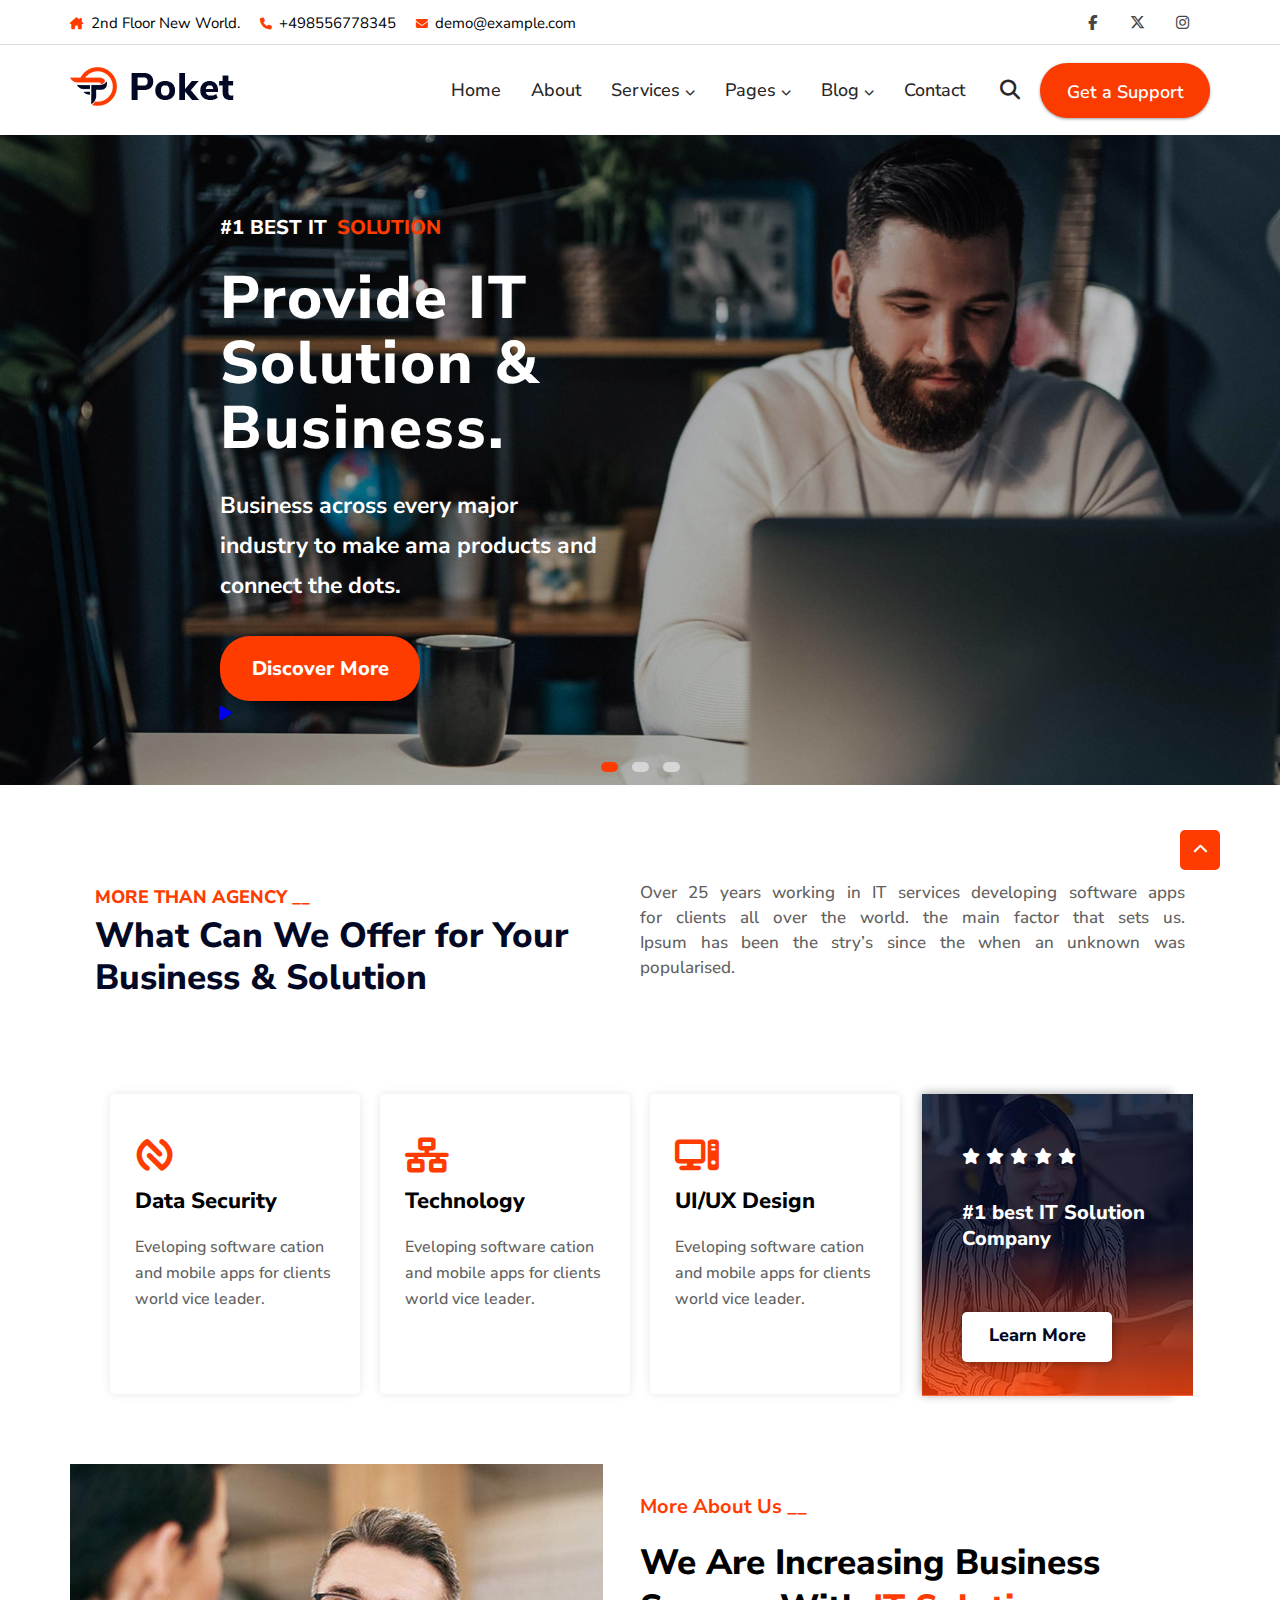
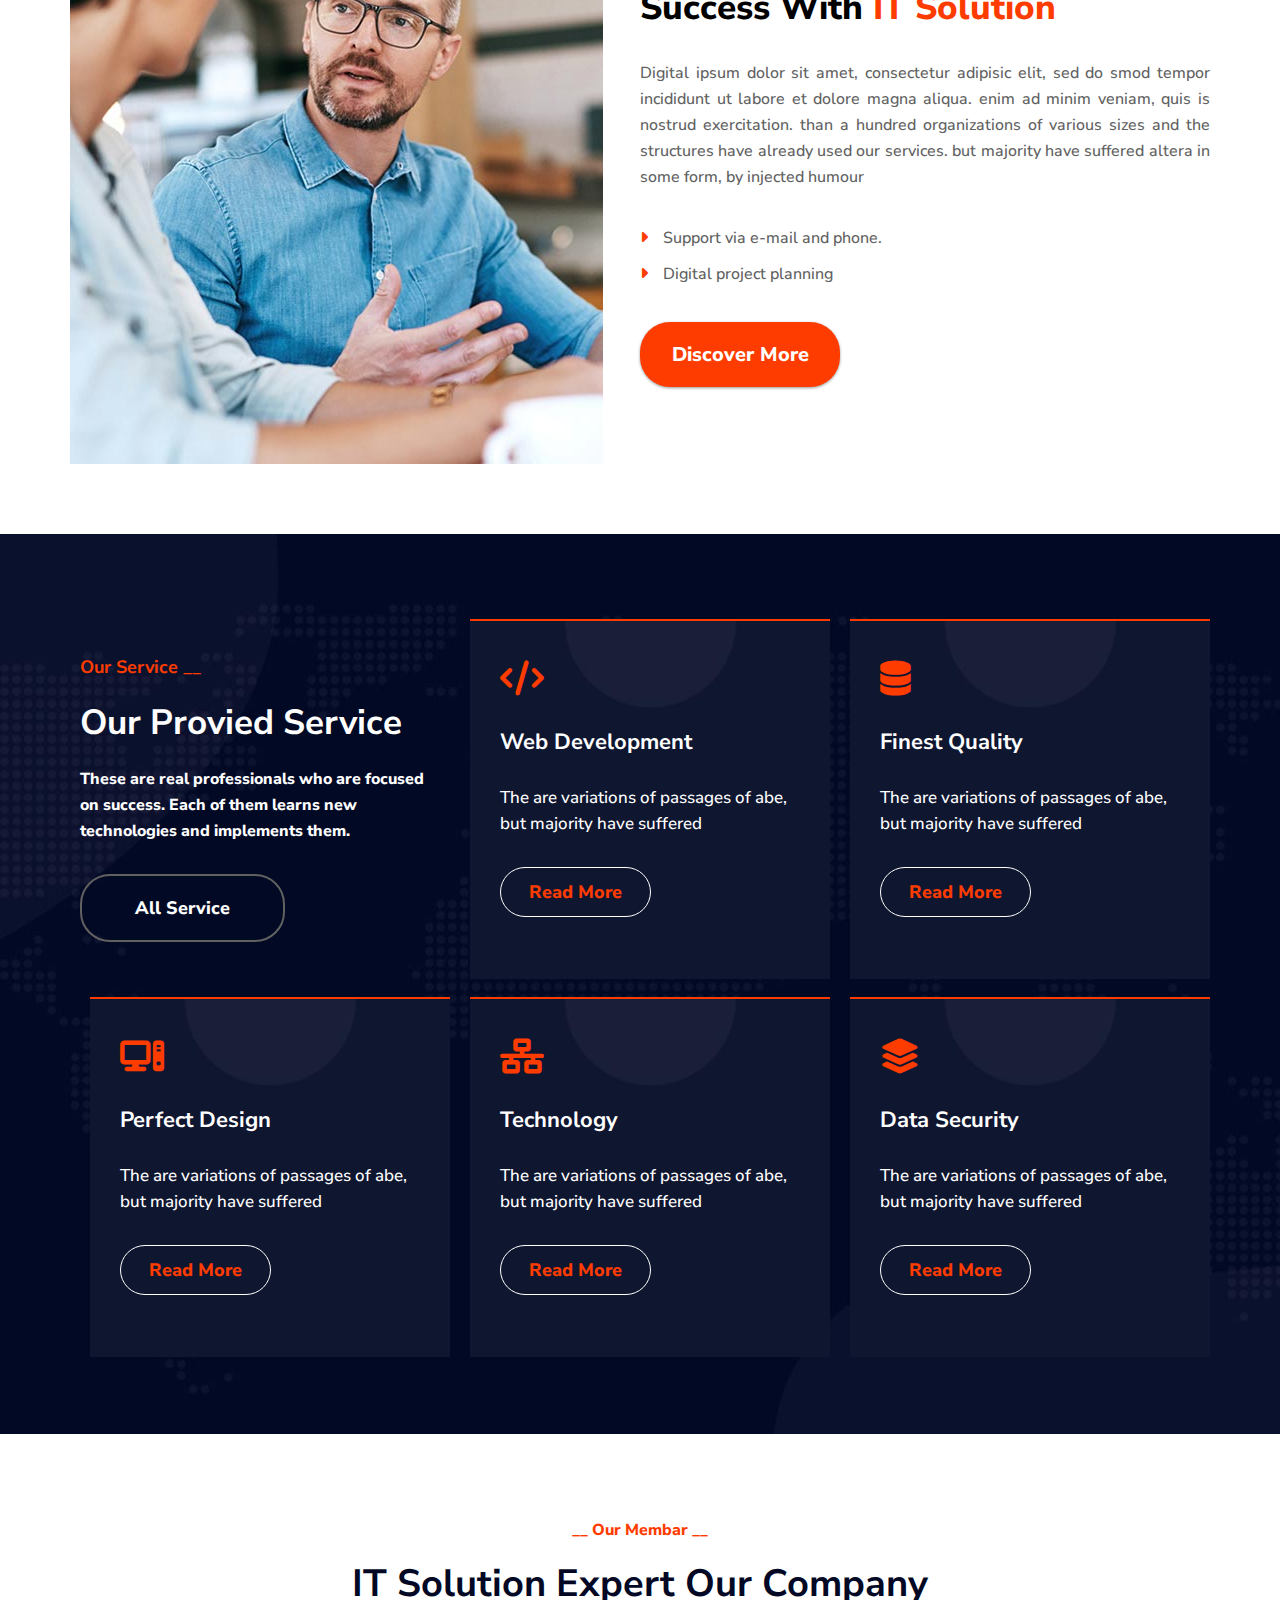
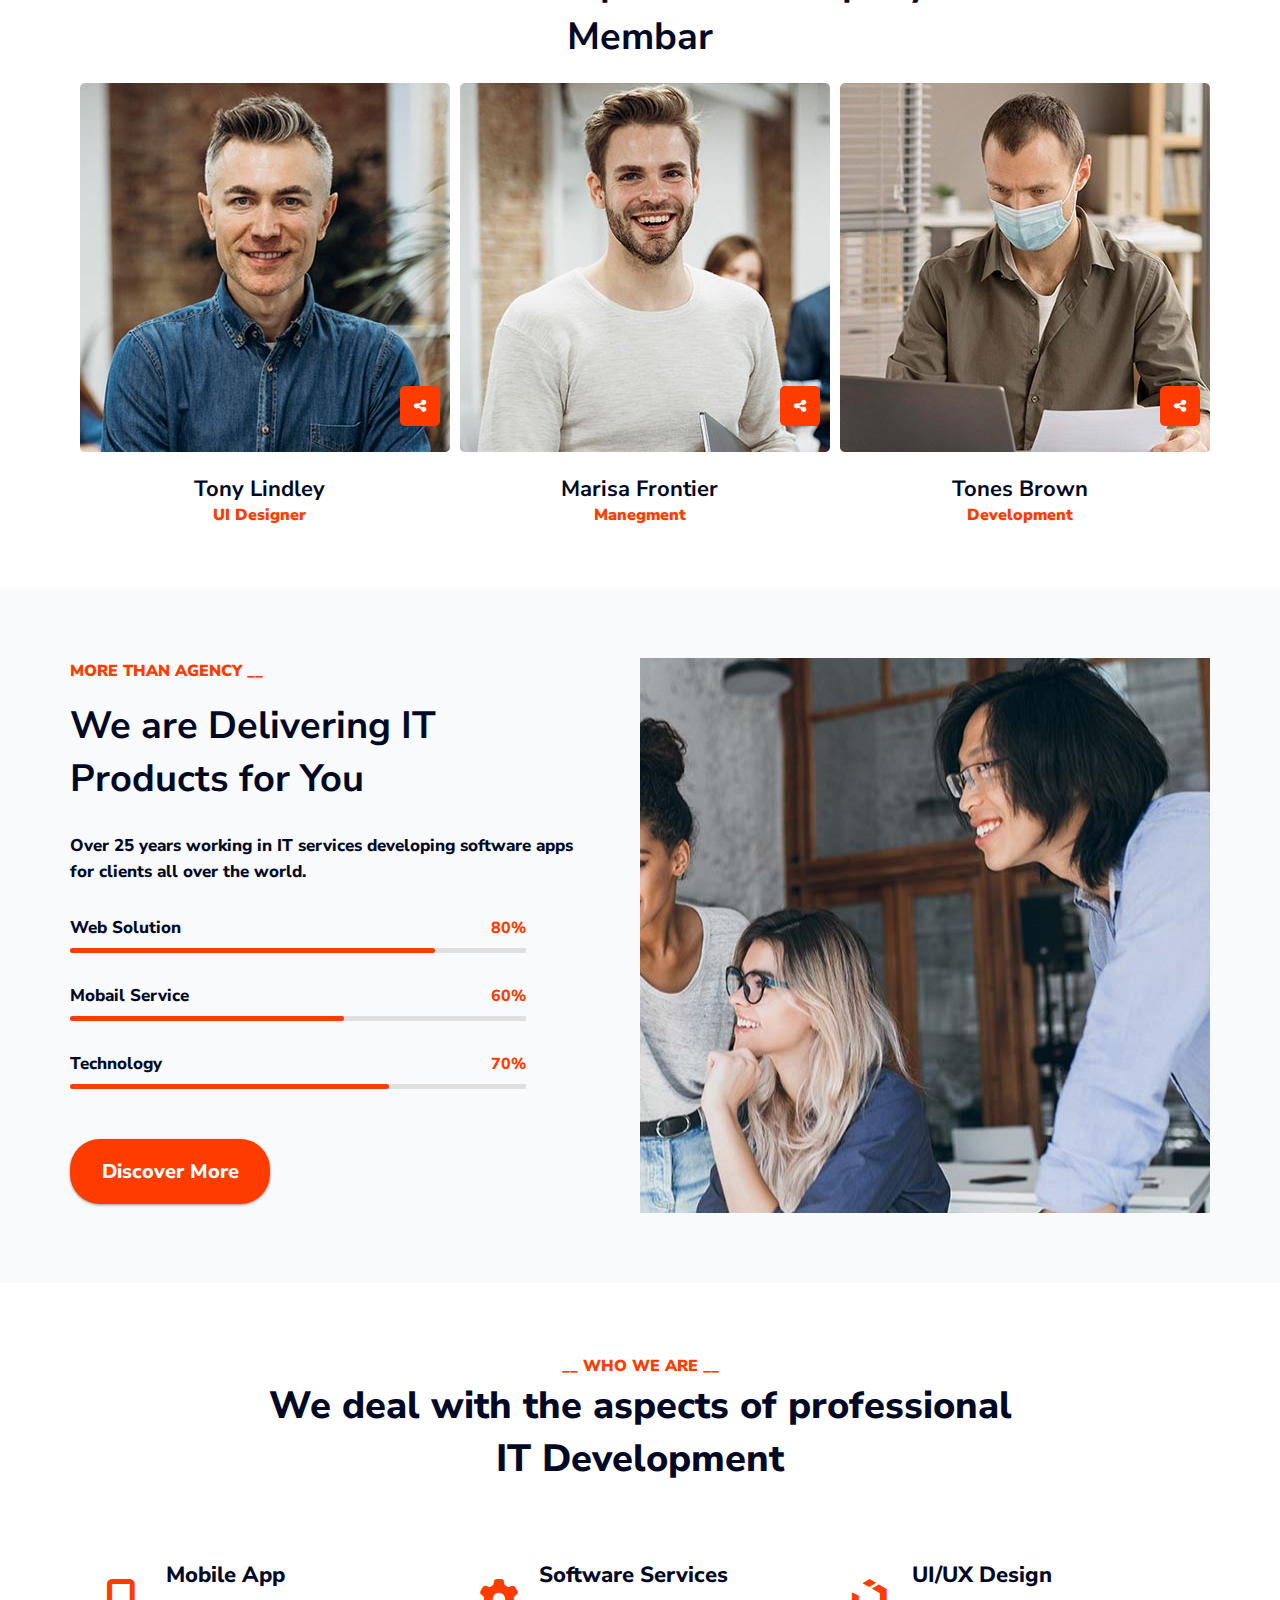
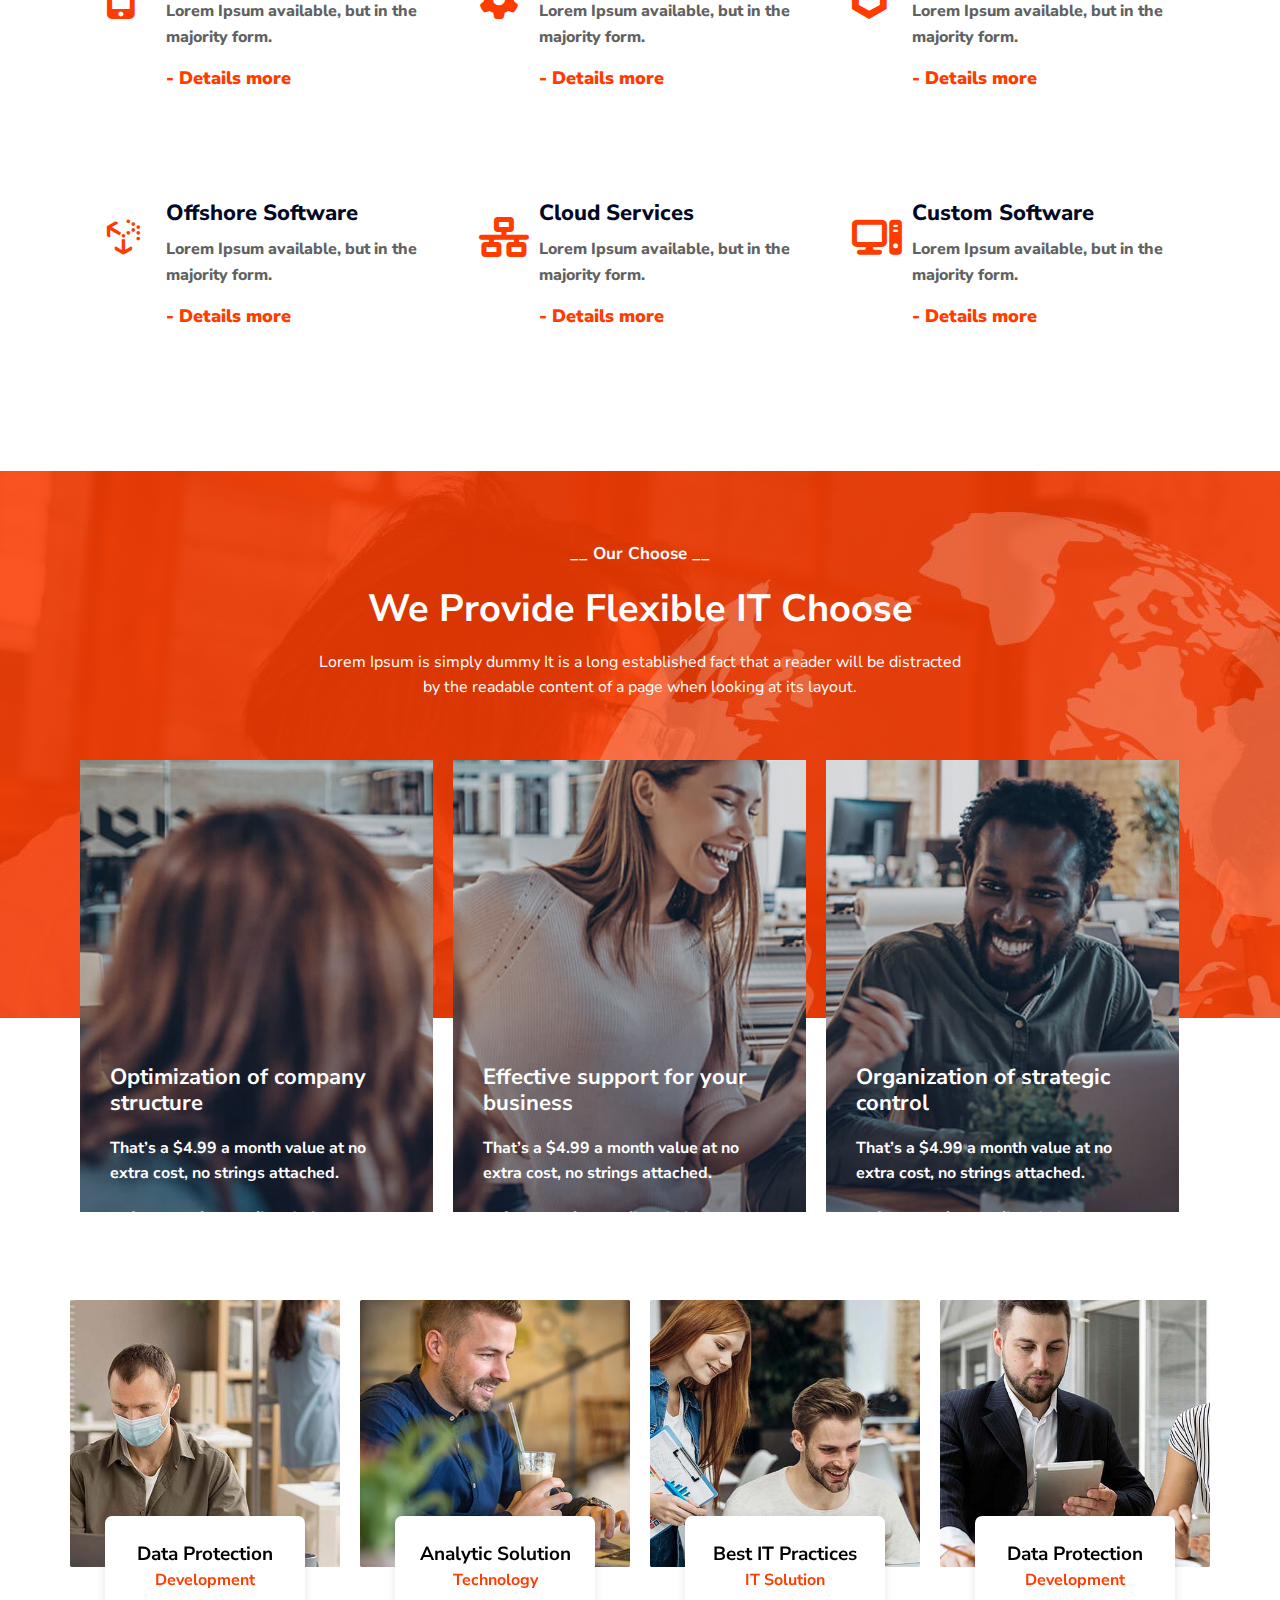
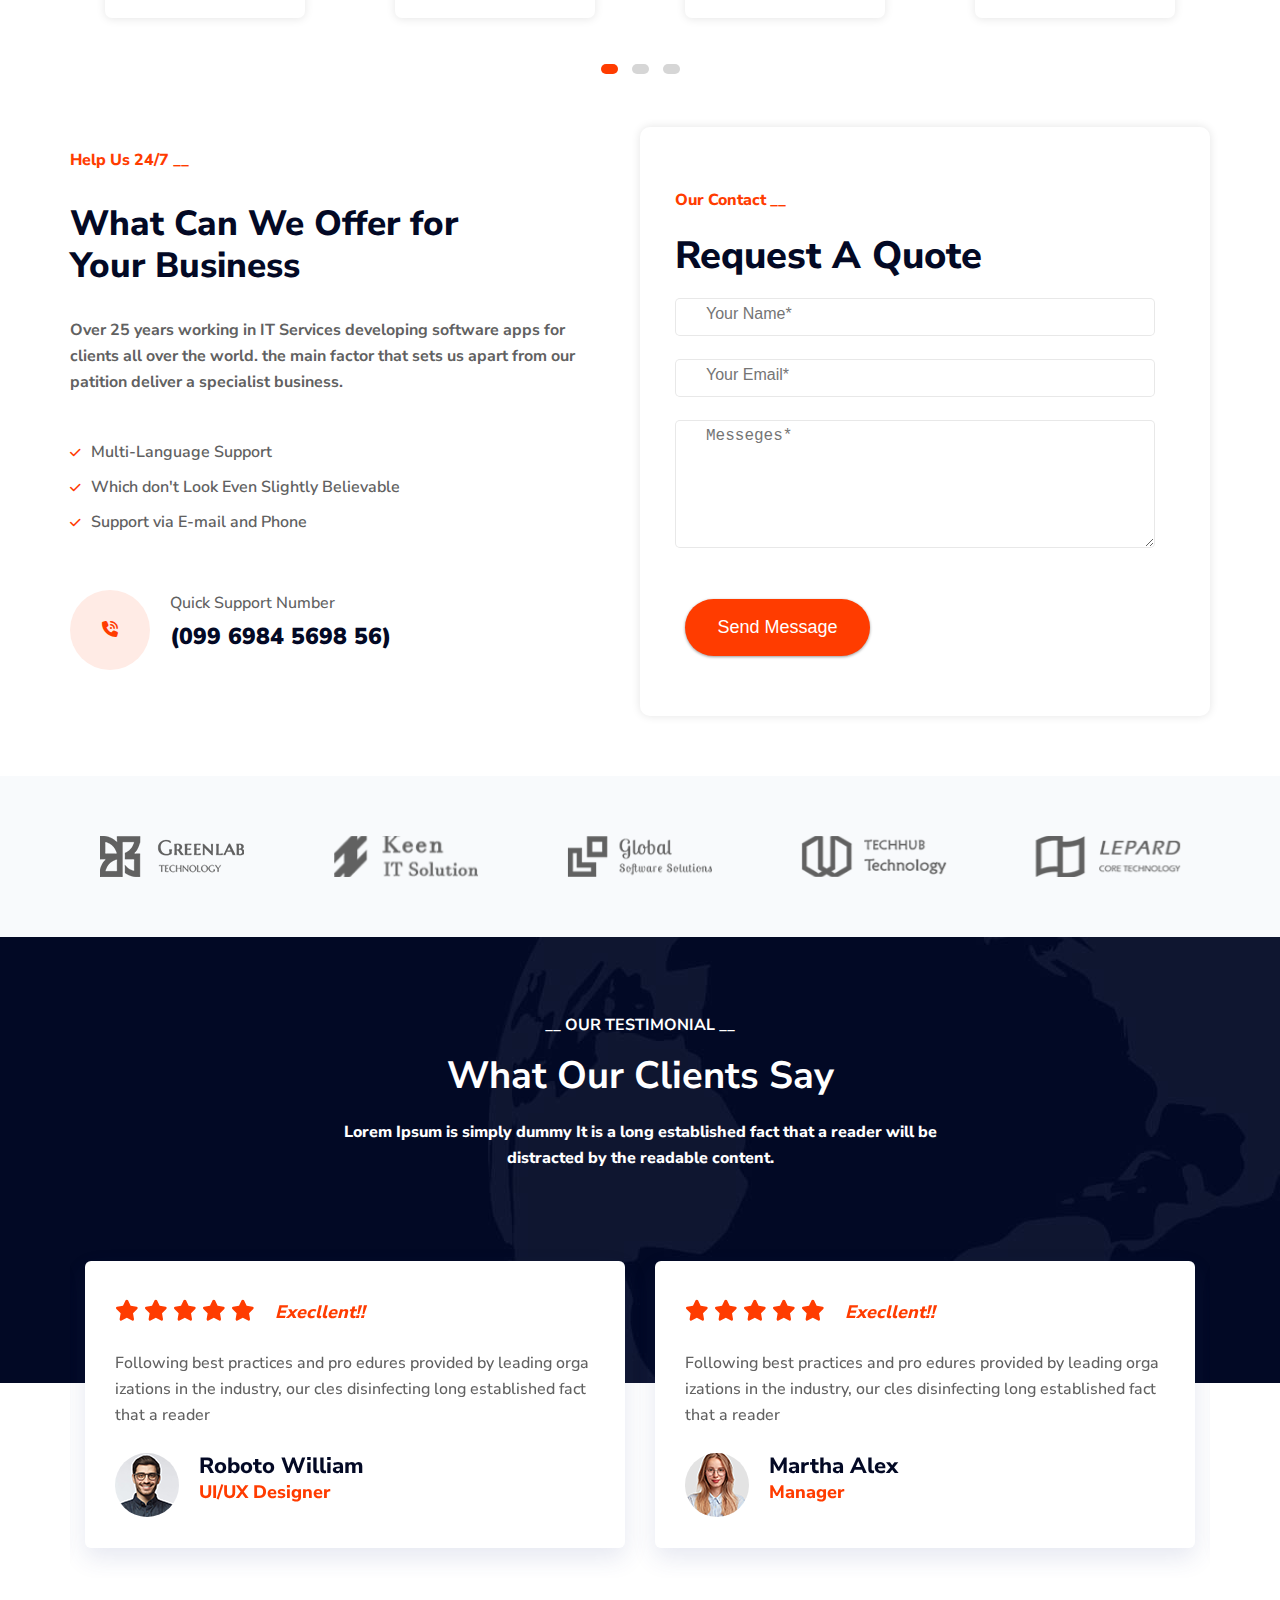
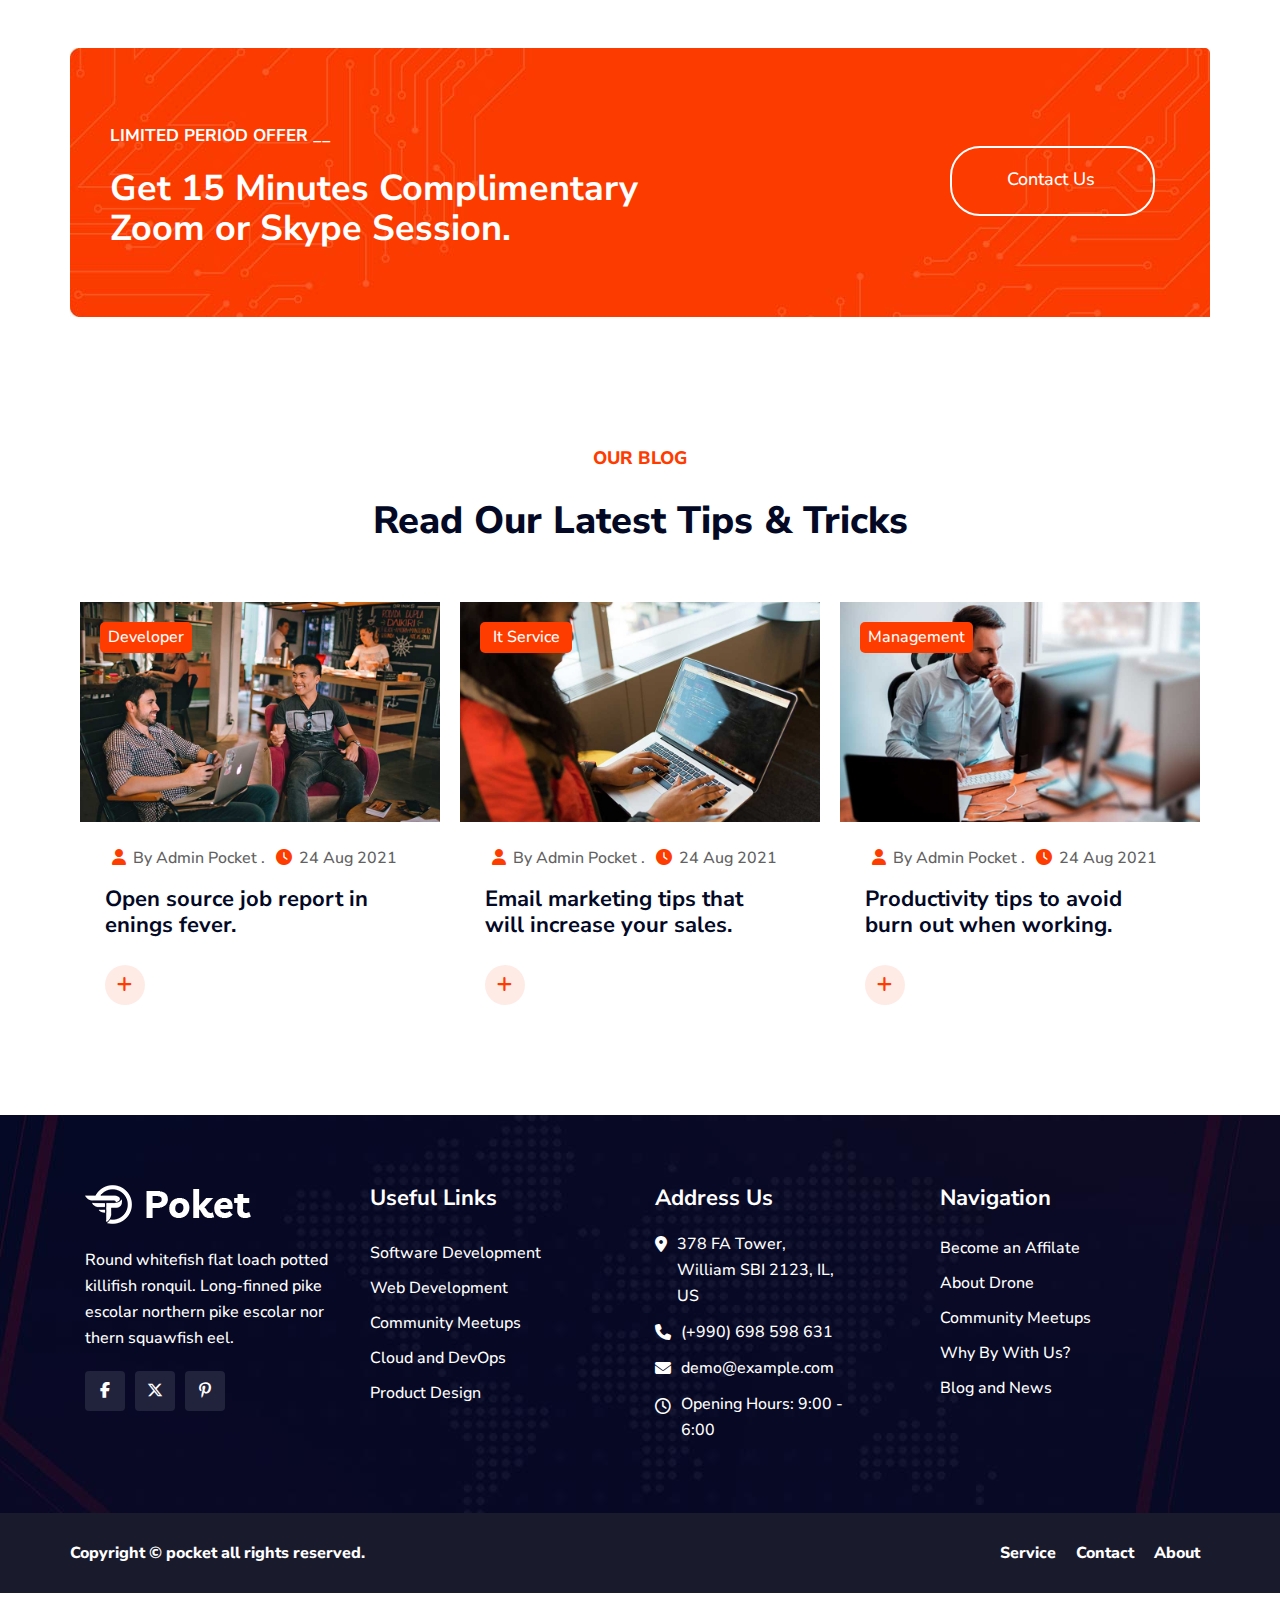
<file: index.html>
<!DOCTYPE html>
<html lang="en">

<head>
    <meta charset="UTF-8">
    <meta name="viewport" content="width=device-width, initial-scale=1.0">
    <title>Poket - IT Solution</title>


    <!-- https://themexbd.com/poket/itsolution/# -->

    <link rel="stylesheet" href="css/animate.min.css">

    <!-- owl-carousel css file -->
    <link rel="stylesheet" href="css/owl.carousel.min.css">
    <link rel="stylesheet" href="css/owl.theme.default.min.css">


    <!-- font awesome -->
    <link rel="stylesheet" href="css/all.min.css">

    <!-- line awesome -->
    <!-- <link rel="stylesheet" href="css/line-awesome.min.css">     -->

    <!-- theme stylesheet -->
    <link rel="stylesheet" href="style.css">

</head>

<body>

    <!--Start Header -->
    <header>
        <div>
            <!-- top header -->
            <div class="top_header">
                <div class="container flex justify-between align-center justify-between">
                    <div class="left_header flex">
                        <div class="left-header-content">
                            <i class="fa-solid fa-house-chimney left-icon"></i>
                            <span>2nd Floor New World.</span>
                        </div>
                        <div class="left-header-content">
                            <i class="fa-solid fa-phone left-icon"></i>
                            <span>+498556778345</span>
                        </div>
                        <div class="left-header-content">
                            <i class="fa-solid fa-envelope left-icon"></i>
                            <span>demo@example.com</span>
                        </div>
                    </div>

                    <div class="right_header flex">
                        <div>
                            <a href="https://www.facebook.com/"><i class="fa-brands fa-facebook-f right-icon"></i></a>
                        </div>
                        <div>
                            <a href="https://x.com/"><i class="fa-brands fa-x-twitter right-icon"></i></a>
                        </div>
                        <div>
                            <a href="https://www.instagram.com/"><i class="fa-brands fa-instagram right-icon"></i></a>
                        </div>
                    </div>
                </div>
            </div>

            <!-- logo header -->
            <div class="sticky">
                <div class="logo_header container flex justify-center align-center justify-between">
                    <div class="logo_white">
                        <a href="index.html"><img src="images/asset 1.png" alt=""></a>
                    </div>
                    <div class="logo">
                        <a href="index.html"><img src="images/asset 0.png" alt=""></a>
                    </div>

                    <nav>
                        <ul class="main_menu flex">
                            <li><a href="index.html">Home</a></li>
                            <li><a href="about.html">About</a></li>
                            <li class="mega">
                                <a href="service.html">Services<i class="fa-solid fa-chevron-down arrow-icon"></i></a>
                                <div class="mega_menu flex justify-between">
                                    <div class="single_menu">
                                        <ul>
                                            <li><a href="#">Managed IT Services</a></li>
                                            <li><a href="#">Cloud Computing Services</a></li>
                                            <li><a href="#">Network Management</a></li>
                                            <li><a href="#">Cybersecurity Services</a></li>
                                            <li><a href="#">Software Development</a></li>
                                            <li><a href="#">IT Consulting</a></li>
                                        </ul>
                                    </div>

                                    <div class="single_menu">
                                        <ul>
                                            <li><a href="#">Blockchain Technology</a></li>
                                            <li><a href="#">Artificial Intelligence(AI)</a></li>
                                            <li><a href="#">Machine Learning (ML)</a></li>
                                            <li><a href="#">Big Data Analytics</a></li>
                                            <li><a href="#">Internet of Things (IoT)</a></li>
                                            <li><a href="#">Edge Computing Services</a></li>
                                        </ul>
                                    </div>

                                    <div class="single_menu">
                                        <ul>
                                            <li><a href="#">Search Engine Optimization</a></li>
                                            <li><a href="#">Social Media Marketing</a></li>
                                            <li><a href="#">Content Marketing</a></li>
                                            <li><a href="#">Virtualization Technology</a></li>
                                            <li><a href="#">Web Technology</a></li>
                                            <li><a href="#">Mobile Technology </a></li>
                                        </ul>
                                    </div>

                                    <div class="single_menu">
                                        <ul>
                                            <li><a href="#">Data Science and Analytics</a></li>
                                            <li><a href="#">Network Security Technology</a></li>
                                            <li><a href="#">Microservices Architecture</a></li>
                                            <li><a href="#">Geographic Information Systems</a></li>
                                            <li><a href="#">Server Management Technology</a></li>
                                            <li><a href="#">Robotics Technology</a></li>
                                        </ul>
                                    </div>
                                </div>
                            </li>
                            <li>
                                <a href="#">Pages<i class="fa-solid fa-chevron-down arrow-icon"></i></a>
                                <ul class="sub_menu">
                                    <li>
                                        <a href="#">Portfolio<i class="fa-solid fa-chevron-down arrow_icon"></i></a>
                                        <ul class="peta_menu">
                                            <li><a href="#">Portfolio Grid</a></li>
                                            <li><a href="#">Portfolio 3Column</a></li>
                                            <li><a href="#">Portfolio 4Column</a></li>
                                            <li><a href="#">Portfolio 3Column</a></li>
                                            <li><a href="#">Portfolio 4Column</a></li>
                                        </ul>
                                    </li>
                                    <li><a href="#">Our Clients</a></li>
                                    <li><a href="#">Pricing</a></li>
                                    <li><a href="pages_team.html">Team</a></li>
                                    <li><a href="#">Faq page</a></li>
                                    <li><a href="#">Single Service</a></li>
                                </ul>
                            </li>
                            <li>
                                <a href="#">Blog<i class="fa-solid fa-chevron-down arrow-icon"></i></a>
                                <ul class="sub_menu">
                                    <li><a href="blog.html">Blog grid</a></li>
                                    <li><a href="#">Blog Left Sidebar</a></li>
                                    <li><a href="#">Blog Right Sidebar</a></li>
                                </ul>
                            </li>
                            <li><a href="contact.html">Contact</a></li>
                        </ul>
                    </nav>

                    <div>
                        <a href="#"><i class="fa-solid fa-magnifying-glass search-icon"></i></a>
                    </div>

                    <div class="support-btn">
                        <a href="#">Get a Support</a>
                    </div>
                </div>
            </div>

        </div>

    </header>
    <!--End Header -->

    <!-- Start Main -->
    <main>

        <!-- banner slider -->
        <div class="owl-carousel owl-theme" id="banner_slider">
            <div class="item">
                <img src="images/asset 24.jpeg" alt="">
                <div class="slide_content text-center">
                    <div class="content">
                        <div class="single_line flex">
                            <span class="white_color">#1 Best IT</span>
                            <span class="orange_color">Solution</span>
                        </div>
                        <h1 class="banner_heading">Provide IT Solution & Business.</h1>
                        <p class="banner_pera">Business across every major industry to make ama products and connect the
                            dots.</p>
                        <a href="index.html" class="discover_btn">Discover More</a>
                    </div>
                    <div class="play_btn">
                        <a href="#"><i class="fa-solid fa-play"></i></a>
                    </div>
                </div>
            </div>

            <div class="item">
                <img src="images/asset 24.jpeg" alt="">
                <div class="slide_content text-center">
                    <div class="content">
                        <div class="single_line flex">
                            <span class="white_color">#1 Best IT</span>
                            <span class="orange_color">Solution</span>
                        </div>
                        <h1 class="banner_heading">Provide IT Solution & Business.</h1>
                        <p class="banner_pera">Business across every major industry to make ama products and connect the
                            dots.</p>
                        <a href="index.html" class="discover_btn">Discover More</a>
                    </div>
                </div>
            </div>

            <div class="item">
                <img src="images/asset 24.jpeg" alt="">
                <div class="slide_content text-center">
                    <div class="content">
                        <div class="single_line flex">
                            <span class="white_color">#1 Best IT</span>
                            <span class="orange_color">Solution</span>
                        </div>
                        <h1 class="banner_heading">Provide IT Solution & Business.</h1>
                        <p class="banner_pera">Business across every major industry to make ama products and connect the
                            dots.</p>
                        <a href="index.html" class="discover_btn">Discover More</a>
                    </div>
                </div>
            </div>
        </div>


        <!-- start content -->
        <div class="container spacerY">

            <div class="start_content flex">
                <div class="left_txt">
                    <p class="min_txt">MORE THAN AGENCY __</p>
                    <h2 class="max_txt">What Can We Offer for Your Business & Solution</h2>
                </div>
                <div class="right_txt">
                    <p>Over 25 years working in IT services developing software apps for clients all over the world. the
                        main factor that sets us. Ipsum has been the stry’s since the when an unknown was popularised.
                    </p>
                </div>
            </div>

        </div>

        <!-- service row -->
        <div class="service_row container flex justify-between">
            <div class="single_item">
                <i class="fa-brands fa-nfc-symbol"></i>
                <p class="sub_title">Data Security</p>
                <p class="sub_txt">Eveloping software cation and mobile apps for clients world vice leader.</p>
            </div>

            <div class="single_item">
                <i class="fa-solid fa-network-wired"></i>
                <p class="sub_title">Technology</p>
                <p class="sub_txt">Eveloping software cation and mobile apps for clients world vice leader.</p>
            </div>

            <div class="single_item">
                <i class="fa-solid fa-computer"></i>
                <p class="sub_title">UI/UX Design</p>
                <p class="sub_txt">Eveloping software cation and mobile apps for clients world vice leader.</p>
            </div>

            <div class="single_item_img container">
                <img src="images/asset 26.jpeg" alt="">

                <div class="image_content">
                    <div class="star_icon">
                        <i class="fa-solid fa-star"></i>
                        <i class="fa-solid fa-star"></i>
                        <i class="fa-solid fa-star"></i>
                        <i class="fa-solid fa-star"></i>
                        <i class="fa-solid fa-star"></i>
                    </div>
                    <h3 class="img_txt">#1 best IT Solution Company</h3>
                    <a href="#" class="learn_btn">Learn More</a>
                </div>
            </div>
        </div>

        <!-- More about row -->
        <div class="container spacerY">
            <div class="about_row flex">
                <div class="about_img">
                    <img src="images/asset 2.jpeg" alt="">
                </div>
                <div class="about_txt">
                    <h3 class="about_line">More About Us __</h3>
                    <h2 class="about_head">We Are Increasing Business Success With <span>IT Solution</span></h2>
                    <p class="about_pera">Digital ipsum dolor sit amet, consectetur adipisic elit, sed do smod tempor
                        incididunt ut labore et dolore magna aliqua. enim ad minim veniam, quis is nostrud exercitation.
                        than a hundred organizations of various sizes and the structures have already used our services.
                        but majority have suffered altera in some form, by injected humour</p>
                    <p class="sub_points"><i class="fa-solid fa-caret-right"></i>Support via e-mail and phone.</p>
                    <p class="sub_points"><i class="fa-solid fa-caret-right"></i>Digital project planning</p>
                    <a href="index.html" class="discover_btn">Discover More</a>
                </div>
            </div>
        </div>

        <!-- Our service section -->
        <div class="services">
            <div class="container flex">
                <div class="single_service_head">
                    <p class="services_title">Our Service __</p>
                    <h2 class="services_head">Our Provied Service</h2>
                    <p class="services_pera">These are real professionals who are focused on success. Each of them
                        learns new technologies and implements them.</p>
                    <a href="#" class="all_service_btn">All Service</a>
                </div>


                <div class="single_service">
                    <img src="images/asset 28.jpeg" alt="">
                    <div class="single_service_txt">
                        <div class="single_content">
                            <i class="fa-solid fa-code"></i>
                            <h3>Web Development</h3>
                            <p>The are variations of passages of abe, but majority have suffered</p>
                            <a href="#" class="read_more_btn">Read More</a>
                        </div>
                        <div class="services_layer eff"></div>
                    </div>
                </div>

                <div class="single_service">
                    <img src="images/asset 28.jpeg" alt="">
                    <div class="single_service_txt">
                        <div class="single_content">
                            <i class="fa-solid fa-database"></i>
                            <h3>Finest Quality</h3>
                            <p>The are variations of passages of abe, but majority have suffered</p>
                            <a href="#" class="read_more_btn">Read More</a>
                        </div>
                        <div class="services_layer eff"></div>
                    </div>
                </div>

                <div class="single_service">
                    <img src="images/asset 28.jpeg" alt="">
                    <div class="single_service_txt">
                        <div class="single_content">
                            <i class="fa-solid fa-computer"></i>
                            <h3>Perfect Design</h3>
                            <p>The are variations of passages of abe, but majority have suffered</p>
                            <a href="#" class="read_more_btn">Read More</a>
                        </div>
                        <div class="services_layer eff"></div>
                    </div>
                </div>

                <div class="single_service">
                    <img src="images/asset 28.jpeg" alt="">
                    <div class="single_service_txt">
                        <div class="single_content">
                            <i class="fa-solid fa-network-wired"></i>
                            <h3>Technology</h3>
                            <p>The are variations of passages of abe, but majority have suffered</p>
                            <a href="#" class="read_more_btn">Read More</a>
                        </div>
                        <div class="services_layer eff"></div>
                    </div>
                </div>

                <div class="single_service">
                    <img src="images/asset 28.jpeg" alt="">
                    <div class="single_service_txt">
                        <div class="single_content">
                            <i class="fa-solid fa-layer-group"></i>
                            <h3>Data Security</h3>
                            <p>The are variations of passages of abe, but majority have suffered</p>
                            <a href="#" class="read_more_btn">Read More</a>
                        </div>
                        <div class="services_layer eff"></div>
                    </div>
                </div>
            </div>
        </div>

        <!-- Our member section -->
        <div class="container spacerY">
            <div class="members">
                <h4 class="our_member">__ Our Membar __</h4>
                <h3 class="member_heading">IT Solution Expert Our Company <br>Membar</h3>

                <div class="members_row flex">

                    <div class="single_member">
                        <div class="member_img">
                            <img src="images/asset 3.jpeg" alt="">
                            <a href="#"><i class="fa-solid fa-share-nodes share_icon"></i></a>
                        </div>
                        <div class="member_info">
                            <h5>Tony Lindley</h5>
                            <span>UI Designer</span>
                        </div>
                    </div>

                    <div class="single_member">
                        <div class="member_img">
                            <img src="images/asset 4.jpeg" alt="">
                            <a href="#"><i class="fa-solid fa-share-nodes share_icon"></i></a>
                        </div>
                        <div class="member_info">
                            <h5>Marisa Frontier</h5>
                            <span>Manegment</span>
                        </div>
                    </div>

                    <div class="single_member">
                        <div class="member_img">
                            <img src="images/asset 5.jpeg" alt="">
                            <a href="#"><i class="fa-solid fa-share-nodes share_icon"></i></a>
                        </div>
                        <div class="member_info">
                            <h5>Tones Brown</h5>
                            <span>Development</span>
                        </div>
                    </div>

                </div>

            </div>
        </div>

        <!-- More then agency section -->
        <div class="spacerY" style="background-color: #F8FAFC;">
            <div class="agency_section container flex">
                <div class="left_agency">
                    <h2>MORE THAN AGENCY __</h2>
                    <h1>We are Delivering IT Products for You</h1>
                    <p>Over 25 years working in IT services developing software apps for clients all over the world.</p>

                    <div class="progress">
                        <div class="flex justify-between">
                            <span class="pro_label" for="file">Web Solution</span>
                            <span class="pro_per">80%</span>
                        </div>
                        <div class="progress-container">
                            <div class="progress-bar web"></div>
                        </div>
                    </div>

                    <div class="progress">
                        <div class="flex justify-between">
                            <span class="pro_label" for="file">Mobail Service</span>
                            <span class="pro_per">60%</span>
                        </div>
                        <div class="progress-container">
                            <div class="progress-bar mobile"></div>
                        </div>
                    </div>


                    <div class="progress">
                        <div class="flex justify-between">
                            <span class="pro_label" for="file">Technology</span>
                            <span class="pro_per">70%</span>
                        </div>
                        <div class="progress-container">
                            <div class="progress-bar tech"></div>
                        </div>
                    </div>

                    <div class="agency_btn">
                        <a href="index.html" class="discover_btn">Discover More</a>
                    </div>
                </div>

                <div class="right_video">
                    <img src="images/asset29.jpeg" alt="">
                </div>
            </div>
        </div>

        <!-- IT development section -->
        <div class="container spacerY">
            <div class="it_develop_head">
                <h4>__ WHO WE ARE __</h4>
                <h3>We deal with the aspects of professional <br>IT Development</h3>
            </div>

            <div class="develop_content flex">
                <div class="single_it flex">
                    <div>
                        <i class="fa-solid fa-mobile-screen-button"></i>
                    </div>
                    <div class="it_info">
                        <h3>Mobile App</h3>
                        <p>Lorem Ipsum available, but in the majority form.</p>
                        <a href="index.html">- Details more</a>
                    </div>
                </div>

                <div class="single_it flex">
                    <div>
                        <i class="fa-solid fa-gear"></i>
                    </div>
                    <div class="it_info">
                        <h3>Software Services</h3>
                        <p>Lorem Ipsum available, but in the majority form.</p>
                        <a href="index.html">- Details more</a>
                    </div>
                </div>

                <div class="single_it flex">
                    <div>
                        <i class="fa-brands fa-uikit"></i>
                    </div>
                    <div class="it_info">
                        <h3>UI/UX Design</h3>
                        <p>Lorem Ipsum available, but in the majority form.</p>
                        <a href="index.html">- Details more</a>
                    </div>
                </div>

                <div class="single_it flex">
                    <div>
                        <i class="fa-brands fa-uncharted"></i>
                    </div>
                    <div class="it_info">
                        <h3>Offshore Software</h3>
                        <p>Lorem Ipsum available, but in the majority form.</p>
                        <a href="index.html">- Details more</a>
                    </div>
                </div>

                <div class="single_it flex">
                    <div>
                        <i class="fa-solid fa-network-wired"></i>
                    </div>
                    <div class="it_info">
                        <h3>Cloud Services</h3>
                        <p>Lorem Ipsum available, but in the majority form.</p>
                        <a href="index.html">- Details more</a>
                    </div>
                </div>

                <div class="single_it flex">
                    <div>
                        <i class="fa-solid fa-computer"></i>

                    </div>
                    <div class="it_info">
                        <h3>Custom Software</h3>
                        <p>Lorem Ipsum available, but in the majority form.</p>
                        <a href="index.html">- Details more</a>
                    </div>
                </div>
            </div>
        </div>


        <!-- reason to choose this company -->
        <div class="choose_it spacerY">
            <div class="container">
                <div>
                    <h3>__ Our Choose __</h3>
                    <h2>We Provide Flexible IT Choose</h2>
                    <p>Lorem Ipsum is simply dummy It is a long established fact that a reader will be distracted <br>
                        by the readable content of a page when looking at its layout.</p>
                </div>

                <div class="img_row flex">
                    <div class="single_it_img">
                        <img src="images/asset 6.jpeg" alt="">

                        <div class="img_on_txt">
                            <h3>Optimization of company structure</h3>
                            <p class="img_peratxt">That’s a $4.99 a month value at no extra cost, no strings attached.
                            </p>
                            <p class="img_subtxt"><i class="fa-solid fa-caret-right"></i>Support via e-mail and phone
                            </p>
                            <p class="img_subtxt"><i class="fa-solid fa-caret-right"></i>Digital project planning</p>
                        </div>
                    </div>
                    <div class="single_it_img">
                        <img src="images/asset 7.jpeg" alt="">
                        <div class="img_on_txt">
                            <h3>Effective support for your business</h3>
                            <p class="img_peratxt">That’s a $4.99 a month value at no extra cost, no strings attached.
                            </p>
                            <p class="img_subtxt"><i class="fa-solid fa-caret-right"></i>Support via e-mail and phone
                            </p>
                            <p class="img_subtxt"><i class="fa-solid fa-caret-right"></i>Digital project planning</p>
                        </div>
                    </div>
                    <div class="single_it_img">
                        <img src="images/asset 8.jpeg" alt="">
                        <div class="img_on_txt">
                            <h3>Organization of strategic control</h3>
                            <p class="img_peratxt">That’s a $4.99 a month value at no extra cost, no strings attached.
                            </p>
                            <p class="img_subtxt"><i class="fa-solid fa-caret-right"></i>Support via e-mail and phone
                            </p>
                            <p class="img_subtxt"><i class="fa-solid fa-caret-right"></i>Digital project planning</p>
                        </div>
                    </div>
                </div>
            </div>

        </div>


        <!--technology slider -->
        <div class="container">
            <div class="owl-carousel owl-theme" id="tech_slider">
                <div class="img_item">
                    <img src="images/asset 13.jpeg" alt="">
                    <div class="slide_layer"></div>
                    <div class="slider_txt">
                        <h3>Data Protection</h3>
                        <h4>Development</h4>
                    </div>
                </div>

                <div class="img_item">
                    <img src="images/asset 10.jpeg" alt="">
                    <div class="slide_layer"></div>
                    <div class="slider_txt">
                        <h3>Analytic Solution</h3>
                        <h4>Technology</h4>
                    </div>
                </div>

                <div class="img_item">
                    <img src="images/asset 11.jpeg" alt="">
                    <div class="slide_layer"></div>
                    <div class="slider_txt">
                        <h3>Best IT Practices</h3>
                        <h4>IT Solution</h4>
                    </div>
                </div>

                <div class="img_item">
                    <img src="images/asset 12.jpeg" alt="">
                    <div class="slide_layer"></div>
                    <div class="slider_txt">
                        <h3>Data Protection</h3>
                        <h4>Development</h4>
                    </div>
                </div>

                <div class="img_item">
                    <img src="images/asset 13.jpeg" alt="">
                    <div class="slide_layer"></div>
                    <div class="slider_txt">
                        <h3>Data Protection</h3>
                        <h4>Development</h4>
                    </div>
                </div>

                <div class="img_item">
                    <img src="images/asset 10.jpeg" alt="">
                    <div class="slide_layer"></div>
                    <div class="slider_txt">
                        <h3>Analytic Solution</h3>
                        <h4>Technology</h4>
                    </div>
                </div>

                <div class="img_item">
                    <img src="images/asset 11.jpeg" alt="">
                    <div class="slide_layer"></div>
                    <div class="slider_txt">
                        <h3>Best IT Practices</h3>
                        <h4>IT Solution</h4>
                    </div>
                </div>

                <div class="img_item">
                    <img src="images/asset 12.jpeg" alt="">
                    <div class="slide_layer"></div>
                    <div class="slider_txt">
                        <h3>Data Protection</h3>
                        <h4>Development</h4>
                    </div>
                </div>
                <div class="img_item">
                    <img src="images/asset 13.jpeg" alt="">
                    <div class="slide_layer"></div>
                    <div class="slider_txt">
                        <h3>Data Protection</h3>
                        <h4>Development</h4>
                    </div>
                </div>

                <div class="img_item">
                    <img src="images/asset 10.jpeg" alt="">
                    <div class="slide_layer"></div>
                    <div class="slider_txt">
                        <h3>Analytic Solution</h3>
                        <h4>Technology</h4>
                    </div>
                </div>

                <div class="img_item">
                    <img src="images/asset 11.jpeg" alt="">
                    <div class="slide_layer"></div>
                    <div class="slider_txt">
                        <h3>Best IT Practices</h3>
                        <h4>IT Solution</h4>
                    </div>
                </div>

                <div class="img_item">
                    <img src="images/asset 12.jpeg" alt="">
                    <div class="slide_layer"></div>
                    <div class="slider_txt">
                        <h3>Data Protection</h3>
                        <h4>Development</h4>
                    </div>
                </div>

            </div>

        </div>


        <!-- help us & contact section -->
        <div class="container">
            <div class="help_contact flex">
                <div class="help_section">
                    <h4>Help Us 24/7 __</h4>
                    <h2>What Can We Offer for Your Business</h2>
                    <p class="help_pera">Over 25 years working in IT Services developing software apps for clients all
                        over the world. the main factor that sets us apart from our patition deliver a specialist
                        business.</p>
                    <p class="help_subtxt"><i class="fa-solid fa-check"></i>Multi-Language Support</p>
                    <p class="help_subtxt"><i class="fa-solid fa-check"></i>Which don't Look Even Slightly Believable
                    </p>
                    <p class="help_subtxt"><i class="fa-solid fa-check"></i>Support via E-mail and Phone</p>
                    <div class="contact_num flex">
                        <div class="contact_icon">
                            <a href="#"><i class="fa-solid fa-phone-volume"></i></a>
                        </div>
                        <div class="quick_num">
                            <p>Quick Support Number</p>
                            <span>(099 6984 5698 56)</span>
                        </div>
                    </div>
                </div>
                <div class="contact_section">
                    <h3 class="contact_head">Our Contact __</h3>
                    <h2 class="contact_form_title">Request A Quote</h2>
                    <input type="text" placeholder="Your Name*">
                    <input type="email" placeholder="Your Email*">
                    <textarea name="textarea" id="" cols="40" rows="6" placeholder="Messeges*"></textarea>
                    <button type="submit">
                        <a href="index.html">Send Message</a>
                    </button>
                </div>
            </div>
        </div>


        <!-- logo slider -->
        <div class="logo_slide spacerY" style="background-color: #F8FAFC;">
            <div class="container">
                <div class="owl-carousel owl-theme" id="logo_slider">
                    <div class="logo_item">
                        <img src="images/asset 14.png" alt="">
                    </div>
                    <div class="logo_item">
                        <img src="images/asset 15.png" alt="">
                    </div>
                    <div class="logo_item">
                        <img src="images/asset 16.png" alt="">
                    </div>
                    <div class="logo_item">
                        <img src="images/asset 17.png" alt="">
                    </div>
                    <div class="logo_item">
                        <img src="images/asset 18.png" alt="">
                    </div>
                </div>
            </div>
        </div>

        <!-- our testinomial -->
        <div class="test_silde">
            <div class="container">
                <div class="test_content">
                    <h3>__ OUR TESTIMONIAL __</h3>
                    <h2>What Our Clients Say</h2>
                    <p>Lorem Ipsum is simply dummy It is a long established fact that a reader will be <br>distracted by
                        the readable content.</p>
                </div>


                <div class="owl-carousel owl-theme" id="test_slider">

                    <div class="box">
                        <div class="test_star_icon">
                            <i class="fa-solid fa-star"></i>
                            <i class="fa-solid fa-star"></i>
                            <i class="fa-solid fa-star"></i>
                            <i class="fa-solid fa-star"></i>
                            <i class="fa-solid fa-star"></i>
                            <span>Execllent!!</span>
                        </div>

                        <p class="test_pera">Following best practices and pro edures provided by leading orga izations
                            in the industry, our cles disinfecting long established fact that a reader</p>

                        <div class="test_name flex">
                            <div class="test_img">
                                <img src="images/asset 19.png" alt="">
                            </div>
                            <div class="img_name">
                                <h2>Roboto William</h2>
                                <span>UI/UX Designer</span>
                            </div>
                        </div>
                    </div>

                    <div class="box">
                        <div class="test_star_icon">
                            <i class="fa-solid fa-star"></i>
                            <i class="fa-solid fa-star"></i>
                            <i class="fa-solid fa-star"></i>
                            <i class="fa-solid fa-star"></i>
                            <i class="fa-solid fa-star"></i>
                            <span>Execllent!!</span>
                        </div>
                        <p class="test_pera">Following best practices and pro edures provided by leading orga izations
                            in the industry, our cles disinfecting long established fact that a reader</p>
                        <div class="test_name flex">
                            <div class="test_img">
                                <img src="images/asset 20.png" alt="">
                            </div>
                            <div class="img_name">
                                <h2>Martha Alex</h2>
                                <span>Manager</span>
                            </div>
                        </div>
                    </div>

                    <div class="box">
                        <div class="test_star_icon">
                            <i class="fa-solid fa-star"></i>
                            <i class="fa-solid fa-star"></i>
                            <i class="fa-solid fa-star"></i>
                            <i class="fa-solid fa-star"></i>
                            <i class="fa-solid fa-star"></i>
                            <span>Execllent!!</span>
                        </div>
                        <p class="test_pera">Following best practices and pro edures provided by leading orga izations
                            in the industry, our cles disinfecting long established fact that a reader</p>
                        <div class="test_name flex">
                            <div class="test_img">
                                <img src="images/asset 19.png" alt="">
                            </div>
                            <div class="img_name">
                                <h2>David Markers</h2>
                                <span>Co- Of Officer</span>
                            </div>
                        </div>
                    </div>

                    <div class="box">
                        <div class="test_star_icon">
                            <i class="fa-solid fa-star"></i>
                            <i class="fa-solid fa-star"></i>
                            <i class="fa-solid fa-star"></i>
                            <i class="fa-solid fa-star"></i>
                            <i class="fa-solid fa-star"></i>
                            <span>Execllent!!</span>
                        </div>
                        <p class="test_pera">Following best practices and pro edures provided by leading orga izations
                            in the industry, our cles disinfecting long established fact that a reader</p>
                        <div class="test_name flex">
                            <div class="test_img">
                                <img src="images/asset 20.png" alt="">
                            </div>
                            <div class="img_name">
                                <h2>Chicana males</h2>
                                <span>Marketing</span>
                            </div>
                        </div>
                    </div>
                </div>
            </div>
        </div>


        <!-- Limited Period Offer -->
        <div class="container spacerY">
            <div class="limit_offer flex justify-between">
                <div class="offer_content">
                    <h5>Limited Period Offer __</h5>
                    <h2>Get 15 Minutes Complimentary Zoom or Skype Session.</h2>
                </div>
                <div class="contact_btn">
                    <a href="index.html">Contact Us</a>
                </div>
            </div>
        </div>

        <!-- Our Blog -->
        <div class="container">
            <div class="our_blog">
                <div class="blog_title">
                    <h3>OUR BLOG</h3>
                    <h2>Read Our Latest Tips & Tricks</h2>
                </div>

                <div class="blog_content">
                    <div class="single_blog">
                        <div class="blog_thumb">
                            <img src="images/asset 21.jpeg" alt="blog thumb">
                            <div class="blog_layer"></div>
                        </div>
                        <div class="blog_btn">
                            <a href="#">Developer</a>
                        </div>
                        <div class="blog_details">
                            <div class="blog_icon">
                                <i class="fa-solid fa-user"></i>
                                <span>By Admin Pocket .</span>
                                <i class="fa-regular fa-clock"></i>
                                <span>24 Aug 2021</span>
                            </div>
                            <div class="blog_info">
                                <a href="#">Open source job report in enings fever.</a>
                            </div>
                            <div class="blog_plus_icon">
                                <a href="#">
                                    <i class="fa-solid fa-plus"></i>
                                </a>
                            </div>
                        </div>

                    </div>

                    <div class="single_blog">
                        <div class="blog_thumb">
                            <img src="images/asset 22.jpeg" alt="">
                            <div class="blog_layer"></div>
                        </div>
                        <div class="blog_btn">
                            <a href="#">It Service</a>
                        </div>
                        <div class="blog_details">
                            <div class="blog_icon">
                                <i class="fa-solid fa-user"></i>
                                <span>By Admin Pocket .</span>
                                <i class="fa-regular fa-clock"></i>
                                <span>24 Aug 2021</span>
                            </div>
                            <div class="blog_info">
                                <a href="#">Email marketing tips that will increase your sales.</a>
                            </div>
                            <div class="blog_plus_icon">
                                <a href="#">
                                    <i class="fa-solid fa-plus"></i>
                                </a>
                            </div>
                        </div>
                    </div>

                    <div class="single_blog">
                        <div class="blog_thumb">
                            <img src="images/asset 23.jpeg" alt="">
                            <div class="blog_layer"></div>
                        </div>
                        <div class="blog_btn manage_btn">
                            <a href="#">Management</a>
                        </div>
                        <div class="blog_details">
                            <div class="blog_icon">
                                <i class="fa-solid fa-user"></i>
                                <span>By Admin Pocket .</span>
                                <i class="fa-regular fa-clock"></i>
                                <span>24 Aug 2021</span>
                            </div>
                            <div class="blog_info">
                                <a href="#">Productivity tips to avoid burn out when working.</a>
                            </div>
                            <div class="blog_plus_icon">
                                <a href="#">
                                    <i class="fa-solid fa-plus"></i>
                                </a>
                            </div>
                        </div>
                    </div>
                </div>

            </div>
        </div>

    </main>
    <!-- End Main -->


    <!-- Start Footer -->
    <footer>
        <div class="footer_sec spacerY">
            <div class="container flex justify-between">
                <div class="single_foot_content">
                    <div class="footer_logo">
                        <a href="index.html">
                            <img src="images/asset 1.png" alt="">
                        </a>
                    </div>

                    <div class="footer_pera">
                        <p>
                            Round whitefish flat loach potted killifish ronquil. Long-finned pike escolar northern pike
                            escolar nor thern squawfish eel.
                        </p>
                    </div>

                    <div class="flex">
                        <div class="footer_social">
                            <a href="#">
                                <i class="fa-brands fa-facebook-f"></i>
                            </a>
                        </div>

                        <div class="footer_social">
                            <a href="#">
                                <i class="fa-brands fa-x-twitter"></i>
                            </a>
                        </div>

                        <div class="footer_social">
                            <a href="#">
                                <i class="fa-brands fa-pinterest-p"></i>
                            </a>
                        </div>
                    </div>
                </div>

                <div class="single_foot_content">
                    <div class="footer_link_section">
                        <div class="link_title">
                            <h3>Useful Links</h3>
                        </div>
                        <ul class="footer_links">
                            <li><a href="#">Software Development</a></li>
                            <li><a href="#">Web Development</a></li>
                            <li><a href="#">Community Meetups</a></li>
                            <li><a href="#">Cloud and DevOps</a></li>
                            <li><a href="#">Product Design</a></li>
                        </ul>
                    </div>
                </div>


                <div class="single_foot_content">
                    <div class="address_details">
                        <div class="address_title">
                            <h3>Address Us</h3>
                        </div>

                        <div class="footer_address flex">
                            <i class="fa-solid fa-location-dot"></i>
                            <p>378 FA Tower, William SBI 2123, IL, US</p>
                        </div>

                        <div class="footer_phone flex">
                            <i class="fa-solid fa-phone"></i>
                            <span>(+990) 698 598 631</span>
                        </div>

                        <div class="footer_email flex">
                            <i class="fa-solid fa-envelope"></i>
                            <span>demo@example.com</span>
                        </div>

                        <div class="footer_time flex">
                            <i class="fa-regular fa-clock"></i>
                            <span>Opening Hours: 9:00 - 6:00</span>
                        </div>
                    </div>
                </div>

                <div class="single_foot_content">
                    <div class="footer_navigation">
                        <div class="nav_title">
                            <h3>Navigation</h3>
                        </div>
                        <ul class="navs">
                            <li><a href="#">Become an Affilate</a></li>
                            <li><a href="#">About Drone</a></li>
                            <li><a href="#">Community Meetups</a></li>
                            <li><a href="#">Why By With Us?</a></li>
                            <li><a href="#">Blog and News</a></li>
                        </ul>
                    </div>
                </div>
            </div>
        </div>

        <!-- Last footer section -->

        <div class="last_footer">
            <div class="container flex justify-between">
                <div class="left_footer_txt">
                    <span>Copyright © pocket all rights reserved.</span>
                </div>

                <div class="right_footer_txt">
                    <ul class="footer_menu flex">
                        <li><a href="#">Service</a></li>
                        <li><a href="contact.html">Contact</a></li>
                        <li><a href="#">About</a></li>
                    </ul>
                </div>
            </div>
        </div>

        <a href="#" id="scrollTop">
            <i class="fa-solid fa-chevron-up"></i>
        </a>
    </footer>
    <!-- End Footer -->

    <script src="js/jquery-3.7.1.min.js"></script>
    <script src="js/owl.carousel.min.js"></script>
    <script src="js/script.js"></script>

</body>

</html>
</file>
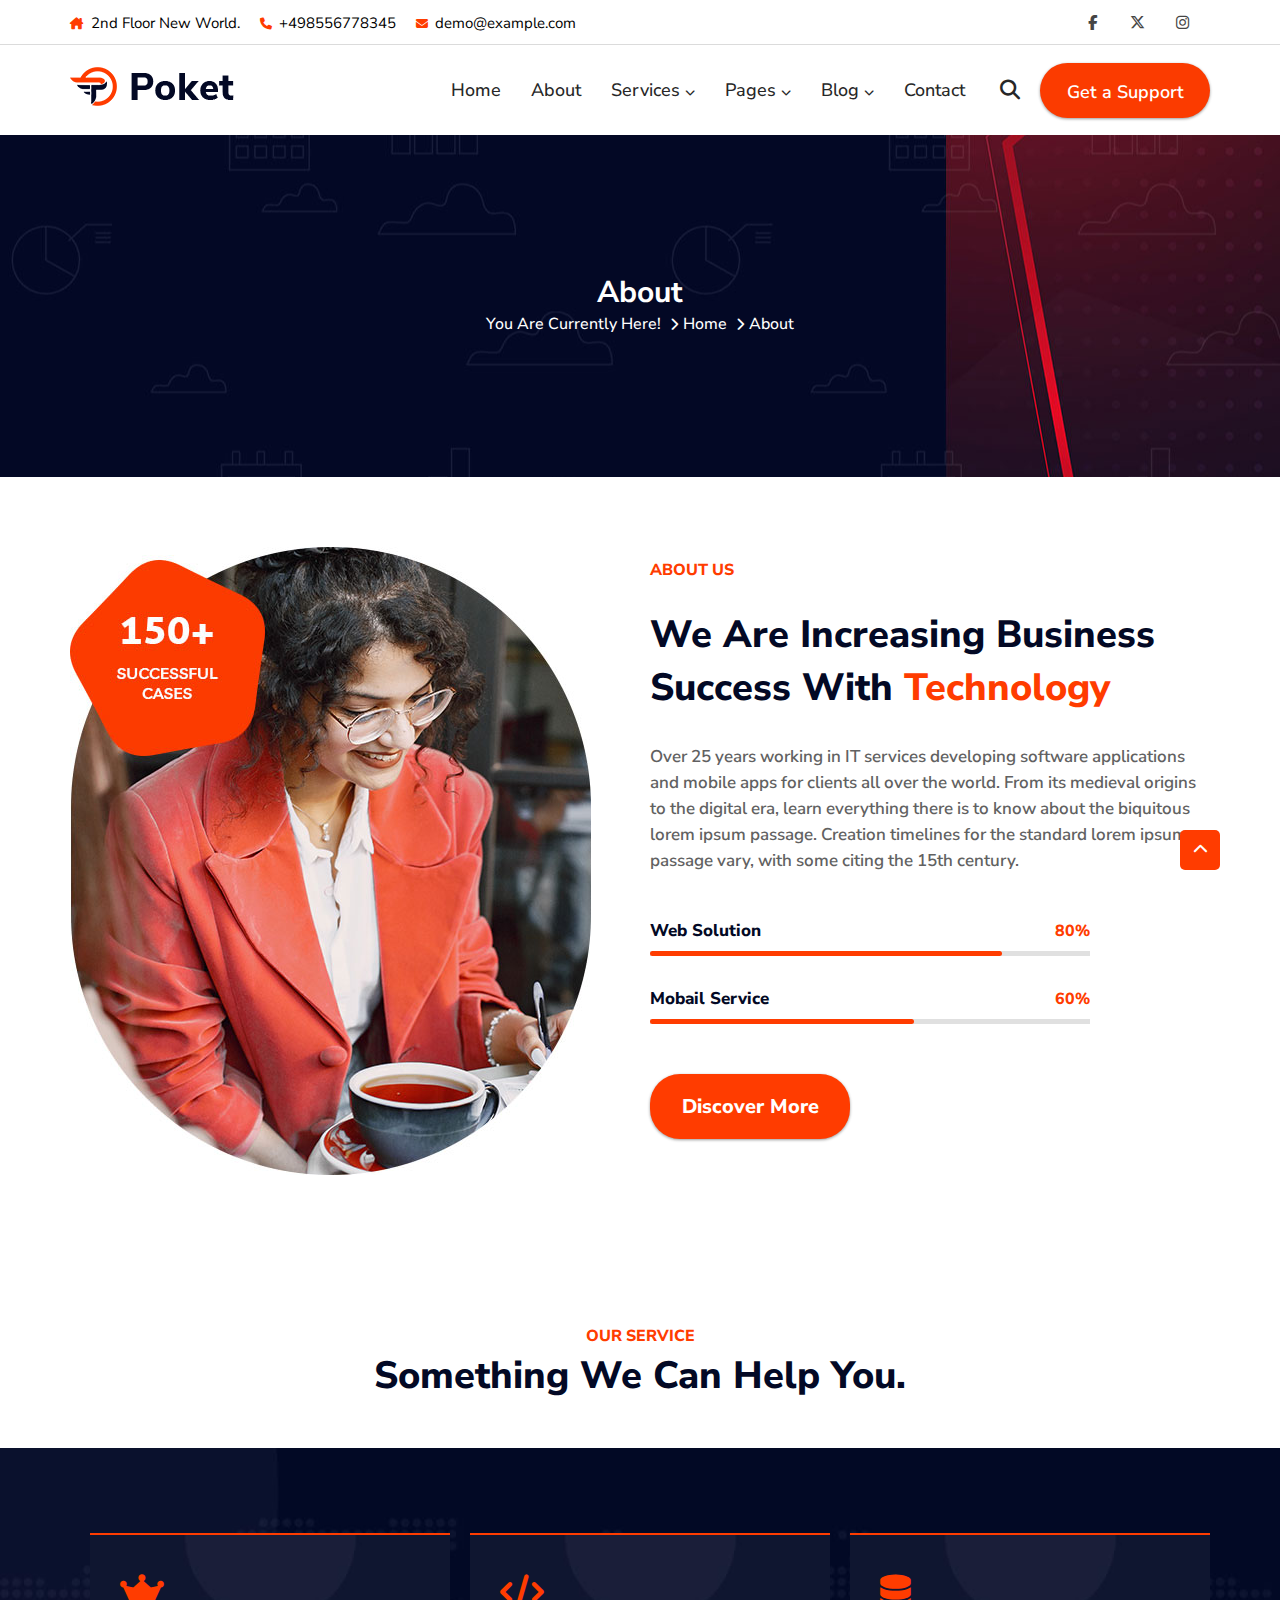
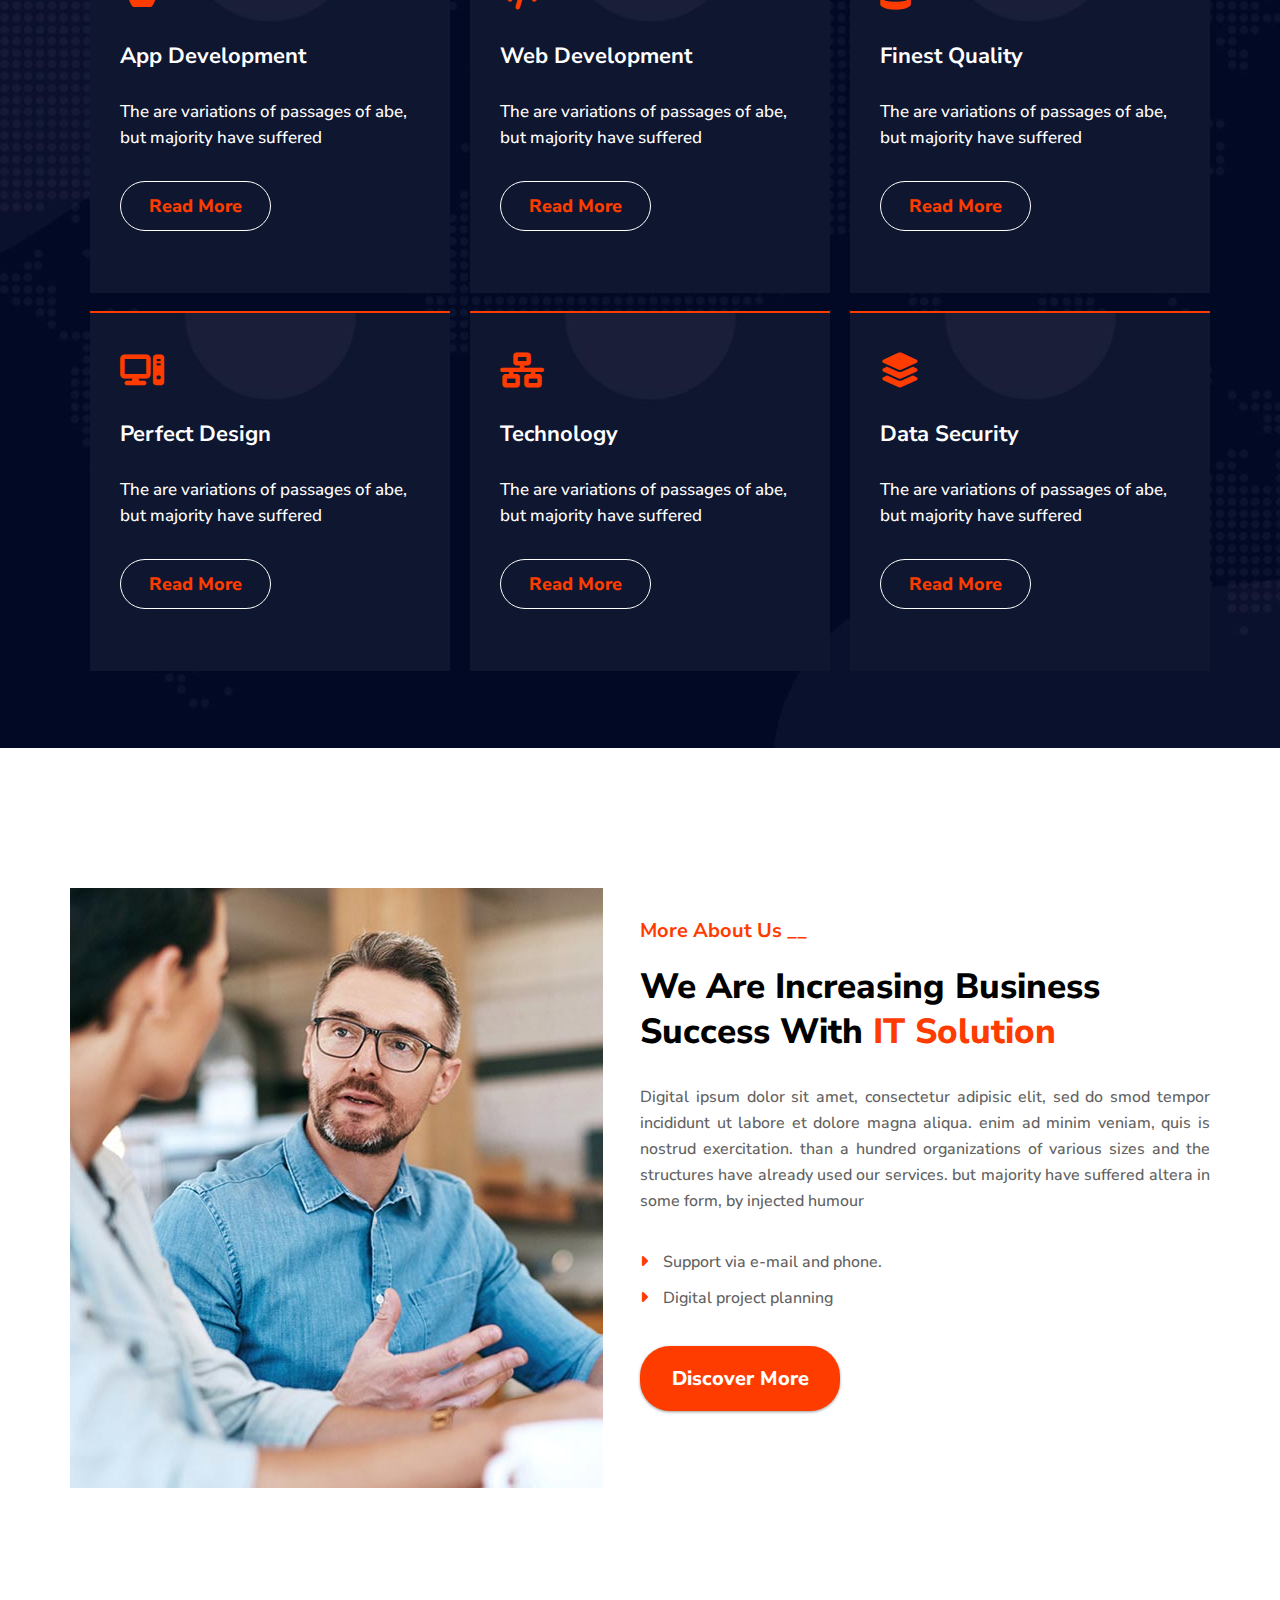
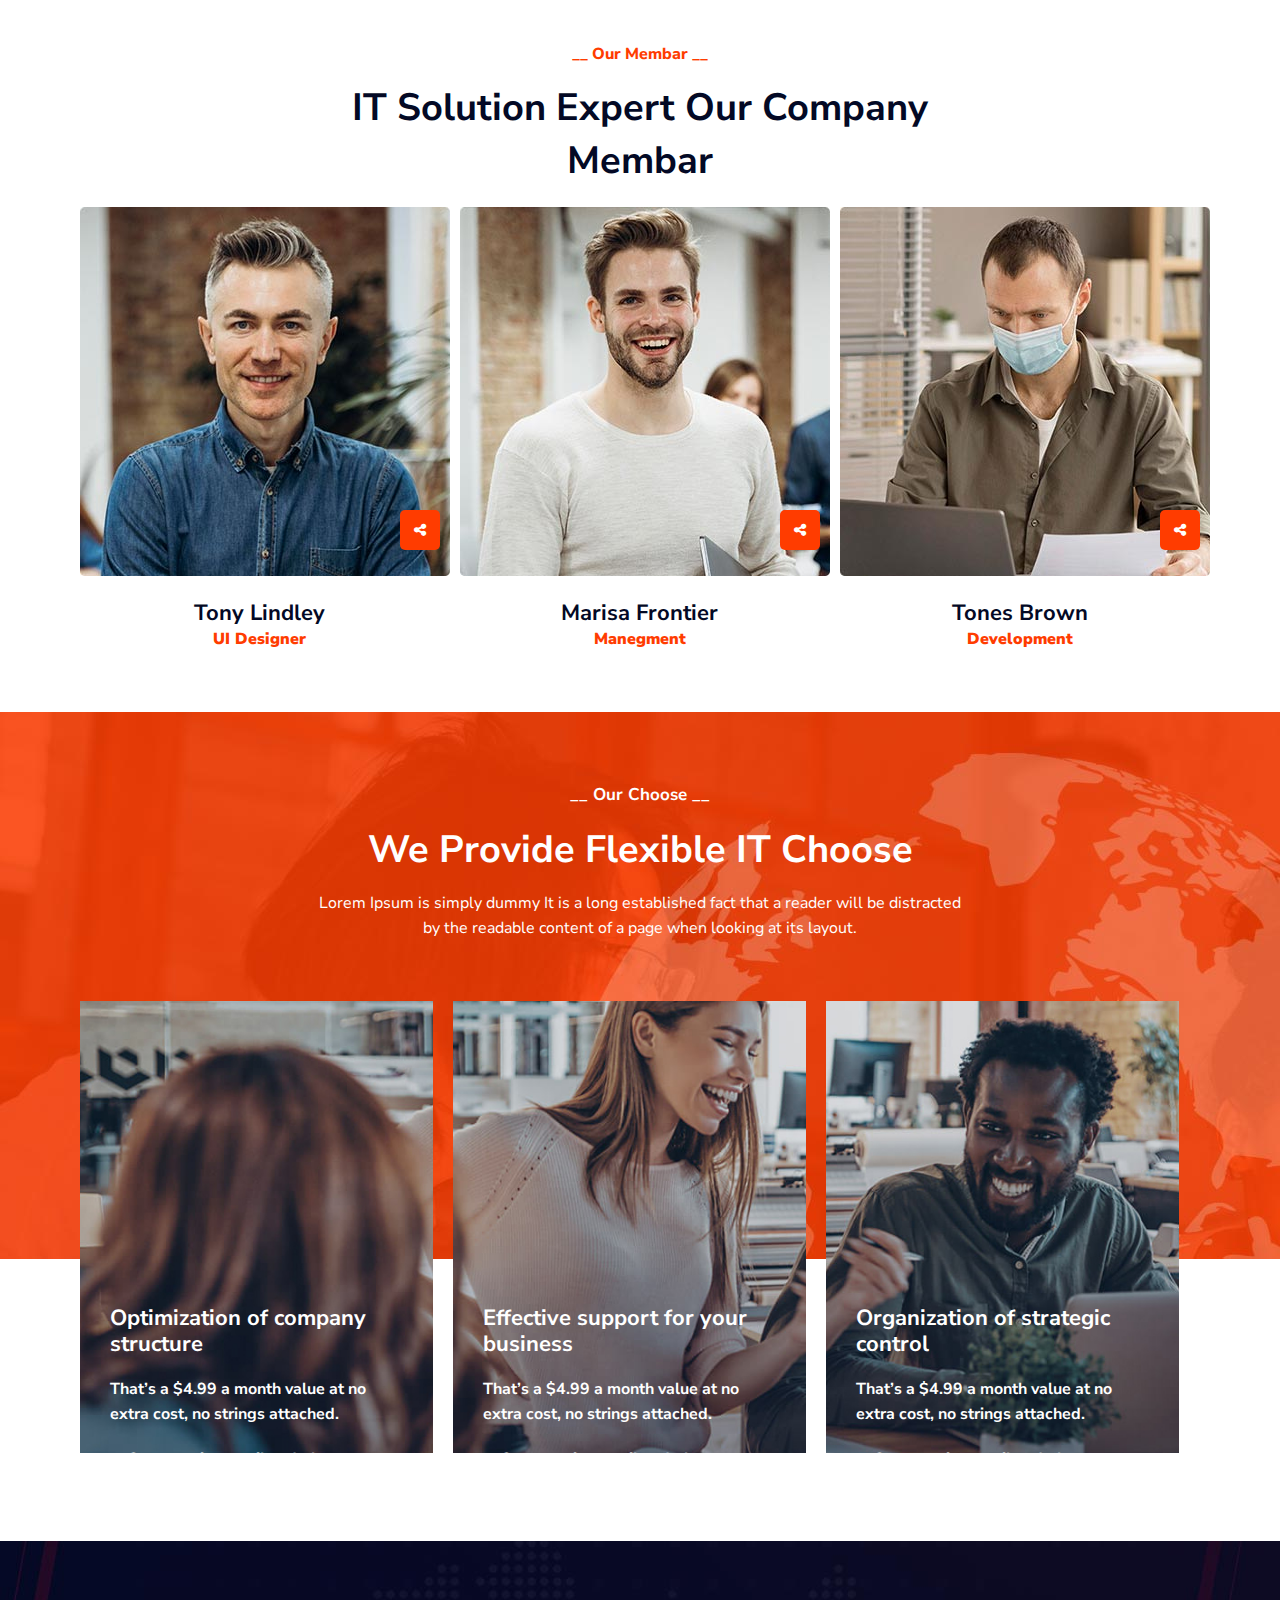
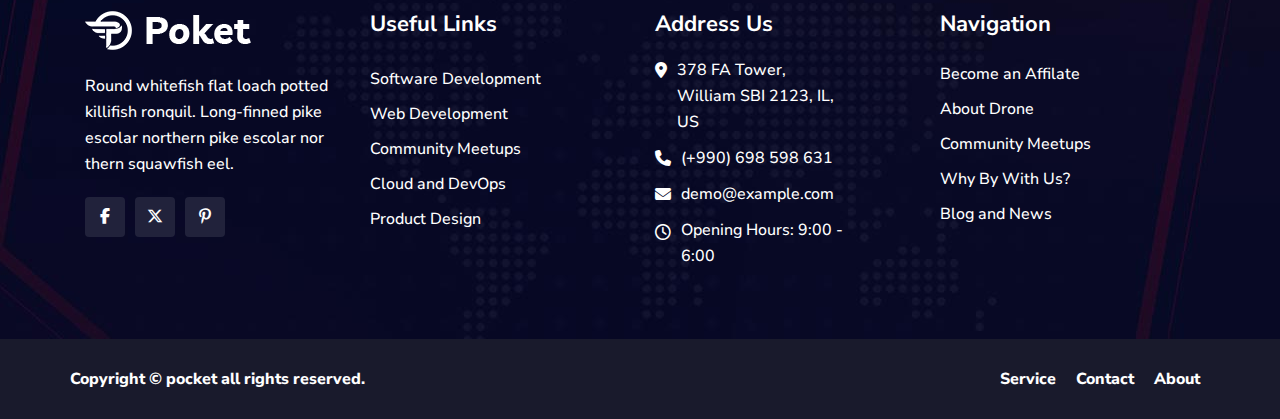
<file: about.html>
<!DOCTYPE html>
<html lang="en">

<head>
    <meta charset="UTF-8">
    <meta name="viewport" content="width=device-width, initial-scale=1.0">
    <title>About-Poket</title>

    <link rel="stylesheet" href="css/animate.min.css">

    <!-- owl-carousel css file -->
    <link rel="stylesheet" href="css/owl.carousel.min.css">
    <link rel="stylesheet" href="css/owl.theme.default.min.css">


    <!-- font awesome -->
    <link rel="stylesheet" href="css/all.min.css">

    <!-- line awesome -->
    <!-- <link rel="stylesheet" href="css/line-awesome.min.css">     -->

    <!-- theme stylesheet -->
    <link rel="stylesheet" href="css/style.css">
</head>

<body>

    <!--Start Header -->
    <header>
        <div>
            <!-- top header -->
            <div class="top_header">
                <div class="container flex justify-between align-center justify-between">
                    <div class="left_header flex">
                        <div class="left-header-content">
                            <i class="fa-solid fa-house-chimney left-icon"></i>
                            <span>2nd Floor New World.</span>
                        </div>
                        <div class="left-header-content">
                            <i class="fa-solid fa-phone left-icon"></i>
                            <span>+498556778345</span>
                        </div>
                        <div class="left-header-content">
                            <i class="fa-solid fa-envelope left-icon"></i>
                            <span>demo@example.com</span>
                        </div>
                    </div>

                    <div class="right_header flex">
                        <div>
                            <a href="https://www.facebook.com/"><i class="fa-brands fa-facebook-f right-icon"></i></a>
                        </div>
                        <div>
                            <a href="https://x.com/"><i class="fa-brands fa-x-twitter right-icon"></i></a>
                        </div>
                        <div>
                            <a href="https://www.instagram.com/"><i class="fa-brands fa-instagram right-icon"></i></a>
                        </div>
                    </div>
                </div>
            </div>

            <!-- logo header -->
            <div class="sticky">

                <div class="logo_header container flex justify-center align-center justify-between">
                    <div class="logo_white">
                        <a href="index.html"><img src="images/asset 1.png" alt=""></a>
                    </div>
                    <div class="logo">
                        <a href="index.html"><img src="images/asset 0.png" alt=""></a>
                    </div>


                    <nav>
                        <ul class="main_menu flex">
                            <li><a href="index.html">Home</a></li>
                            <li><a href="about.html">About</a></li>
                            <li class="mega">
                                <a href="service.html">Services<i class="fa-solid fa-chevron-down arrow-icon"></i></a>
                                <div class="mega_menu flex justify-between">
                                    <div class="single_menu">
                                        <ul>
                                            <li><a href="#">Managed IT Services</a></li>
                                            <li><a href="#">Cloud Computing Services</a></li>
                                            <li><a href="#">Network Management</a></li>
                                            <li><a href="#">Cybersecurity Services</a></li>
                                            <li><a href="#">Software Development</a></li>
                                            <li><a href="#">IT Consulting</a></li>
                                        </ul>
                                    </div>

                                    <div class="single_menu">
                                        <ul>
                                            <li><a href="#">Blockchain Technology</a></li>
                                            <li><a href="#">Artificial Intelligence(AI)</a></li>
                                            <li><a href="#">Machine Learning (ML)</a></li>
                                            <li><a href="#">Big Data Analytics</a></li>
                                            <li><a href="#">Internet of Things (IoT)</a></li>
                                            <li><a href="#">Edge Computing Services</a></li>
                                        </ul>
                                    </div>

                                    <div class="single_menu">
                                        <ul>
                                            <li><a href="#">Search Engine Optimization</a></li>
                                            <li><a href="#">Social Media Marketing</a></li>
                                            <li><a href="#">Content Marketing</a></li>
                                            <li><a href="#">Virtualization Technology</a></li>
                                            <li><a href="#">Web Technology</a></li>
                                            <li><a href="#">Mobile Technology </a></li>
                                        </ul>
                                    </div>

                                    <div class="single_menu">
                                        <ul>
                                            <li><a href="#">Data Science and Analytics</a></li>
                                            <li><a href="#">Network Security Technology</a></li>
                                            <li><a href="#">Microservices Architecture</a></li>
                                            <li><a href="#">Geographic Information Systems</a></li>
                                            <li><a href="#">Server Management Technology</a></li>
                                            <li><a href="#">Robotics Technology</a></li>
                                        </ul>
                                    </div>



                                </div>
                            </li>
                            <li>
                                <a href="#">Pages<i class="fa-solid fa-chevron-down arrow-icon"></i></a>
                                <ul class="sub_menu">
                                    <li>
                                        <a href="#">Portfolio<i class="fa-solid fa-chevron-down arrow_icon"></i></a>
                                        <ul class="peta_menu">
                                            <li><a href="#">Portfolio Grid</a></li>
                                            <li><a href="#">Portfolio 3Column</a></li>
                                            <li><a href="#">Portfolio 4Column</a></li>
                                            <li><a href="#">Portfolio 3Column</a></li>
                                            <li><a href="#">Portfolio 4Column</a></li>
                                        </ul>
                                    </li>
                                    <li><a href="#">Our Clients</a></li>
                                    <li><a href="#">Pricing</a></li>
                                    <li><a href="pages_team.html">Team</a></li>
                                    <li><a href="#">Faq page</a></li>
                                    <li><a href="#">Single Service</a></li>
                                </ul>
                            </li>
                            <li>
                                <a href="#">Blog<i class="fa-solid fa-chevron-down arrow-icon"></i></a>
                                <ul class="sub_menu">
                                    <li><a href="blog.html">Blog grid</a></li>
                                    <li><a href="#">Blog Left Sidebar</a></li>
                                    <li><a href="#">Blog Right Sidebar</a></li>

                                </ul>
                            </li>
                            <li><a href="contact.html">Contact</a></li>
                        </ul>
                    </nav>

                    <div>
                        <a href="#"><i class="fa-solid fa-magnifying-glass search-icon"></i></a>
                    </div>

                    <div class="support-btn">
                        <a href="#">Get a Support</a>
                    </div>

                </div>
            </div>

        </div>

    </header>
    <!--End Header -->


    <!-- Start main -->
    <main>
        <!-- banner start -->
        <div class="breadcrumb_area">
            <div class="container">
                <div class="about_banner">
                    <h2>About</h2>
                    <div class="flex breadcrumb_menu">
                        <li>You Are Currently Here! <i class="fa-solid fa-chevron-right"></i></li>
                        <li><a href="index.html">Home <i class="fa-solid fa-chevron-right"></i></a></li>
                        <li><a href="about.html">About</a></li>
                    </div>
                </div>
            </div>
        </div>

        <!-- banner end -->


        <!-- About us section start -->
        <div class="spacerY">
            <div class="container flex justify-between">
                <div class="left_about">
                    <img src="images/about-01.jpg" alt="">
                </div>

                <div class="right_about">
                    <h3>ABOUT US</h3>
                    <h2>We Are Increasing Business Success With <span>Technology</span></h2>
                    <p>Over 25 years working in IT services developing software applications and mobile apps for clients all over the world. From its medieval origins to the digital era, learn everything there is to know about the biquitous lorem ipsum passage. Creation timelines for the standard lorem ipsum passage vary, with some citing the 15th century.</p>

                    <div class="progress">
                        <div class="flex justify-between">
                            <span class="pro_label" for="file">Web Solution</span>
                            <span class="pro_per">80%</span>
                        </div>
                        <div class="progress-container">
                            <div class="progress-bar web"></div>
                        </div>
                    </div>

                    <div class="progress">
                        <div class="flex justify-between">
                            <span class="pro_label" for="file">Mobail Service</span>
                            <span class="pro_per">60%</span>
                        </div>
                        <div class="progress-container">
                            <div class="progress-bar mobile"></div>
                        </div>
                    </div>

                    <div class="agency_btn">
                        <a href="index.html" class="discover_btn">Discover More</a>
                    </div>
                </div>
            </div>
        </div>
        <!-- About us section end -->

        <!-- Service section start -->
        <div class="spacerY">
            <div class="service_head">
                <h4 class="our_service">OUR SERVICE</h4>
                <h3 class="service_heading">Something We Can Help You.</h3>
            </div>
            <br>
            <!-- Our service section -->
            <div class="services">
                <div class="container flex">
                    <div class="single_service">
                        <img src="images/asset 28.jpeg" alt="">
                        <div class="single_service_txt">
                            <div class="single_content">
                                <i class="fa-solid fa-web-awesome"></i>
                                <h3>App Development</h3>
                                <p>The are variations of passages of abe, but majority have suffered</p>
                                <a href="#" class="read_more_btn">Read More</a>
                            </div>
                            <div class="services_layer eff"></div>
                        </div>
                    </div>


                    <div class="single_service">
                        <img src="images/asset 28.jpeg" alt="">
                        <div class="single_service_txt">
                            <div class="single_content">
                                <i class="fa-solid fa-code"></i>
                                <h3>Web Development</h3>
                                <p>The are variations of passages of abe, but majority have suffered</p>
                                <a href="#" class="read_more_btn">Read More</a>
                            </div>
                            <div class="services_layer eff"></div>
                        </div>
                    </div>

                    <div class="single_service">
                        <img src="images/asset 28.jpeg" alt="">
                        <div class="single_service_txt">
                            <div class="single_content">
                                <i class="fa-solid fa-database"></i>
                                <h3>Finest Quality</h3>
                                <p>The are variations of passages of abe, but majority have suffered</p>
                                <a href="#" class="read_more_btn">Read More</a>
                            </div>
                            <div class="services_layer eff"></div>
                        </div>
                    </div>

                    <div class="single_service">
                        <img src="images/asset 28.jpeg" alt="">
                        <div class="single_service_txt">
                            <div class="single_content">
                                <i class="fa-solid fa-computer"></i>
                                <h3>Perfect Design</h3>
                                <p>The are variations of passages of abe, but majority have suffered</p>
                                <a href="#" class="read_more_btn">Read More</a>
                            </div>
                            <div class="services_layer eff"></div>
                        </div>
                    </div>

                    <div class="single_service">
                        <img src="images/asset 28.jpeg" alt="">
                        <div class="single_service_txt">
                            <div class="single_content">
                                <i class="fa-solid fa-network-wired"></i>
                                <h3>Technology</h3>
                                <p>The are variations of passages of abe, but majority have suffered</p>
                                <a href="#" class="read_more_btn">Read More</a>
                            </div>
                            <div class="services_layer eff"></div>
                        </div>
                    </div>

                    <div class="single_service">
                        <img src="images/asset 28.jpeg" alt="">
                        <div class="single_service_txt">
                            <div class="single_content">
                                <i class="fa-solid fa-layer-group"></i>
                                <h3>Data Security</h3>
                                <p>The are variations of passages of abe, but majority have suffered</p>
                                <a href="#" class="read_more_btn">Read More</a>
                            </div>
                            <div class="services_layer eff"></div>
                        </div>
                    </div>
                </div>
            </div>
        </div>
        <!-- Service section end -->

        <!-- More about row start -->
        <div class="container spacerY">
            <div class="about_row flex">
                <div class="about_img">
                    <img src="images/asset 2.jpeg" alt="">
                </div>
                <div class="about_txt">
                    <h3 class="about_line">More About Us __</h3>
                    <h2 class="about_head">We Are Increasing Business Success With <span>IT Solution</span></h2>
                    <p class="about_pera">Digital ipsum dolor sit amet, consectetur adipisic elit, sed do smod tempor
                        incididunt ut labore et dolore magna aliqua. enim ad minim veniam, quis is nostrud exercitation.
                        than a hundred organizations of various sizes and the structures have already used our services.
                        but majority have suffered altera in some form, by injected humour</p>
                    <p class="sub_points"><i class="fa-solid fa-caret-right"></i>Support via e-mail and phone.</p>
                    <p class="sub_points"><i class="fa-solid fa-caret-right"></i>Digital project planning</p>
                    <a href="index.html" class="discover_btn">Discover More</a>
                </div>
            </div>
        </div>
        <!-- More about row end -->

        <!-- Our member section -->
        <div class="container spacerY">
            <div class="members">
                <h4 class="our_member">__ Our Membar __</h4>
                <h3 class="member_heading">IT Solution Expert Our Company <br>Membar</h3>

                <div class="members_row flex">

                    <div class="single_member">
                        <div class="member_img">
                            <img src="images/asset 3.jpeg" alt="">
                            <a href="#"><i class="fa-solid fa-share-nodes share_icon"></i></a>
                        </div>
                        <div class="member_info">
                            <h5>Tony Lindley</h5>
                            <span>UI Designer</span>
                        </div>
                    </div>

                    <div class="single_member">
                        <div class="member_img">
                            <img src="images/asset 4.jpeg" alt="">
                            <a href="#"><i class="fa-solid fa-share-nodes share_icon"></i></a>
                        </div>
                        <div class="member_info">
                            <h5>Marisa Frontier</h5>
                            <span>Manegment</span>
                        </div>
                    </div>

                    <div class="single_member">
                        <div class="member_img">
                            <img src="images/asset 5.jpeg" alt="">
                            <a href="#"><i class="fa-solid fa-share-nodes share_icon"></i></a>
                        </div>
                        <div class="member_info">
                            <h5>Tones Brown</h5>
                            <span>Development</span>
                        </div>
                    </div>

                </div>

            </div>
        </div>

         <!-- reason to choose this company -->
         <div class="choose_it spacerY">
            <div class="container">
                <div>
                    <h3>__ Our Choose __</h3>
                    <h2>We Provide Flexible IT Choose</h2>
                    <p>Lorem Ipsum is simply dummy It is a long established fact that a reader will be distracted <br>
                        by the readable content of a page when looking at its layout.</p>
                </div>

                <div class="img_row flex">
                    <div class="single_it_img">
                        <img src="images/asset 6.jpeg" alt="">

                        <div class="img_on_txt">
                            <h3>Optimization of company structure</h3>
                            <p class="img_peratxt">That’s a $4.99 a month value at no extra cost, no strings attached.
                            </p>
                            <p class="img_subtxt"><i class="fa-solid fa-caret-right"></i>Support via e-mail and phone
                            </p>
                            <p class="img_subtxt"><i class="fa-solid fa-caret-right"></i>Digital project planning</p>
                        </div>
                    </div>
                    <div class="single_it_img">
                        <img src="images/asset 7.jpeg" alt="">
                        <div class="img_on_txt">
                            <h3>Effective support for your business</h3>
                            <p class="img_peratxt">That’s a $4.99 a month value at no extra cost, no strings attached.
                            </p>
                            <p class="img_subtxt"><i class="fa-solid fa-caret-right"></i>Support via e-mail and phone
                            </p>
                            <p class="img_subtxt"><i class="fa-solid fa-caret-right"></i>Digital project planning</p>
                        </div>
                    </div>
                    <div class="single_it_img">
                        <img src="images/asset 8.jpeg" alt="">
                        <div class="img_on_txt">
                            <h3>Organization of strategic control</h3>
                            <p class="img_peratxt">That’s a $4.99 a month value at no extra cost, no strings attached.
                            </p>
                            <p class="img_subtxt"><i class="fa-solid fa-caret-right"></i>Support via e-mail and phone
                            </p>
                            <p class="img_subtxt"><i class="fa-solid fa-caret-right"></i>Digital project planning</p>
                        </div>
                    </div>
                </div>
            </div>

        </div>
    </main>
    <!-- End main -->


    <!-- Start Footer -->
    <footer>
        <div class="footer_sec spacerY">
            <div class="container flex justify-between">
                <div class="single_foot_content">
                    <div class="footer_logo">
                        <a href="index.html">
                            <img src="images/asset 1.png" alt="">
                        </a>
                    </div>

                    <div class="footer_pera">
                        <p>
                            Round whitefish flat loach potted killifish ronquil. Long-finned pike escolar northern pike
                            escolar nor thern squawfish eel.
                        </p>
                    </div>

                    <div class="flex">
                        <div class="footer_social">
                            <a href="#">
                                <i class="fa-brands fa-facebook-f"></i>
                            </a>
                        </div>

                        <div class="footer_social">
                            <a href="#">
                                <i class="fa-brands fa-x-twitter"></i>
                            </a>
                        </div>

                        <div class="footer_social">
                            <a href="#">
                                <i class="fa-brands fa-pinterest-p"></i>
                            </a>
                        </div>
                    </div>
                </div>

                <div class="single_foot_content">
                    <div class="footer_link_section">
                        <div class="link_title">
                            <h3>Useful Links</h3>
                        </div>
                        <ul class="footer_links">
                            <li><a href="#">Software Development</a></li>
                            <li><a href="#">Web Development</a></li>
                            <li><a href="#">Community Meetups</a></li>
                            <li><a href="#">Cloud and DevOps</a></li>
                            <li><a href="#">Product Design</a></li>
                        </ul>
                    </div>
                </div>


                <div class="single_foot_content">
                    <div class="address_details">
                        <div class="address_title">
                            <h3>Address Us</h3>
                        </div>

                        <div class="footer_address flex">
                            <i class="fa-solid fa-location-dot"></i>
                            <p>378 FA Tower, William SBI 2123, IL, US</p>
                        </div>

                        <div class="footer_phone flex">
                            <i class="fa-solid fa-phone"></i>
                            <span>(+990) 698 598 631</span>
                        </div>

                        <div class="footer_email flex">
                            <i class="fa-solid fa-envelope"></i>
                            <span>demo@example.com</span>
                        </div>

                        <div class="footer_time flex">
                            <i class="fa-regular fa-clock"></i>
                            <span>Opening Hours: 9:00 - 6:00</span>
                        </div>
                    </div>
                </div>

                <div class="single_foot_content">
                    <div class="footer_navigation">
                        <div class="nav_title">
                            <h3>Navigation</h3>
                        </div>
                        <ul class="navs">
                            <li><a href="#">Become an Affilate</a></li>
                            <li><a href="#">About Drone</a></li>
                            <li><a href="#">Community Meetups</a></li>
                            <li><a href="#">Why By With Us?</a></li>
                            <li><a href="#">Blog and News</a></li>
                        </ul>
                    </div>
                </div>
            </div>
        </div>

        <!-- Last footer section -->

        <div class="last_footer">
            <div class="container flex justify-between">
                <div class="left_footer_txt">
                    <span>Copyright © pocket all rights reserved.</span>
                </div>

                <div class="right_footer_txt">
                    <ul class="footer_menu flex">
                        <li><a href="#">Service</a></li>
                        <li><a href="#">Contact</a></li>
                        <li><a href="#">About</a></li>
                    </ul>
                </div>
            </div>
        </div>

        <a href="#" id="scrollTop">
            <i class="fa-solid fa-chevron-up"></i>
        </a>
    </footer>
    <!-- End Footer -->

    <script src="js/jquery-3.7.1.min.js"></script>
    <script src="js/owl.carousel.min.js"></script>
    <script src="js/script.js"></script>
</body>
</html>
</file>
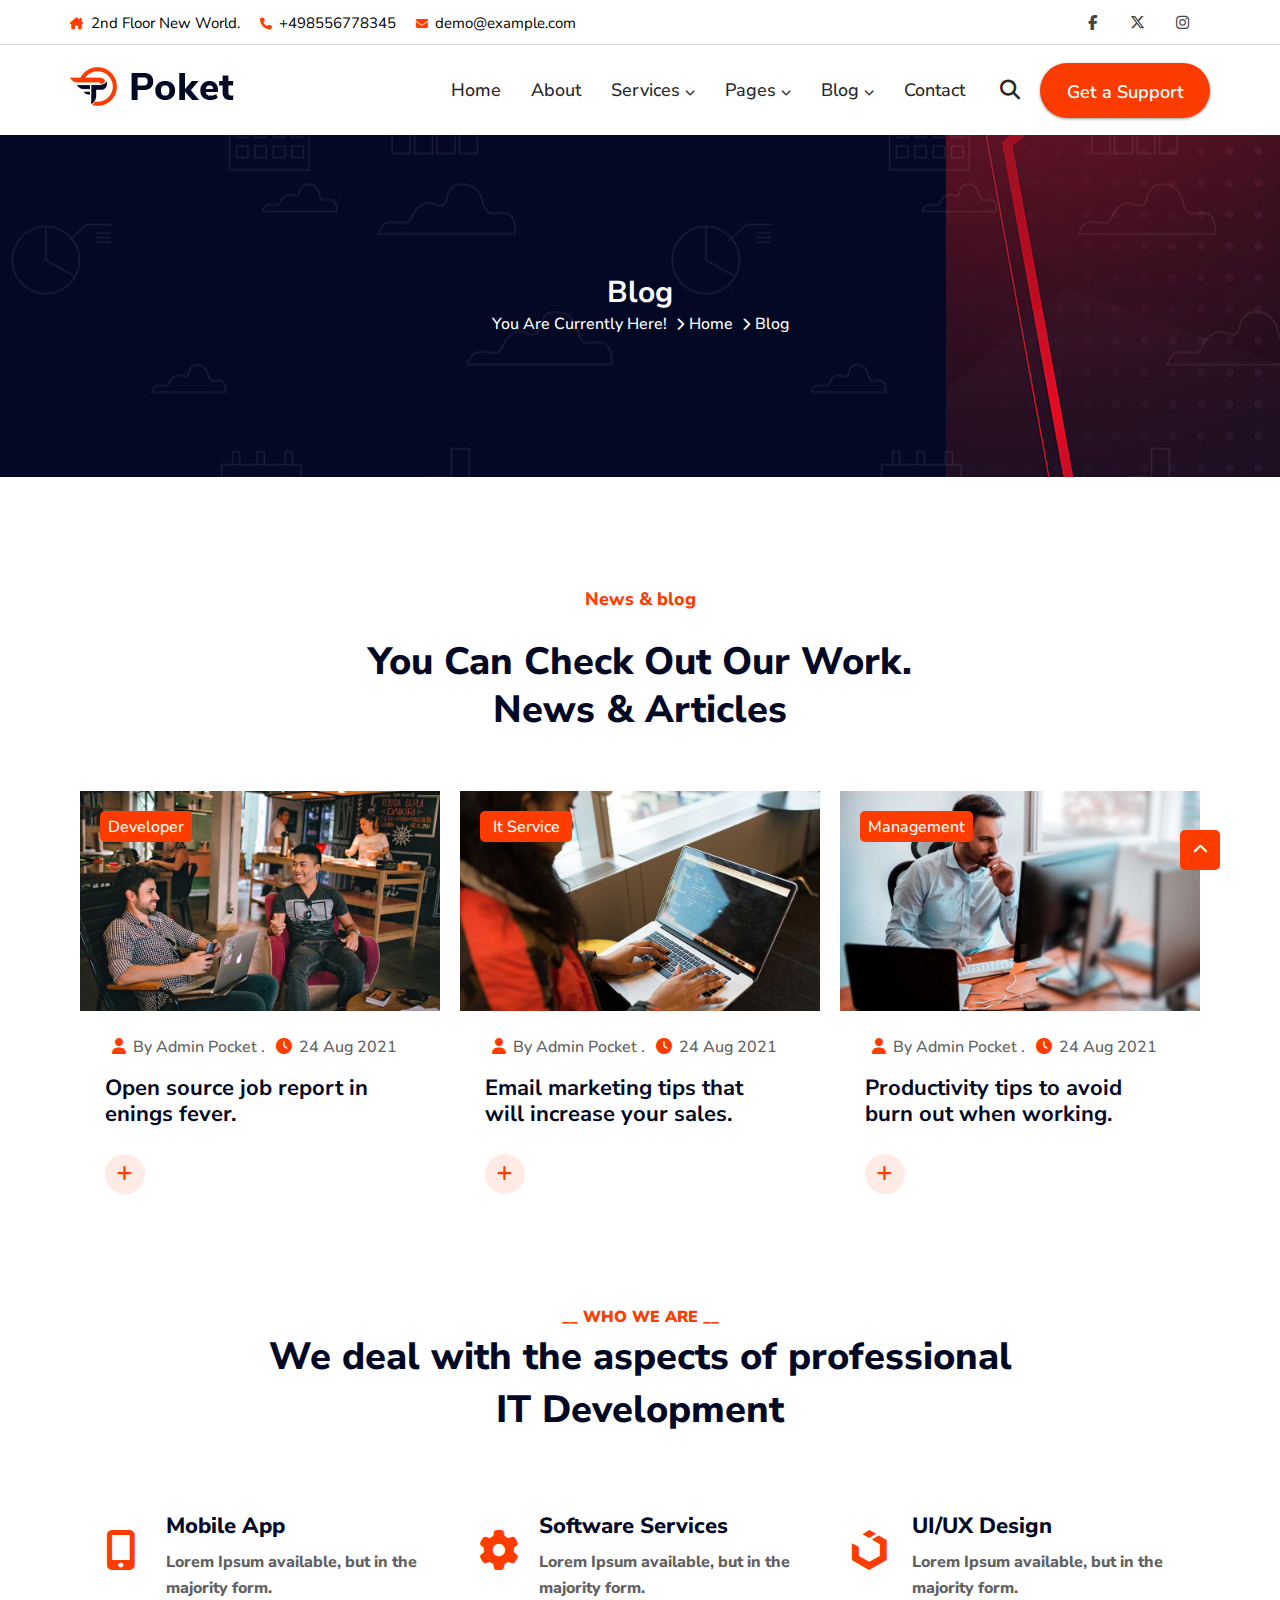
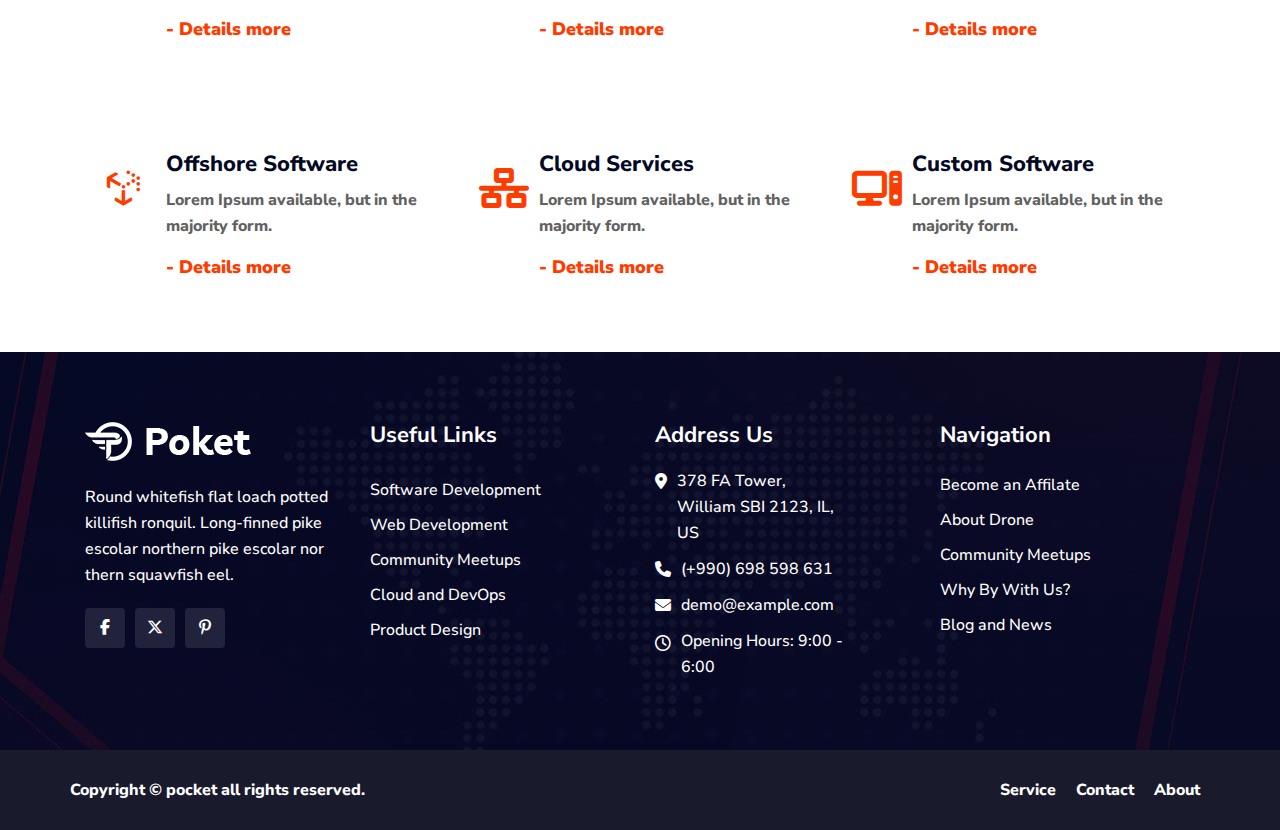
<file: blog.html>
<!DOCTYPE html>
<html lang="en">

<head>
    <meta charset="UTF-8">
    <meta name="viewport" content="width=device-width, initial-scale=1.0">
    <title>About-Poket</title>

    <link rel="stylesheet" href="css/animate.min.css">

    <!-- owl-carousel css file -->
    <link rel="stylesheet" href="css/owl.carousel.min.css">
    <link rel="stylesheet" href="css/owl.theme.default.min.css">


    <!-- font awesome -->
    <link rel="stylesheet" href="css/all.min.css">

    <!-- line awesome -->
    <!-- <link rel="stylesheet" href="css/line-awesome.min.css">     -->

    <!-- theme stylesheet -->
    <link rel="stylesheet" href="style.css">
</head>

<body>

    <!--Start Header -->
    <header>
        <div>
            <!-- top header -->
            <div class="top_header">
                <div class="container flex justify-between align-center justify-between">
                    <div class="left_header flex">
                        <div class="left-header-content">
                            <i class="fa-solid fa-house-chimney left-icon"></i>
                            <span>2nd Floor New World.</span>
                        </div>
                        <div class="left-header-content">
                            <i class="fa-solid fa-phone left-icon"></i>
                            <span>+498556778345</span>
                        </div>
                        <div class="left-header-content">
                            <i class="fa-solid fa-envelope left-icon"></i>
                            <span>demo@example.com</span>
                        </div>
                    </div>

                    <div class="right_header flex">
                        <div>
                            <a href="https://www.facebook.com/"><i class="fa-brands fa-facebook-f right-icon"></i></a>
                        </div>
                        <div>
                            <a href="https://x.com/"><i class="fa-brands fa-x-twitter right-icon"></i></a>
                        </div>
                        <div>
                            <a href="https://www.instagram.com/"><i class="fa-brands fa-instagram right-icon"></i></a>
                        </div>
                    </div>
                </div>
            </div>

            <!-- logo header -->
            <div class="sticky">
                <div class="logo_header container flex justify-center align-center justify-between">
                    <div class="logo_white">
                        <a href="index.html"><img src="images/asset 1.png" alt=""></a>
                    </div>
                    <div class="logo">
                        <a href="index.html"><img src="images/asset 0.png" alt=""></a>
                    </div>

                    <nav>
                        <ul class="main_menu flex">
                            <li><a href="index.html">Home</a></li>
                            <li><a href="about.html">About</a></li>
                            <li class="mega">
                                <a href="service.html">Services<i class="fa-solid fa-chevron-down arrow-icon"></i></a>
                                <div class="mega_menu flex justify-between">
                                    <div class="single_menu">
                                        <ul>
                                            <li><a href="#">Managed IT Services</a></li>
                                            <li><a href="#">Cloud Computing Services</a></li>
                                            <li><a href="#">Network Management</a></li>
                                            <li><a href="#">Cybersecurity Services</a></li>
                                            <li><a href="#">Software Development</a></li>
                                            <li><a href="#">IT Consulting</a></li>
                                        </ul>
                                    </div>

                                    <div class="single_menu">
                                        <ul>
                                            <li><a href="#">Blockchain Technology</a></li>
                                            <li><a href="#">Artificial Intelligence(AI)</a></li>
                                            <li><a href="#">Machine Learning (ML)</a></li>
                                            <li><a href="#">Big Data Analytics</a></li>
                                            <li><a href="#">Internet of Things (IoT)</a></li>
                                            <li><a href="#">Edge Computing Services</a></li>
                                        </ul>
                                    </div>

                                    <div class="single_menu">
                                        <ul>
                                            <li><a href="#">Search Engine Optimization</a></li>
                                            <li><a href="#">Social Media Marketing</a></li>
                                            <li><a href="#">Content Marketing</a></li>
                                            <li><a href="#">Virtualization Technology</a></li>
                                            <li><a href="#">Web Technology</a></li>
                                            <li><a href="#">Mobile Technology </a></li>
                                        </ul>
                                    </div>

                                    <div class="single_menu">
                                        <ul>
                                            <li><a href="#">Data Science and Analytics</a></li>
                                            <li><a href="#">Network Security Technology</a></li>
                                            <li><a href="#">Microservices Architecture</a></li>
                                            <li><a href="#">Geographic Information Systems</a></li>
                                            <li><a href="#">Server Management Technology</a></li>
                                            <li><a href="#">Robotics Technology</a></li>
                                        </ul>
                                    </div>

                                </div>
                            </li>
                            <li>
                                <a href="#">Pages<i class="fa-solid fa-chevron-down arrow-icon"></i></a>
                                <ul class="sub_menu">
                                    <li>
                                        <a href="#">Portfolio<i class="fa-solid fa-chevron-down arrow_icon"></i></a>
                                        <ul class="peta_menu">
                                            <li><a href="#">Portfolio Grid</a></li>
                                            <li><a href="#">Portfolio 3Column</a></li>
                                            <li><a href="#">Portfolio 4Column</a></li>
                                            <li><a href="#">Portfolio 3Column</a></li>
                                            <li><a href="#">Portfolio 4Column</a></li>
                                        </ul>
                                    </li>
                                    <li><a href="#">Our Clients</a></li>
                                    <li><a href="#">Pricing</a></li>
                                    <li><a href="pages_team.html">Team</a></li>
                                    <li><a href="#">Faq page</a></li>
                                    <li><a href="#">Single Service</a></li>
                                </ul>
                            </li>
                            <li>
                                <a href="#">Blog<i class="fa-solid fa-chevron-down arrow-icon"></i></a>
                                <ul class="sub_menu">
                                    <li><a href="blog.html">Blog grid</a></li>
                                    <li><a href="#">Blog Left Sidebar</a></li>
                                    <li><a href="#">Blog Right Sidebar</a></li>

                                </ul>
                            </li>
                            <li><a href="contact.html">Contact</a></li>
                        </ul>
                    </nav>

                    <div>
                        <a href="#"><i class="fa-solid fa-magnifying-glass search-icon"></i></a>
                    </div>

                    <div class="support-btn">
                        <a href="#">Get a Support</a>
                    </div>

                </div>
            </div>
        </div>
    </header>
    <!--End Header -->

    <!-- Start main -->
    <main>
        <!-- banner start -->
        <div class="breadcrumb_area">
            <div class="container">
                <div class="about_banner">
                    <h2>Blog</h2>
                    <div class="flex breadcrumb_menu">
                        <li>You Are Currently Here! <i class="fa-solid fa-chevron-right"></i></li>
                        <li><a href="index.html">Home <i class="fa-solid fa-chevron-right"></i></a></li>
                        <li><a href="blog.html">Blog</a></li>
                    </div>
                </div>
            </div>
        </div>
        <!-- banner end -->
        
        <br>
        <br>
        <br>

         <!-- Our Blog -->
         <div class="container">
            <div class="our_blog">
                <div class="blog_title">
                    <h3>News & blog</h3>
                    <h2>You Can Check Out Our Work.<br>News & Articles</h2>
                </div>

                <div class="blog_content">
                    <div class="single_blog">
                        <div class="blog_thumb">
                            <img src="images/asset 21.jpeg" alt="blog thumb">
                            <div class="blog_layer"></div>
                        </div>
                        <div class="blog_btn">
                            <a href="#">Developer</a>
                        </div>
                        <div class="blog_details">
                            <div class="blog_icon">
                                <i class="fa-solid fa-user"></i>
                                <span>By Admin Pocket .</span>
                                <i class="fa-regular fa-clock"></i>
                                <span>24 Aug 2021</span>
                            </div>
                            <div class="blog_info">
                                <a href="#">Open source job report in enings fever.</a>
                            </div>
                            <div class="blog_plus_icon">
                                <a href="#">
                                    <i class="fa-solid fa-plus"></i>
                                </a>
                            </div>
                        </div>

                    </div>

                    <div class="single_blog">
                        <div class="blog_thumb">
                            <img src="images/asset 22.jpeg" alt="">
                            <div class="blog_layer"></div>
                        </div>
                        <div class="blog_btn">
                            <a href="#">It Service</a>
                        </div>
                        <div class="blog_details">
                            <div class="blog_icon">
                                <i class="fa-solid fa-user"></i>
                                <span>By Admin Pocket .</span>
                                <i class="fa-regular fa-clock"></i>
                                <span>24 Aug 2021</span>
                            </div>
                            <div class="blog_info">
                                <a href="#">Email marketing tips that will increase your sales.</a>
                            </div>
                            <div class="blog_plus_icon">
                                <a href="#">
                                    <i class="fa-solid fa-plus"></i>
                                </a>
                            </div>
                        </div>
                    </div>

                    <div class="single_blog">
                        <div class="blog_thumb">
                            <img src="images/asset 23.jpeg" alt="">
                            <div class="blog_layer"></div>
                        </div>
                        <div class="blog_btn manage_btn">
                            <a href="#">Management</a>
                        </div>
                        <div class="blog_details">
                            <div class="blog_icon">
                                <i class="fa-solid fa-user"></i>
                                <span>By Admin Pocket .</span>
                                <i class="fa-regular fa-clock"></i>
                                <span>24 Aug 2021</span>
                            </div>
                            <div class="blog_info">
                                <a href="#">Productivity tips to avoid burn out when working.</a>
                            </div>
                            <div class="blog_plus_icon">
                                <a href="#">
                                    <i class="fa-solid fa-plus"></i>
                                </a>
                            </div>
                        </div>
                    </div>
                </div>

            </div>
        </div>

             <!-- IT development section -->
             <div class="container">
                <div class="it_develop_head">
                    <h4>__ WHO WE ARE __</h4>
                    <h3>We deal with the aspects of professional <br>IT Development</h3>
                </div>
    
                <div class="develop_content flex">
                    <div class="single_it flex">
                        <div>
                            <i class="fa-solid fa-mobile-screen-button"></i>
                        </div>
                        <div class="it_info">
                            <h3>Mobile App</h3>
                            <p>Lorem Ipsum available, but in the majority form.</p>
                            <a href="index.html">- Details more</a>
                        </div>
                    </div>
    
                    <div class="single_it flex">
                        <div>
                            <i class="fa-solid fa-gear"></i>
                        </div>
                        <div class="it_info">
                            <h3>Software Services</h3>
                            <p>Lorem Ipsum available, but in the majority form.</p>
                            <a href="index.html">- Details more</a>
                        </div>
                    </div>
    
                    <div class="single_it flex">
                        <div>
                            <i class="fa-brands fa-uikit"></i>
                        </div>
                        <div class="it_info">
                            <h3>UI/UX Design</h3>
                            <p>Lorem Ipsum available, but in the majority form.</p>
                            <a href="index.html">- Details more</a>
                        </div>
                    </div>
    
                    <div class="single_it flex">
                        <div>
                            <i class="fa-brands fa-uncharted"></i>
                        </div>
                        <div class="it_info">
                            <h3>Offshore Software</h3>
                            <p>Lorem Ipsum available, but in the majority form.</p>
                            <a href="index.html">- Details more</a>
                        </div>
                    </div>
    
                    <div class="single_it flex">
                        <div>
                            <i class="fa-solid fa-network-wired"></i>
                        </div>
                        <div class="it_info">
                            <h3>Cloud Services</h3>
                            <p>Lorem Ipsum available, but in the majority form.</p>
                            <a href="index.html">- Details more</a>
                        </div>
                    </div>
    
                    <div class="single_it flex">
                        <div>
                            <i class="fa-solid fa-computer"></i>
    
                        </div>
                        <div class="it_info">
                            <h3>Custom Software</h3>
                            <p>Lorem Ipsum available, but in the majority form.</p>
                            <a href="index.html">- Details more</a>
                        </div>
                    </div>
                </div>
            </div>
   

    </main>
    <!-- End main -->


    <!-- Start Footer -->
    <footer>
        <div class="footer_sec spacerY">
            <div class="container flex justify-between">
                <div class="single_foot_content">
                    <div class="footer_logo">
                        <a href="index.html">
                            <img src="images/asset 1.png" alt="">
                        </a>
                    </div>

                    <div class="footer_pera">
                        <p>
                            Round whitefish flat loach potted killifish ronquil. Long-finned pike escolar northern pike
                            escolar nor thern squawfish eel.
                        </p>
                    </div>

                    <div class="flex">
                        <div class="footer_social">
                            <a href="#">
                                <i class="fa-brands fa-facebook-f"></i>
                            </a>
                        </div>

                        <div class="footer_social">
                            <a href="#">
                                <i class="fa-brands fa-x-twitter"></i>
                            </a>
                        </div>

                        <div class="footer_social">
                            <a href="#">
                                <i class="fa-brands fa-pinterest-p"></i>
                            </a>
                        </div>
                    </div>
                </div>

                <div class="single_foot_content">
                    <div class="footer_link_section">
                        <div class="link_title">
                            <h3>Useful Links</h3>
                        </div>
                        <ul class="footer_links">
                            <li><a href="#">Software Development</a></li>
                            <li><a href="#">Web Development</a></li>
                            <li><a href="#">Community Meetups</a></li>
                            <li><a href="#">Cloud and DevOps</a></li>
                            <li><a href="#">Product Design</a></li>
                        </ul>
                    </div>
                </div>


                <div class="single_foot_content">
                    <div class="address_details">
                        <div class="address_title">
                            <h3>Address Us</h3>
                        </div>

                        <div class="footer_address flex">
                            <i class="fa-solid fa-location-dot"></i>
                            <p>378 FA Tower, William SBI 2123, IL, US</p>
                        </div>

                        <div class="footer_phone flex">
                            <i class="fa-solid fa-phone"></i>
                            <span>(+990) 698 598 631</span>
                        </div>

                        <div class="footer_email flex">
                            <i class="fa-solid fa-envelope"></i>
                            <span>demo@example.com</span>
                        </div>

                        <div class="footer_time flex">
                            <i class="fa-regular fa-clock"></i>
                            <span>Opening Hours: 9:00 - 6:00</span>
                        </div>
                    </div>
                </div>

                <div class="single_foot_content">
                    <div class="footer_navigation">
                        <div class="nav_title">
                            <h3>Navigation</h3>
                        </div>
                        <ul class="navs">
                            <li><a href="#">Become an Affilate</a></li>
                            <li><a href="#">About Drone</a></li>
                            <li><a href="#">Community Meetups</a></li>
                            <li><a href="#">Why By With Us?</a></li>
                            <li><a href="#">Blog and News</a></li>
                        </ul>
                    </div>
                </div>
            </div>
        </div>

        <!-- Last footer section -->

        <div class="last_footer">
            <div class="container flex justify-between">
                <div class="left_footer_txt">
                    <span>Copyright © pocket all rights reserved.</span>
                </div>

                <div class="right_footer_txt">
                    <ul class="footer_menu flex">
                        <li><a href="#">Service</a></li>
                        <li><a href="#">Contact</a></li>
                        <li><a href="#">About</a></li>
                    </ul>
                </div>
            </div>
        </div>

        <a href="#" id="scrollTop">
            <i class="fa-solid fa-chevron-up"></i>
        </a>
    </footer>
    <!-- End Footer -->

    <script src="js/jquery-3.7.1.min.js"></script>
    <script src="js/owl.carousel.min.js"></script>
    <script src="js/script.js"></script>
</body>
</html>
</file>
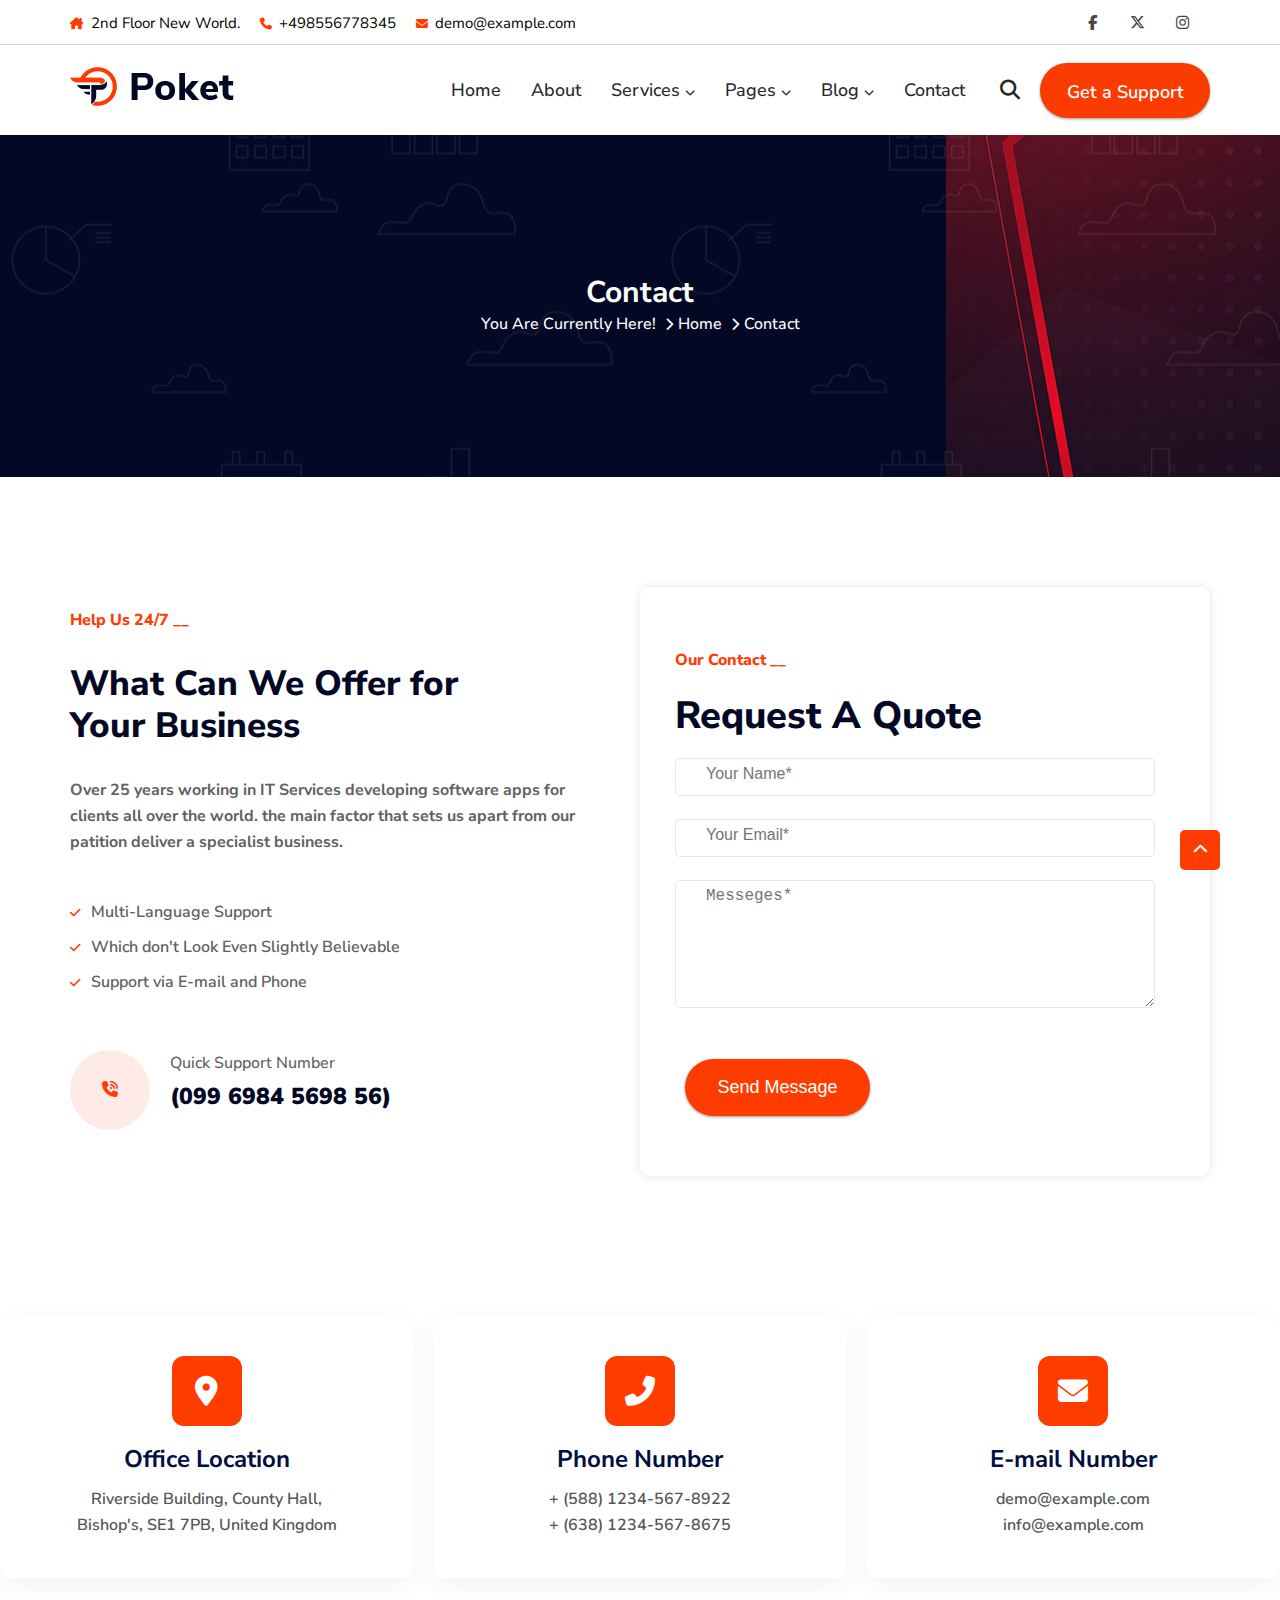
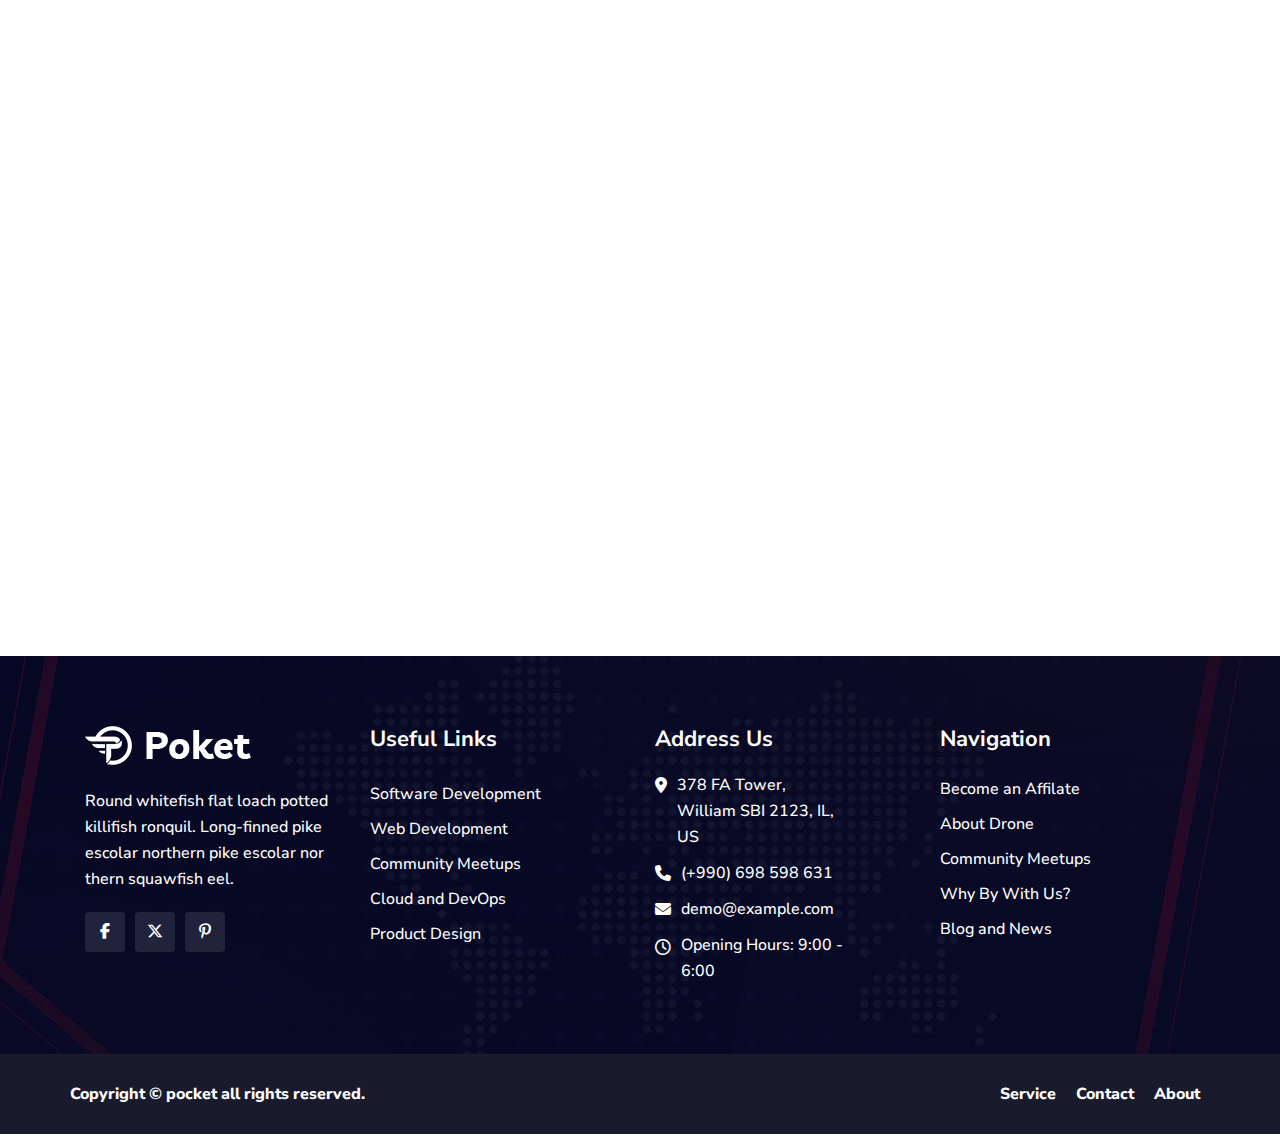
<file: contact.html>
<!DOCTYPE html>
<html lang="en">

<head>
    <meta charset="UTF-8">
    <meta name="viewport" content="width=device-width, initial-scale=1.0">
    <title>About-Poket</title>

    <link rel="stylesheet" href="css/animate.min.css">

    <!-- owl-carousel css file -->
    <link rel="stylesheet" href="css/owl.carousel.min.css">
    <link rel="stylesheet" href="css/owl.theme.default.min.css">


    <!-- font awesome -->
    <link rel="stylesheet" href="css/all.min.css">

    <!-- line awesome -->
    <!-- <link rel="stylesheet" href="css/line-awesome.min.css">     -->

    <!-- theme stylesheet -->
    <link rel="stylesheet" href="style.css">
</head>

<body>

    <!--Start Header -->
    <header>
        <div>
            <!-- top header -->
            <div class="top_header">
                <div class="container flex justify-between align-center justify-between">
                    <div class="left_header flex">
                        <div class="left-header-content">
                            <i class="fa-solid fa-house-chimney left-icon"></i>
                            <span>2nd Floor New World.</span>
                        </div>
                        <div class="left-header-content">
                            <i class="fa-solid fa-phone left-icon"></i>
                            <span>+498556778345</span>
                        </div>
                        <div class="left-header-content">
                            <i class="fa-solid fa-envelope left-icon"></i>
                            <span>demo@example.com</span>
                        </div>
                    </div>

                    <div class="right_header flex">
                        <div>
                            <a href="https://www.facebook.com/"><i class="fa-brands fa-facebook-f right-icon"></i></a>
                        </div>
                        <div>
                            <a href="https://x.com/"><i class="fa-brands fa-x-twitter right-icon"></i></a>
                        </div>
                        <div>
                            <a href="https://www.instagram.com/"><i class="fa-brands fa-instagram right-icon"></i></a>
                        </div>
                    </div>
                </div>
            </div>

            <!-- logo header -->
            <div class="sticky">
                <div class="logo_header container flex justify-center align-center justify-between">
                    <div class="logo_white">
                        <a href="index.html"><img src="images/asset 1.png" alt=""></a>
                    </div>
                    <div class="logo">
                        <a href="index.html"><img src="images/asset 0.png" alt=""></a>
                    </div>

                    <nav>
                        <ul class="main_menu flex">
                            <li><a href="index.html">Home</a></li>
                            <li><a href="about.html">About</a></li>
                            <li class="mega">
                                <a href="service.html">Services<i class="fa-solid fa-chevron-down arrow-icon"></i></a>
                                <div class="mega_menu flex justify-between">
                                    <div class="single_menu">
                                        <ul>
                                            <li><a href="#">Managed IT Services</a></li>
                                            <li><a href="#">Cloud Computing Services</a></li>
                                            <li><a href="#">Network Management</a></li>
                                            <li><a href="#">Cybersecurity Services</a></li>
                                            <li><a href="#">Software Development</a></li>
                                            <li><a href="#">IT Consulting</a></li>
                                        </ul>
                                    </div>

                                    <div class="single_menu">
                                        <ul>
                                            <li><a href="#">Blockchain Technology</a></li>
                                            <li><a href="#">Artificial Intelligence(AI)</a></li>
                                            <li><a href="#">Machine Learning (ML)</a></li>
                                            <li><a href="#">Big Data Analytics</a></li>
                                            <li><a href="#">Internet of Things (IoT)</a></li>
                                            <li><a href="#">Edge Computing Services</a></li>
                                        </ul>
                                    </div>

                                    <div class="single_menu">
                                        <ul>
                                            <li><a href="#">Search Engine Optimization</a></li>
                                            <li><a href="#">Social Media Marketing</a></li>
                                            <li><a href="#">Content Marketing</a></li>
                                            <li><a href="#">Virtualization Technology</a></li>
                                            <li><a href="#">Web Technology</a></li>
                                            <li><a href="#">Mobile Technology </a></li>
                                        </ul>
                                    </div>

                                    <div class="single_menu">
                                        <ul>
                                            <li><a href="#">Data Science and Analytics</a></li>
                                            <li><a href="#">Network Security Technology</a></li>
                                            <li><a href="#">Microservices Architecture</a></li>
                                            <li><a href="#">Geographic Information Systems</a></li>
                                            <li><a href="#">Server Management Technology</a></li>
                                            <li><a href="#">Robotics Technology</a></li>
                                        </ul>
                                    </div>

                                </div>
                            </li>
                            <li>
                                <a href="#">Pages<i class="fa-solid fa-chevron-down arrow-icon"></i></a>
                                <ul class="sub_menu">
                                    <li>
                                        <a href="#">Portfolio<i class="fa-solid fa-chevron-down arrow_icon"></i></a>
                                        <ul class="peta_menu">
                                            <li><a href="#">Portfolio Grid</a></li>
                                            <li><a href="#">Portfolio 3Column</a></li>
                                            <li><a href="#">Portfolio 4Column</a></li>
                                            <li><a href="#">Portfolio 3Column</a></li>
                                            <li><a href="#">Portfolio 4Column</a></li>
                                        </ul>
                                    </li>
                                    <li><a href="#">Our Clients</a></li>
                                    <li><a href="#">Pricing</a></li>
                                    <li><a href="pages_team.html">Team</a></li>
                                    <li><a href="#">Faq page</a></li>
                                    <li><a href="#">Single Service</a></li>
                                </ul>
                            </li>
                            <li>
                                <a href="#">Blog<i class="fa-solid fa-chevron-down arrow-icon"></i></a>
                                <ul class="sub_menu">
                                    <li><a href="blog.html">Blog grid</a></li>
                                    <li><a href="#">Blog Left Sidebar</a></li>
                                    <li><a href="#">Blog Right Sidebar</a></li>

                                </ul>
                            </li>
                            <li><a href="contact.html">Contact</a></li>
                        </ul>
                    </nav>

                    <div>
                        <a href="#"><i class="fa-solid fa-magnifying-glass search-icon"></i></a>
                    </div>

                    <div class="support-btn">
                        <a href="#">Get a Support</a>
                    </div>

                </div>
            </div>
        </div>
    </header>
    <!--End Header -->

    <!-- Start main -->
    <main>
        <!-- banner start -->
        <div class="breadcrumb_area">
            <div class="container">
                <div class="about_banner">
                    <h2>Contact</h2>
                    <div class="flex breadcrumb_menu">
                        <li>You Are Currently Here! <i class="fa-solid fa-chevron-right"></i></li>
                        <li><a href="index.html">Home <i class="fa-solid fa-chevron-right"></i></a></li>
                        <li><a href="contact.html">Contact</a></li>
                    </div>
                </div>
            </div>
        </div>
        <!-- banner end -->
        
               <!-- help us & contact section -->
               <div class="container spacerY">
                <div class="help_contact flex">
                    <div class="help_section">
                        <h4>Help Us 24/7 __</h4>
                        <h2>What Can We Offer for Your Business</h2>
                        <p class="help_pera">Over 25 years working in IT Services developing software apps for clients all
                            over the world. the main factor that sets us apart from our patition deliver a specialist
                            business.</p>
                        <p class="help_subtxt"><i class="fa-solid fa-check"></i>Multi-Language Support</p>
                        <p class="help_subtxt"><i class="fa-solid fa-check"></i>Which don't Look Even Slightly Believable
                        </p>
                        <p class="help_subtxt"><i class="fa-solid fa-check"></i>Support via E-mail and Phone</p>
                        <div class="contact_num flex">
                            <div class="contact_icon">
                                <a href="#"><i class="fa-solid fa-phone-volume"></i></a>
                            </div>
                            <div class="quick_num">
                                <p>Quick Support Number</p>
                                <span>(099 6984 5698 56)</span>
                            </div>
                        </div>
                    </div>
                    <div class="contact_section">
                        <h3 class="contact_head">Our Contact __</h3>
                        <h2 class="contact_form_title">Request A Quote</h2>
                        <input type="text" placeholder="Your Name*">
                        <input type="email" placeholder="Your Email*">
                        <textarea name="textarea" id="" cols="40" rows="6" placeholder="Messeges*"></textarea>
                        <button type="submit">
                            <a href="index.html">Send Message</a>
                        </button>
                    </div>
                </div>
            </div>
    
            <!-- contact number and address section -->
            <div class="info-section spacerY">
                <div class="info-box">
                  <div class="info-icon">
                    <i class="fas fa-map-marker-alt"></i>
                  </div>
                  <div class="info-title">Office Location</div>
                  <div class="info-text">
                    Riverside Building, County Hall,<br>
                    Bishop's, SE1 7PB, United Kingdom
                  </div>
                </div>
            
                <div class="info-box">
                  <div class="info-icon">
                    <i class="fas fa-phone-alt"></i>
                  </div>
                  <div class="info-title">Phone Number</div>
                  <div class="info-text">
                    + (588) 1234-567-8922<br>
                    + (638) 1234-567-8675
                  </div>
                </div>
            
                <div class="info-box">
                  <div class="info-icon">
                    <i class="fas fa-envelope"></i>
                  </div>
                  <div class="info-title">E-mail Number</div>
                  <div class="info-text">
                    demo@example.com<br>
                    info@example.com
                  </div>
                </div>
              </div>

            <div>
                <iframe src="https://www.google.com/maps/embed?pb=!1m14!1m8!1m3!1d230009.02584094836!2d89.246866!3d25.741117!3m2!1i1024!2i768!4f13.1!3m3!1m2!1s0x39e32d3195baf511%3A0xf7a3fa6c9d0592d6!2sWEB%20IT%20RANGPUR!5e0!3m2!1sen!2sus!4v1744276185166!5m2!1sen!2sus" width="100%" height="600" style="border:0; margin-bottom: 0;" allowfullscreen="" loading="lazy" referrerpolicy="no-referrer-when-downgrade"></iframe> 

            </div>
    </main>
    <!-- End main -->


    <!-- Start Footer -->
    <footer>
        <div class="footer_sec spacerY">
            <div class="container flex justify-between">
                <div class="single_foot_content">
                    <div class="footer_logo">
                        <a href="index.html">
                            <img src="images/asset 1.png" alt="">
                        </a>
                    </div>

                    <div class="footer_pera">
                        <p>
                            Round whitefish flat loach potted killifish ronquil. Long-finned pike escolar northern pike
                            escolar nor thern squawfish eel.
                        </p>
                    </div>

                    <div class="flex">
                        <div class="footer_social">
                            <a href="#">
                                <i class="fa-brands fa-facebook-f"></i>
                            </a>
                        </div>

                        <div class="footer_social">
                            <a href="#">
                                <i class="fa-brands fa-x-twitter"></i>
                            </a>
                        </div>

                        <div class="footer_social">
                            <a href="#">
                                <i class="fa-brands fa-pinterest-p"></i>
                            </a>
                        </div>
                    </div>
                </div>

                <div class="single_foot_content">
                    <div class="footer_link_section">
                        <div class="link_title">
                            <h3>Useful Links</h3>
                        </div>
                        <ul class="footer_links">
                            <li><a href="#">Software Development</a></li>
                            <li><a href="#">Web Development</a></li>
                            <li><a href="#">Community Meetups</a></li>
                            <li><a href="#">Cloud and DevOps</a></li>
                            <li><a href="#">Product Design</a></li>
                        </ul>
                    </div>
                </div>


                <div class="single_foot_content">
                    <div class="address_details">
                        <div class="address_title">
                            <h3>Address Us</h3>
                        </div>

                        <div class="footer_address flex">
                            <i class="fa-solid fa-location-dot"></i>
                            <p>378 FA Tower, William SBI 2123, IL, US</p>
                        </div>

                        <div class="footer_phone flex">
                            <i class="fa-solid fa-phone"></i>
                            <span>(+990) 698 598 631</span>
                        </div>

                        <div class="footer_email flex">
                            <i class="fa-solid fa-envelope"></i>
                            <span>demo@example.com</span>
                        </div>

                        <div class="footer_time flex">
                            <i class="fa-regular fa-clock"></i>
                            <span>Opening Hours: 9:00 - 6:00</span>
                        </div>
                    </div>
                </div>

                <div class="single_foot_content">
                    <div class="footer_navigation">
                        <div class="nav_title">
                            <h3>Navigation</h3>
                        </div>
                        <ul class="navs">
                            <li><a href="#">Become an Affilate</a></li>
                            <li><a href="#">About Drone</a></li>
                            <li><a href="#">Community Meetups</a></li>
                            <li><a href="#">Why By With Us?</a></li>
                            <li><a href="#">Blog and News</a></li>
                        </ul>
                    </div>
                </div>
            </div>
        </div>

        <!-- Last footer section -->

        <div class="last_footer">
            <div class="container flex justify-between">
                <div class="left_footer_txt">
                    <span>Copyright © pocket all rights reserved.</span>
                </div>

                <div class="right_footer_txt">
                    <ul class="footer_menu flex">
                        <li><a href="#">Service</a></li>
                        <li><a href="#">Contact</a></li>
                        <li><a href="#">About</a></li>
                    </ul>
                </div>
            </div>
        </div>

        <a href="#" id="scrollTop">
            <i class="fa-solid fa-chevron-up"></i>
        </a>
    </footer>
    <!-- End Footer -->

    <script src="js/jquery-3.7.1.min.js"></script>
    <script src="js/owl.carousel.min.js"></script>
    <script src="js/script.js"></script>
</body>
</html>
</file>
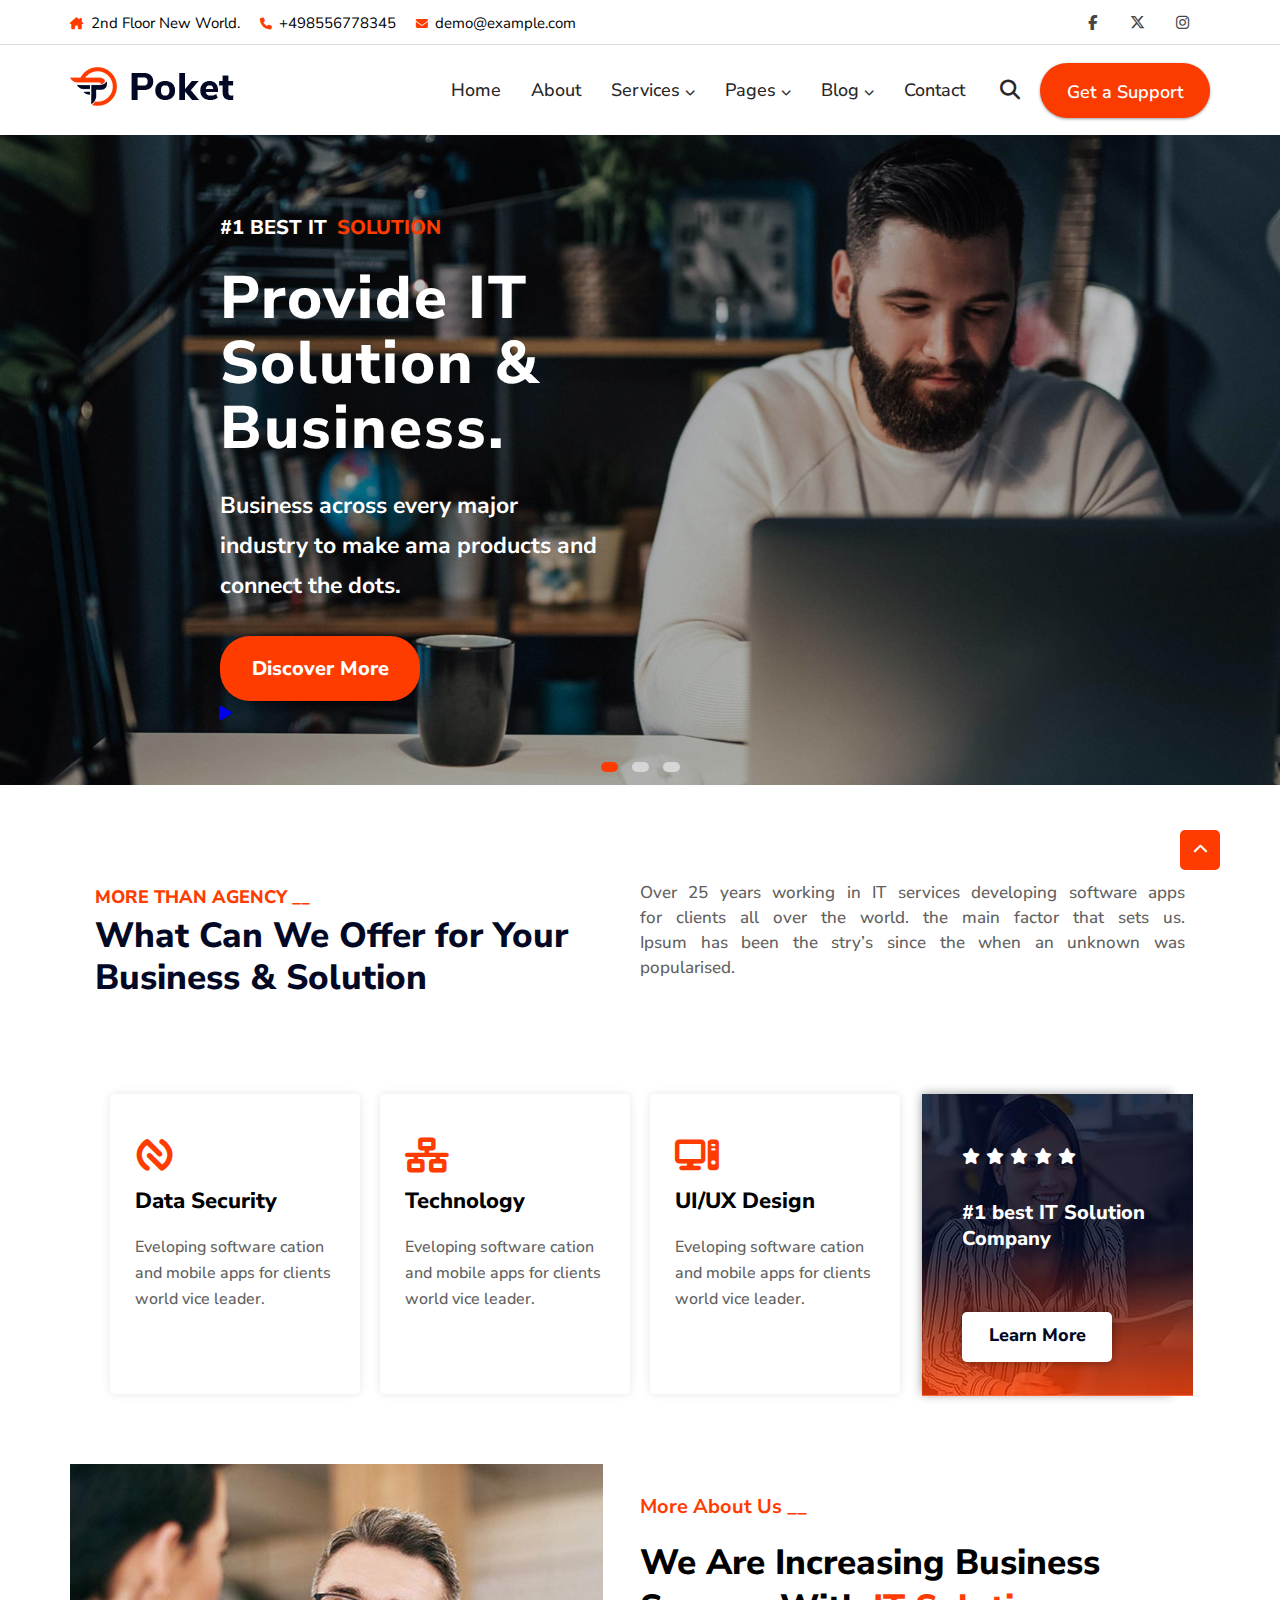
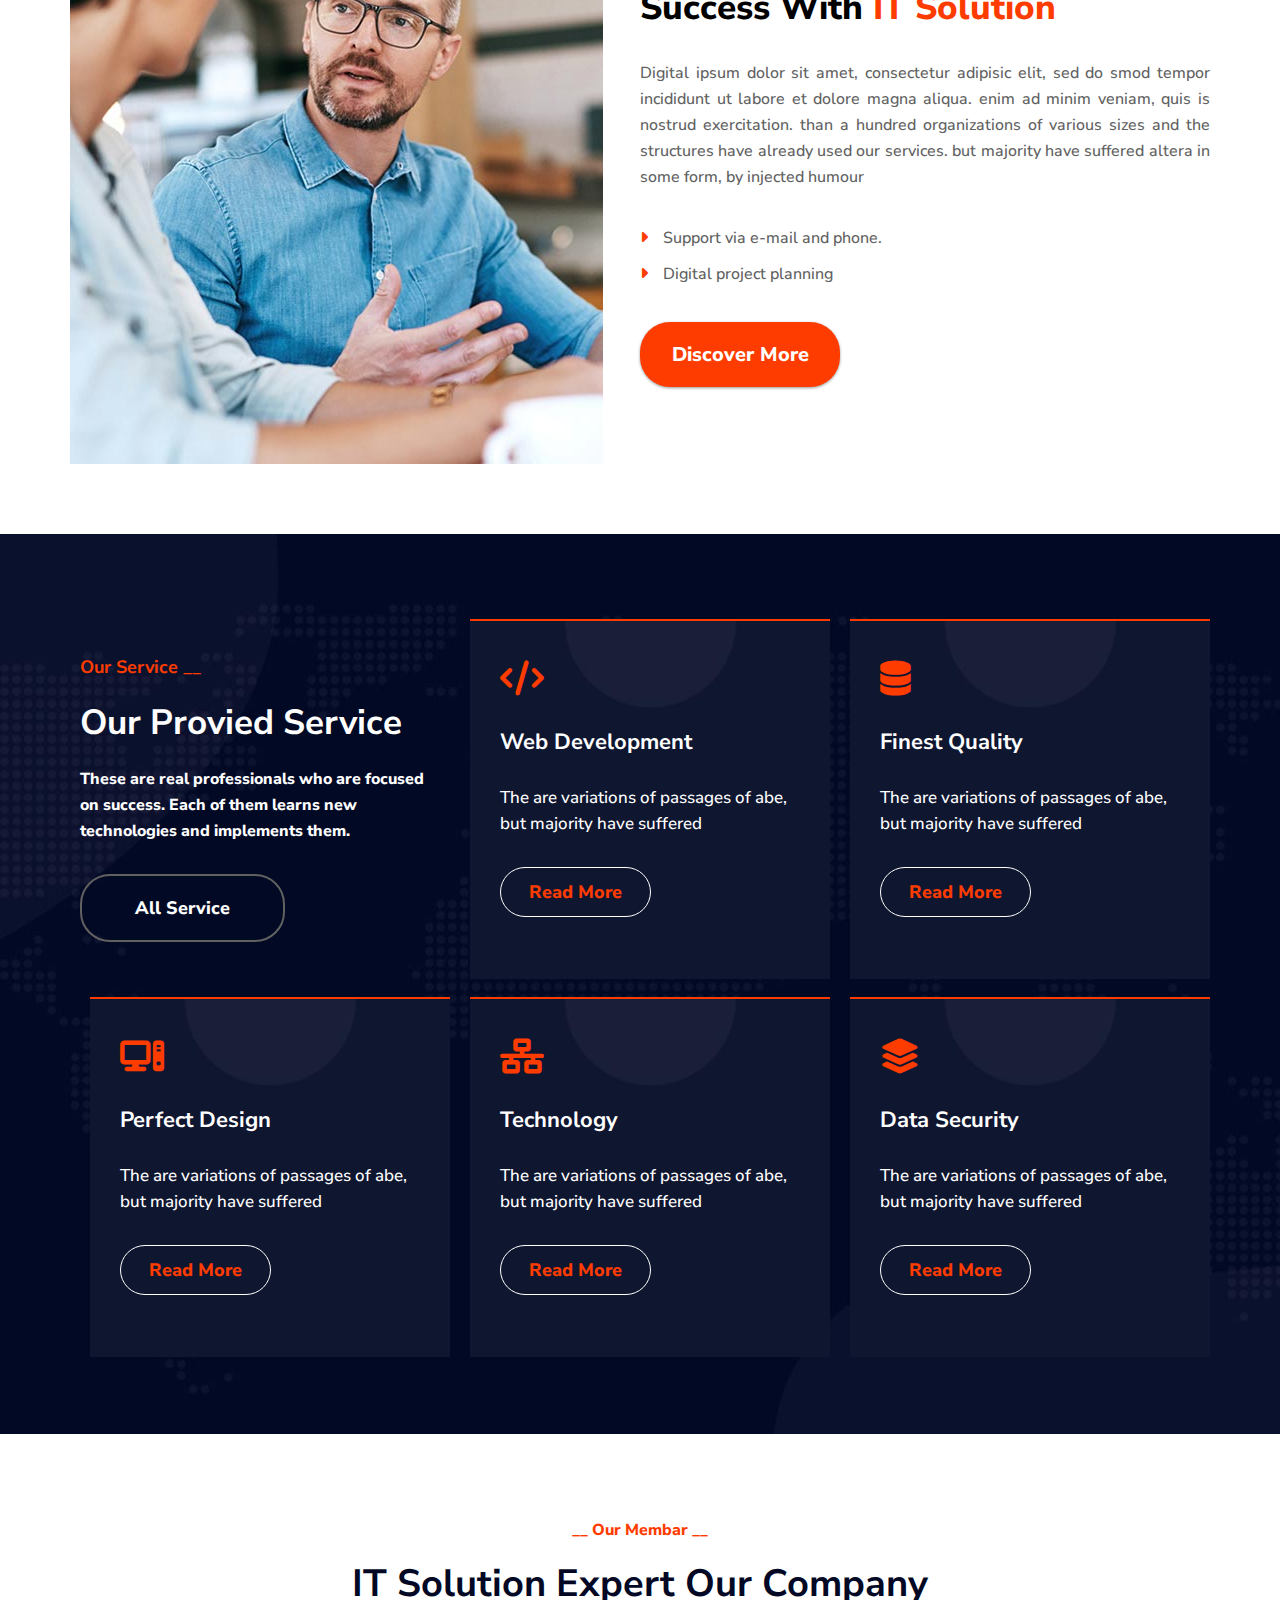
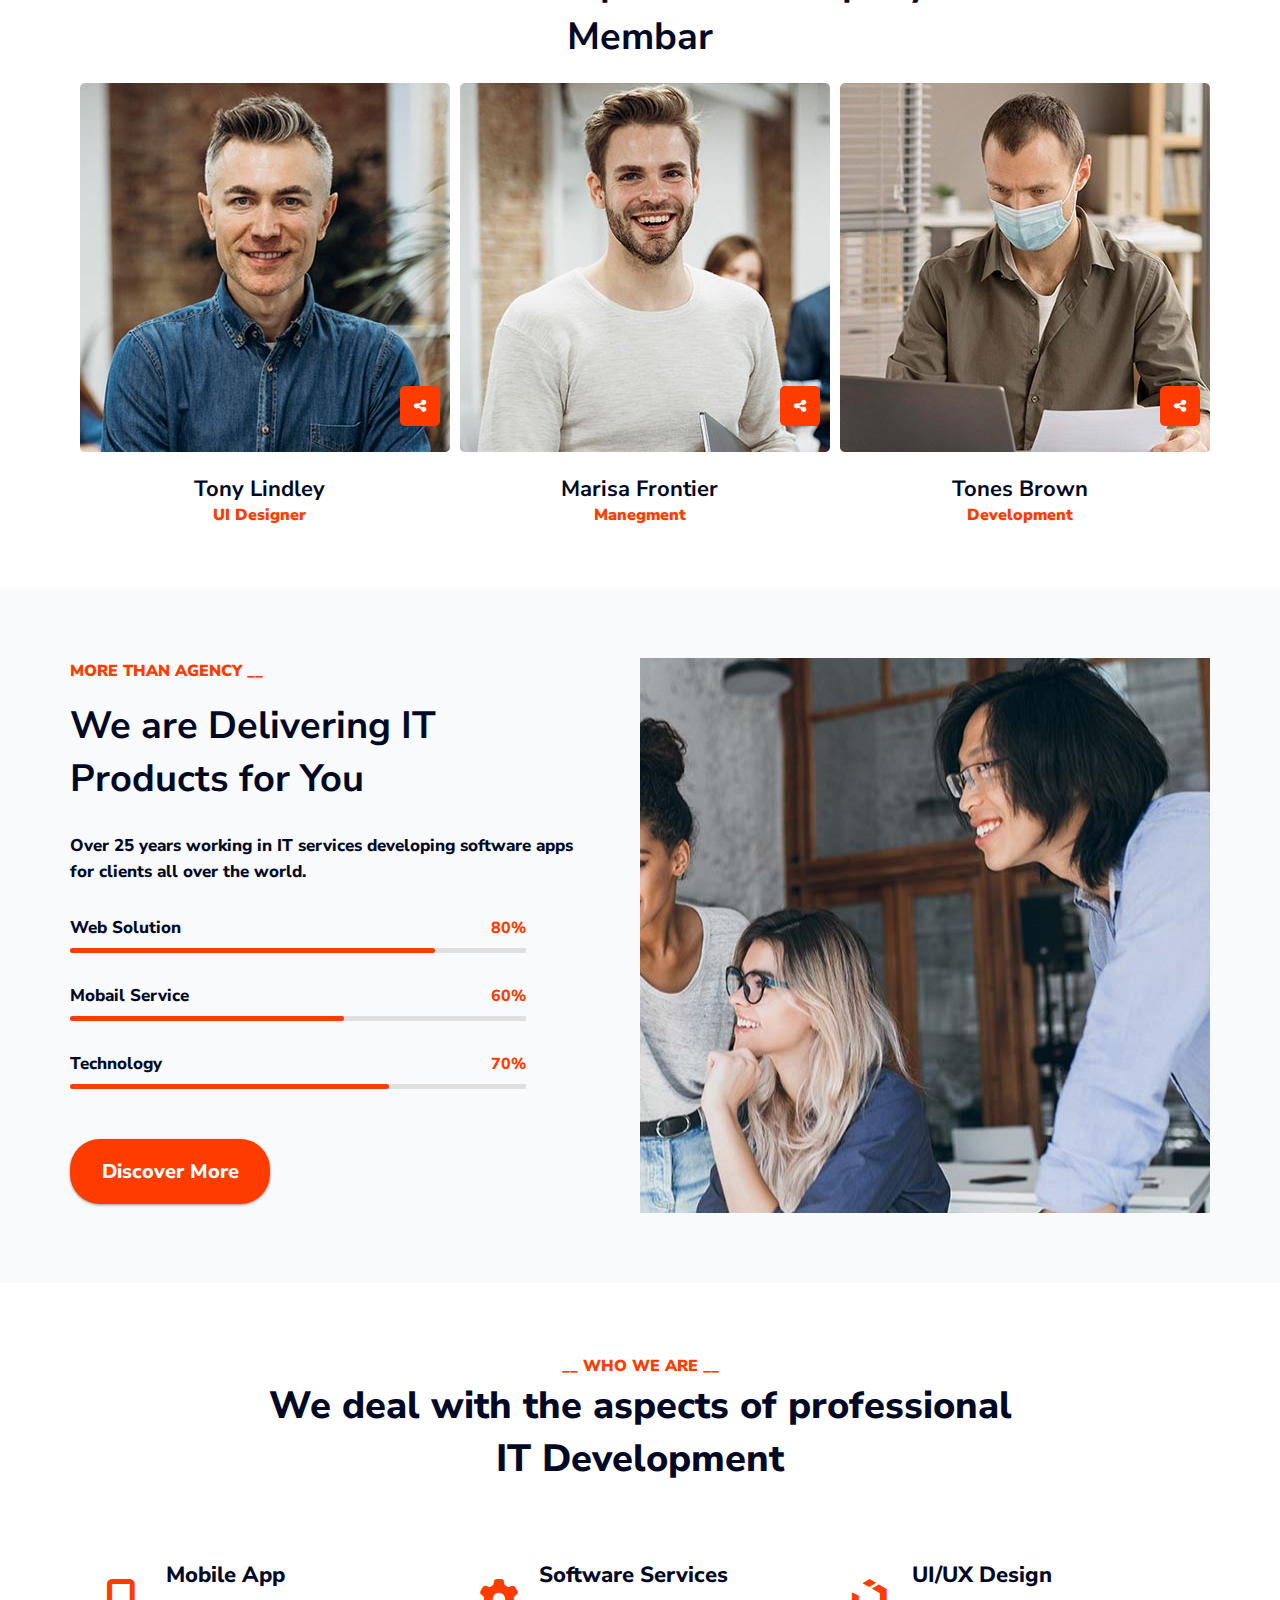
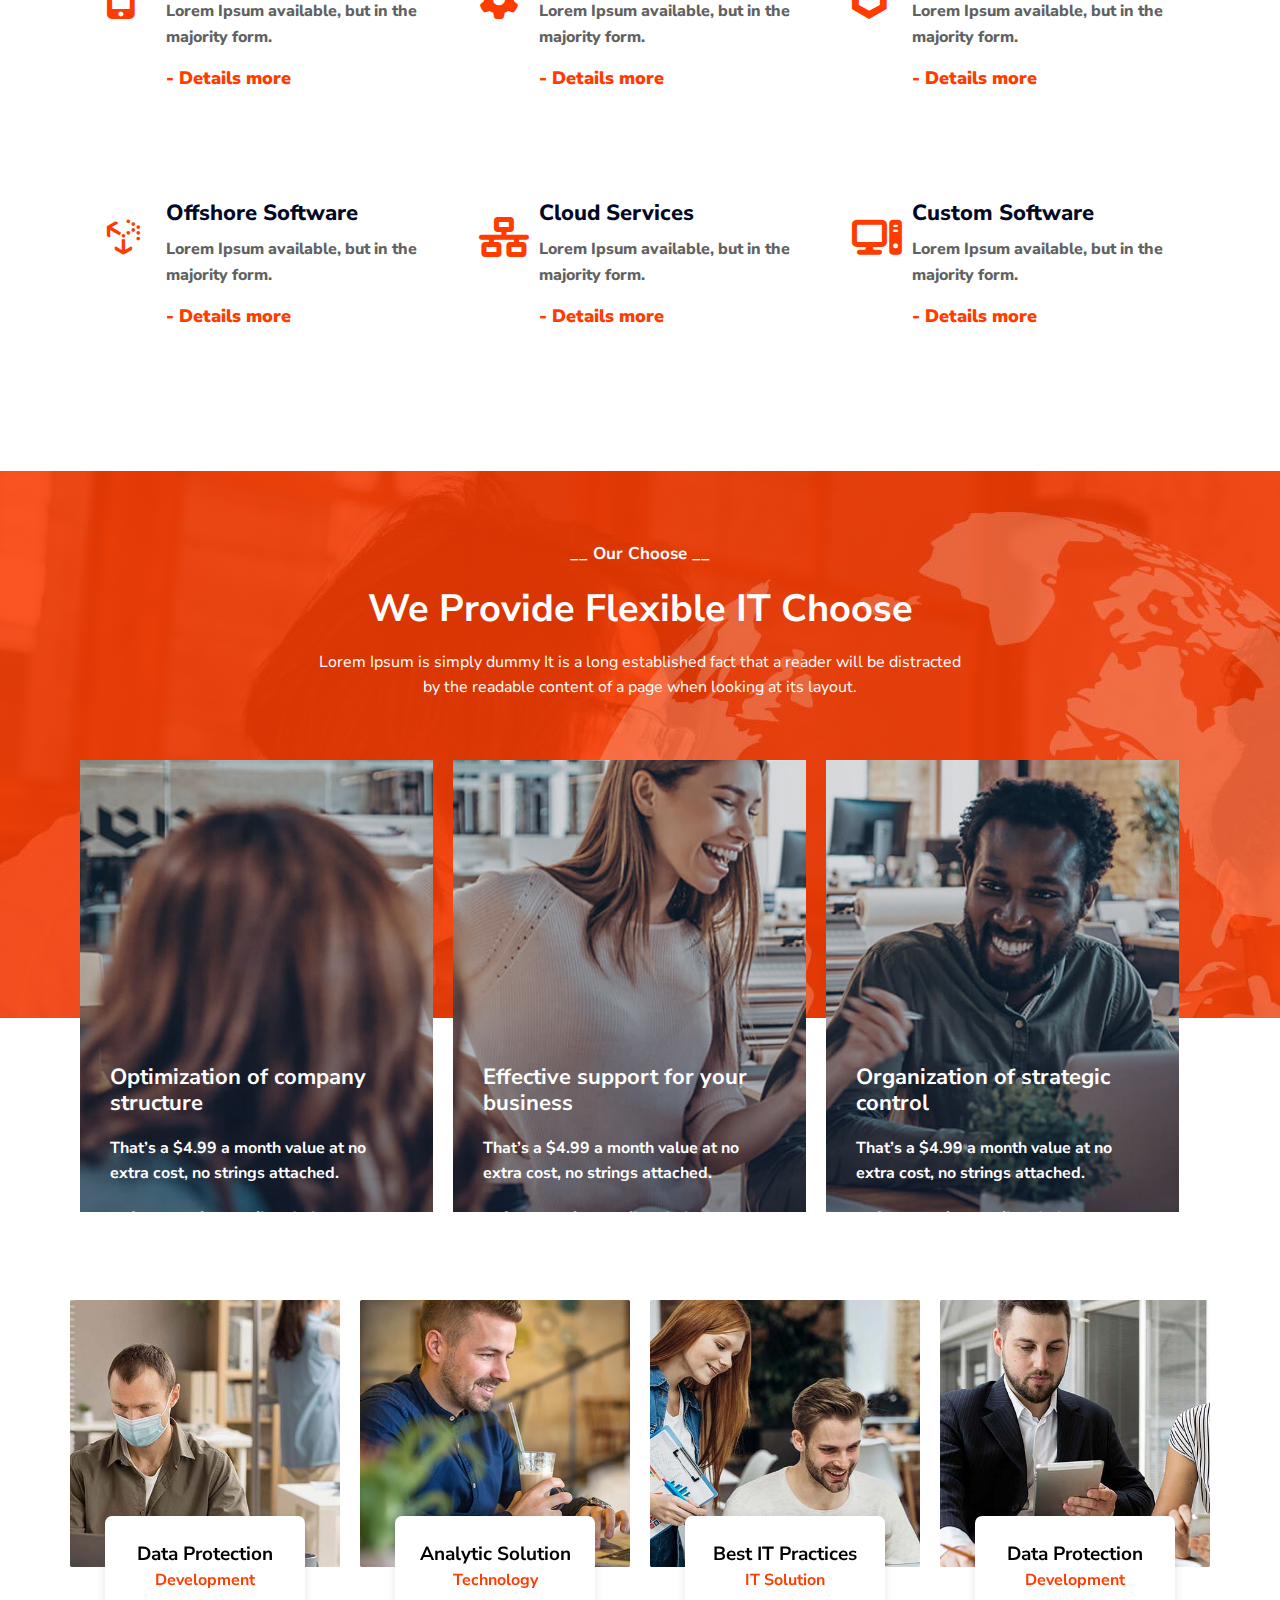
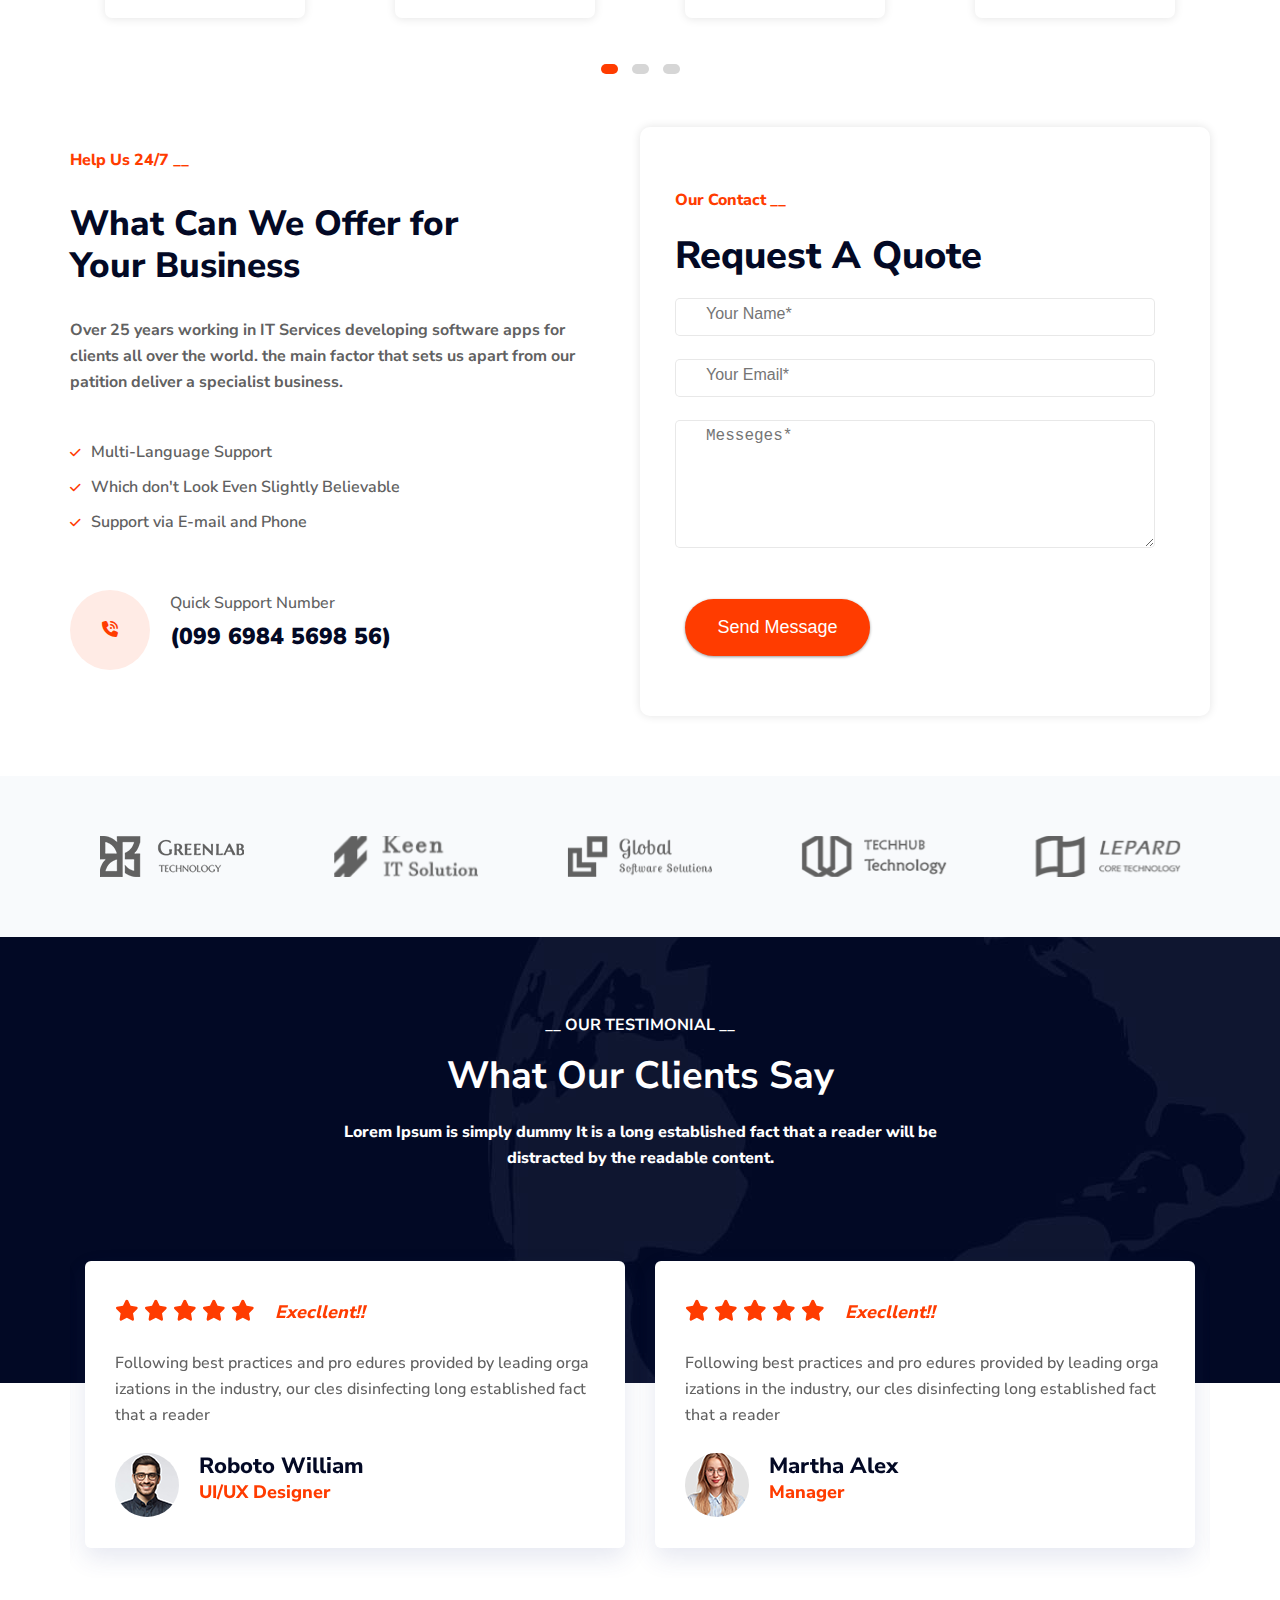
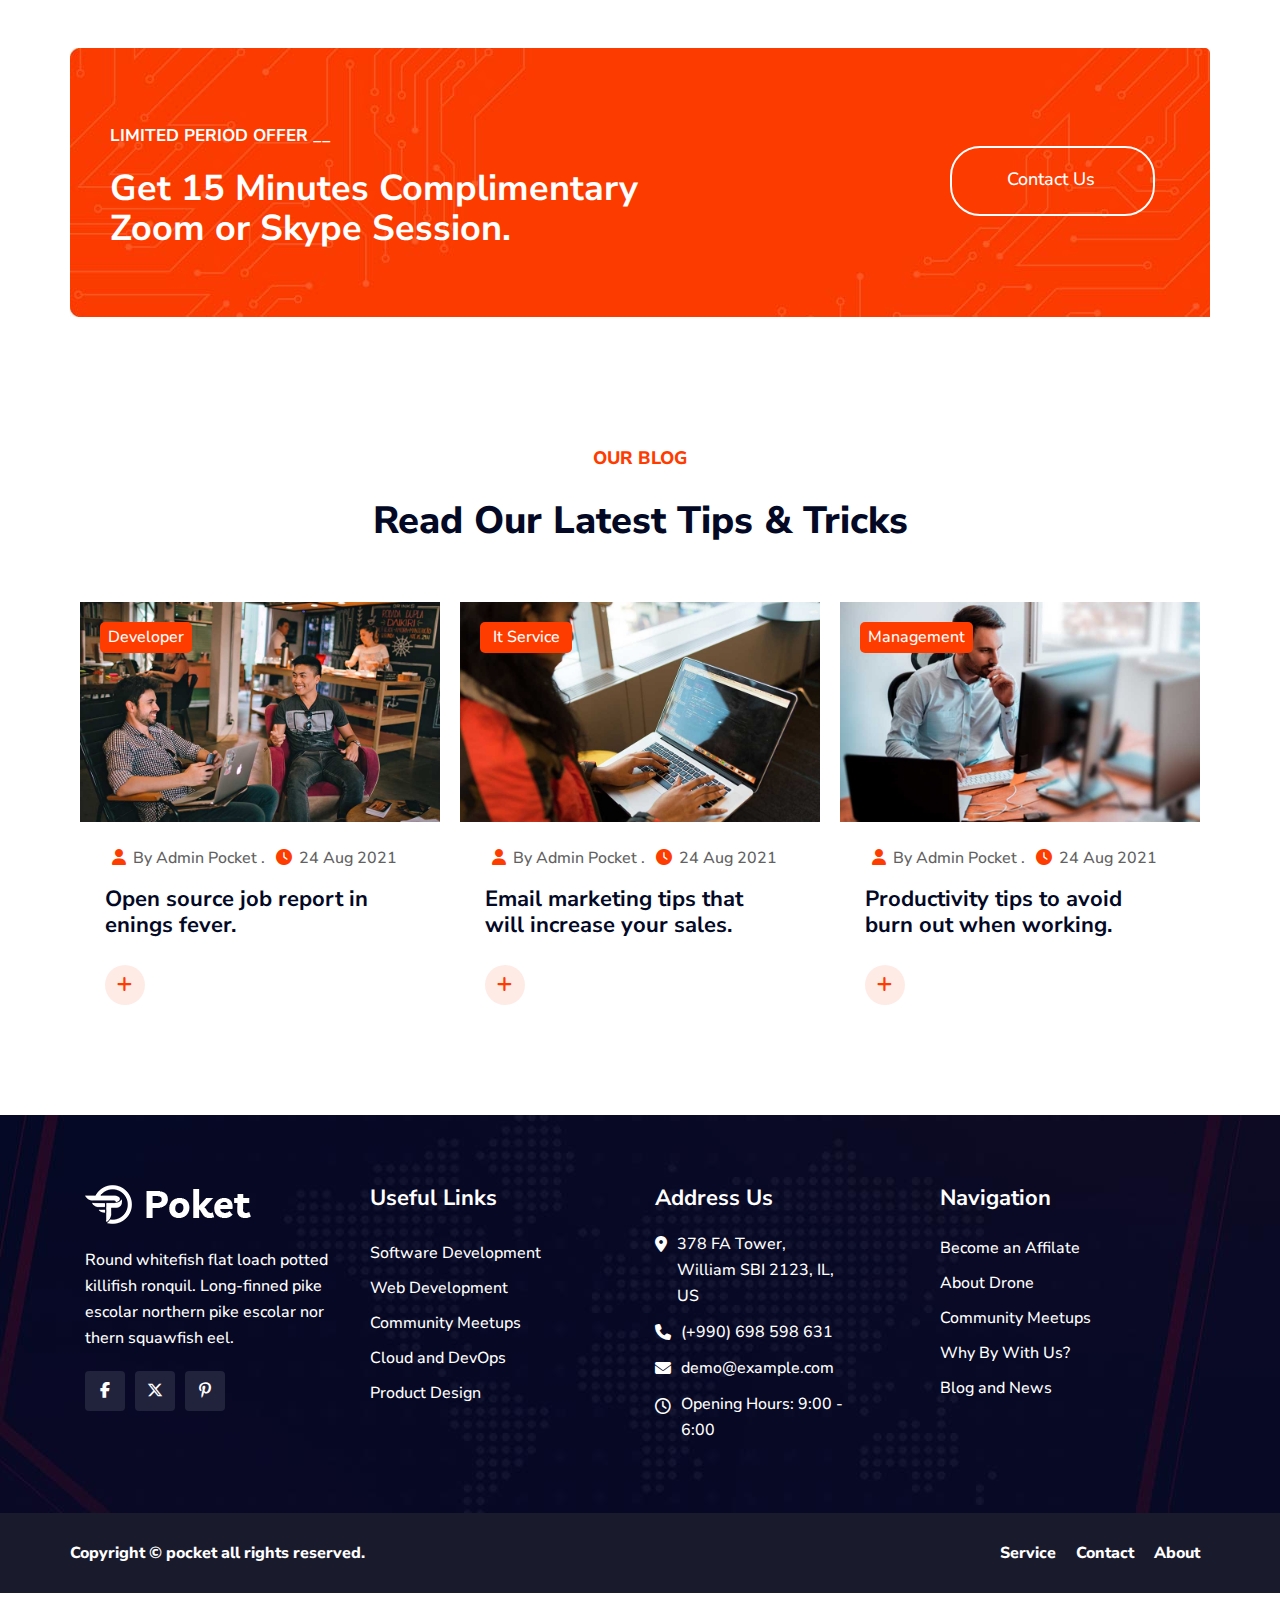
<file: index.html.html>
<!DOCTYPE html>
<html lang="en">

<head>
    <meta charset="UTF-8">
    <meta name="viewport" content="width=device-width, initial-scale=1.0">
    <title>Poket - IT Solution</title>


    <!-- https://themexbd.com/poket/itsolution/# -->

    <link rel="stylesheet" href="css/animate.min.css">

    <!-- owl-carousel css file -->
    <link rel="stylesheet" href="css/owl.carousel.min.css">
    <link rel="stylesheet" href="css/owl.theme.default.min.css">


    <!-- font awesome -->
    <link rel="stylesheet" href="css/all.min.css">

    <!-- line awesome -->
    <!-- <link rel="stylesheet" href="css/line-awesome.min.css">     -->

    <!-- theme stylesheet -->
    <link rel="stylesheet" href="style.css">

</head>

<body>

    <!--Start Header -->
    <header>
        <div>
            <!-- top header -->
            <div class="top_header">
                <div class="container flex justify-between align-center justify-between">
                    <div class="left_header flex">
                        <div class="left-header-content">
                            <i class="fa-solid fa-house-chimney left-icon"></i>
                            <span>2nd Floor New World.</span>
                        </div>
                        <div class="left-header-content">
                            <i class="fa-solid fa-phone left-icon"></i>
                            <span>+498556778345</span>
                        </div>
                        <div class="left-header-content">
                            <i class="fa-solid fa-envelope left-icon"></i>
                            <span>demo@example.com</span>
                        </div>
                    </div>

                    <div class="right_header flex">
                        <div>
                            <a href="https://www.facebook.com/"><i class="fa-brands fa-facebook-f right-icon"></i></a>
                        </div>
                        <div>
                            <a href="https://x.com/"><i class="fa-brands fa-x-twitter right-icon"></i></a>
                        </div>
                        <div>
                            <a href="https://www.instagram.com/"><i class="fa-brands fa-instagram right-icon"></i></a>
                        </div>
                    </div>
                </div>
            </div>

            <!-- logo header -->
            <div class="sticky">
                <div class="logo_header container flex justify-center align-center justify-between">
                    <div class="logo_white">
                        <a href="index.html"><img src="images/asset 1.png" alt=""></a>
                    </div>
                    <div class="logo">
                        <a href="index.html"><img src="images/asset 0.png" alt=""></a>
                    </div>

                    <nav>
                        <ul class="main_menu flex">
                            <li><a href="index.html">Home</a></li>
                            <li><a href="about.html">About</a></li>
                            <li class="mega">
                                <a href="service.html">Services<i class="fa-solid fa-chevron-down arrow-icon"></i></a>
                                <div class="mega_menu flex justify-between">
                                    <div class="single_menu">
                                        <ul>
                                            <li><a href="#">Managed IT Services</a></li>
                                            <li><a href="#">Cloud Computing Services</a></li>
                                            <li><a href="#">Network Management</a></li>
                                            <li><a href="#">Cybersecurity Services</a></li>
                                            <li><a href="#">Software Development</a></li>
                                            <li><a href="#">IT Consulting</a></li>
                                        </ul>
                                    </div>

                                    <div class="single_menu">
                                        <ul>
                                            <li><a href="#">Blockchain Technology</a></li>
                                            <li><a href="#">Artificial Intelligence(AI)</a></li>
                                            <li><a href="#">Machine Learning (ML)</a></li>
                                            <li><a href="#">Big Data Analytics</a></li>
                                            <li><a href="#">Internet of Things (IoT)</a></li>
                                            <li><a href="#">Edge Computing Services</a></li>
                                        </ul>
                                    </div>

                                    <div class="single_menu">
                                        <ul>
                                            <li><a href="#">Search Engine Optimization</a></li>
                                            <li><a href="#">Social Media Marketing</a></li>
                                            <li><a href="#">Content Marketing</a></li>
                                            <li><a href="#">Virtualization Technology</a></li>
                                            <li><a href="#">Web Technology</a></li>
                                            <li><a href="#">Mobile Technology </a></li>
                                        </ul>
                                    </div>

                                    <div class="single_menu">
                                        <ul>
                                            <li><a href="#">Data Science and Analytics</a></li>
                                            <li><a href="#">Network Security Technology</a></li>
                                            <li><a href="#">Microservices Architecture</a></li>
                                            <li><a href="#">Geographic Information Systems</a></li>
                                            <li><a href="#">Server Management Technology</a></li>
                                            <li><a href="#">Robotics Technology</a></li>
                                        </ul>
                                    </div>
                                </div>
                            </li>
                            <li>
                                <a href="#">Pages<i class="fa-solid fa-chevron-down arrow-icon"></i></a>
                                <ul class="sub_menu">
                                    <li>
                                        <a href="#">Portfolio<i class="fa-solid fa-chevron-down arrow_icon"></i></a>
                                        <ul class="peta_menu">
                                            <li><a href="#">Portfolio Grid</a></li>
                                            <li><a href="#">Portfolio 3Column</a></li>
                                            <li><a href="#">Portfolio 4Column</a></li>
                                            <li><a href="#">Portfolio 3Column</a></li>
                                            <li><a href="#">Portfolio 4Column</a></li>
                                        </ul>
                                    </li>
                                    <li><a href="#">Our Clients</a></li>
                                    <li><a href="#">Pricing</a></li>
                                    <li><a href="pages_team.html">Team</a></li>
                                    <li><a href="#">Faq page</a></li>
                                    <li><a href="#">Single Service</a></li>
                                </ul>
                            </li>
                            <li>
                                <a href="#">Blog<i class="fa-solid fa-chevron-down arrow-icon"></i></a>
                                <ul class="sub_menu">
                                    <li><a href="blog.html">Blog grid</a></li>
                                    <li><a href="#">Blog Left Sidebar</a></li>
                                    <li><a href="#">Blog Right Sidebar</a></li>
                                </ul>
                            </li>
                            <li><a href="contact.html">Contact</a></li>
                        </ul>
                    </nav>

                    <div>
                        <a href="#"><i class="fa-solid fa-magnifying-glass search-icon"></i></a>
                    </div>

                    <div class="support-btn">
                        <a href="#">Get a Support</a>
                    </div>
                </div>
            </div>

        </div>

    </header>
    <!--End Header -->

    <!-- Start Main -->
    <main>

        <!-- banner slider -->
        <div class="owl-carousel owl-theme" id="banner_slider">
            <div class="item">
                <img src="images/asset 24.jpeg" alt="">
                <div class="slide_content text-center">
                    <div class="content">
                        <div class="single_line flex">
                            <span class="white_color">#1 Best IT</span>
                            <span class="orange_color">Solution</span>
                        </div>
                        <h1 class="banner_heading">Provide IT Solution & Business.</h1>
                        <p class="banner_pera">Business across every major industry to make ama products and connect the
                            dots.</p>
                        <a href="index.html" class="discover_btn">Discover More</a>
                    </div>
                    <div class="play_btn">
                        <a href="#"><i class="fa-solid fa-play"></i></a>
                    </div>
                </div>
            </div>

            <div class="item">
                <img src="images/asset 24.jpeg" alt="">
                <div class="slide_content text-center">
                    <div class="content">
                        <div class="single_line flex">
                            <span class="white_color">#1 Best IT</span>
                            <span class="orange_color">Solution</span>
                        </div>
                        <h1 class="banner_heading">Provide IT Solution & Business.</h1>
                        <p class="banner_pera">Business across every major industry to make ama products and connect the
                            dots.</p>
                        <a href="index.html" class="discover_btn">Discover More</a>
                    </div>
                </div>
            </div>

            <div class="item">
                <img src="images/asset 24.jpeg" alt="">
                <div class="slide_content text-center">
                    <div class="content">
                        <div class="single_line flex">
                            <span class="white_color">#1 Best IT</span>
                            <span class="orange_color">Solution</span>
                        </div>
                        <h1 class="banner_heading">Provide IT Solution & Business.</h1>
                        <p class="banner_pera">Business across every major industry to make ama products and connect the
                            dots.</p>
                        <a href="index.html" class="discover_btn">Discover More</a>
                    </div>
                </div>
            </div>
        </div>


        <!-- start content -->
        <div class="container spacerY">

            <div class="start_content flex">
                <div class="left_txt">
                    <p class="min_txt">MORE THAN AGENCY __</p>
                    <h2 class="max_txt">What Can We Offer for Your Business & Solution</h2>
                </div>
                <div class="right_txt">
                    <p>Over 25 years working in IT services developing software apps for clients all over the world. the
                        main factor that sets us. Ipsum has been the stry’s since the when an unknown was popularised.
                    </p>
                </div>
            </div>

        </div>

        <!-- service row -->
        <div class="service_row container flex justify-between">
            <div class="single_item">
                <i class="fa-brands fa-nfc-symbol"></i>
                <p class="sub_title">Data Security</p>
                <p class="sub_txt">Eveloping software cation and mobile apps for clients world vice leader.</p>
            </div>

            <div class="single_item">
                <i class="fa-solid fa-network-wired"></i>
                <p class="sub_title">Technology</p>
                <p class="sub_txt">Eveloping software cation and mobile apps for clients world vice leader.</p>
            </div>

            <div class="single_item">
                <i class="fa-solid fa-computer"></i>
                <p class="sub_title">UI/UX Design</p>
                <p class="sub_txt">Eveloping software cation and mobile apps for clients world vice leader.</p>
            </div>

            <div class="single_item_img container">
                <img src="images/asset 26.jpeg" alt="">

                <div class="image_content">
                    <div class="star_icon">
                        <i class="fa-solid fa-star"></i>
                        <i class="fa-solid fa-star"></i>
                        <i class="fa-solid fa-star"></i>
                        <i class="fa-solid fa-star"></i>
                        <i class="fa-solid fa-star"></i>
                    </div>
                    <h3 class="img_txt">#1 best IT Solution Company</h3>
                    <a href="#" class="learn_btn">Learn More</a>
                </div>
            </div>
        </div>

        <!-- More about row -->
        <div class="container spacerY">
            <div class="about_row flex">
                <div class="about_img">
                    <img src="images/asset 2.jpeg" alt="">
                </div>
                <div class="about_txt">
                    <h3 class="about_line">More About Us __</h3>
                    <h2 class="about_head">We Are Increasing Business Success With <span>IT Solution</span></h2>
                    <p class="about_pera">Digital ipsum dolor sit amet, consectetur adipisic elit, sed do smod tempor
                        incididunt ut labore et dolore magna aliqua. enim ad minim veniam, quis is nostrud exercitation.
                        than a hundred organizations of various sizes and the structures have already used our services.
                        but majority have suffered altera in some form, by injected humour</p>
                    <p class="sub_points"><i class="fa-solid fa-caret-right"></i>Support via e-mail and phone.</p>
                    <p class="sub_points"><i class="fa-solid fa-caret-right"></i>Digital project planning</p>
                    <a href="index.html" class="discover_btn">Discover More</a>
                </div>
            </div>
        </div>

        <!-- Our service section -->
        <div class="services">
            <div class="container flex">
                <div class="single_service_head">
                    <p class="services_title">Our Service __</p>
                    <h2 class="services_head">Our Provied Service</h2>
                    <p class="services_pera">These are real professionals who are focused on success. Each of them
                        learns new technologies and implements them.</p>
                    <a href="#" class="all_service_btn">All Service</a>
                </div>


                <div class="single_service">
                    <img src="images/asset 28.jpeg" alt="">
                    <div class="single_service_txt">
                        <div class="single_content">
                            <i class="fa-solid fa-code"></i>
                            <h3>Web Development</h3>
                            <p>The are variations of passages of abe, but majority have suffered</p>
                            <a href="#" class="read_more_btn">Read More</a>
                        </div>
                        <div class="services_layer eff"></div>
                    </div>
                </div>

                <div class="single_service">
                    <img src="images/asset 28.jpeg" alt="">
                    <div class="single_service_txt">
                        <div class="single_content">
                            <i class="fa-solid fa-database"></i>
                            <h3>Finest Quality</h3>
                            <p>The are variations of passages of abe, but majority have suffered</p>
                            <a href="#" class="read_more_btn">Read More</a>
                        </div>
                        <div class="services_layer eff"></div>
                    </div>
                </div>

                <div class="single_service">
                    <img src="images/asset 28.jpeg" alt="">
                    <div class="single_service_txt">
                        <div class="single_content">
                            <i class="fa-solid fa-computer"></i>
                            <h3>Perfect Design</h3>
                            <p>The are variations of passages of abe, but majority have suffered</p>
                            <a href="#" class="read_more_btn">Read More</a>
                        </div>
                        <div class="services_layer eff"></div>
                    </div>
                </div>

                <div class="single_service">
                    <img src="images/asset 28.jpeg" alt="">
                    <div class="single_service_txt">
                        <div class="single_content">
                            <i class="fa-solid fa-network-wired"></i>
                            <h3>Technology</h3>
                            <p>The are variations of passages of abe, but majority have suffered</p>
                            <a href="#" class="read_more_btn">Read More</a>
                        </div>
                        <div class="services_layer eff"></div>
                    </div>
                </div>

                <div class="single_service">
                    <img src="images/asset 28.jpeg" alt="">
                    <div class="single_service_txt">
                        <div class="single_content">
                            <i class="fa-solid fa-layer-group"></i>
                            <h3>Data Security</h3>
                            <p>The are variations of passages of abe, but majority have suffered</p>
                            <a href="#" class="read_more_btn">Read More</a>
                        </div>
                        <div class="services_layer eff"></div>
                    </div>
                </div>
            </div>
        </div>

        <!-- Our member section -->
        <div class="container spacerY">
            <div class="members">
                <h4 class="our_member">__ Our Membar __</h4>
                <h3 class="member_heading">IT Solution Expert Our Company <br>Membar</h3>

                <div class="members_row flex">

                    <div class="single_member">
                        <div class="member_img">
                            <img src="images/asset 3.jpeg" alt="">
                            <a href="#"><i class="fa-solid fa-share-nodes share_icon"></i></a>
                        </div>
                        <div class="member_info">
                            <h5>Tony Lindley</h5>
                            <span>UI Designer</span>
                        </div>
                    </div>

                    <div class="single_member">
                        <div class="member_img">
                            <img src="images/asset 4.jpeg" alt="">
                            <a href="#"><i class="fa-solid fa-share-nodes share_icon"></i></a>
                        </div>
                        <div class="member_info">
                            <h5>Marisa Frontier</h5>
                            <span>Manegment</span>
                        </div>
                    </div>

                    <div class="single_member">
                        <div class="member_img">
                            <img src="images/asset 5.jpeg" alt="">
                            <a href="#"><i class="fa-solid fa-share-nodes share_icon"></i></a>
                        </div>
                        <div class="member_info">
                            <h5>Tones Brown</h5>
                            <span>Development</span>
                        </div>
                    </div>

                </div>

            </div>
        </div>

        <!-- More then agency section -->
        <div class="spacerY" style="background-color: #F8FAFC;">
            <div class="agency_section container flex">
                <div class="left_agency">
                    <h2>MORE THAN AGENCY __</h2>
                    <h1>We are Delivering IT Products for You</h1>
                    <p>Over 25 years working in IT services developing software apps for clients all over the world.</p>

                    <div class="progress">
                        <div class="flex justify-between">
                            <span class="pro_label" for="file">Web Solution</span>
                            <span class="pro_per">80%</span>
                        </div>
                        <div class="progress-container">
                            <div class="progress-bar web"></div>
                        </div>
                    </div>

                    <div class="progress">
                        <div class="flex justify-between">
                            <span class="pro_label" for="file">Mobail Service</span>
                            <span class="pro_per">60%</span>
                        </div>
                        <div class="progress-container">
                            <div class="progress-bar mobile"></div>
                        </div>
                    </div>


                    <div class="progress">
                        <div class="flex justify-between">
                            <span class="pro_label" for="file">Technology</span>
                            <span class="pro_per">70%</span>
                        </div>
                        <div class="progress-container">
                            <div class="progress-bar tech"></div>
                        </div>
                    </div>

                    <div class="agency_btn">
                        <a href="index.html" class="discover_btn">Discover More</a>
                    </div>
                </div>

                <div class="right_video">
                    <img src="images/asset29.jpeg" alt="">
                </div>
            </div>
        </div>

        <!-- IT development section -->
        <div class="container spacerY">
            <div class="it_develop_head">
                <h4>__ WHO WE ARE __</h4>
                <h3>We deal with the aspects of professional <br>IT Development</h3>
            </div>

            <div class="develop_content flex">
                <div class="single_it flex">
                    <div>
                        <i class="fa-solid fa-mobile-screen-button"></i>
                    </div>
                    <div class="it_info">
                        <h3>Mobile App</h3>
                        <p>Lorem Ipsum available, but in the majority form.</p>
                        <a href="index.html">- Details more</a>
                    </div>
                </div>

                <div class="single_it flex">
                    <div>
                        <i class="fa-solid fa-gear"></i>
                    </div>
                    <div class="it_info">
                        <h3>Software Services</h3>
                        <p>Lorem Ipsum available, but in the majority form.</p>
                        <a href="index.html">- Details more</a>
                    </div>
                </div>

                <div class="single_it flex">
                    <div>
                        <i class="fa-brands fa-uikit"></i>
                    </div>
                    <div class="it_info">
                        <h3>UI/UX Design</h3>
                        <p>Lorem Ipsum available, but in the majority form.</p>
                        <a href="index.html">- Details more</a>
                    </div>
                </div>

                <div class="single_it flex">
                    <div>
                        <i class="fa-brands fa-uncharted"></i>
                    </div>
                    <div class="it_info">
                        <h3>Offshore Software</h3>
                        <p>Lorem Ipsum available, but in the majority form.</p>
                        <a href="index.html">- Details more</a>
                    </div>
                </div>

                <div class="single_it flex">
                    <div>
                        <i class="fa-solid fa-network-wired"></i>
                    </div>
                    <div class="it_info">
                        <h3>Cloud Services</h3>
                        <p>Lorem Ipsum available, but in the majority form.</p>
                        <a href="index.html">- Details more</a>
                    </div>
                </div>

                <div class="single_it flex">
                    <div>
                        <i class="fa-solid fa-computer"></i>

                    </div>
                    <div class="it_info">
                        <h3>Custom Software</h3>
                        <p>Lorem Ipsum available, but in the majority form.</p>
                        <a href="index.html">- Details more</a>
                    </div>
                </div>
            </div>
        </div>


        <!-- reason to choose this company -->
        <div class="choose_it spacerY">
            <div class="container">
                <div>
                    <h3>__ Our Choose __</h3>
                    <h2>We Provide Flexible IT Choose</h2>
                    <p>Lorem Ipsum is simply dummy It is a long established fact that a reader will be distracted <br>
                        by the readable content of a page when looking at its layout.</p>
                </div>

                <div class="img_row flex">
                    <div class="single_it_img">
                        <img src="images/asset 6.jpeg" alt="">

                        <div class="img_on_txt">
                            <h3>Optimization of company structure</h3>
                            <p class="img_peratxt">That’s a $4.99 a month value at no extra cost, no strings attached.
                            </p>
                            <p class="img_subtxt"><i class="fa-solid fa-caret-right"></i>Support via e-mail and phone
                            </p>
                            <p class="img_subtxt"><i class="fa-solid fa-caret-right"></i>Digital project planning</p>
                        </div>
                    </div>
                    <div class="single_it_img">
                        <img src="images/asset 7.jpeg" alt="">
                        <div class="img_on_txt">
                            <h3>Effective support for your business</h3>
                            <p class="img_peratxt">That’s a $4.99 a month value at no extra cost, no strings attached.
                            </p>
                            <p class="img_subtxt"><i class="fa-solid fa-caret-right"></i>Support via e-mail and phone
                            </p>
                            <p class="img_subtxt"><i class="fa-solid fa-caret-right"></i>Digital project planning</p>
                        </div>
                    </div>
                    <div class="single_it_img">
                        <img src="images/asset 8.jpeg" alt="">
                        <div class="img_on_txt">
                            <h3>Organization of strategic control</h3>
                            <p class="img_peratxt">That’s a $4.99 a month value at no extra cost, no strings attached.
                            </p>
                            <p class="img_subtxt"><i class="fa-solid fa-caret-right"></i>Support via e-mail and phone
                            </p>
                            <p class="img_subtxt"><i class="fa-solid fa-caret-right"></i>Digital project planning</p>
                        </div>
                    </div>
                </div>
            </div>

        </div>


        <!--technology slider -->
        <div class="container">
            <div class="owl-carousel owl-theme" id="tech_slider">
                <div class="img_item">
                    <img src="images/asset 13.jpeg" alt="">
                    <div class="slide_layer"></div>
                    <div class="slider_txt">
                        <h3>Data Protection</h3>
                        <h4>Development</h4>
                    </div>
                </div>

                <div class="img_item">
                    <img src="images/asset 10.jpeg" alt="">
                    <div class="slide_layer"></div>
                    <div class="slider_txt">
                        <h3>Analytic Solution</h3>
                        <h4>Technology</h4>
                    </div>
                </div>

                <div class="img_item">
                    <img src="images/asset 11.jpeg" alt="">
                    <div class="slide_layer"></div>
                    <div class="slider_txt">
                        <h3>Best IT Practices</h3>
                        <h4>IT Solution</h4>
                    </div>
                </div>

                <div class="img_item">
                    <img src="images/asset 12.jpeg" alt="">
                    <div class="slide_layer"></div>
                    <div class="slider_txt">
                        <h3>Data Protection</h3>
                        <h4>Development</h4>
                    </div>
                </div>

                <div class="img_item">
                    <img src="images/asset 13.jpeg" alt="">
                    <div class="slide_layer"></div>
                    <div class="slider_txt">
                        <h3>Data Protection</h3>
                        <h4>Development</h4>
                    </div>
                </div>

                <div class="img_item">
                    <img src="images/asset 10.jpeg" alt="">
                    <div class="slide_layer"></div>
                    <div class="slider_txt">
                        <h3>Analytic Solution</h3>
                        <h4>Technology</h4>
                    </div>
                </div>

                <div class="img_item">
                    <img src="images/asset 11.jpeg" alt="">
                    <div class="slide_layer"></div>
                    <div class="slider_txt">
                        <h3>Best IT Practices</h3>
                        <h4>IT Solution</h4>
                    </div>
                </div>

                <div class="img_item">
                    <img src="images/asset 12.jpeg" alt="">
                    <div class="slide_layer"></div>
                    <div class="slider_txt">
                        <h3>Data Protection</h3>
                        <h4>Development</h4>
                    </div>
                </div>
                <div class="img_item">
                    <img src="images/asset 13.jpeg" alt="">
                    <div class="slide_layer"></div>
                    <div class="slider_txt">
                        <h3>Data Protection</h3>
                        <h4>Development</h4>
                    </div>
                </div>

                <div class="img_item">
                    <img src="images/asset 10.jpeg" alt="">
                    <div class="slide_layer"></div>
                    <div class="slider_txt">
                        <h3>Analytic Solution</h3>
                        <h4>Technology</h4>
                    </div>
                </div>

                <div class="img_item">
                    <img src="images/asset 11.jpeg" alt="">
                    <div class="slide_layer"></div>
                    <div class="slider_txt">
                        <h3>Best IT Practices</h3>
                        <h4>IT Solution</h4>
                    </div>
                </div>

                <div class="img_item">
                    <img src="images/asset 12.jpeg" alt="">
                    <div class="slide_layer"></div>
                    <div class="slider_txt">
                        <h3>Data Protection</h3>
                        <h4>Development</h4>
                    </div>
                </div>

            </div>

        </div>


        <!-- help us & contact section -->
        <div class="container">
            <div class="help_contact flex">
                <div class="help_section">
                    <h4>Help Us 24/7 __</h4>
                    <h2>What Can We Offer for Your Business</h2>
                    <p class="help_pera">Over 25 years working in IT Services developing software apps for clients all
                        over the world. the main factor that sets us apart from our patition deliver a specialist
                        business.</p>
                    <p class="help_subtxt"><i class="fa-solid fa-check"></i>Multi-Language Support</p>
                    <p class="help_subtxt"><i class="fa-solid fa-check"></i>Which don't Look Even Slightly Believable
                    </p>
                    <p class="help_subtxt"><i class="fa-solid fa-check"></i>Support via E-mail and Phone</p>
                    <div class="contact_num flex">
                        <div class="contact_icon">
                            <a href="#"><i class="fa-solid fa-phone-volume"></i></a>
                        </div>
                        <div class="quick_num">
                            <p>Quick Support Number</p>
                            <span>(099 6984 5698 56)</span>
                        </div>
                    </div>
                </div>
                <div class="contact_section">
                    <h3 class="contact_head">Our Contact __</h3>
                    <h2 class="contact_form_title">Request A Quote</h2>
                    <input type="text" placeholder="Your Name*">
                    <input type="email" placeholder="Your Email*">
                    <textarea name="textarea" id="" cols="40" rows="6" placeholder="Messeges*"></textarea>
                    <button type="submit">
                        <a href="index.html">Send Message</a>
                    </button>
                </div>
            </div>
        </div>


        <!-- logo slider -->
        <div class="logo_slide spacerY" style="background-color: #F8FAFC;">
            <div class="container">
                <div class="owl-carousel owl-theme" id="logo_slider">
                    <div class="logo_item">
                        <img src="images/asset 14.png" alt="">
                    </div>
                    <div class="logo_item">
                        <img src="images/asset 15.png" alt="">
                    </div>
                    <div class="logo_item">
                        <img src="images/asset 16.png" alt="">
                    </div>
                    <div class="logo_item">
                        <img src="images/asset 17.png" alt="">
                    </div>
                    <div class="logo_item">
                        <img src="images/asset 18.png" alt="">
                    </div>
                </div>
            </div>
        </div>

        <!-- our testinomial -->
        <div class="test_silde">
            <div class="container">
                <div class="test_content">
                    <h3>__ OUR TESTIMONIAL __</h3>
                    <h2>What Our Clients Say</h2>
                    <p>Lorem Ipsum is simply dummy It is a long established fact that a reader will be <br>distracted by
                        the readable content.</p>
                </div>


                <div class="owl-carousel owl-theme" id="test_slider">

                    <div class="box">
                        <div class="test_star_icon">
                            <i class="fa-solid fa-star"></i>
                            <i class="fa-solid fa-star"></i>
                            <i class="fa-solid fa-star"></i>
                            <i class="fa-solid fa-star"></i>
                            <i class="fa-solid fa-star"></i>
                            <span>Execllent!!</span>
                        </div>

                        <p class="test_pera">Following best practices and pro edures provided by leading orga izations
                            in the industry, our cles disinfecting long established fact that a reader</p>

                        <div class="test_name flex">
                            <div class="test_img">
                                <img src="images/asset 19.png" alt="">
                            </div>
                            <div class="img_name">
                                <h2>Roboto William</h2>
                                <span>UI/UX Designer</span>
                            </div>
                        </div>
                    </div>

                    <div class="box">
                        <div class="test_star_icon">
                            <i class="fa-solid fa-star"></i>
                            <i class="fa-solid fa-star"></i>
                            <i class="fa-solid fa-star"></i>
                            <i class="fa-solid fa-star"></i>
                            <i class="fa-solid fa-star"></i>
                            <span>Execllent!!</span>
                        </div>
                        <p class="test_pera">Following best practices and pro edures provided by leading orga izations
                            in the industry, our cles disinfecting long established fact that a reader</p>
                        <div class="test_name flex">
                            <div class="test_img">
                                <img src="images/asset 20.png" alt="">
                            </div>
                            <div class="img_name">
                                <h2>Martha Alex</h2>
                                <span>Manager</span>
                            </div>
                        </div>
                    </div>

                    <div class="box">
                        <div class="test_star_icon">
                            <i class="fa-solid fa-star"></i>
                            <i class="fa-solid fa-star"></i>
                            <i class="fa-solid fa-star"></i>
                            <i class="fa-solid fa-star"></i>
                            <i class="fa-solid fa-star"></i>
                            <span>Execllent!!</span>
                        </div>
                        <p class="test_pera">Following best practices and pro edures provided by leading orga izations
                            in the industry, our cles disinfecting long established fact that a reader</p>
                        <div class="test_name flex">
                            <div class="test_img">
                                <img src="images/asset 19.png" alt="">
                            </div>
                            <div class="img_name">
                                <h2>David Markers</h2>
                                <span>Co- Of Officer</span>
                            </div>
                        </div>
                    </div>

                    <div class="box">
                        <div class="test_star_icon">
                            <i class="fa-solid fa-star"></i>
                            <i class="fa-solid fa-star"></i>
                            <i class="fa-solid fa-star"></i>
                            <i class="fa-solid fa-star"></i>
                            <i class="fa-solid fa-star"></i>
                            <span>Execllent!!</span>
                        </div>
                        <p class="test_pera">Following best practices and pro edures provided by leading orga izations
                            in the industry, our cles disinfecting long established fact that a reader</p>
                        <div class="test_name flex">
                            <div class="test_img">
                                <img src="images/asset 20.png" alt="">
                            </div>
                            <div class="img_name">
                                <h2>Chicana males</h2>
                                <span>Marketing</span>
                            </div>
                        </div>
                    </div>
                </div>
            </div>
        </div>


        <!-- Limited Period Offer -->
        <div class="container spacerY">
            <div class="limit_offer flex justify-between">
                <div class="offer_content">
                    <h5>Limited Period Offer __</h5>
                    <h2>Get 15 Minutes Complimentary Zoom or Skype Session.</h2>
                </div>
                <div class="contact_btn">
                    <a href="index.html">Contact Us</a>
                </div>
            </div>
        </div>

        <!-- Our Blog -->
        <div class="container">
            <div class="our_blog">
                <div class="blog_title">
                    <h3>OUR BLOG</h3>
                    <h2>Read Our Latest Tips & Tricks</h2>
                </div>

                <div class="blog_content">
                    <div class="single_blog">
                        <div class="blog_thumb">
                            <img src="images/asset 21.jpeg" alt="blog thumb">
                            <div class="blog_layer"></div>
                        </div>
                        <div class="blog_btn">
                            <a href="#">Developer</a>
                        </div>
                        <div class="blog_details">
                            <div class="blog_icon">
                                <i class="fa-solid fa-user"></i>
                                <span>By Admin Pocket .</span>
                                <i class="fa-regular fa-clock"></i>
                                <span>24 Aug 2021</span>
                            </div>
                            <div class="blog_info">
                                <a href="#">Open source job report in enings fever.</a>
                            </div>
                            <div class="blog_plus_icon">
                                <a href="#">
                                    <i class="fa-solid fa-plus"></i>
                                </a>
                            </div>
                        </div>

                    </div>

                    <div class="single_blog">
                        <div class="blog_thumb">
                            <img src="images/asset 22.jpeg" alt="">
                            <div class="blog_layer"></div>
                        </div>
                        <div class="blog_btn">
                            <a href="#">It Service</a>
                        </div>
                        <div class="blog_details">
                            <div class="blog_icon">
                                <i class="fa-solid fa-user"></i>
                                <span>By Admin Pocket .</span>
                                <i class="fa-regular fa-clock"></i>
                                <span>24 Aug 2021</span>
                            </div>
                            <div class="blog_info">
                                <a href="#">Email marketing tips that will increase your sales.</a>
                            </div>
                            <div class="blog_plus_icon">
                                <a href="#">
                                    <i class="fa-solid fa-plus"></i>
                                </a>
                            </div>
                        </div>
                    </div>

                    <div class="single_blog">
                        <div class="blog_thumb">
                            <img src="images/asset 23.jpeg" alt="">
                            <div class="blog_layer"></div>
                        </div>
                        <div class="blog_btn manage_btn">
                            <a href="#">Management</a>
                        </div>
                        <div class="blog_details">
                            <div class="blog_icon">
                                <i class="fa-solid fa-user"></i>
                                <span>By Admin Pocket .</span>
                                <i class="fa-regular fa-clock"></i>
                                <span>24 Aug 2021</span>
                            </div>
                            <div class="blog_info">
                                <a href="#">Productivity tips to avoid burn out when working.</a>
                            </div>
                            <div class="blog_plus_icon">
                                <a href="#">
                                    <i class="fa-solid fa-plus"></i>
                                </a>
                            </div>
                        </div>
                    </div>
                </div>

            </div>
        </div>

    </main>
    <!-- End Main -->


    <!-- Start Footer -->
    <footer>
        <div class="footer_sec spacerY">
            <div class="container flex justify-between">
                <div class="single_foot_content">
                    <div class="footer_logo">
                        <a href="index.html">
                            <img src="images/asset 1.png" alt="">
                        </a>
                    </div>

                    <div class="footer_pera">
                        <p>
                            Round whitefish flat loach potted killifish ronquil. Long-finned pike escolar northern pike
                            escolar nor thern squawfish eel.
                        </p>
                    </div>

                    <div class="flex">
                        <div class="footer_social">
                            <a href="#">
                                <i class="fa-brands fa-facebook-f"></i>
                            </a>
                        </div>

                        <div class="footer_social">
                            <a href="#">
                                <i class="fa-brands fa-x-twitter"></i>
                            </a>
                        </div>

                        <div class="footer_social">
                            <a href="#">
                                <i class="fa-brands fa-pinterest-p"></i>
                            </a>
                        </div>
                    </div>
                </div>

                <div class="single_foot_content">
                    <div class="footer_link_section">
                        <div class="link_title">
                            <h3>Useful Links</h3>
                        </div>
                        <ul class="footer_links">
                            <li><a href="#">Software Development</a></li>
                            <li><a href="#">Web Development</a></li>
                            <li><a href="#">Community Meetups</a></li>
                            <li><a href="#">Cloud and DevOps</a></li>
                            <li><a href="#">Product Design</a></li>
                        </ul>
                    </div>
                </div>


                <div class="single_foot_content">
                    <div class="address_details">
                        <div class="address_title">
                            <h3>Address Us</h3>
                        </div>

                        <div class="footer_address flex">
                            <i class="fa-solid fa-location-dot"></i>
                            <p>378 FA Tower, William SBI 2123, IL, US</p>
                        </div>

                        <div class="footer_phone flex">
                            <i class="fa-solid fa-phone"></i>
                            <span>(+990) 698 598 631</span>
                        </div>

                        <div class="footer_email flex">
                            <i class="fa-solid fa-envelope"></i>
                            <span>demo@example.com</span>
                        </div>

                        <div class="footer_time flex">
                            <i class="fa-regular fa-clock"></i>
                            <span>Opening Hours: 9:00 - 6:00</span>
                        </div>
                    </div>
                </div>

                <div class="single_foot_content">
                    <div class="footer_navigation">
                        <div class="nav_title">
                            <h3>Navigation</h3>
                        </div>
                        <ul class="navs">
                            <li><a href="#">Become an Affilate</a></li>
                            <li><a href="#">About Drone</a></li>
                            <li><a href="#">Community Meetups</a></li>
                            <li><a href="#">Why By With Us?</a></li>
                            <li><a href="#">Blog and News</a></li>
                        </ul>
                    </div>
                </div>
            </div>
        </div>

        <!-- Last footer section -->

        <div class="last_footer">
            <div class="container flex justify-between">
                <div class="left_footer_txt">
                    <span>Copyright © pocket all rights reserved.</span>
                </div>

                <div class="right_footer_txt">
                    <ul class="footer_menu flex">
                        <li><a href="#">Service</a></li>
                        <li><a href="contact.html">Contact</a></li>
                        <li><a href="#">About</a></li>
                    </ul>
                </div>
            </div>
        </div>

        <a href="#" id="scrollTop">
            <i class="fa-solid fa-chevron-up"></i>
        </a>
    </footer>
    <!-- End Footer -->

    <script src="js/jquery-3.7.1.min.js"></script>
    <script src="js/owl.carousel.min.js"></script>
    <script src="js/script.js"></script>

</body>

</html>
</file>
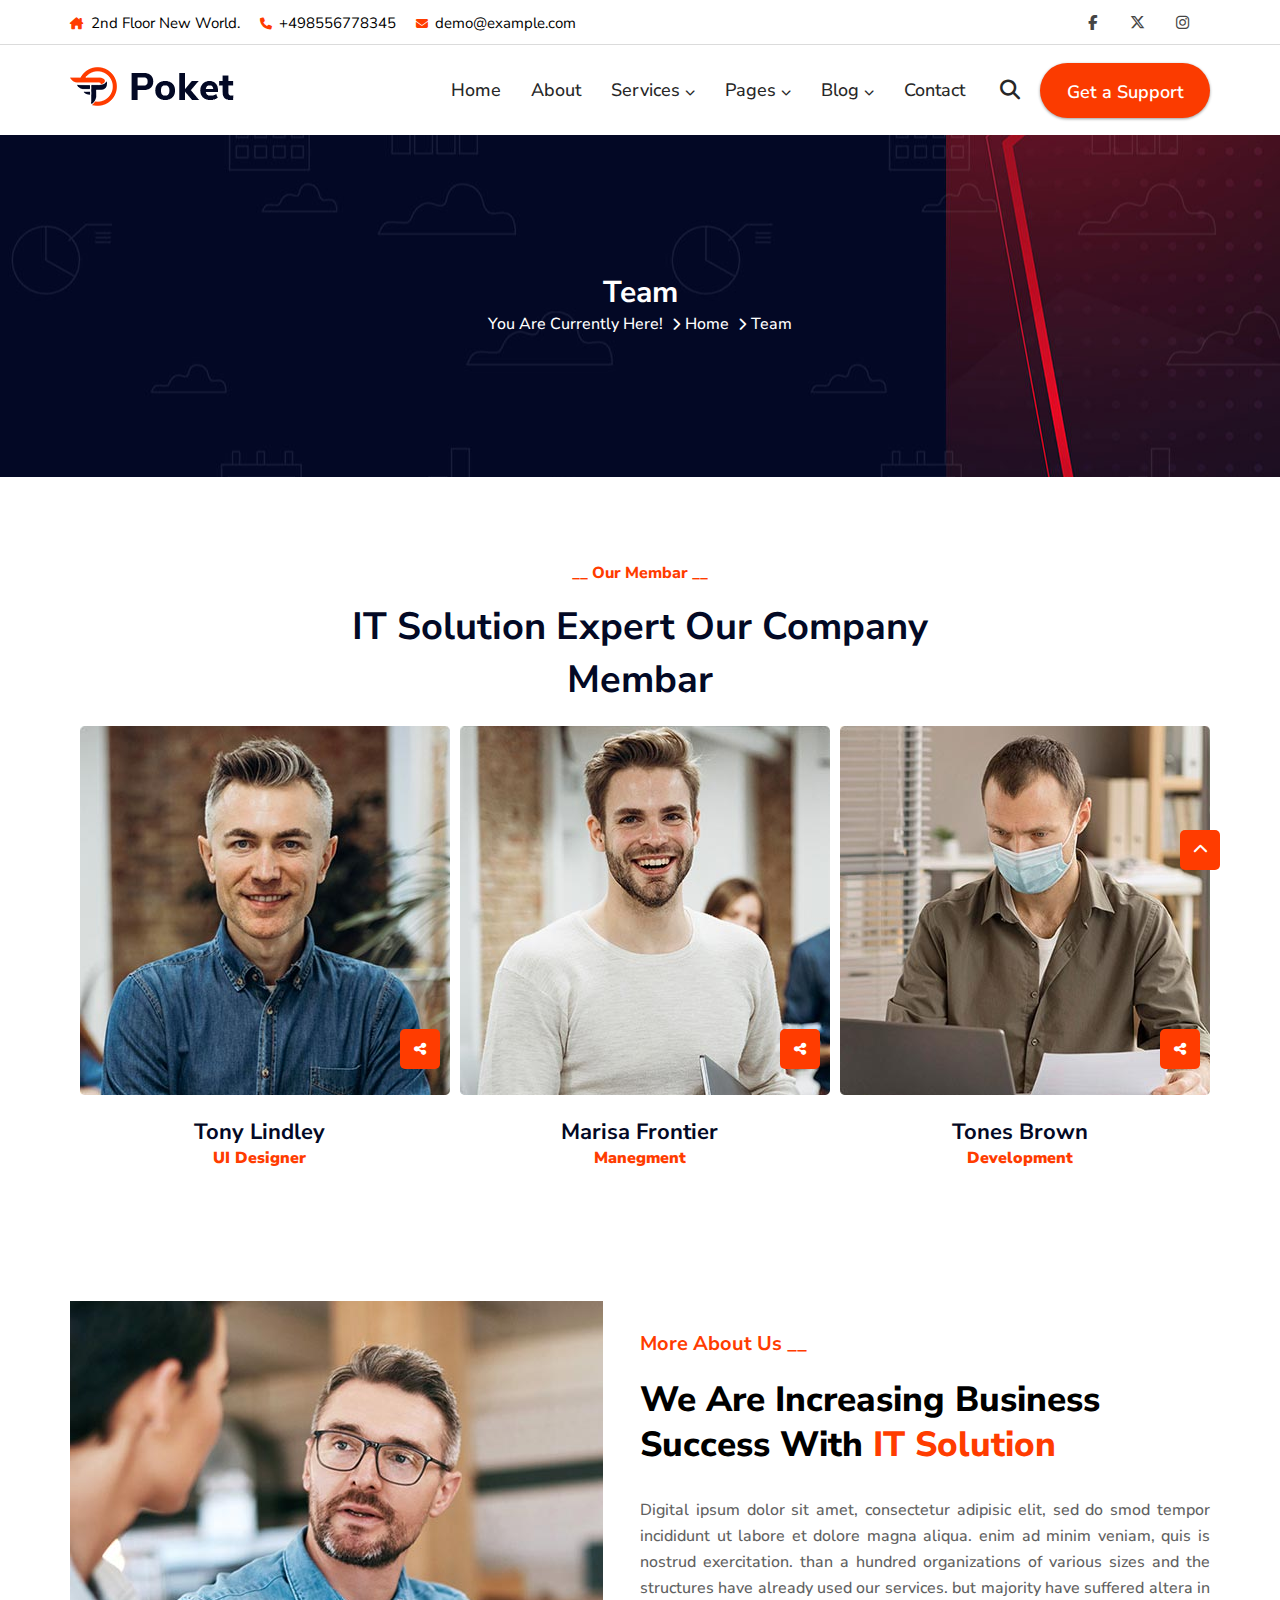
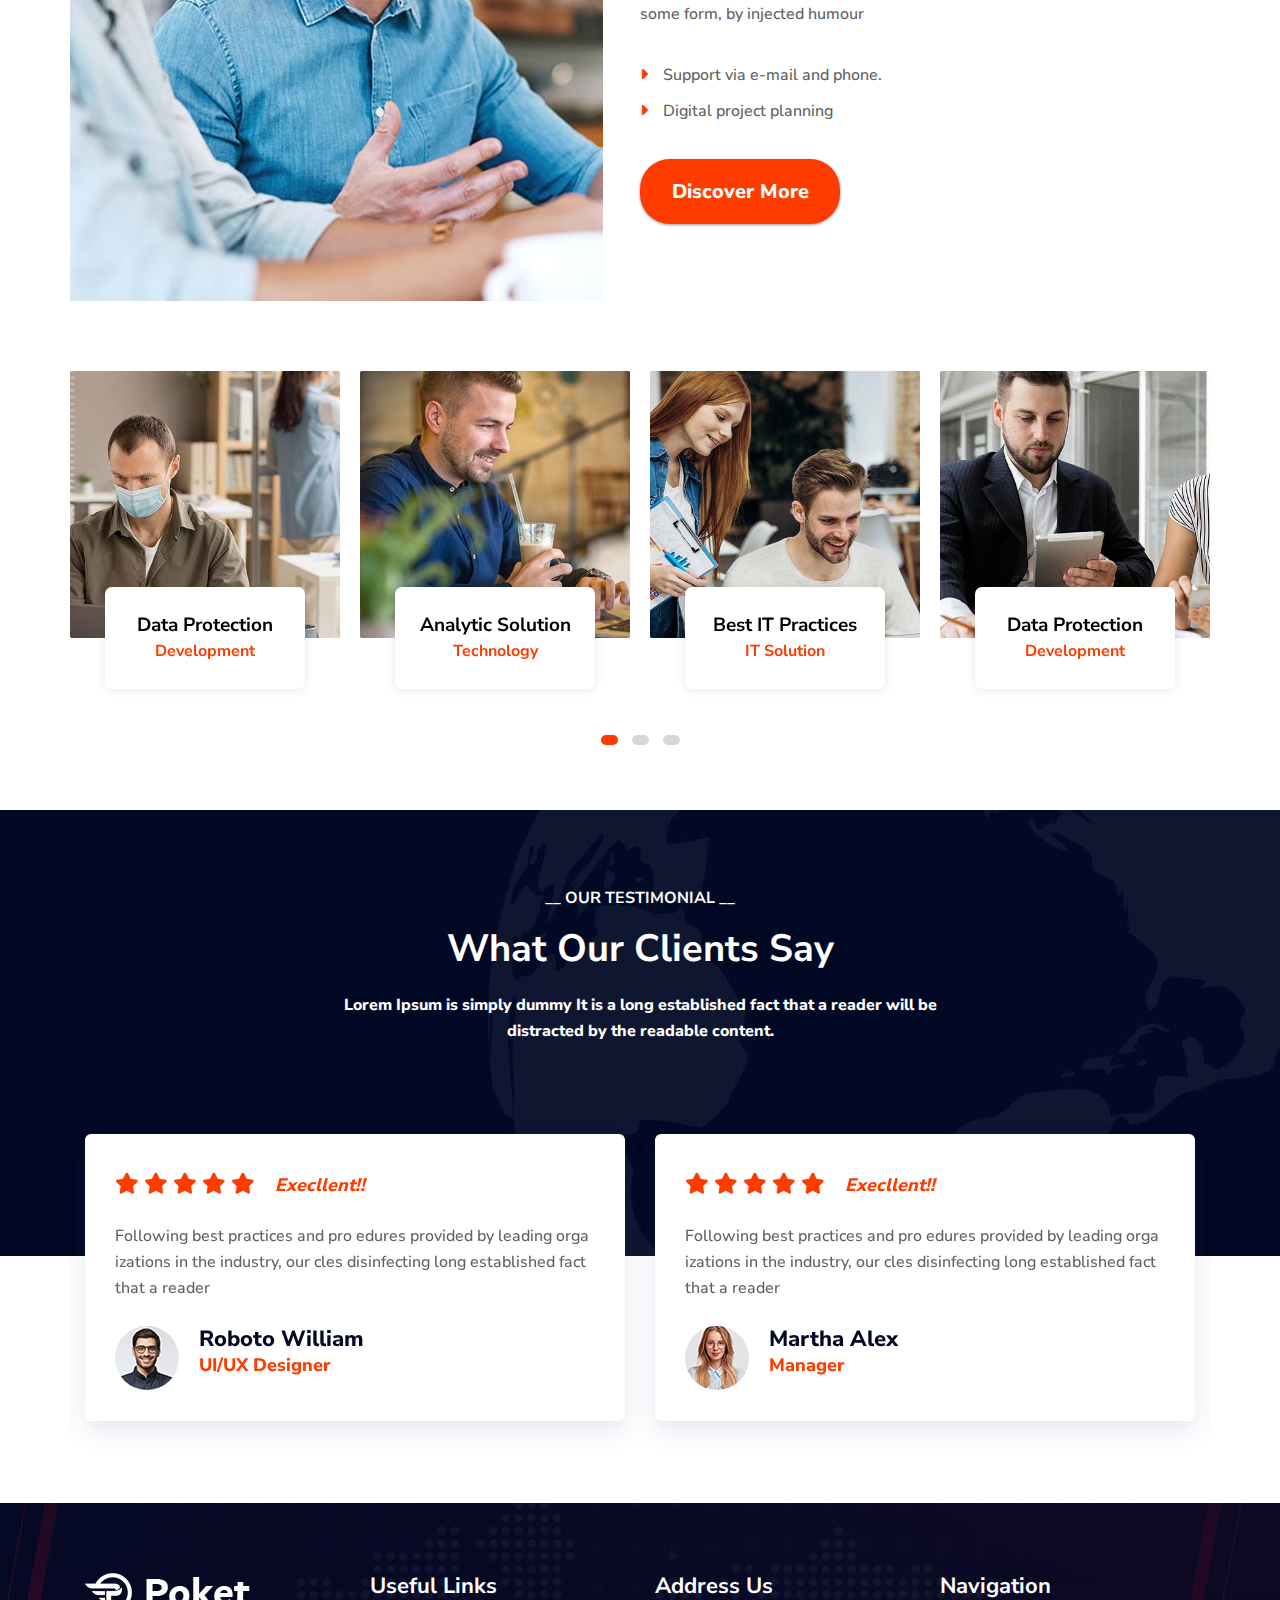
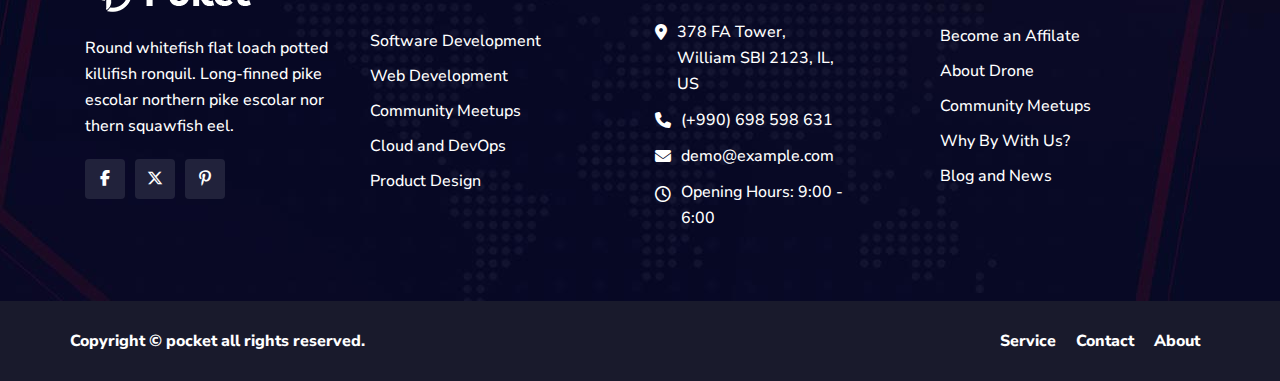
<file: pages_team.html>
<!DOCTYPE html>
<html lang="en">

<head>
    <meta charset="UTF-8">
    <meta name="viewport" content="width=device-width, initial-scale=1.0">
    <title>About-Poket</title>

    <link rel="stylesheet" href="css/animate.min.css">

    <!-- owl-carousel css file -->
    <link rel="stylesheet" href="css/owl.carousel.min.css">
    <link rel="stylesheet" href="css/owl.theme.default.min.css">


    <!-- font awesome -->
    <link rel="stylesheet" href="css/all.min.css">

    <!-- line awesome -->
    <!-- <link rel="stylesheet" href="css/line-awesome.min.css">     -->

    <!-- theme stylesheet -->
    <link rel="stylesheet" href="style.css">
</head>

<body>

    <!--Start Header -->
    <header>
        <div>
            <!-- top header -->
            <div class="top_header">
                <div class="container flex justify-between align-center justify-between">
                    <div class="left_header flex">
                        <div class="left-header-content">
                            <i class="fa-solid fa-house-chimney left-icon"></i>
                            <span>2nd Floor New World.</span>
                        </div>
                        <div class="left-header-content">
                            <i class="fa-solid fa-phone left-icon"></i>
                            <span>+498556778345</span>
                        </div>
                        <div class="left-header-content">
                            <i class="fa-solid fa-envelope left-icon"></i>
                            <span>demo@example.com</span>
                        </div>
                    </div>

                    <div class="right_header flex">
                        <div>
                            <a href="https://www.facebook.com/"><i class="fa-brands fa-facebook-f right-icon"></i></a>
                        </div>
                        <div>
                            <a href="https://x.com/"><i class="fa-brands fa-x-twitter right-icon"></i></a>
                        </div>
                        <div>
                            <a href="https://www.instagram.com/"><i class="fa-brands fa-instagram right-icon"></i></a>
                        </div>
                    </div>
                </div>
            </div>

            <!-- logo header -->
            <div class="sticky">
                <div class="logo_header container flex justify-center align-center justify-between">
                    <div class="logo_white">
                        <a href="index.html"><img src="images/asset 1.png" alt=""></a>
                    </div>
                    <div class="logo">
                        <a href="index.html"><img src="images/asset 0.png" alt=""></a>
                    </div>

                    <nav>
                        <ul class="main_menu flex">
                            <li><a href="index.html">Home</a></li>
                            <li><a href="about.html">About</a></li>
                            <li class="mega">
                                <a href="service.html">Services<i class="fa-solid fa-chevron-down arrow-icon"></i></a>
                                <div class="mega_menu flex justify-between">
                                    <div class="single_menu">
                                        <ul>
                                            <li><a href="#">Managed IT Services</a></li>
                                            <li><a href="#">Cloud Computing Services</a></li>
                                            <li><a href="#">Network Management</a></li>
                                            <li><a href="#">Cybersecurity Services</a></li>
                                            <li><a href="#">Software Development</a></li>
                                            <li><a href="#">IT Consulting</a></li>
                                        </ul>
                                    </div>

                                    <div class="single_menu">
                                        <ul>
                                            <li><a href="#">Blockchain Technology</a></li>
                                            <li><a href="#">Artificial Intelligence(AI)</a></li>
                                            <li><a href="#">Machine Learning (ML)</a></li>
                                            <li><a href="#">Big Data Analytics</a></li>
                                            <li><a href="#">Internet of Things (IoT)</a></li>
                                            <li><a href="#">Edge Computing Services</a></li>
                                        </ul>
                                    </div>

                                    <div class="single_menu">
                                        <ul>
                                            <li><a href="#">Search Engine Optimization</a></li>
                                            <li><a href="#">Social Media Marketing</a></li>
                                            <li><a href="#">Content Marketing</a></li>
                                            <li><a href="#">Virtualization Technology</a></li>
                                            <li><a href="#">Web Technology</a></li>
                                            <li><a href="#">Mobile Technology </a></li>
                                        </ul>
                                    </div>

                                    <div class="single_menu">
                                        <ul>
                                            <li><a href="#">Data Science and Analytics</a></li>
                                            <li><a href="#">Network Security Technology</a></li>
                                            <li><a href="#">Microservices Architecture</a></li>
                                            <li><a href="#">Geographic Information Systems</a></li>
                                            <li><a href="#">Server Management Technology</a></li>
                                            <li><a href="#">Robotics Technology</a></li>
                                        </ul>
                                    </div>

                                </div>
                            </li>
                            <li>
                                <a href="#">Pages<i class="fa-solid fa-chevron-down arrow-icon"></i></a>
                                <ul class="sub_menu">
                                    <li>
                                        <a href="#">Portfolio<i class="fa-solid fa-chevron-down arrow_icon"></i></a>
                                        <ul class="peta_menu">
                                            <li><a href="#">Portfolio Grid</a></li>
                                            <li><a href="#">Portfolio 3Column</a></li>
                                            <li><a href="#">Portfolio 4Column</a></li>
                                            <li><a href="#">Portfolio 3Column</a></li>
                                            <li><a href="#">Portfolio 4Column</a></li>
                                        </ul>
                                    </li>
                                    <li><a href="#">Our Clients</a></li>
                                    <li><a href="#">Pricing</a></li>
                                    <li><a href="pages_team.html">Team</a></li>
                                    <li><a href="#">Faq page</a></li>
                                    <li><a href="#">Single Service</a></li>
                                </ul>
                            </li>
                            <li>
                                <a href="#">Blog<i class="fa-solid fa-chevron-down arrow-icon"></i></a>
                                <ul class="sub_menu">
                                    <li><a href="blog.html">Blog grid</a></li>
                                    <li><a href="#">Blog Left Sidebar</a></li>
                                    <li><a href="#">Blog Right Sidebar</a></li>

                                </ul>
                            </li>
                            <li><a href="contact.html">Contact</a></li>
                        </ul>
                    </nav>

                    <div>
                        <a href="#"><i class="fa-solid fa-magnifying-glass search-icon"></i></a>
                    </div>

                    <div class="support-btn">
                        <a href="#">Get a Support</a>
                    </div>

                </div>
            </div>
        </div>
    </header>
    <!--End Header -->

    <!-- Start main -->
    <main>
        <!-- banner start -->
        <div class="breadcrumb_area">
            <div class="container">
                <div class="about_banner">
                    <h2>Team</h2>
                    <div class="flex breadcrumb_menu">
                        <li>You Are Currently Here! <i class="fa-solid fa-chevron-right"></i></li>
                        <li><a href="index.html">Home <i class="fa-solid fa-chevron-right"></i></a></li>
                        <li><a href="pages_team.html">Team</a></li>
                    </div>
                </div>
            </div>
        </div>
        <!-- banner end -->

          <!-- Our member section -->
          <div class="container spacerY">
            <div class="members">
                <h4 class="our_member">__ Our Membar __</h4>
                <h3 class="member_heading">IT Solution Expert Our Company <br>Membar</h3>

                <div class="members_row flex">

                    <div class="single_member">
                        <div class="member_img">
                            <img src="images/asset 3.jpeg" alt="">
                            <a href="#"><i class="fa-solid fa-share-nodes share_icon"></i></a>
                        </div>
                        <div class="member_info">
                            <h5>Tony Lindley</h5>
                            <span>UI Designer</span>
                        </div>
                    </div>

                    <div class="single_member">
                        <div class="member_img">
                            <img src="images/asset 4.jpeg" alt="">
                            <a href="#"><i class="fa-solid fa-share-nodes share_icon"></i></a>
                        </div>
                        <div class="member_info">
                            <h5>Marisa Frontier</h5>
                            <span>Manegment</span>
                        </div>
                    </div>

                    <div class="single_member">
                        <div class="member_img">
                            <img src="images/asset 5.jpeg" alt="">
                            <a href="#"><i class="fa-solid fa-share-nodes share_icon"></i></a>
                        </div>
                        <div class="member_info">
                            <h5>Tones Brown</h5>
                            <span>Development</span>
                        </div>
                    </div>

                </div>

            </div>
        </div>

           <!-- More about row -->
           <div class="container spacerY">
            <div class="about_row flex">
                <div class="about_img">
                    <img src="images/asset 2.jpeg" alt="">
                </div>
                <div class="about_txt">
                    <h3 class="about_line">More About Us __</h3>
                    <h2 class="about_head">We Are Increasing Business Success With <span>IT Solution</span></h2>
                    <p class="about_pera">Digital ipsum dolor sit amet, consectetur adipisic elit, sed do smod tempor
                        incididunt ut labore et dolore magna aliqua. enim ad minim veniam, quis is nostrud exercitation.
                        than a hundred organizations of various sizes and the structures have already used our services.
                        but majority have suffered altera in some form, by injected humour</p>
                    <p class="sub_points"><i class="fa-solid fa-caret-right"></i>Support via e-mail and phone.</p>
                    <p class="sub_points"><i class="fa-solid fa-caret-right"></i>Digital project planning</p>
                    <a href="index.html" class="discover_btn">Discover More</a>
                </div>
            </div>
        </div>

          <!--technology slider -->
          <div class="container">
            <div class="owl-carousel owl-theme" id="tech_slider">
                <div class="img_item">
                    <img src="images/asset 13.jpeg" alt="">
                    <div class="slide_layer"></div>
                    <div class="slider_txt">
                        <h3>Data Protection</h3>
                        <h4>Development</h4>
                    </div>
                </div>

                <div class="img_item">
                    <img src="images/asset 10.jpeg" alt="">
                    <div class="slide_layer"></div>
                    <div class="slider_txt">
                        <h3>Analytic Solution</h3>
                        <h4>Technology</h4>
                    </div>
                </div>

                <div class="img_item">
                    <img src="images/asset 11.jpeg" alt="">
                    <div class="slide_layer"></div>
                    <div class="slider_txt">
                        <h3>Best IT Practices</h3>
                        <h4>IT Solution</h4>
                    </div>
                </div>

                <div class="img_item">
                    <img src="images/asset 12.jpeg" alt="">
                    <div class="slide_layer"></div>
                    <div class="slider_txt">
                        <h3>Data Protection</h3>
                        <h4>Development</h4>
                    </div>
                </div>

                <div class="img_item">
                    <img src="images/asset 13.jpeg" alt="">
                    <div class="slide_layer"></div>
                    <div class="slider_txt">
                        <h3>Data Protection</h3>
                        <h4>Development</h4>
                    </div>
                </div>

                <div class="img_item">
                    <img src="images/asset 10.jpeg" alt="">
                    <div class="slide_layer"></div>
                    <div class="slider_txt">
                        <h3>Analytic Solution</h3>
                        <h4>Technology</h4>
                    </div>
                </div>

                <div class="img_item">
                    <img src="images/asset 11.jpeg" alt="">
                    <div class="slide_layer"></div>
                    <div class="slider_txt">
                        <h3>Best IT Practices</h3>
                        <h4>IT Solution</h4>
                    </div>
                </div>

                <div class="img_item">
                    <img src="images/asset 12.jpeg" alt="">
                    <div class="slide_layer"></div>
                    <div class="slider_txt">
                        <h3>Data Protection</h3>
                        <h4>Development</h4>
                    </div>
                </div>
                <div class="img_item">
                    <img src="images/asset 13.jpeg" alt="">
                    <div class="slide_layer"></div>
                    <div class="slider_txt">
                        <h3>Data Protection</h3>
                        <h4>Development</h4>
                    </div>
                </div>

                <div class="img_item">
                    <img src="images/asset 10.jpeg" alt="">
                    <div class="slide_layer"></div>
                    <div class="slider_txt">
                        <h3>Analytic Solution</h3>
                        <h4>Technology</h4>
                    </div>
                </div>

                <div class="img_item">
                    <img src="images/asset 11.jpeg" alt="">
                    <div class="slide_layer"></div>
                    <div class="slider_txt">
                        <h3>Best IT Practices</h3>
                        <h4>IT Solution</h4>
                    </div>
                </div>

                <div class="img_item">
                    <img src="images/asset 12.jpeg" alt="">
                    <div class="slide_layer"></div>
                    <div class="slider_txt">
                        <h3>Data Protection</h3>
                        <h4>Development</h4>
                    </div>
                </div>
            </div>
        </div>
 
        <br>
        <br>


        <!-- our testinomial -->
        <div class="test_silde">
            <div class="container">
                <div class="test_content">
                    <h3>__ OUR TESTIMONIAL __</h3>
                    <h2>What Our Clients Say</h2>
                    <p>Lorem Ipsum is simply dummy It is a long established fact that a reader will be <br>distracted by
                        the readable content.</p>
                </div>


                <div class="owl-carousel owl-theme" id="test_slider">

                    <div class="box">
                        <div class="test_star_icon">
                            <i class="fa-solid fa-star"></i>
                            <i class="fa-solid fa-star"></i>
                            <i class="fa-solid fa-star"></i>
                            <i class="fa-solid fa-star"></i>
                            <i class="fa-solid fa-star"></i>
                            <span>Execllent!!</span>
                        </div>

                        <p class="test_pera">Following best practices and pro edures provided by leading orga izations
                            in the industry, our cles disinfecting long established fact that a reader</p>

                        <div class="test_name flex">
                            <div class="test_img">
                                <img src="images/asset 19.png" alt="">
                            </div>
                            <div class="img_name">
                                <h2>Roboto William</h2>
                                <span>UI/UX Designer</span>
                            </div>
                        </div>
                    </div>

                    <div class="box">
                        <div class="test_star_icon">
                            <i class="fa-solid fa-star"></i>
                            <i class="fa-solid fa-star"></i>
                            <i class="fa-solid fa-star"></i>
                            <i class="fa-solid fa-star"></i>
                            <i class="fa-solid fa-star"></i>
                            <span>Execllent!!</span>
                        </div>
                        <p class="test_pera">Following best practices and pro edures provided by leading orga izations
                            in the industry, our cles disinfecting long established fact that a reader</p>
                        <div class="test_name flex">
                            <div class="test_img">
                                <img src="images/asset 20.png" alt="">
                            </div>
                            <div class="img_name">
                                <h2>Martha Alex</h2>
                                <span>Manager</span>
                            </div>
                        </div>
                    </div>

                    <div class="box">
                        <div class="test_star_icon">
                            <i class="fa-solid fa-star"></i>
                            <i class="fa-solid fa-star"></i>
                            <i class="fa-solid fa-star"></i>
                            <i class="fa-solid fa-star"></i>
                            <i class="fa-solid fa-star"></i>
                            <span>Execllent!!</span>
                        </div>
                        <p class="test_pera">Following best practices and pro edures provided by leading orga izations
                            in the industry, our cles disinfecting long established fact that a reader</p>
                        <div class="test_name flex">
                            <div class="test_img">
                                <img src="images/asset 19.png" alt="">
                            </div>
                            <div class="img_name">
                                <h2>David Markers</h2>
                                <span>Co- Of Officer</span>
                            </div>
                        </div>
                    </div>

                    <div class="box">
                        <div class="test_star_icon">
                            <i class="fa-solid fa-star"></i>
                            <i class="fa-solid fa-star"></i>
                            <i class="fa-solid fa-star"></i>
                            <i class="fa-solid fa-star"></i>
                            <i class="fa-solid fa-star"></i>
                            <span>Execllent!!</span>
                        </div>
                        <p class="test_pera">Following best practices and pro edures provided by leading orga izations
                            in the industry, our cles disinfecting long established fact that a reader</p>
                        <div class="test_name flex">
                            <div class="test_img">
                                <img src="images/asset 20.png" alt="">
                            </div>
                            <div class="img_name">
                                <h2>Chicana males</h2>
                                <span>Marketing</span>
                            </div>
                        </div>
                    </div>
                </div>
            </div>
        </div>
            <br>
            <br>
   

    </main>
    <!-- End main -->


    <!-- Start Footer -->
    <footer>
        <div class="footer_sec spacerY">
            <div class="container flex justify-between">
                <div class="single_foot_content">
                    <div class="footer_logo">
                        <a href="index.html">
                            <img src="images/asset 1.png" alt="">
                        </a>
                    </div>

                    <div class="footer_pera">
                        <p>
                            Round whitefish flat loach potted killifish ronquil. Long-finned pike escolar northern pike
                            escolar nor thern squawfish eel.
                        </p>
                    </div>

                    <div class="flex">
                        <div class="footer_social">
                            <a href="#">
                                <i class="fa-brands fa-facebook-f"></i>
                            </a>
                        </div>

                        <div class="footer_social">
                            <a href="#">
                                <i class="fa-brands fa-x-twitter"></i>
                            </a>
                        </div>

                        <div class="footer_social">
                            <a href="#">
                                <i class="fa-brands fa-pinterest-p"></i>
                            </a>
                        </div>
                    </div>
                </div>

                <div class="single_foot_content">
                    <div class="footer_link_section">
                        <div class="link_title">
                            <h3>Useful Links</h3>
                        </div>
                        <ul class="footer_links">
                            <li><a href="#">Software Development</a></li>
                            <li><a href="#">Web Development</a></li>
                            <li><a href="#">Community Meetups</a></li>
                            <li><a href="#">Cloud and DevOps</a></li>
                            <li><a href="#">Product Design</a></li>
                        </ul>
                    </div>
                </div>


                <div class="single_foot_content">
                    <div class="address_details">
                        <div class="address_title">
                            <h3>Address Us</h3>
                        </div>

                        <div class="footer_address flex">
                            <i class="fa-solid fa-location-dot"></i>
                            <p>378 FA Tower, William SBI 2123, IL, US</p>
                        </div>

                        <div class="footer_phone flex">
                            <i class="fa-solid fa-phone"></i>
                            <span>(+990) 698 598 631</span>
                        </div>

                        <div class="footer_email flex">
                            <i class="fa-solid fa-envelope"></i>
                            <span>demo@example.com</span>
                        </div>

                        <div class="footer_time flex">
                            <i class="fa-regular fa-clock"></i>
                            <span>Opening Hours: 9:00 - 6:00</span>
                        </div>
                    </div>
                </div>

                <div class="single_foot_content">
                    <div class="footer_navigation">
                        <div class="nav_title">
                            <h3>Navigation</h3>
                        </div>
                        <ul class="navs">
                            <li><a href="#">Become an Affilate</a></li>
                            <li><a href="#">About Drone</a></li>
                            <li><a href="#">Community Meetups</a></li>
                            <li><a href="#">Why By With Us?</a></li>
                            <li><a href="#">Blog and News</a></li>
                        </ul>
                    </div>
                </div>
            </div>
        </div>

        <!-- Last footer section -->

        <div class="last_footer">
            <div class="container flex justify-between">
                <div class="left_footer_txt">
                    <span>Copyright © pocket all rights reserved.</span>
                </div>

                <div class="right_footer_txt">
                    <ul class="footer_menu flex">
                        <li><a href="#">Service</a></li>
                        <li><a href="#">Contact</a></li>
                        <li><a href="#">About</a></li>
                    </ul>
                </div>
            </div>
        </div>

        <a href="#" id="scrollTop">
            <i class="fa-solid fa-chevron-up"></i>
        </a>
    </footer>
    <!-- End Footer -->

    <script src="js/jquery-3.7.1.min.js"></script>
    <script src="js/owl.carousel.min.js"></script>
    <script src="js/script.js"></script>
</body>
</html>
</file>
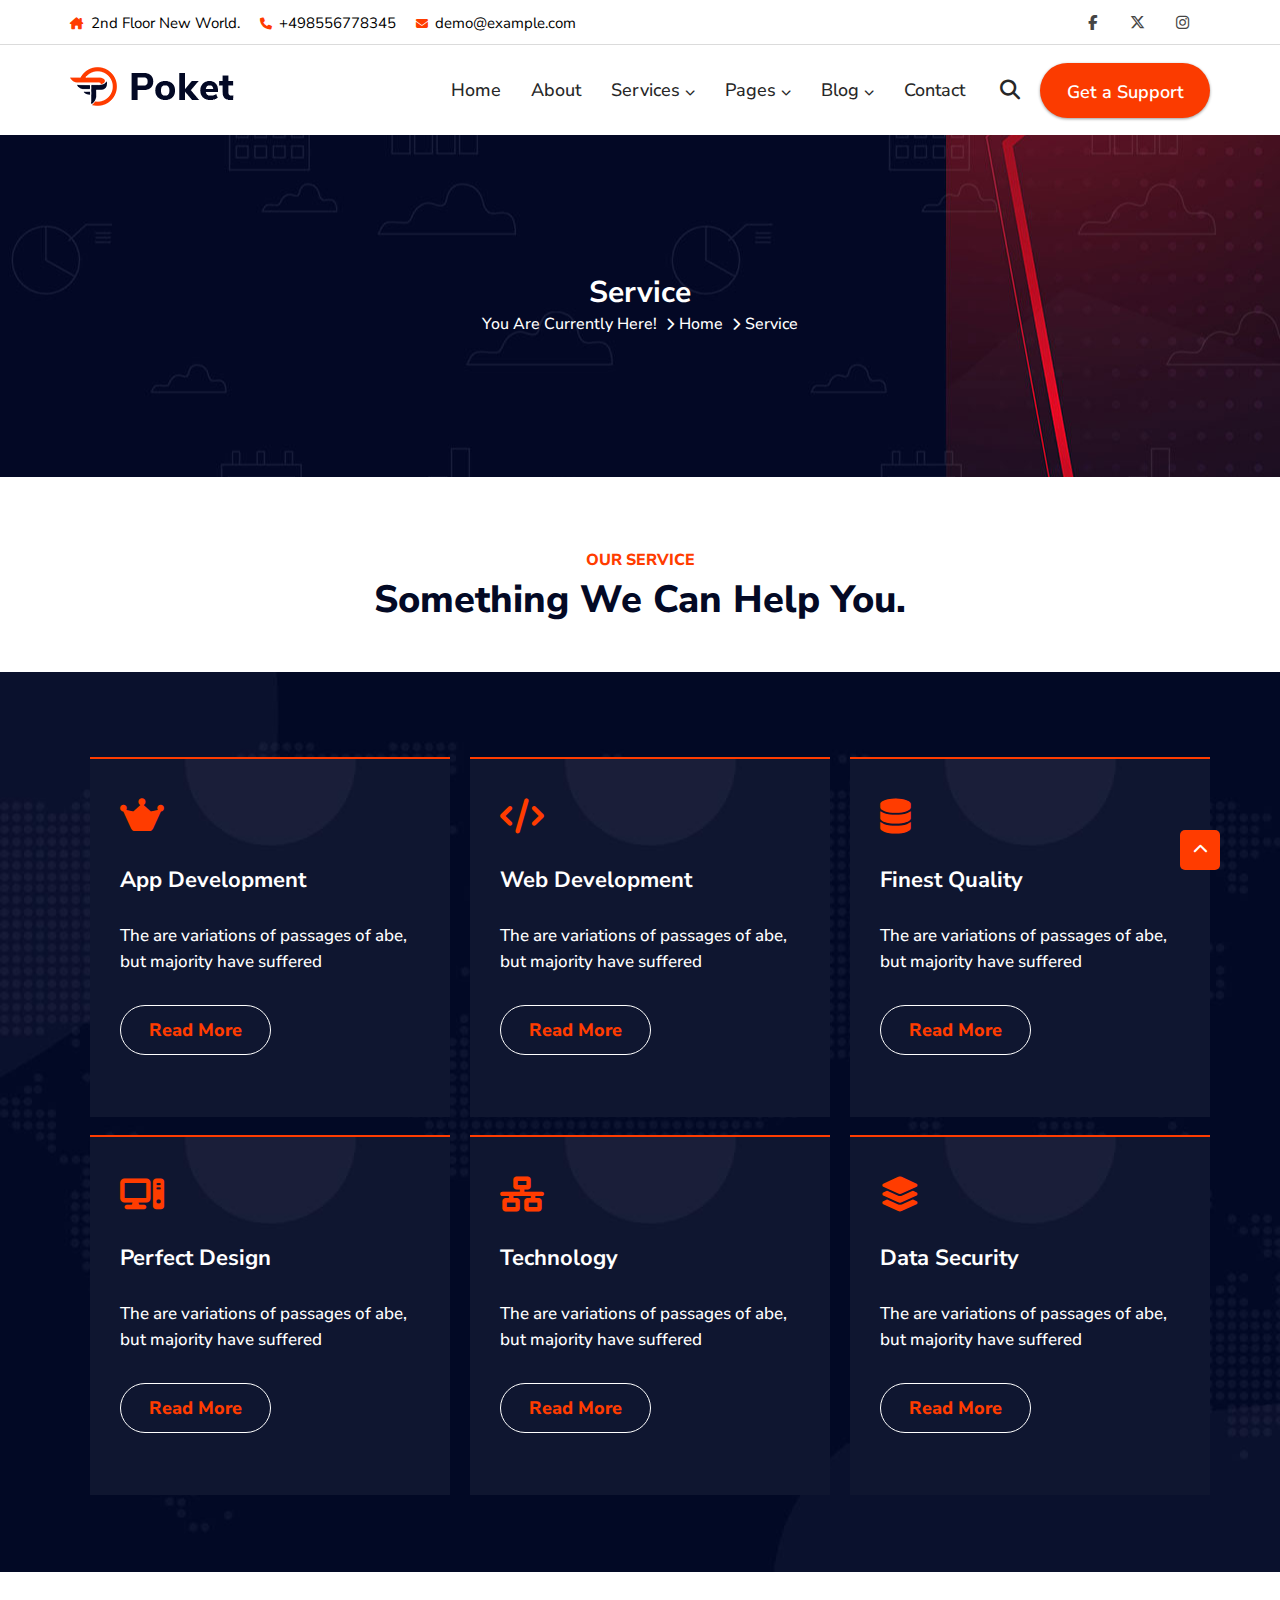
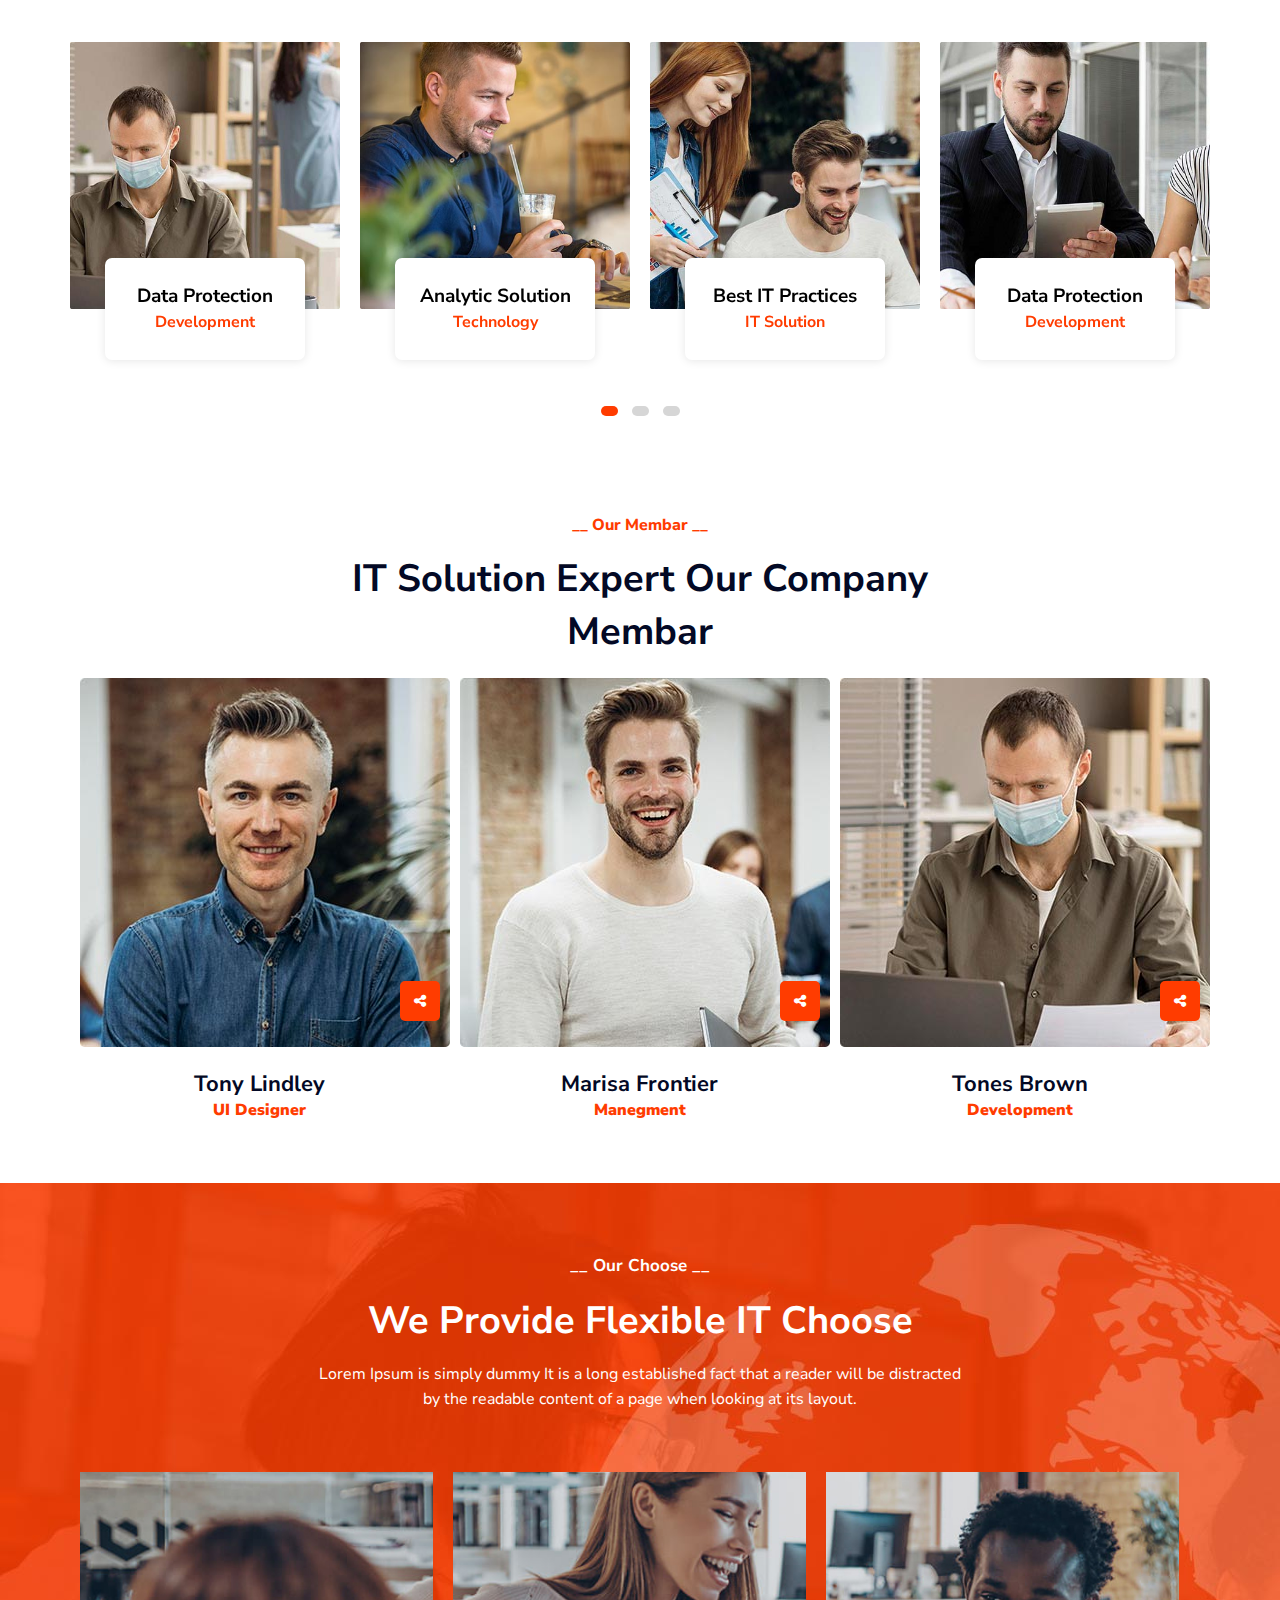
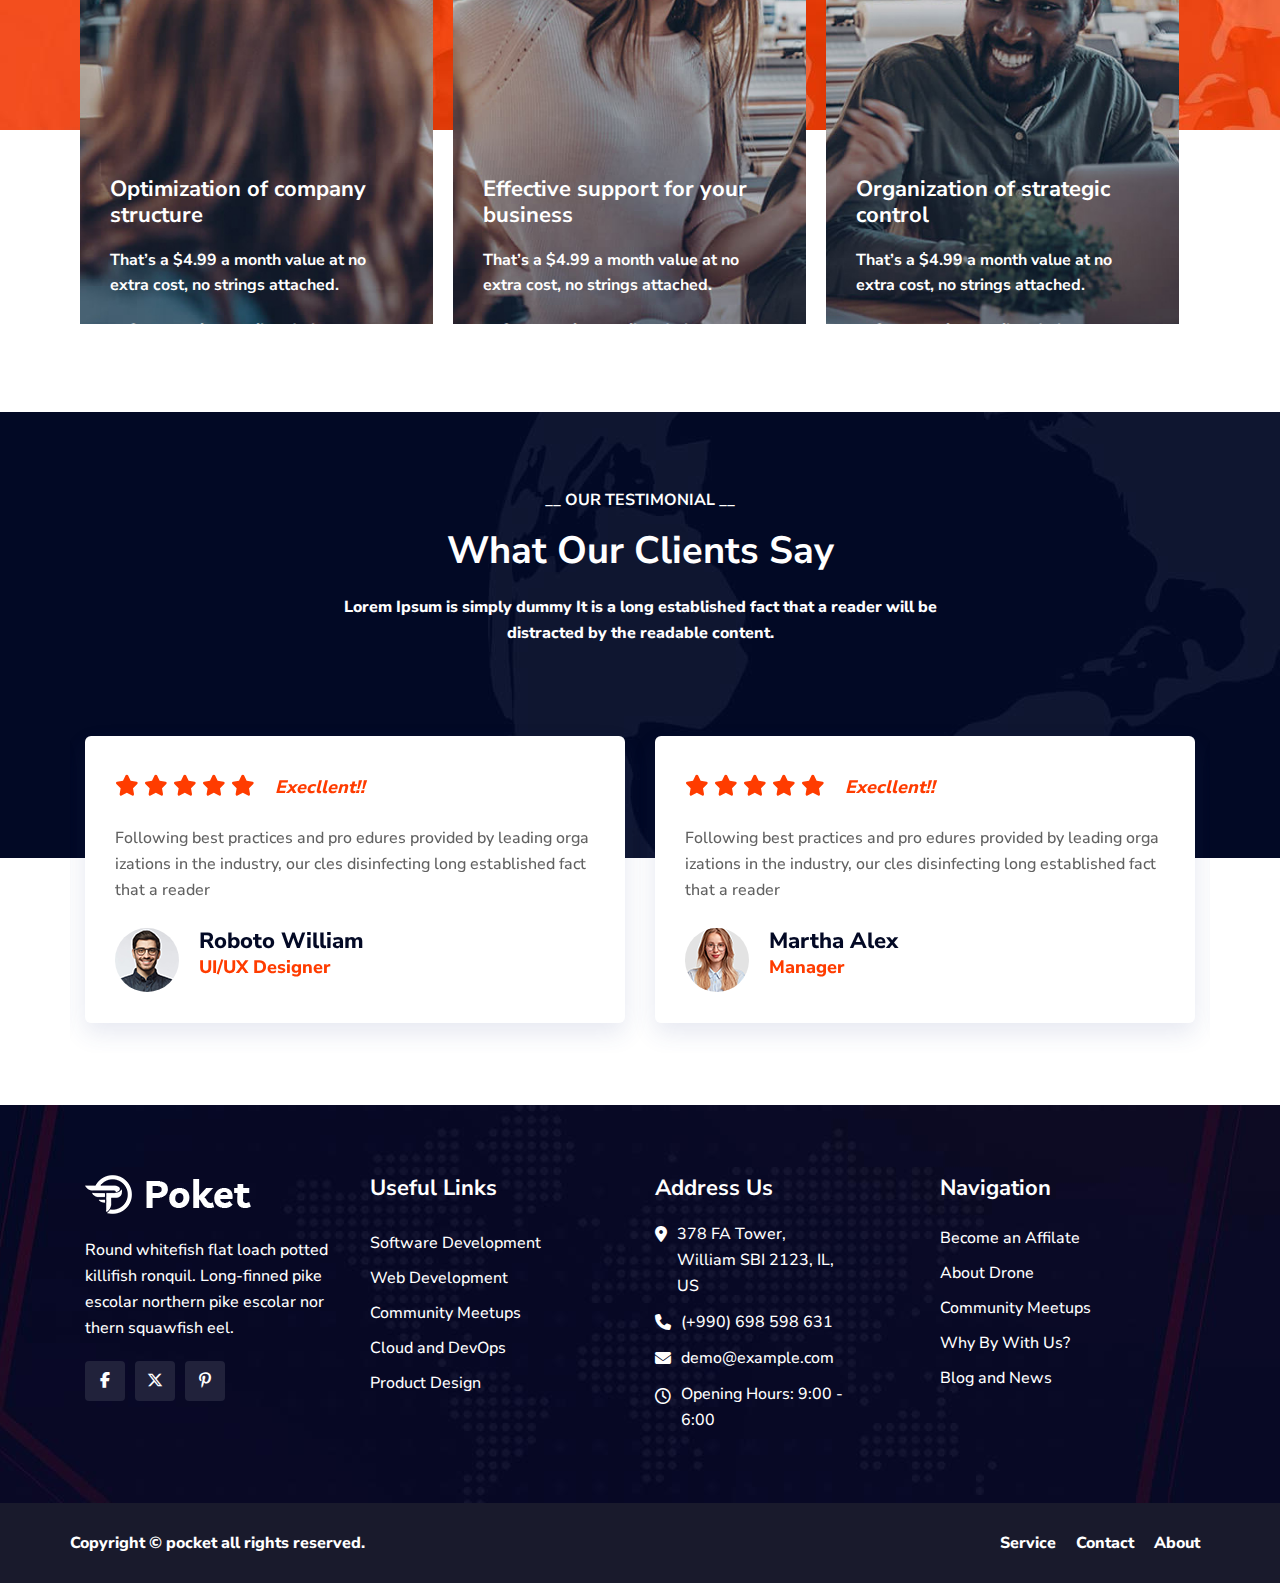
<file: service.html>
<!DOCTYPE html>
<html lang="en">

<head>
    <meta charset="UTF-8">
    <meta name="viewport" content="width=device-width, initial-scale=1.0">
    <title>About-Poket</title>

    <link rel="stylesheet" href="css/animate.min.css">

    <!-- owl-carousel css file -->
    <link rel="stylesheet" href="css/owl.carousel.min.css">
    <link rel="stylesheet" href="css/owl.theme.default.min.css">


    <!-- font awesome -->
    <link rel="stylesheet" href="css/all.min.css">

    <!-- line awesome -->
    <!-- <link rel="stylesheet" href="css/line-awesome.min.css">     -->

    <!-- theme stylesheet -->
    <link rel="stylesheet" href="css/style.css">
</head>

<body>

    <!--Start Header -->
    <header>
        <div>
            <!-- top header -->
            <div class="top_header">
                <div class="container flex justify-between align-center justify-between">
                    <div class="left_header flex">
                        <div class="left-header-content">
                            <i class="fa-solid fa-house-chimney left-icon"></i>
                            <span>2nd Floor New World.</span>
                        </div>
                        <div class="left-header-content">
                            <i class="fa-solid fa-phone left-icon"></i>
                            <span>+498556778345</span>
                        </div>
                        <div class="left-header-content">
                            <i class="fa-solid fa-envelope left-icon"></i>
                            <span>demo@example.com</span>
                        </div>
                    </div>

                    <div class="right_header flex">
                        <div>
                            <a href="https://www.facebook.com/"><i class="fa-brands fa-facebook-f right-icon"></i></a>
                        </div>
                        <div>
                            <a href="https://x.com/"><i class="fa-brands fa-x-twitter right-icon"></i></a>
                        </div>
                        <div>
                            <a href="https://www.instagram.com/"><i class="fa-brands fa-instagram right-icon"></i></a>
                        </div>
                    </div>
                </div>
            </div>

            <!-- logo header -->
            <div class="sticky">
                <div class="logo_header container flex justify-center align-center justify-between">
                    <div class="logo_white">
                        <a href="index.html"><img src="images/asset 1.png" alt=""></a>
                    </div>
                    <div class="logo">
                        <a href="index.html"><img src="images/asset 0.png" alt=""></a>
                    </div>

                    <nav>
                        <ul class="main_menu flex">
                            <li><a href="index.html">Home</a></li>
                            <li><a href="about.html">About</a></li>
                            <li class="mega">
                                <a href="service.html">Services<i class="fa-solid fa-chevron-down arrow-icon"></i></a>
                                <div class="mega_menu flex justify-between">
                                    <div class="single_menu">
                                        <ul>
                                            <li><a href="#">Managed IT Services</a></li>
                                            <li><a href="#">Cloud Computing Services</a></li>
                                            <li><a href="#">Network Management</a></li>
                                            <li><a href="#">Cybersecurity Services</a></li>
                                            <li><a href="#">Software Development</a></li>
                                            <li><a href="#">IT Consulting</a></li>
                                        </ul>
                                    </div>

                                    <div class="single_menu">
                                        <ul>
                                            <li><a href="#">Blockchain Technology</a></li>
                                            <li><a href="#">Artificial Intelligence(AI)</a></li>
                                            <li><a href="#">Machine Learning (ML)</a></li>
                                            <li><a href="#">Big Data Analytics</a></li>
                                            <li><a href="#">Internet of Things (IoT)</a></li>
                                            <li><a href="#">Edge Computing Services</a></li>
                                        </ul>
                                    </div>

                                    <div class="single_menu">
                                        <ul>
                                            <li><a href="#">Search Engine Optimization</a></li>
                                            <li><a href="#">Social Media Marketing</a></li>
                                            <li><a href="#">Content Marketing</a></li>
                                            <li><a href="#">Virtualization Technology</a></li>
                                            <li><a href="#">Web Technology</a></li>
                                            <li><a href="#">Mobile Technology </a></li>
                                        </ul>
                                    </div>

                                    <div class="single_menu">
                                        <ul>
                                            <li><a href="#">Data Science and Analytics</a></li>
                                            <li><a href="#">Network Security Technology</a></li>
                                            <li><a href="#">Microservices Architecture</a></li>
                                            <li><a href="#">Geographic Information Systems</a></li>
                                            <li><a href="#">Server Management Technology</a></li>
                                            <li><a href="#">Robotics Technology</a></li>
                                        </ul>
                                    </div>



                                </div>
                            </li>
                            <li>
                                <a href="#">Pages<i class="fa-solid fa-chevron-down arrow-icon"></i></a>
                                <ul class="sub_menu">
                                    <li>
                                        <a href="#">Portfolio<i class="fa-solid fa-chevron-down arrow_icon"></i></a>
                                        <ul class="peta_menu">
                                            <li><a href="#">Portfolio Grid</a></li>
                                            <li><a href="#">Portfolio 3Column</a></li>
                                            <li><a href="#">Portfolio 4Column</a></li>
                                            <li><a href="#">Portfolio 3Column</a></li>
                                            <li><a href="#">Portfolio 4Column</a></li>
                                        </ul>
                                    </li>
                                    <li><a href="#">Our Clients</a></li>
                                    <li><a href="#">Pricing</a></li>
                                    <li><a href="pages_team.html">Team</a></li>
                                    <li><a href="#">Faq page</a></li>
                                    <li><a href="#">Single Service</a></li>
                                </ul>
                            </li>
                            <li>
                                <a href="#">Blog<i class="fa-solid fa-chevron-down arrow-icon"></i></a>
                                <ul class="sub_menu">
                                    <li><a href="blog.html">Blog grid</a></li>
                                    <li><a href="#">Blog Left Sidebar</a></li>
                                    <li><a href="#">Blog Right Sidebar</a></li>

                                </ul>
                            </li>
                            <li><a href="contact.html">Contact</a></li>
                        </ul>
                    </nav>

                    <div>
                        <a href="#"><i class="fa-solid fa-magnifying-glass search-icon"></i></a>
                    </div>

                    <div class="support-btn">
                        <a href="#">Get a Support</a>
                    </div>

                </div>
            </div>
        </div>
    </header>
    <!--End Header -->

    <!-- Start main -->
    <main>
        <!-- banner start -->
        <div class="breadcrumb_area">
            <div class="container">
                <div class="about_banner">
                    <h2>Service</h2>
                    <div class="flex breadcrumb_menu">
                        <li>You Are Currently Here! <i class="fa-solid fa-chevron-right"></i></li>
                        <li><a href="index.html">Home <i class="fa-solid fa-chevron-right"></i></a></li>
                        <li><a href="service.html">Service</a></li>
                    </div>
                </div>
            </div>
        </div>
        <!-- banner end -->

        <!-- Service section start -->
        <div class="spacerY">
            <div class="service_head">
                <h4 class="our_service">OUR SERVICE</h4>
                <h3 class="service_heading">Something We Can Help You.</h3>
            </div>
            <br>
            <!-- Our service section -->
            <div class="services">
                <div class="container flex">
                    <div class="single_service">
                        <img src="images/asset 28.jpeg" alt="">
                        <div class="single_service_txt">
                            <div class="single_content">
                                <i class="fa-solid fa-web-awesome"></i>
                                <h3>App Development</h3>
                                <p>The are variations of passages of abe, but majority have suffered</p>
                                <a href="#" class="read_more_btn">Read More</a>
                            </div>
                            <div class="services_layer eff"></div>
                        </div>
                    </div>


                    <div class="single_service">
                        <img src="images/asset 28.jpeg" alt="">
                        <div class="single_service_txt">
                            <div class="single_content">
                                <i class="fa-solid fa-code"></i>
                                <h3>Web Development</h3>
                                <p>The are variations of passages of abe, but majority have suffered</p>
                                <a href="#" class="read_more_btn">Read More</a>
                            </div>
                            <div class="services_layer eff"></div>
                        </div>
                    </div>

                    <div class="single_service">
                        <img src="images/asset 28.jpeg" alt="">
                        <div class="single_service_txt">
                            <div class="single_content">
                                <i class="fa-solid fa-database"></i>
                                <h3>Finest Quality</h3>
                                <p>The are variations of passages of abe, but majority have suffered</p>
                                <a href="#" class="read_more_btn">Read More</a>
                            </div>
                            <div class="services_layer eff"></div>
                        </div>
                    </div>

                    <div class="single_service">
                        <img src="images/asset 28.jpeg" alt="">
                        <div class="single_service_txt">
                            <div class="single_content">
                                <i class="fa-solid fa-computer"></i>
                                <h3>Perfect Design</h3>
                                <p>The are variations of passages of abe, but majority have suffered</p>
                                <a href="#" class="read_more_btn">Read More</a>
                            </div>
                            <div class="services_layer eff"></div>
                        </div>
                    </div>

                    <div class="single_service">
                        <img src="images/asset 28.jpeg" alt="">
                        <div class="single_service_txt">
                            <div class="single_content">
                                <i class="fa-solid fa-network-wired"></i>
                                <h3>Technology</h3>
                                <p>The are variations of passages of abe, but majority have suffered</p>
                                <a href="#" class="read_more_btn">Read More</a>
                            </div>
                            <div class="services_layer eff"></div>
                        </div>
                    </div>

                    <div class="single_service">
                        <img src="images/asset 28.jpeg" alt="">
                        <div class="single_service_txt">
                            <div class="single_content">
                                <i class="fa-solid fa-layer-group"></i>
                                <h3>Data Security</h3>
                                <p>The are variations of passages of abe, but majority have suffered</p>
                                <a href="#" class="read_more_btn">Read More</a>
                            </div>
                            <div class="services_layer eff"></div>
                        </div>
                    </div>
                </div>
            </div>
        </div>
        <!-- Service section end -->

          <!--technology slider -->
          <div class="container">
            <div class="owl-carousel owl-theme" id="tech_slider">
                <div class="img_item">
                    <img src="images/asset 13.jpeg" alt="">
                    <div class="slide_layer"></div>
                    <div class="slider_txt">
                        <h3>Data Protection</h3>
                        <h4>Development</h4>
                    </div>
                </div>

                <div class="img_item">
                    <img src="images/asset 10.jpeg" alt="">
                    <div class="slide_layer"></div>
                    <div class="slider_txt">
                        <h3>Analytic Solution</h3>
                        <h4>Technology</h4>
                    </div>
                </div>

                <div class="img_item">
                    <img src="images/asset 11.jpeg" alt="">
                    <div class="slide_layer"></div>
                    <div class="slider_txt">
                        <h3>Best IT Practices</h3>
                        <h4>IT Solution</h4>
                    </div>
                </div>

                <div class="img_item">
                    <img src="images/asset 12.jpeg" alt="">
                    <div class="slide_layer"></div>
                    <div class="slider_txt">
                        <h3>Data Protection</h3>
                        <h4>Development</h4>
                    </div>
                </div>

                <div class="img_item">
                    <img src="images/asset 13.jpeg" alt="">
                    <div class="slide_layer"></div>
                    <div class="slider_txt">
                        <h3>Data Protection</h3>
                        <h4>Development</h4>
                    </div>
                </div>

                <div class="img_item">
                    <img src="images/asset 10.jpeg" alt="">
                    <div class="slide_layer"></div>
                    <div class="slider_txt">
                        <h3>Analytic Solution</h3>
                        <h4>Technology</h4>
                    </div>
                </div>

                <div class="img_item">
                    <img src="images/asset 11.jpeg" alt="">
                    <div class="slide_layer"></div>
                    <div class="slider_txt">
                        <h3>Best IT Practices</h3>
                        <h4>IT Solution</h4>
                    </div>
                </div>

                <div class="img_item">
                    <img src="images/asset 12.jpeg" alt="">
                    <div class="slide_layer"></div>
                    <div class="slider_txt">
                        <h3>Data Protection</h3>
                        <h4>Development</h4>
                    </div>
                </div>
                <div class="img_item">
                    <img src="images/asset 13.jpeg" alt="">
                    <div class="slide_layer"></div>
                    <div class="slider_txt">
                        <h3>Data Protection</h3>
                        <h4>Development</h4>
                    </div>
                </div>

                <div class="img_item">
                    <img src="images/asset 10.jpeg" alt="">
                    <div class="slide_layer"></div>
                    <div class="slider_txt">
                        <h3>Analytic Solution</h3>
                        <h4>Technology</h4>
                    </div>
                </div>

                <div class="img_item">
                    <img src="images/asset 11.jpeg" alt="">
                    <div class="slide_layer"></div>
                    <div class="slider_txt">
                        <h3>Best IT Practices</h3>
                        <h4>IT Solution</h4>
                    </div>
                </div>

                <div class="img_item">
                    <img src="images/asset 12.jpeg" alt="">
                    <div class="slide_layer"></div>
                    <div class="slider_txt">
                        <h3>Data Protection</h3>
                        <h4>Development</h4>
                    </div>
                </div>
            </div>
        </div>
 
        <!-- Our member section -->
        <div class="container spacerY">
            <div class="members">
                <h4 class="our_member">__ Our Membar __</h4>
                <h3 class="member_heading">IT Solution Expert Our Company <br>Membar</h3>

                <div class="members_row flex">

                    <div class="single_member">
                        <div class="member_img">
                            <img src="images/asset 3.jpeg" alt="">
                            <a href="#"><i class="fa-solid fa-share-nodes share_icon"></i></a>
                        </div>
                        <div class="member_info">
                            <h5>Tony Lindley</h5>
                            <span>UI Designer</span>
                        </div>
                    </div>

                    <div class="single_member">
                        <div class="member_img">
                            <img src="images/asset 4.jpeg" alt="">
                            <a href="#"><i class="fa-solid fa-share-nodes share_icon"></i></a>
                        </div>
                        <div class="member_info">
                            <h5>Marisa Frontier</h5>
                            <span>Manegment</span>
                        </div>
                    </div>

                    <div class="single_member">
                        <div class="member_img">
                            <img src="images/asset 5.jpeg" alt="">
                            <a href="#"><i class="fa-solid fa-share-nodes share_icon"></i></a>
                        </div>
                        <div class="member_info">
                            <h5>Tones Brown</h5>
                            <span>Development</span>
                        </div>
                    </div>

                </div>

            </div>
        </div>

           <!-- reason to choose this company -->
           <div class="choose_it spacerY">
            <div class="container">
                <div>
                    <h3>__ Our Choose __</h3>
                    <h2>We Provide Flexible IT Choose</h2>
                    <p>Lorem Ipsum is simply dummy It is a long established fact that a reader will be distracted <br>
                        by the readable content of a page when looking at its layout.</p>
                </div>

                <div class="img_row flex">
                    <div class="single_it_img">
                        <img src="images/asset 6.jpeg" alt="">

                        <div class="img_on_txt">
                            <h3>Optimization of company structure</h3>
                            <p class="img_peratxt">That’s a $4.99 a month value at no extra cost, no strings attached.
                            </p>
                            <p class="img_subtxt"><i class="fa-solid fa-caret-right"></i>Support via e-mail and phone
                            </p>
                            <p class="img_subtxt"><i class="fa-solid fa-caret-right"></i>Digital project planning</p>
                        </div>
                    </div>
                    <div class="single_it_img">
                        <img src="images/asset 7.jpeg" alt="">
                        <div class="img_on_txt">
                            <h3>Effective support for your business</h3>
                            <p class="img_peratxt">That’s a $4.99 a month value at no extra cost, no strings attached.
                            </p>
                            <p class="img_subtxt"><i class="fa-solid fa-caret-right"></i>Support via e-mail and phone
                            </p>
                            <p class="img_subtxt"><i class="fa-solid fa-caret-right"></i>Digital project planning</p>
                        </div>
                    </div>
                    <div class="single_it_img">
                        <img src="images/asset 8.jpeg" alt="">
                        <div class="img_on_txt">
                            <h3>Organization of strategic control</h3>
                            <p class="img_peratxt">That’s a $4.99 a month value at no extra cost, no strings attached.
                            </p>
                            <p class="img_subtxt"><i class="fa-solid fa-caret-right"></i>Support via e-mail and phone
                            </p>
                            <p class="img_subtxt"><i class="fa-solid fa-caret-right"></i>Digital project planning</p>
                        </div>
                    </div>
                </div>
            </div>
        </div>

              <!-- our testinomial -->
              <div class="test_silde">
                <div class="container">
                    <div class="test_content">
                        <h3>__ OUR TESTIMONIAL __</h3>
                        <h2>What Our Clients Say</h2>
                        <p>Lorem Ipsum is simply dummy It is a long established fact that a reader will be <br>distracted by
                            the readable content.</p>
                    </div>
    
    
                    <div class="owl-carousel owl-theme" id="test_slider">
    
                        <div class="box">
                            <div class="test_star_icon">
                                <i class="fa-solid fa-star"></i>
                                <i class="fa-solid fa-star"></i>
                                <i class="fa-solid fa-star"></i>
                                <i class="fa-solid fa-star"></i>
                                <i class="fa-solid fa-star"></i>
                                <span>Execllent!!</span>
                            </div>
    
                            <p class="test_pera">Following best practices and pro edures provided by leading orga izations
                                in the industry, our cles disinfecting long established fact that a reader</p>
    
                            <div class="test_name flex">
                                <div class="test_img">
                                    <img src="images/asset 19.png" alt="">
                                </div>
                                <div class="img_name">
                                    <h2>Roboto William</h2>
                                    <span>UI/UX Designer</span>
                                </div>
                            </div>
                        </div>
    
                        <div class="box">
                            <div class="test_star_icon">
                                <i class="fa-solid fa-star"></i>
                                <i class="fa-solid fa-star"></i>
                                <i class="fa-solid fa-star"></i>
                                <i class="fa-solid fa-star"></i>
                                <i class="fa-solid fa-star"></i>
                                <span>Execllent!!</span>
                            </div>
                            <p class="test_pera">Following best practices and pro edures provided by leading orga izations
                                in the industry, our cles disinfecting long established fact that a reader</p>
                            <div class="test_name flex">
                                <div class="test_img">
                                    <img src="images/asset 20.png" alt="">
                                </div>
                                <div class="img_name">
                                    <h2>Martha Alex</h2>
                                    <span>Manager</span>
                                </div>
                            </div>
                        </div>
    
                        <div class="box">
                            <div class="test_star_icon">
                                <i class="fa-solid fa-star"></i>
                                <i class="fa-solid fa-star"></i>
                                <i class="fa-solid fa-star"></i>
                                <i class="fa-solid fa-star"></i>
                                <i class="fa-solid fa-star"></i>
                                <span>Execllent!!</span>
                            </div>
                            <p class="test_pera">Following best practices and pro edures provided by leading orga izations
                                in the industry, our cles disinfecting long established fact that a reader</p>
                            <div class="test_name flex">
                                <div class="test_img">
                                    <img src="images/asset 19.png" alt="">
                                </div>
                                <div class="img_name">
                                    <h2>David Markers</h2>
                                    <span>Co- Of Officer</span>
                                </div>
                            </div>
                        </div>
    
                        <div class="box">
                            <div class="test_star_icon">
                                <i class="fa-solid fa-star"></i>
                                <i class="fa-solid fa-star"></i>
                                <i class="fa-solid fa-star"></i>
                                <i class="fa-solid fa-star"></i>
                                <i class="fa-solid fa-star"></i>
                                <span>Execllent!!</span>
                            </div>
                            <p class="test_pera">Following best practices and pro edures provided by leading orga izations
                                in the industry, our cles disinfecting long established fact that a reader</p>
                            <div class="test_name flex">
                                <div class="test_img">
                                    <img src="images/asset 20.png" alt="">
                                </div>
                                <div class="img_name">
                                    <h2>Chicana males</h2>
                                    <span>Marketing</span>
                                </div>
                            </div>
                        </div>
                    </div>
                </div>
            </div>
            <br>
            <br>

    </main>
    <!-- End main -->


    <!-- Start Footer -->
    <footer>
        <div class="footer_sec spacerY">
            <div class="container flex justify-between">
                <div class="single_foot_content">
                    <div class="footer_logo">
                        <a href="index.html">
                            <img src="images/asset 1.png" alt="">
                        </a>
                    </div>

                    <div class="footer_pera">
                        <p>
                            Round whitefish flat loach potted killifish ronquil. Long-finned pike escolar northern pike
                            escolar nor thern squawfish eel.
                        </p>
                    </div>

                    <div class="flex">
                        <div class="footer_social">
                            <a href="#">
                                <i class="fa-brands fa-facebook-f"></i>
                            </a>
                        </div>

                        <div class="footer_social">
                            <a href="#">
                                <i class="fa-brands fa-x-twitter"></i>
                            </a>
                        </div>

                        <div class="footer_social">
                            <a href="#">
                                <i class="fa-brands fa-pinterest-p"></i>
                            </a>
                        </div>
                    </div>
                </div>

                <div class="single_foot_content">
                    <div class="footer_link_section">
                        <div class="link_title">
                            <h3>Useful Links</h3>
                        </div>
                        <ul class="footer_links">
                            <li><a href="#">Software Development</a></li>
                            <li><a href="#">Web Development</a></li>
                            <li><a href="#">Community Meetups</a></li>
                            <li><a href="#">Cloud and DevOps</a></li>
                            <li><a href="#">Product Design</a></li>
                        </ul>
                    </div>
                </div>


                <div class="single_foot_content">
                    <div class="address_details">
                        <div class="address_title">
                            <h3>Address Us</h3>
                        </div>

                        <div class="footer_address flex">
                            <i class="fa-solid fa-location-dot"></i>
                            <p>378 FA Tower, William SBI 2123, IL, US</p>
                        </div>

                        <div class="footer_phone flex">
                            <i class="fa-solid fa-phone"></i>
                            <span>(+990) 698 598 631</span>
                        </div>

                        <div class="footer_email flex">
                            <i class="fa-solid fa-envelope"></i>
                            <span>demo@example.com</span>
                        </div>

                        <div class="footer_time flex">
                            <i class="fa-regular fa-clock"></i>
                            <span>Opening Hours: 9:00 - 6:00</span>
                        </div>
                    </div>
                </div>

                <div class="single_foot_content">
                    <div class="footer_navigation">
                        <div class="nav_title">
                            <h3>Navigation</h3>
                        </div>
                        <ul class="navs">
                            <li><a href="#">Become an Affilate</a></li>
                            <li><a href="#">About Drone</a></li>
                            <li><a href="#">Community Meetups</a></li>
                            <li><a href="#">Why By With Us?</a></li>
                            <li><a href="#">Blog and News</a></li>
                        </ul>
                    </div>
                </div>
            </div>
        </div>

        <!-- Last footer section -->

        <div class="last_footer">
            <div class="container flex justify-between">
                <div class="left_footer_txt">
                    <span>Copyright © pocket all rights reserved.</span>
                </div>

                <div class="right_footer_txt">
                    <ul class="footer_menu flex">
                        <li><a href="#">Service</a></li>
                        <li><a href="#">Contact</a></li>
                        <li><a href="#">About</a></li>
                    </ul>
                </div>
            </div>
        </div>

        <a href="#" id="scrollTop">
            <i class="fa-solid fa-chevron-up"></i>
        </a>
    </footer>
    <!-- End Footer -->

    <script src="js/jquery-3.7.1.min.js"></script>
    <script src="js/owl.carousel.min.js"></script>
    <script src="js/script.js"></script>
</body>
</html>
</file>
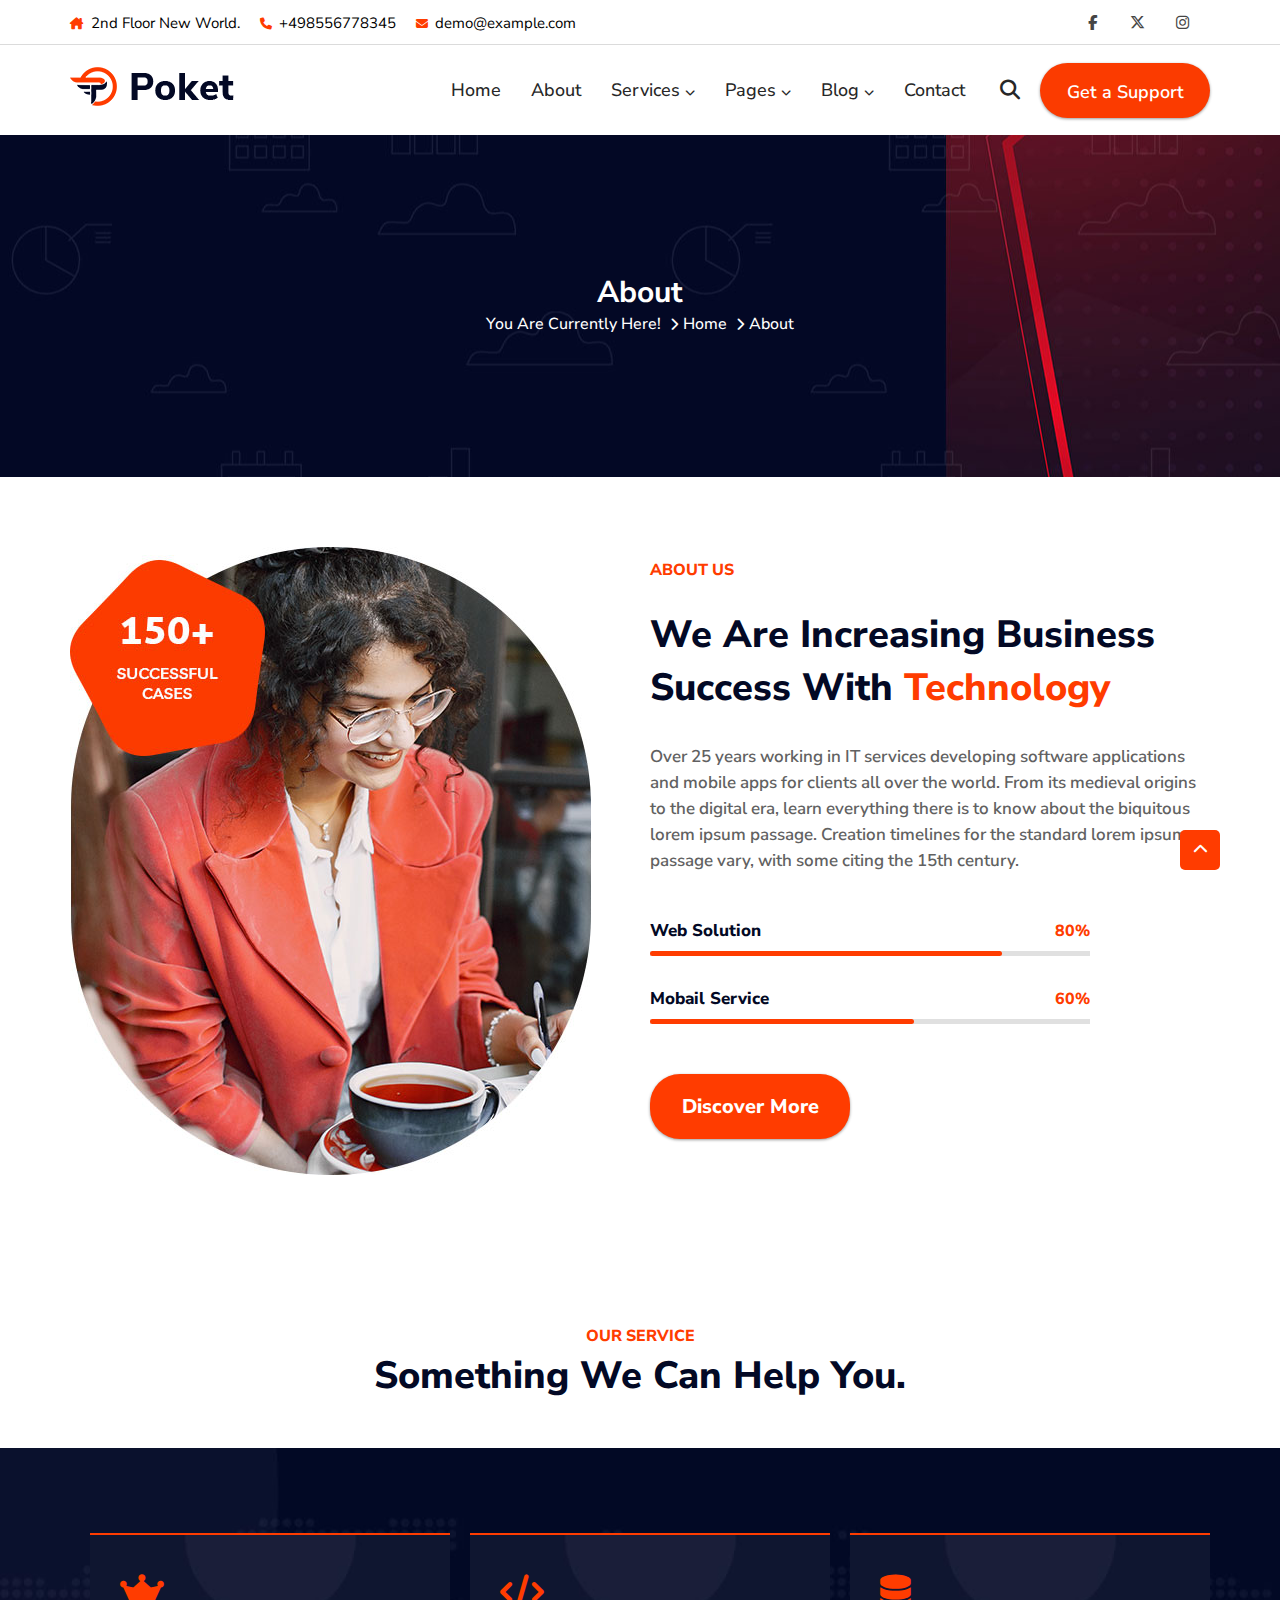
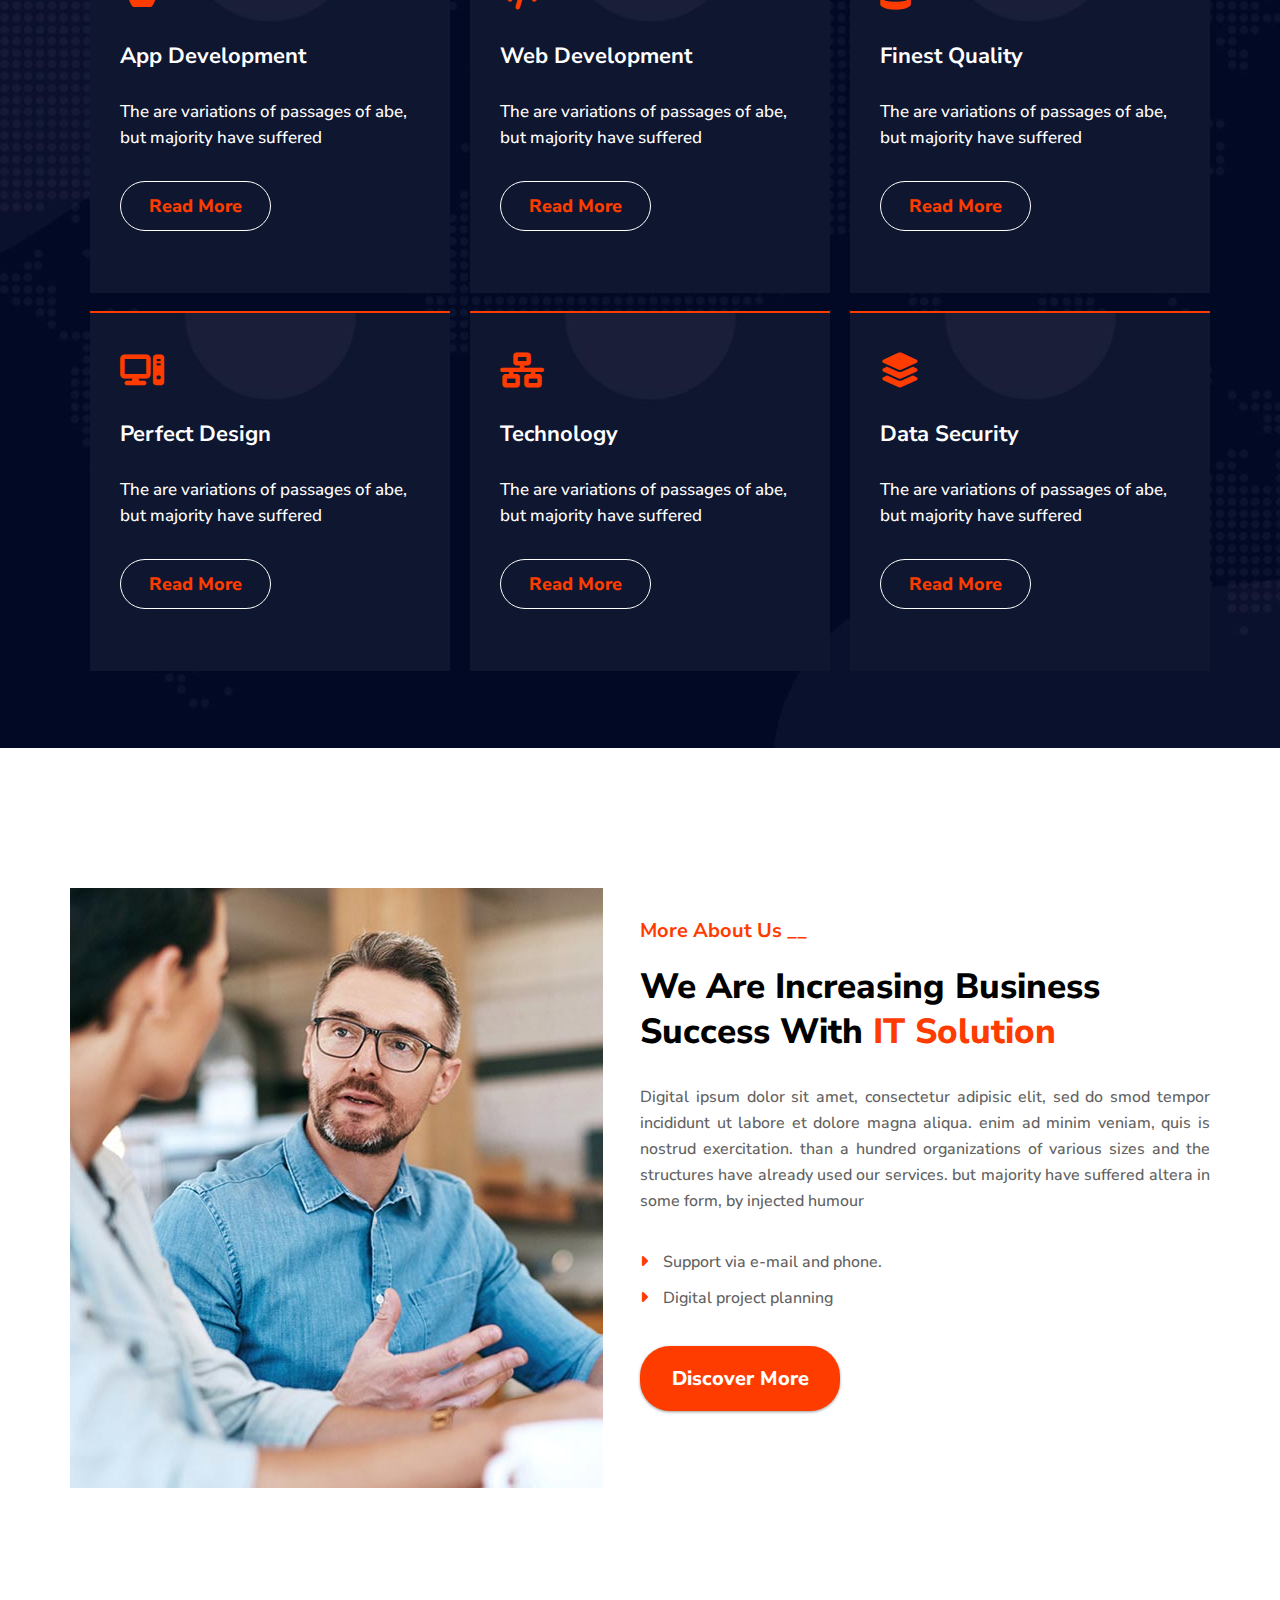
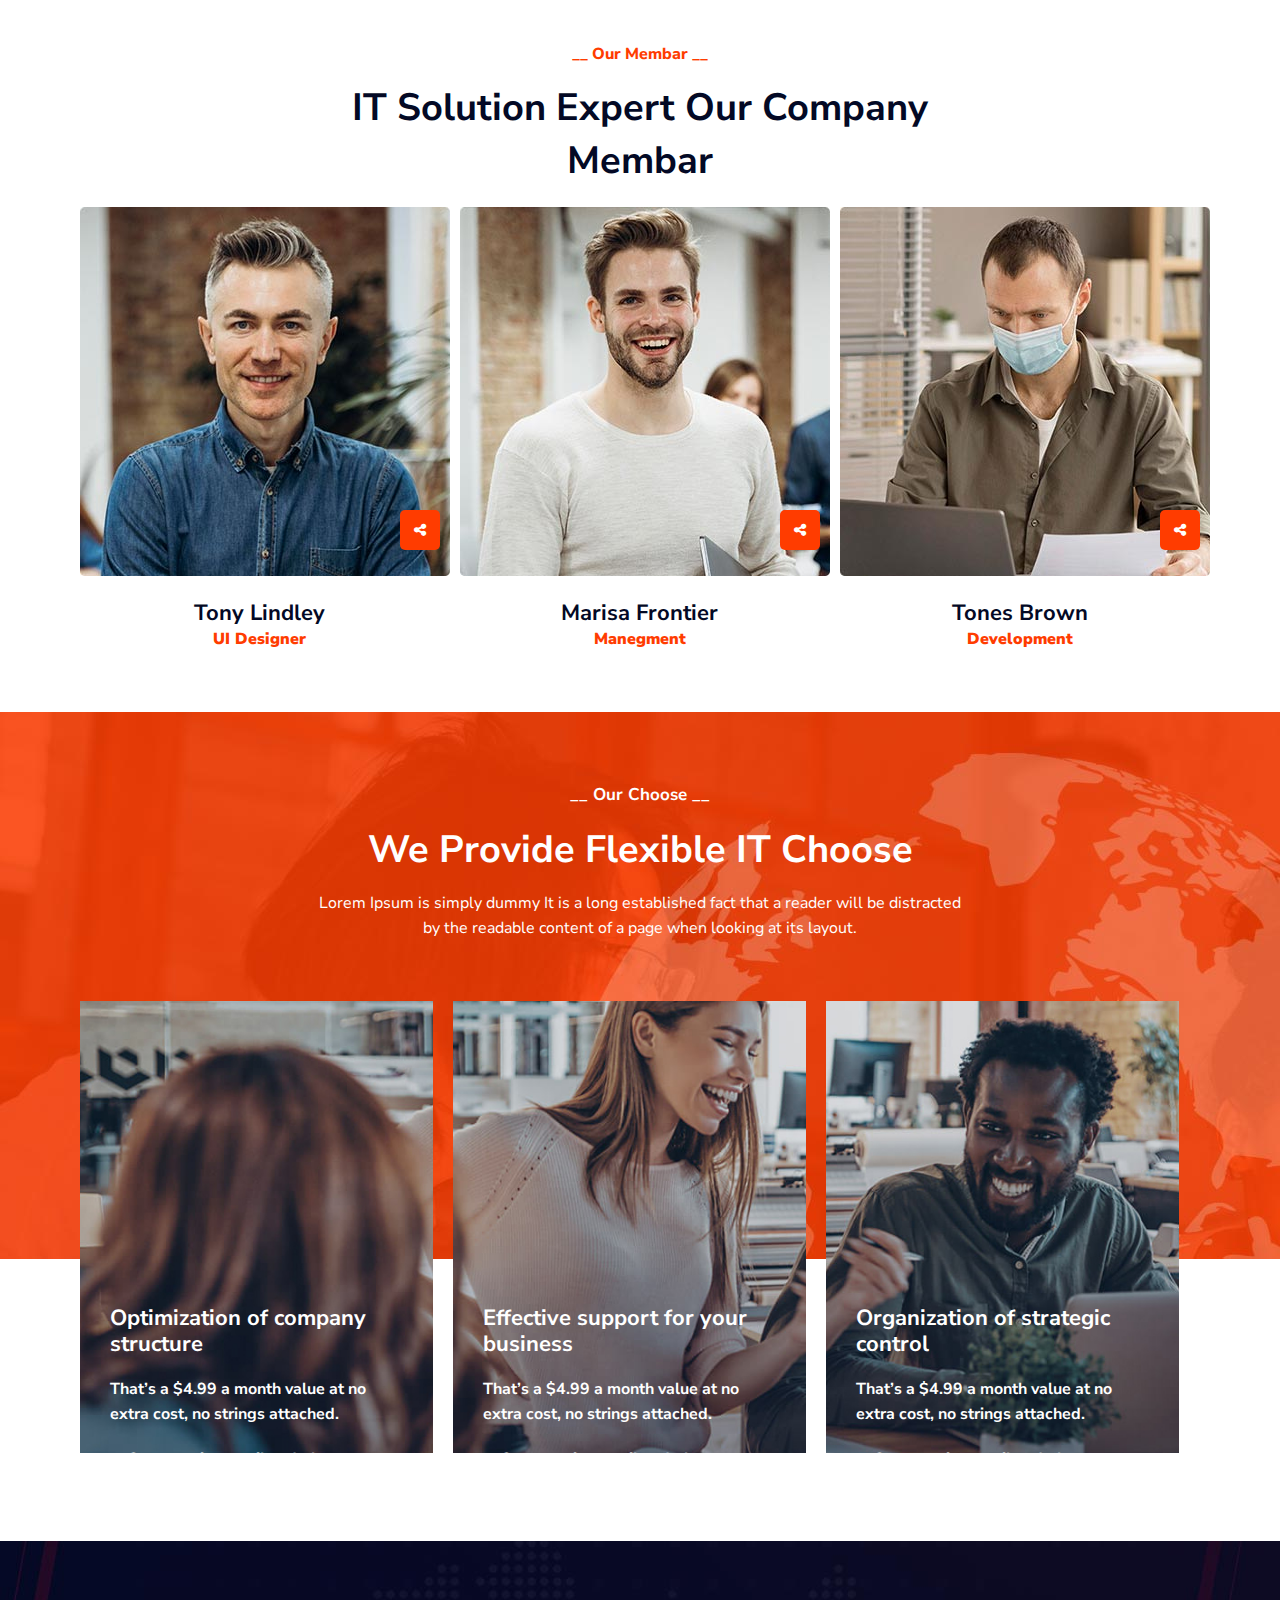
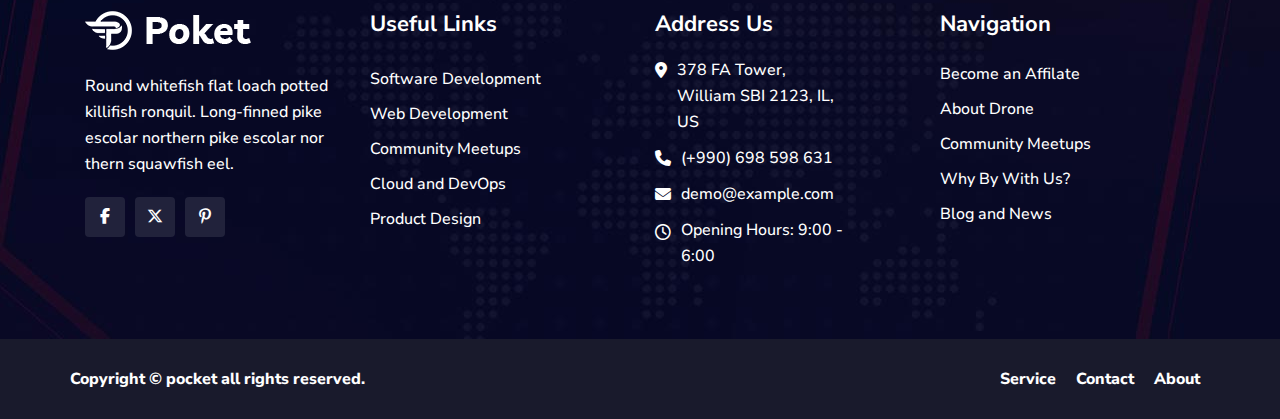
<file: Pocket-IT solution/about.html>
<!DOCTYPE html>
<html lang="en">

<head>
    <meta charset="UTF-8">
    <meta name="viewport" content="width=device-width, initial-scale=1.0">
    <title>About-Poket</title>

    <link rel="stylesheet" href="css/animate.min.css">

    <!-- owl-carousel css file -->
    <link rel="stylesheet" href="css/owl.carousel.min.css">
    <link rel="stylesheet" href="css/owl.theme.default.min.css">


    <!-- font awesome -->
    <link rel="stylesheet" href="css/all.min.css">

    <!-- line awesome -->
    <!-- <link rel="stylesheet" href="css/line-awesome.min.css">     -->

    <!-- theme stylesheet -->
    <link rel="stylesheet" href="style.css">
</head>

<body>

    <!--Start Header -->
    <header>
        <div>
            <!-- top header -->
            <div class="top_header">
                <div class="container flex justify-between align-center justify-between">
                    <div class="left_header flex">
                        <div class="left-header-content">
                            <i class="fa-solid fa-house-chimney left-icon"></i>
                            <span>2nd Floor New World.</span>
                        </div>
                        <div class="left-header-content">
                            <i class="fa-solid fa-phone left-icon"></i>
                            <span>+498556778345</span>
                        </div>
                        <div class="left-header-content">
                            <i class="fa-solid fa-envelope left-icon"></i>
                            <span>demo@example.com</span>
                        </div>
                    </div>

                    <div class="right_header flex">
                        <div>
                            <a href="https://www.facebook.com/"><i class="fa-brands fa-facebook-f right-icon"></i></a>
                        </div>
                        <div>
                            <a href="https://x.com/"><i class="fa-brands fa-x-twitter right-icon"></i></a>
                        </div>
                        <div>
                            <a href="https://www.instagram.com/"><i class="fa-brands fa-instagram right-icon"></i></a>
                        </div>
                    </div>
                </div>
            </div>

            <!-- logo header -->
            <div class="sticky">

                <div class="logo_header container flex justify-center align-center justify-between">
                    <div class="logo_white">
                        <a href="index.html"><img src="images/asset 1.png" alt=""></a>
                    </div>
                    <div class="logo">
                        <a href="index.html"><img src="images/asset 0.png" alt=""></a>
                    </div>


                    <nav>
                        <ul class="main_menu flex">
                            <li><a href="index.html">Home</a></li>
                            <li><a href="about.html">About</a></li>
                            <li class="mega">
                                <a href="service.html">Services<i class="fa-solid fa-chevron-down arrow-icon"></i></a>
                                <div class="mega_menu flex justify-between">
                                    <div class="single_menu">
                                        <ul>
                                            <li><a href="#">Managed IT Services</a></li>
                                            <li><a href="#">Cloud Computing Services</a></li>
                                            <li><a href="#">Network Management</a></li>
                                            <li><a href="#">Cybersecurity Services</a></li>
                                            <li><a href="#">Software Development</a></li>
                                            <li><a href="#">IT Consulting</a></li>
                                        </ul>
                                    </div>

                                    <div class="single_menu">
                                        <ul>
                                            <li><a href="#">Blockchain Technology</a></li>
                                            <li><a href="#">Artificial Intelligence(AI)</a></li>
                                            <li><a href="#">Machine Learning (ML)</a></li>
                                            <li><a href="#">Big Data Analytics</a></li>
                                            <li><a href="#">Internet of Things (IoT)</a></li>
                                            <li><a href="#">Edge Computing Services</a></li>
                                        </ul>
                                    </div>

                                    <div class="single_menu">
                                        <ul>
                                            <li><a href="#">Search Engine Optimization</a></li>
                                            <li><a href="#">Social Media Marketing</a></li>
                                            <li><a href="#">Content Marketing</a></li>
                                            <li><a href="#">Virtualization Technology</a></li>
                                            <li><a href="#">Web Technology</a></li>
                                            <li><a href="#">Mobile Technology </a></li>
                                        </ul>
                                    </div>

                                    <div class="single_menu">
                                        <ul>
                                            <li><a href="#">Data Science and Analytics</a></li>
                                            <li><a href="#">Network Security Technology</a></li>
                                            <li><a href="#">Microservices Architecture</a></li>
                                            <li><a href="#">Geographic Information Systems</a></li>
                                            <li><a href="#">Server Management Technology</a></li>
                                            <li><a href="#">Robotics Technology</a></li>
                                        </ul>
                                    </div>



                                </div>
                            </li>
                            <li>
                                <a href="#">Pages<i class="fa-solid fa-chevron-down arrow-icon"></i></a>
                                <ul class="sub_menu">
                                    <li>
                                        <a href="#">Portfolio<i class="fa-solid fa-chevron-down arrow_icon"></i></a>
                                        <ul class="peta_menu">
                                            <li><a href="#">Portfolio Grid</a></li>
                                            <li><a href="#">Portfolio 3Column</a></li>
                                            <li><a href="#">Portfolio 4Column</a></li>
                                            <li><a href="#">Portfolio 3Column</a></li>
                                            <li><a href="#">Portfolio 4Column</a></li>
                                        </ul>
                                    </li>
                                    <li><a href="#">Our Clients</a></li>
                                    <li><a href="#">Pricing</a></li>
                                    <li><a href="pages_team.html">Team</a></li>
                                    <li><a href="#">Faq page</a></li>
                                    <li><a href="#">Single Service</a></li>
                                </ul>
                            </li>
                            <li>
                                <a href="#">Blog<i class="fa-solid fa-chevron-down arrow-icon"></i></a>
                                <ul class="sub_menu">
                                    <li><a href="blog.html">Blog grid</a></li>
                                    <li><a href="#">Blog Left Sidebar</a></li>
                                    <li><a href="#">Blog Right Sidebar</a></li>

                                </ul>
                            </li>
                            <li><a href="contact.html">Contact</a></li>
                        </ul>
                    </nav>

                    <div>
                        <a href="#"><i class="fa-solid fa-magnifying-glass search-icon"></i></a>
                    </div>

                    <div class="support-btn">
                        <a href="#">Get a Support</a>
                    </div>

                </div>
            </div>

        </div>

    </header>
    <!--End Header -->


    <!-- Start main -->
    <main>
        <!-- banner start -->
        <div class="breadcrumb_area">
            <div class="container">
                <div class="about_banner">
                    <h2>About</h2>
                    <div class="flex breadcrumb_menu">
                        <li>You Are Currently Here! <i class="fa-solid fa-chevron-right"></i></li>
                        <li><a href="index.html">Home <i class="fa-solid fa-chevron-right"></i></a></li>
                        <li><a href="about.html">About</a></li>
                    </div>
                </div>
            </div>
        </div>

        <!-- banner end -->


        <!-- About us section start -->
        <div class="spacerY">
            <div class="container flex justify-between">
                <div class="left_about">
                    <img src="images/about-01.jpg" alt="">
                </div>

                <div class="right_about">
                    <h3>ABOUT US</h3>
                    <h2>We Are Increasing Business Success With <span>Technology</span></h2>
                    <p>Over 25 years working in IT services developing software applications and mobile apps for clients all over the world. From its medieval origins to the digital era, learn everything there is to know about the biquitous lorem ipsum passage. Creation timelines for the standard lorem ipsum passage vary, with some citing the 15th century.</p>

                    <div class="progress">
                        <div class="flex justify-between">
                            <span class="pro_label" for="file">Web Solution</span>
                            <span class="pro_per">80%</span>
                        </div>
                        <div class="progress-container">
                            <div class="progress-bar web"></div>
                        </div>
                    </div>

                    <div class="progress">
                        <div class="flex justify-between">
                            <span class="pro_label" for="file">Mobail Service</span>
                            <span class="pro_per">60%</span>
                        </div>
                        <div class="progress-container">
                            <div class="progress-bar mobile"></div>
                        </div>
                    </div>

                    <div class="agency_btn">
                        <a href="index.html" class="discover_btn">Discover More</a>
                    </div>
                </div>
            </div>
        </div>
        <!-- About us section end -->

        <!-- Service section start -->
        <div class="spacerY">
            <div class="service_head">
                <h4 class="our_service">OUR SERVICE</h4>
                <h3 class="service_heading">Something We Can Help You.</h3>
            </div>
            <br>
            <!-- Our service section -->
            <div class="services">
                <div class="container flex">
                    <div class="single_service">
                        <img src="images/asset 28.jpeg" alt="">
                        <div class="single_service_txt">
                            <div class="single_content">
                                <i class="fa-solid fa-web-awesome"></i>
                                <h3>App Development</h3>
                                <p>The are variations of passages of abe, but majority have suffered</p>
                                <a href="#" class="read_more_btn">Read More</a>
                            </div>
                            <div class="services_layer eff"></div>
                        </div>
                    </div>


                    <div class="single_service">
                        <img src="images/asset 28.jpeg" alt="">
                        <div class="single_service_txt">
                            <div class="single_content">
                                <i class="fa-solid fa-code"></i>
                                <h3>Web Development</h3>
                                <p>The are variations of passages of abe, but majority have suffered</p>
                                <a href="#" class="read_more_btn">Read More</a>
                            </div>
                            <div class="services_layer eff"></div>
                        </div>
                    </div>

                    <div class="single_service">
                        <img src="images/asset 28.jpeg" alt="">
                        <div class="single_service_txt">
                            <div class="single_content">
                                <i class="fa-solid fa-database"></i>
                                <h3>Finest Quality</h3>
                                <p>The are variations of passages of abe, but majority have suffered</p>
                                <a href="#" class="read_more_btn">Read More</a>
                            </div>
                            <div class="services_layer eff"></div>
                        </div>
                    </div>

                    <div class="single_service">
                        <img src="images/asset 28.jpeg" alt="">
                        <div class="single_service_txt">
                            <div class="single_content">
                                <i class="fa-solid fa-computer"></i>
                                <h3>Perfect Design</h3>
                                <p>The are variations of passages of abe, but majority have suffered</p>
                                <a href="#" class="read_more_btn">Read More</a>
                            </div>
                            <div class="services_layer eff"></div>
                        </div>
                    </div>

                    <div class="single_service">
                        <img src="images/asset 28.jpeg" alt="">
                        <div class="single_service_txt">
                            <div class="single_content">
                                <i class="fa-solid fa-network-wired"></i>
                                <h3>Technology</h3>
                                <p>The are variations of passages of abe, but majority have suffered</p>
                                <a href="#" class="read_more_btn">Read More</a>
                            </div>
                            <div class="services_layer eff"></div>
                        </div>
                    </div>

                    <div class="single_service">
                        <img src="images/asset 28.jpeg" alt="">
                        <div class="single_service_txt">
                            <div class="single_content">
                                <i class="fa-solid fa-layer-group"></i>
                                <h3>Data Security</h3>
                                <p>The are variations of passages of abe, but majority have suffered</p>
                                <a href="#" class="read_more_btn">Read More</a>
                            </div>
                            <div class="services_layer eff"></div>
                        </div>
                    </div>
                </div>
            </div>
        </div>
        <!-- Service section end -->

        <!-- More about row start -->
        <div class="container spacerY">
            <div class="about_row flex">
                <div class="about_img">
                    <img src="images/asset 2.jpeg" alt="">
                </div>
                <div class="about_txt">
                    <h3 class="about_line">More About Us __</h3>
                    <h2 class="about_head">We Are Increasing Business Success With <span>IT Solution</span></h2>
                    <p class="about_pera">Digital ipsum dolor sit amet, consectetur adipisic elit, sed do smod tempor
                        incididunt ut labore et dolore magna aliqua. enim ad minim veniam, quis is nostrud exercitation.
                        than a hundred organizations of various sizes and the structures have already used our services.
                        but majority have suffered altera in some form, by injected humour</p>
                    <p class="sub_points"><i class="fa-solid fa-caret-right"></i>Support via e-mail and phone.</p>
                    <p class="sub_points"><i class="fa-solid fa-caret-right"></i>Digital project planning</p>
                    <a href="index.html" class="discover_btn">Discover More</a>
                </div>
            </div>
        </div>
        <!-- More about row end -->

        <!-- Our member section -->
        <div class="container spacerY">
            <div class="members">
                <h4 class="our_member">__ Our Membar __</h4>
                <h3 class="member_heading">IT Solution Expert Our Company <br>Membar</h3>

                <div class="members_row flex">

                    <div class="single_member">
                        <div class="member_img">
                            <img src="images/asset 3.jpeg" alt="">
                            <a href="#"><i class="fa-solid fa-share-nodes share_icon"></i></a>
                        </div>
                        <div class="member_info">
                            <h5>Tony Lindley</h5>
                            <span>UI Designer</span>
                        </div>
                    </div>

                    <div class="single_member">
                        <div class="member_img">
                            <img src="images/asset 4.jpeg" alt="">
                            <a href="#"><i class="fa-solid fa-share-nodes share_icon"></i></a>
                        </div>
                        <div class="member_info">
                            <h5>Marisa Frontier</h5>
                            <span>Manegment</span>
                        </div>
                    </div>

                    <div class="single_member">
                        <div class="member_img">
                            <img src="images/asset 5.jpeg" alt="">
                            <a href="#"><i class="fa-solid fa-share-nodes share_icon"></i></a>
                        </div>
                        <div class="member_info">
                            <h5>Tones Brown</h5>
                            <span>Development</span>
                        </div>
                    </div>

                </div>

            </div>
        </div>

         <!-- reason to choose this company -->
         <div class="choose_it spacerY">
            <div class="container">
                <div>
                    <h3>__ Our Choose __</h3>
                    <h2>We Provide Flexible IT Choose</h2>
                    <p>Lorem Ipsum is simply dummy It is a long established fact that a reader will be distracted <br>
                        by the readable content of a page when looking at its layout.</p>
                </div>

                <div class="img_row flex">
                    <div class="single_it_img">
                        <img src="images/asset 6.jpeg" alt="">

                        <div class="img_on_txt">
                            <h3>Optimization of company structure</h3>
                            <p class="img_peratxt">That’s a $4.99 a month value at no extra cost, no strings attached.
                            </p>
                            <p class="img_subtxt"><i class="fa-solid fa-caret-right"></i>Support via e-mail and phone
                            </p>
                            <p class="img_subtxt"><i class="fa-solid fa-caret-right"></i>Digital project planning</p>
                        </div>
                    </div>
                    <div class="single_it_img">
                        <img src="images/asset 7.jpeg" alt="">
                        <div class="img_on_txt">
                            <h3>Effective support for your business</h3>
                            <p class="img_peratxt">That’s a $4.99 a month value at no extra cost, no strings attached.
                            </p>
                            <p class="img_subtxt"><i class="fa-solid fa-caret-right"></i>Support via e-mail and phone
                            </p>
                            <p class="img_subtxt"><i class="fa-solid fa-caret-right"></i>Digital project planning</p>
                        </div>
                    </div>
                    <div class="single_it_img">
                        <img src="images/asset 8.jpeg" alt="">
                        <div class="img_on_txt">
                            <h3>Organization of strategic control</h3>
                            <p class="img_peratxt">That’s a $4.99 a month value at no extra cost, no strings attached.
                            </p>
                            <p class="img_subtxt"><i class="fa-solid fa-caret-right"></i>Support via e-mail and phone
                            </p>
                            <p class="img_subtxt"><i class="fa-solid fa-caret-right"></i>Digital project planning</p>
                        </div>
                    </div>
                </div>
            </div>

        </div>
    </main>
    <!-- End main -->


    <!-- Start Footer -->
    <footer>
        <div class="footer_sec spacerY">
            <div class="container flex justify-between">
                <div class="single_foot_content">
                    <div class="footer_logo">
                        <a href="index.html">
                            <img src="images/asset 1.png" alt="">
                        </a>
                    </div>

                    <div class="footer_pera">
                        <p>
                            Round whitefish flat loach potted killifish ronquil. Long-finned pike escolar northern pike
                            escolar nor thern squawfish eel.
                        </p>
                    </div>

                    <div class="flex">
                        <div class="footer_social">
                            <a href="#">
                                <i class="fa-brands fa-facebook-f"></i>
                            </a>
                        </div>

                        <div class="footer_social">
                            <a href="#">
                                <i class="fa-brands fa-x-twitter"></i>
                            </a>
                        </div>

                        <div class="footer_social">
                            <a href="#">
                                <i class="fa-brands fa-pinterest-p"></i>
                            </a>
                        </div>
                    </div>
                </div>

                <div class="single_foot_content">
                    <div class="footer_link_section">
                        <div class="link_title">
                            <h3>Useful Links</h3>
                        </div>
                        <ul class="footer_links">
                            <li><a href="#">Software Development</a></li>
                            <li><a href="#">Web Development</a></li>
                            <li><a href="#">Community Meetups</a></li>
                            <li><a href="#">Cloud and DevOps</a></li>
                            <li><a href="#">Product Design</a></li>
                        </ul>
                    </div>
                </div>


                <div class="single_foot_content">
                    <div class="address_details">
                        <div class="address_title">
                            <h3>Address Us</h3>
                        </div>

                        <div class="footer_address flex">
                            <i class="fa-solid fa-location-dot"></i>
                            <p>378 FA Tower, William SBI 2123, IL, US</p>
                        </div>

                        <div class="footer_phone flex">
                            <i class="fa-solid fa-phone"></i>
                            <span>(+990) 698 598 631</span>
                        </div>

                        <div class="footer_email flex">
                            <i class="fa-solid fa-envelope"></i>
                            <span>demo@example.com</span>
                        </div>

                        <div class="footer_time flex">
                            <i class="fa-regular fa-clock"></i>
                            <span>Opening Hours: 9:00 - 6:00</span>
                        </div>
                    </div>
                </div>

                <div class="single_foot_content">
                    <div class="footer_navigation">
                        <div class="nav_title">
                            <h3>Navigation</h3>
                        </div>
                        <ul class="navs">
                            <li><a href="#">Become an Affilate</a></li>
                            <li><a href="#">About Drone</a></li>
                            <li><a href="#">Community Meetups</a></li>
                            <li><a href="#">Why By With Us?</a></li>
                            <li><a href="#">Blog and News</a></li>
                        </ul>
                    </div>
                </div>
            </div>
        </div>

        <!-- Last footer section -->

        <div class="last_footer">
            <div class="container flex justify-between">
                <div class="left_footer_txt">
                    <span>Copyright © pocket all rights reserved.</span>
                </div>

                <div class="right_footer_txt">
                    <ul class="footer_menu flex">
                        <li><a href="#">Service</a></li>
                        <li><a href="#">Contact</a></li>
                        <li><a href="#">About</a></li>
                    </ul>
                </div>
            </div>
        </div>

        <a href="#" id="scrollTop">
            <i class="fa-solid fa-chevron-up"></i>
        </a>
    </footer>
    <!-- End Footer -->

    <script src="js/jquery-3.7.1.min.js"></script>
    <script src="js/owl.carousel.min.js"></script>
    <script src="js/script.js"></script>
</body>
</html>
</file>
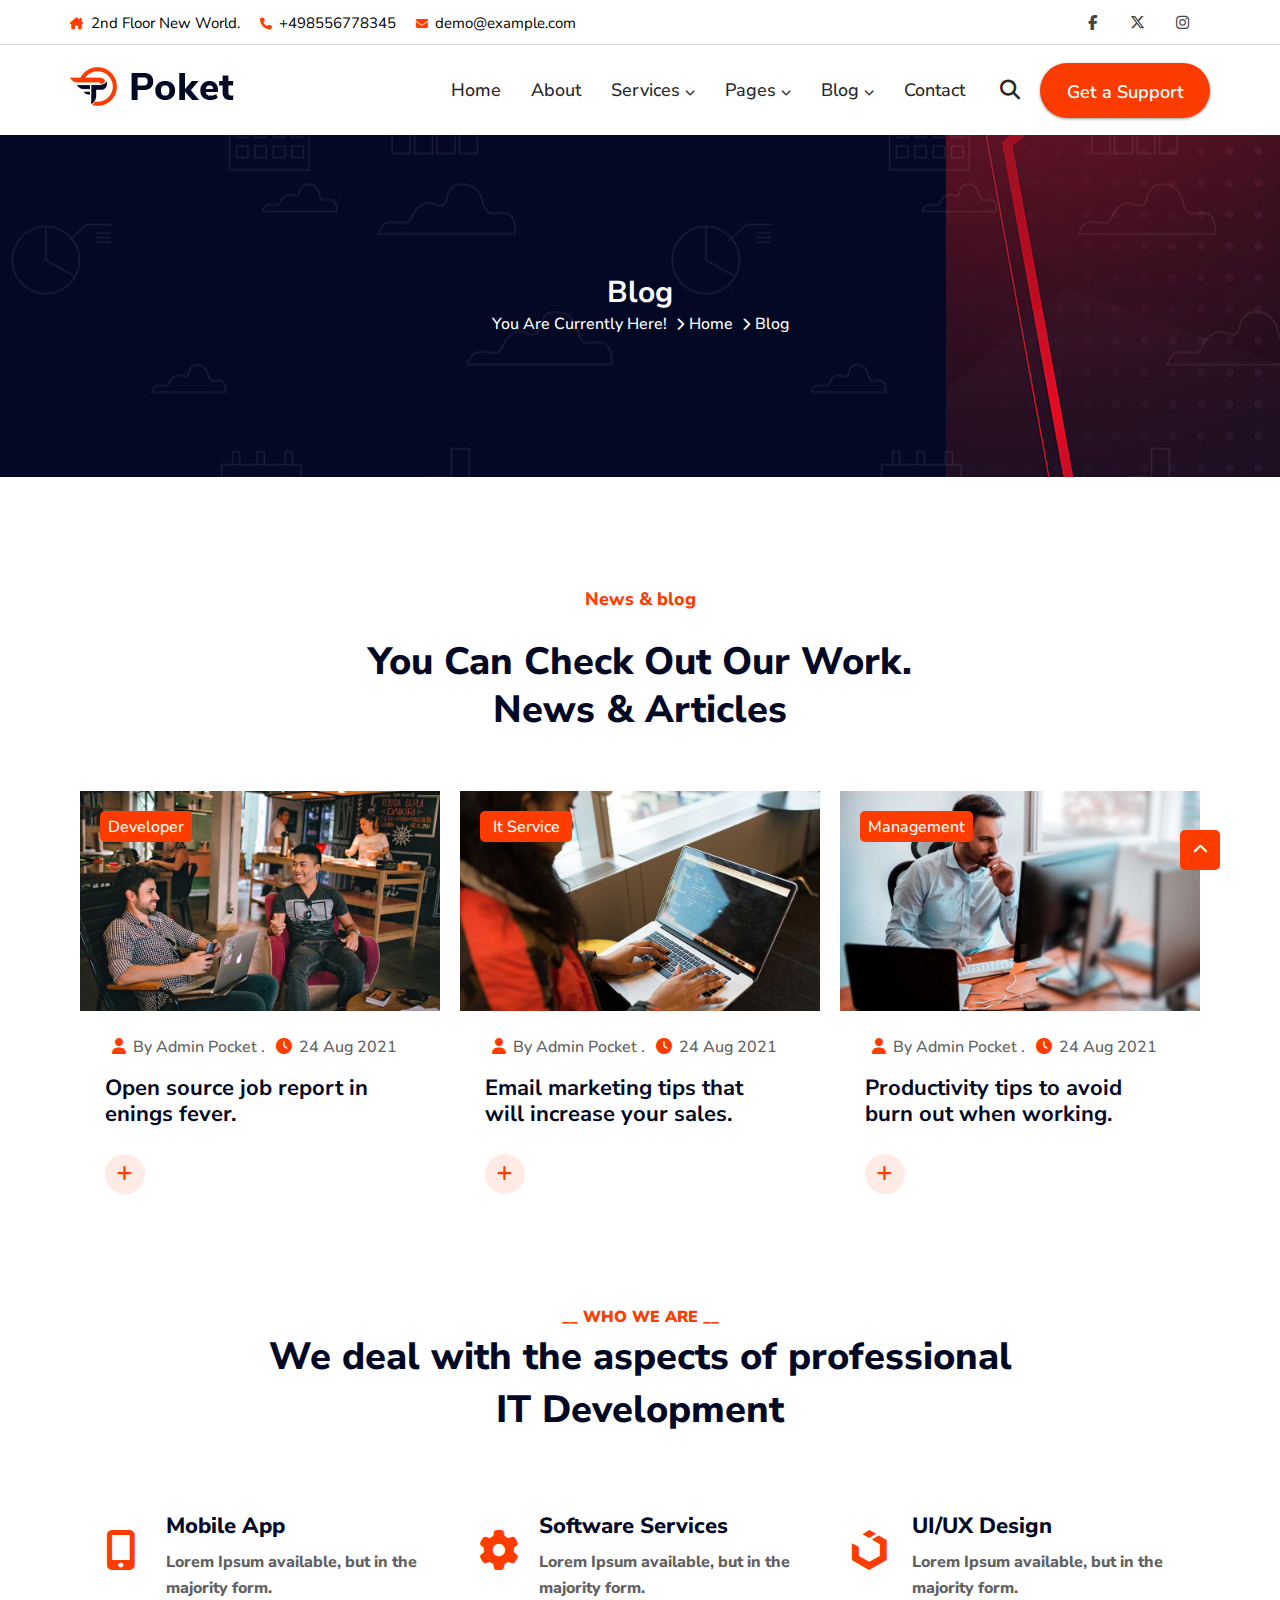
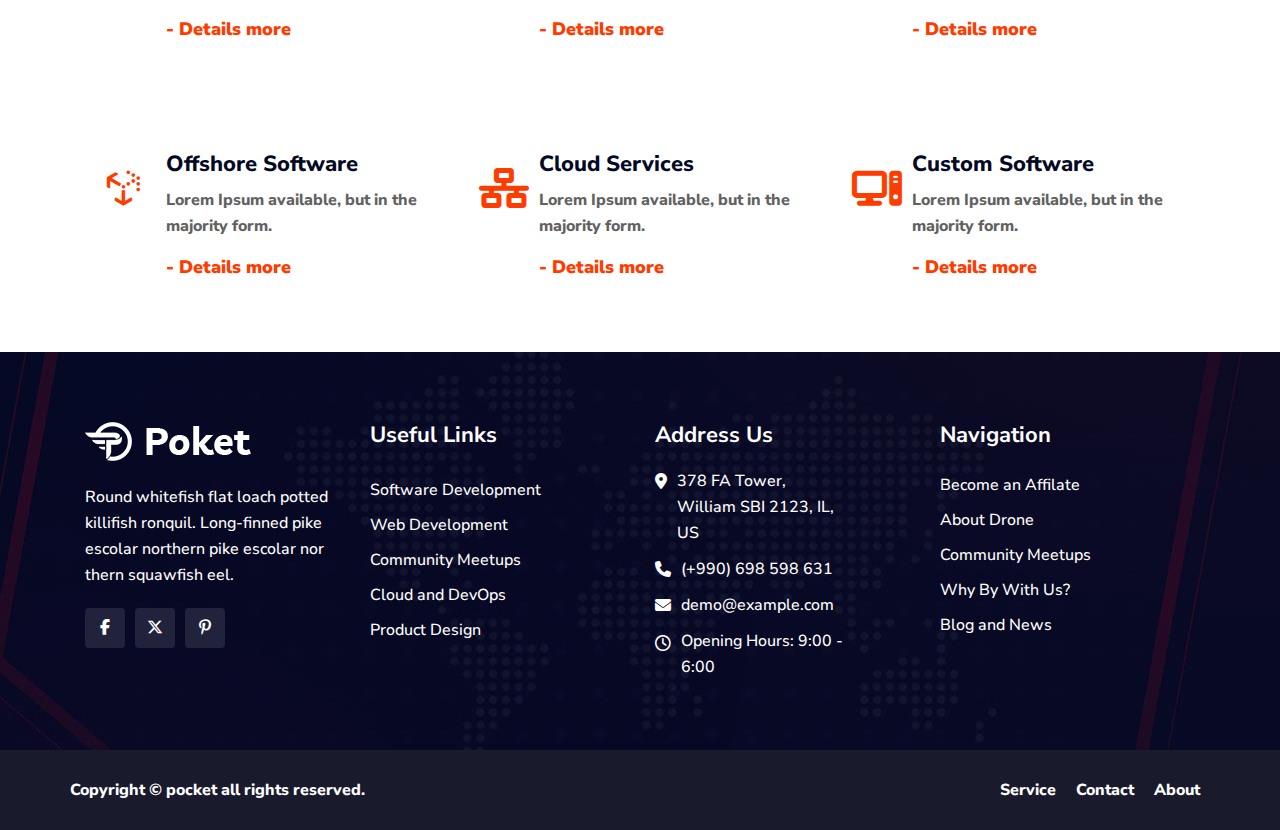
<file: Pocket-IT solution/blog.html>
<!DOCTYPE html>
<html lang="en">

<head>
    <meta charset="UTF-8">
    <meta name="viewport" content="width=device-width, initial-scale=1.0">
    <title>About-Poket</title>

    <link rel="stylesheet" href="css/animate.min.css">

    <!-- owl-carousel css file -->
    <link rel="stylesheet" href="css/owl.carousel.min.css">
    <link rel="stylesheet" href="css/owl.theme.default.min.css">


    <!-- font awesome -->
    <link rel="stylesheet" href="css/all.min.css">

    <!-- line awesome -->
    <!-- <link rel="stylesheet" href="css/line-awesome.min.css">     -->

    <!-- theme stylesheet -->
    <link rel="stylesheet" href="style.css">
</head>

<body>

    <!--Start Header -->
    <header>
        <div>
            <!-- top header -->
            <div class="top_header">
                <div class="container flex justify-between align-center justify-between">
                    <div class="left_header flex">
                        <div class="left-header-content">
                            <i class="fa-solid fa-house-chimney left-icon"></i>
                            <span>2nd Floor New World.</span>
                        </div>
                        <div class="left-header-content">
                            <i class="fa-solid fa-phone left-icon"></i>
                            <span>+498556778345</span>
                        </div>
                        <div class="left-header-content">
                            <i class="fa-solid fa-envelope left-icon"></i>
                            <span>demo@example.com</span>
                        </div>
                    </div>

                    <div class="right_header flex">
                        <div>
                            <a href="https://www.facebook.com/"><i class="fa-brands fa-facebook-f right-icon"></i></a>
                        </div>
                        <div>
                            <a href="https://x.com/"><i class="fa-brands fa-x-twitter right-icon"></i></a>
                        </div>
                        <div>
                            <a href="https://www.instagram.com/"><i class="fa-brands fa-instagram right-icon"></i></a>
                        </div>
                    </div>
                </div>
            </div>

            <!-- logo header -->
            <div class="sticky">
                <div class="logo_header container flex justify-center align-center justify-between">
                    <div class="logo_white">
                        <a href="index.html"><img src="images/asset 1.png" alt=""></a>
                    </div>
                    <div class="logo">
                        <a href="index.html"><img src="images/asset 0.png" alt=""></a>
                    </div>

                    <nav>
                        <ul class="main_menu flex">
                            <li><a href="index.html">Home</a></li>
                            <li><a href="about.html">About</a></li>
                            <li class="mega">
                                <a href="service.html">Services<i class="fa-solid fa-chevron-down arrow-icon"></i></a>
                                <div class="mega_menu flex justify-between">
                                    <div class="single_menu">
                                        <ul>
                                            <li><a href="#">Managed IT Services</a></li>
                                            <li><a href="#">Cloud Computing Services</a></li>
                                            <li><a href="#">Network Management</a></li>
                                            <li><a href="#">Cybersecurity Services</a></li>
                                            <li><a href="#">Software Development</a></li>
                                            <li><a href="#">IT Consulting</a></li>
                                        </ul>
                                    </div>

                                    <div class="single_menu">
                                        <ul>
                                            <li><a href="#">Blockchain Technology</a></li>
                                            <li><a href="#">Artificial Intelligence(AI)</a></li>
                                            <li><a href="#">Machine Learning (ML)</a></li>
                                            <li><a href="#">Big Data Analytics</a></li>
                                            <li><a href="#">Internet of Things (IoT)</a></li>
                                            <li><a href="#">Edge Computing Services</a></li>
                                        </ul>
                                    </div>

                                    <div class="single_menu">
                                        <ul>
                                            <li><a href="#">Search Engine Optimization</a></li>
                                            <li><a href="#">Social Media Marketing</a></li>
                                            <li><a href="#">Content Marketing</a></li>
                                            <li><a href="#">Virtualization Technology</a></li>
                                            <li><a href="#">Web Technology</a></li>
                                            <li><a href="#">Mobile Technology </a></li>
                                        </ul>
                                    </div>

                                    <div class="single_menu">
                                        <ul>
                                            <li><a href="#">Data Science and Analytics</a></li>
                                            <li><a href="#">Network Security Technology</a></li>
                                            <li><a href="#">Microservices Architecture</a></li>
                                            <li><a href="#">Geographic Information Systems</a></li>
                                            <li><a href="#">Server Management Technology</a></li>
                                            <li><a href="#">Robotics Technology</a></li>
                                        </ul>
                                    </div>

                                </div>
                            </li>
                            <li>
                                <a href="#">Pages<i class="fa-solid fa-chevron-down arrow-icon"></i></a>
                                <ul class="sub_menu">
                                    <li>
                                        <a href="#">Portfolio<i class="fa-solid fa-chevron-down arrow_icon"></i></a>
                                        <ul class="peta_menu">
                                            <li><a href="#">Portfolio Grid</a></li>
                                            <li><a href="#">Portfolio 3Column</a></li>
                                            <li><a href="#">Portfolio 4Column</a></li>
                                            <li><a href="#">Portfolio 3Column</a></li>
                                            <li><a href="#">Portfolio 4Column</a></li>
                                        </ul>
                                    </li>
                                    <li><a href="#">Our Clients</a></li>
                                    <li><a href="#">Pricing</a></li>
                                    <li><a href="pages_team.html">Team</a></li>
                                    <li><a href="#">Faq page</a></li>
                                    <li><a href="#">Single Service</a></li>
                                </ul>
                            </li>
                            <li>
                                <a href="#">Blog<i class="fa-solid fa-chevron-down arrow-icon"></i></a>
                                <ul class="sub_menu">
                                    <li><a href="blog.html">Blog grid</a></li>
                                    <li><a href="#">Blog Left Sidebar</a></li>
                                    <li><a href="#">Blog Right Sidebar</a></li>

                                </ul>
                            </li>
                            <li><a href="contact.html">Contact</a></li>
                        </ul>
                    </nav>

                    <div>
                        <a href="#"><i class="fa-solid fa-magnifying-glass search-icon"></i></a>
                    </div>

                    <div class="support-btn">
                        <a href="#">Get a Support</a>
                    </div>

                </div>
            </div>
        </div>
    </header>
    <!--End Header -->

    <!-- Start main -->
    <main>
        <!-- banner start -->
        <div class="breadcrumb_area">
            <div class="container">
                <div class="about_banner">
                    <h2>Blog</h2>
                    <div class="flex breadcrumb_menu">
                        <li>You Are Currently Here! <i class="fa-solid fa-chevron-right"></i></li>
                        <li><a href="index.html">Home <i class="fa-solid fa-chevron-right"></i></a></li>
                        <li><a href="blog.html">Blog</a></li>
                    </div>
                </div>
            </div>
        </div>
        <!-- banner end -->
        
        <br>
        <br>
        <br>

         <!-- Our Blog -->
         <div class="container">
            <div class="our_blog">
                <div class="blog_title">
                    <h3>News & blog</h3>
                    <h2>You Can Check Out Our Work.<br>News & Articles</h2>
                </div>

                <div class="blog_content">
                    <div class="single_blog">
                        <div class="blog_thumb">
                            <img src="images/asset 21.jpeg" alt="blog thumb">
                            <div class="blog_layer"></div>
                        </div>
                        <div class="blog_btn">
                            <a href="#">Developer</a>
                        </div>
                        <div class="blog_details">
                            <div class="blog_icon">
                                <i class="fa-solid fa-user"></i>
                                <span>By Admin Pocket .</span>
                                <i class="fa-regular fa-clock"></i>
                                <span>24 Aug 2021</span>
                            </div>
                            <div class="blog_info">
                                <a href="#">Open source job report in enings fever.</a>
                            </div>
                            <div class="blog_plus_icon">
                                <a href="#">
                                    <i class="fa-solid fa-plus"></i>
                                </a>
                            </div>
                        </div>

                    </div>

                    <div class="single_blog">
                        <div class="blog_thumb">
                            <img src="images/asset 22.jpeg" alt="">
                            <div class="blog_layer"></div>
                        </div>
                        <div class="blog_btn">
                            <a href="#">It Service</a>
                        </div>
                        <div class="blog_details">
                            <div class="blog_icon">
                                <i class="fa-solid fa-user"></i>
                                <span>By Admin Pocket .</span>
                                <i class="fa-regular fa-clock"></i>
                                <span>24 Aug 2021</span>
                            </div>
                            <div class="blog_info">
                                <a href="#">Email marketing tips that will increase your sales.</a>
                            </div>
                            <div class="blog_plus_icon">
                                <a href="#">
                                    <i class="fa-solid fa-plus"></i>
                                </a>
                            </div>
                        </div>
                    </div>

                    <div class="single_blog">
                        <div class="blog_thumb">
                            <img src="images/asset 23.jpeg" alt="">
                            <div class="blog_layer"></div>
                        </div>
                        <div class="blog_btn manage_btn">
                            <a href="#">Management</a>
                        </div>
                        <div class="blog_details">
                            <div class="blog_icon">
                                <i class="fa-solid fa-user"></i>
                                <span>By Admin Pocket .</span>
                                <i class="fa-regular fa-clock"></i>
                                <span>24 Aug 2021</span>
                            </div>
                            <div class="blog_info">
                                <a href="#">Productivity tips to avoid burn out when working.</a>
                            </div>
                            <div class="blog_plus_icon">
                                <a href="#">
                                    <i class="fa-solid fa-plus"></i>
                                </a>
                            </div>
                        </div>
                    </div>
                </div>

            </div>
        </div>

             <!-- IT development section -->
             <div class="container">
                <div class="it_develop_head">
                    <h4>__ WHO WE ARE __</h4>
                    <h3>We deal with the aspects of professional <br>IT Development</h3>
                </div>
    
                <div class="develop_content flex">
                    <div class="single_it flex">
                        <div>
                            <i class="fa-solid fa-mobile-screen-button"></i>
                        </div>
                        <div class="it_info">
                            <h3>Mobile App</h3>
                            <p>Lorem Ipsum available, but in the majority form.</p>
                            <a href="index.html">- Details more</a>
                        </div>
                    </div>
    
                    <div class="single_it flex">
                        <div>
                            <i class="fa-solid fa-gear"></i>
                        </div>
                        <div class="it_info">
                            <h3>Software Services</h3>
                            <p>Lorem Ipsum available, but in the majority form.</p>
                            <a href="index.html">- Details more</a>
                        </div>
                    </div>
    
                    <div class="single_it flex">
                        <div>
                            <i class="fa-brands fa-uikit"></i>
                        </div>
                        <div class="it_info">
                            <h3>UI/UX Design</h3>
                            <p>Lorem Ipsum available, but in the majority form.</p>
                            <a href="index.html">- Details more</a>
                        </div>
                    </div>
    
                    <div class="single_it flex">
                        <div>
                            <i class="fa-brands fa-uncharted"></i>
                        </div>
                        <div class="it_info">
                            <h3>Offshore Software</h3>
                            <p>Lorem Ipsum available, but in the majority form.</p>
                            <a href="index.html">- Details more</a>
                        </div>
                    </div>
    
                    <div class="single_it flex">
                        <div>
                            <i class="fa-solid fa-network-wired"></i>
                        </div>
                        <div class="it_info">
                            <h3>Cloud Services</h3>
                            <p>Lorem Ipsum available, but in the majority form.</p>
                            <a href="index.html">- Details more</a>
                        </div>
                    </div>
    
                    <div class="single_it flex">
                        <div>
                            <i class="fa-solid fa-computer"></i>
    
                        </div>
                        <div class="it_info">
                            <h3>Custom Software</h3>
                            <p>Lorem Ipsum available, but in the majority form.</p>
                            <a href="index.html">- Details more</a>
                        </div>
                    </div>
                </div>
            </div>
   

    </main>
    <!-- End main -->


    <!-- Start Footer -->
    <footer>
        <div class="footer_sec spacerY">
            <div class="container flex justify-between">
                <div class="single_foot_content">
                    <div class="footer_logo">
                        <a href="index.html">
                            <img src="images/asset 1.png" alt="">
                        </a>
                    </div>

                    <div class="footer_pera">
                        <p>
                            Round whitefish flat loach potted killifish ronquil. Long-finned pike escolar northern pike
                            escolar nor thern squawfish eel.
                        </p>
                    </div>

                    <div class="flex">
                        <div class="footer_social">
                            <a href="#">
                                <i class="fa-brands fa-facebook-f"></i>
                            </a>
                        </div>

                        <div class="footer_social">
                            <a href="#">
                                <i class="fa-brands fa-x-twitter"></i>
                            </a>
                        </div>

                        <div class="footer_social">
                            <a href="#">
                                <i class="fa-brands fa-pinterest-p"></i>
                            </a>
                        </div>
                    </div>
                </div>

                <div class="single_foot_content">
                    <div class="footer_link_section">
                        <div class="link_title">
                            <h3>Useful Links</h3>
                        </div>
                        <ul class="footer_links">
                            <li><a href="#">Software Development</a></li>
                            <li><a href="#">Web Development</a></li>
                            <li><a href="#">Community Meetups</a></li>
                            <li><a href="#">Cloud and DevOps</a></li>
                            <li><a href="#">Product Design</a></li>
                        </ul>
                    </div>
                </div>


                <div class="single_foot_content">
                    <div class="address_details">
                        <div class="address_title">
                            <h3>Address Us</h3>
                        </div>

                        <div class="footer_address flex">
                            <i class="fa-solid fa-location-dot"></i>
                            <p>378 FA Tower, William SBI 2123, IL, US</p>
                        </div>

                        <div class="footer_phone flex">
                            <i class="fa-solid fa-phone"></i>
                            <span>(+990) 698 598 631</span>
                        </div>

                        <div class="footer_email flex">
                            <i class="fa-solid fa-envelope"></i>
                            <span>demo@example.com</span>
                        </div>

                        <div class="footer_time flex">
                            <i class="fa-regular fa-clock"></i>
                            <span>Opening Hours: 9:00 - 6:00</span>
                        </div>
                    </div>
                </div>

                <div class="single_foot_content">
                    <div class="footer_navigation">
                        <div class="nav_title">
                            <h3>Navigation</h3>
                        </div>
                        <ul class="navs">
                            <li><a href="#">Become an Affilate</a></li>
                            <li><a href="#">About Drone</a></li>
                            <li><a href="#">Community Meetups</a></li>
                            <li><a href="#">Why By With Us?</a></li>
                            <li><a href="#">Blog and News</a></li>
                        </ul>
                    </div>
                </div>
            </div>
        </div>

        <!-- Last footer section -->

        <div class="last_footer">
            <div class="container flex justify-between">
                <div class="left_footer_txt">
                    <span>Copyright © pocket all rights reserved.</span>
                </div>

                <div class="right_footer_txt">
                    <ul class="footer_menu flex">
                        <li><a href="#">Service</a></li>
                        <li><a href="#">Contact</a></li>
                        <li><a href="#">About</a></li>
                    </ul>
                </div>
            </div>
        </div>

        <a href="#" id="scrollTop">
            <i class="fa-solid fa-chevron-up"></i>
        </a>
    </footer>
    <!-- End Footer -->

    <script src="js/jquery-3.7.1.min.js"></script>
    <script src="js/owl.carousel.min.js"></script>
    <script src="js/script.js"></script>
</body>
</html>
</file>
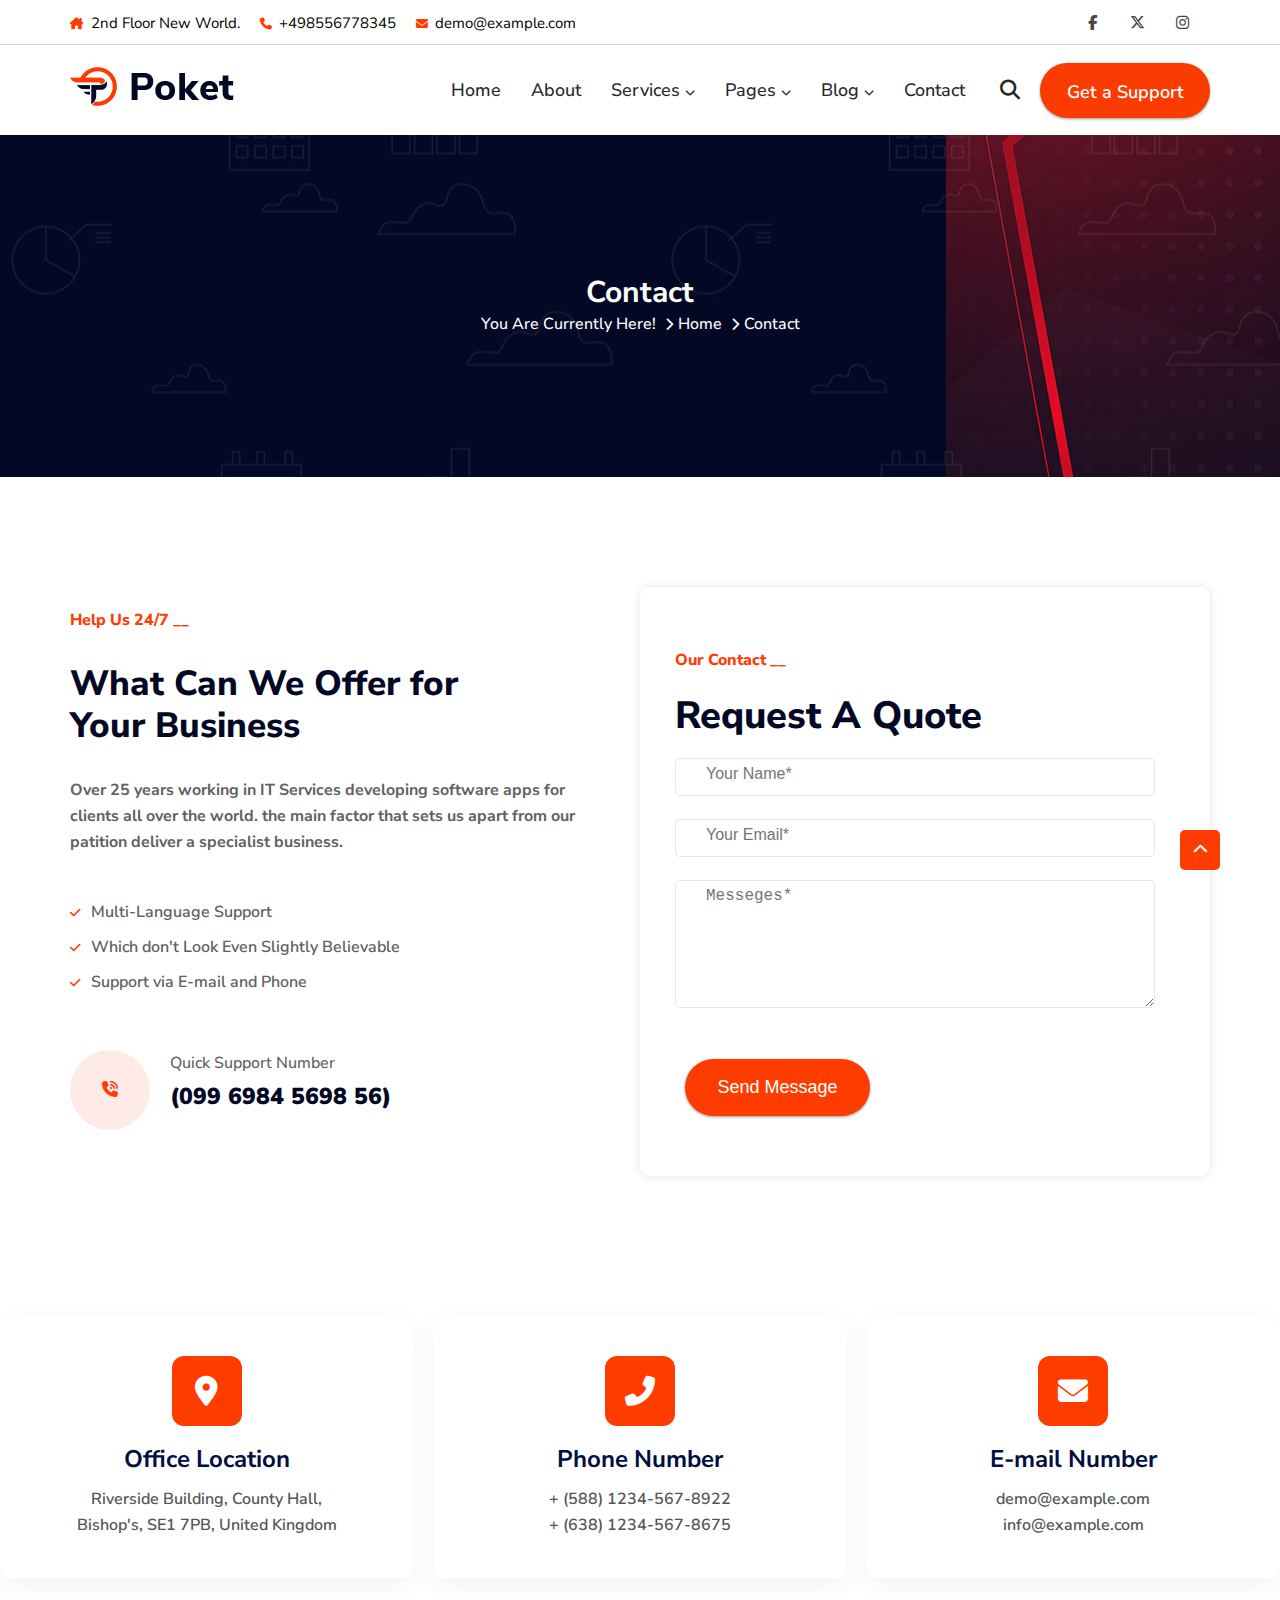
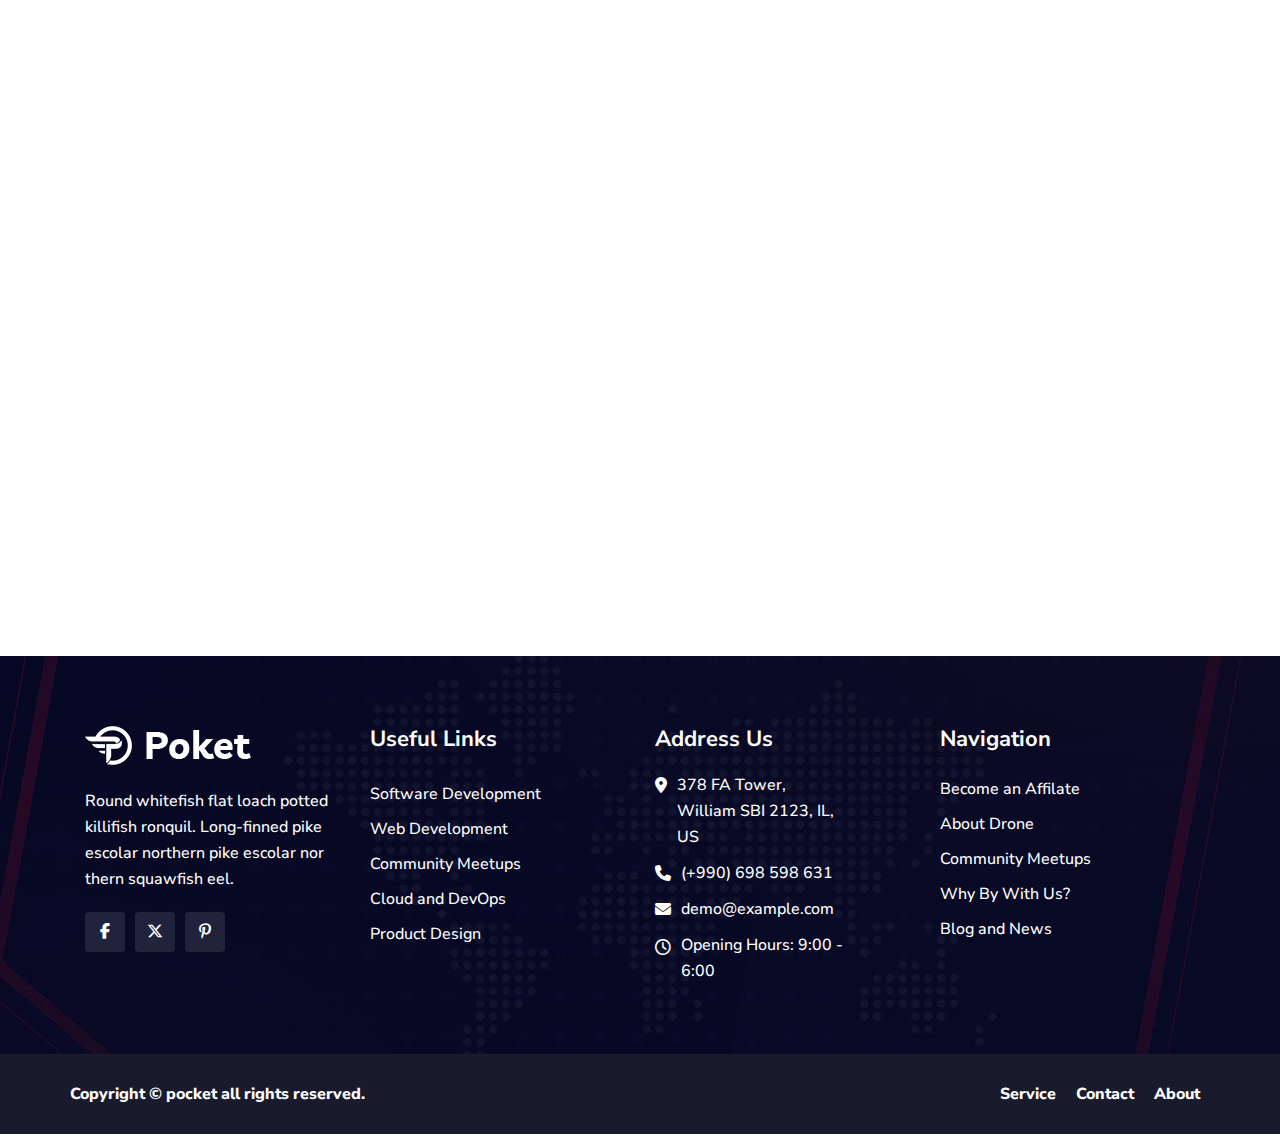
<file: Pocket-IT solution/contact.html>
<!DOCTYPE html>
<html lang="en">

<head>
    <meta charset="UTF-8">
    <meta name="viewport" content="width=device-width, initial-scale=1.0">
    <title>About-Poket</title>

    <link rel="stylesheet" href="css/animate.min.css">

    <!-- owl-carousel css file -->
    <link rel="stylesheet" href="css/owl.carousel.min.css">
    <link rel="stylesheet" href="css/owl.theme.default.min.css">


    <!-- font awesome -->
    <link rel="stylesheet" href="css/all.min.css">

    <!-- line awesome -->
    <!-- <link rel="stylesheet" href="css/line-awesome.min.css">     -->

    <!-- theme stylesheet -->
    <link rel="stylesheet" href="style.css">
</head>

<body>

    <!--Start Header -->
    <header>
        <div>
            <!-- top header -->
            <div class="top_header">
                <div class="container flex justify-between align-center justify-between">
                    <div class="left_header flex">
                        <div class="left-header-content">
                            <i class="fa-solid fa-house-chimney left-icon"></i>
                            <span>2nd Floor New World.</span>
                        </div>
                        <div class="left-header-content">
                            <i class="fa-solid fa-phone left-icon"></i>
                            <span>+498556778345</span>
                        </div>
                        <div class="left-header-content">
                            <i class="fa-solid fa-envelope left-icon"></i>
                            <span>demo@example.com</span>
                        </div>
                    </div>

                    <div class="right_header flex">
                        <div>
                            <a href="https://www.facebook.com/"><i class="fa-brands fa-facebook-f right-icon"></i></a>
                        </div>
                        <div>
                            <a href="https://x.com/"><i class="fa-brands fa-x-twitter right-icon"></i></a>
                        </div>
                        <div>
                            <a href="https://www.instagram.com/"><i class="fa-brands fa-instagram right-icon"></i></a>
                        </div>
                    </div>
                </div>
            </div>

            <!-- logo header -->
            <div class="sticky">
                <div class="logo_header container flex justify-center align-center justify-between">
                    <div class="logo_white">
                        <a href="index.html"><img src="images/asset 1.png" alt=""></a>
                    </div>
                    <div class="logo">
                        <a href="index.html"><img src="images/asset 0.png" alt=""></a>
                    </div>

                    <nav>
                        <ul class="main_menu flex">
                            <li><a href="index.html">Home</a></li>
                            <li><a href="about.html">About</a></li>
                            <li class="mega">
                                <a href="service.html">Services<i class="fa-solid fa-chevron-down arrow-icon"></i></a>
                                <div class="mega_menu flex justify-between">
                                    <div class="single_menu">
                                        <ul>
                                            <li><a href="#">Managed IT Services</a></li>
                                            <li><a href="#">Cloud Computing Services</a></li>
                                            <li><a href="#">Network Management</a></li>
                                            <li><a href="#">Cybersecurity Services</a></li>
                                            <li><a href="#">Software Development</a></li>
                                            <li><a href="#">IT Consulting</a></li>
                                        </ul>
                                    </div>

                                    <div class="single_menu">
                                        <ul>
                                            <li><a href="#">Blockchain Technology</a></li>
                                            <li><a href="#">Artificial Intelligence(AI)</a></li>
                                            <li><a href="#">Machine Learning (ML)</a></li>
                                            <li><a href="#">Big Data Analytics</a></li>
                                            <li><a href="#">Internet of Things (IoT)</a></li>
                                            <li><a href="#">Edge Computing Services</a></li>
                                        </ul>
                                    </div>

                                    <div class="single_menu">
                                        <ul>
                                            <li><a href="#">Search Engine Optimization</a></li>
                                            <li><a href="#">Social Media Marketing</a></li>
                                            <li><a href="#">Content Marketing</a></li>
                                            <li><a href="#">Virtualization Technology</a></li>
                                            <li><a href="#">Web Technology</a></li>
                                            <li><a href="#">Mobile Technology </a></li>
                                        </ul>
                                    </div>

                                    <div class="single_menu">
                                        <ul>
                                            <li><a href="#">Data Science and Analytics</a></li>
                                            <li><a href="#">Network Security Technology</a></li>
                                            <li><a href="#">Microservices Architecture</a></li>
                                            <li><a href="#">Geographic Information Systems</a></li>
                                            <li><a href="#">Server Management Technology</a></li>
                                            <li><a href="#">Robotics Technology</a></li>
                                        </ul>
                                    </div>

                                </div>
                            </li>
                            <li>
                                <a href="#">Pages<i class="fa-solid fa-chevron-down arrow-icon"></i></a>
                                <ul class="sub_menu">
                                    <li>
                                        <a href="#">Portfolio<i class="fa-solid fa-chevron-down arrow_icon"></i></a>
                                        <ul class="peta_menu">
                                            <li><a href="#">Portfolio Grid</a></li>
                                            <li><a href="#">Portfolio 3Column</a></li>
                                            <li><a href="#">Portfolio 4Column</a></li>
                                            <li><a href="#">Portfolio 3Column</a></li>
                                            <li><a href="#">Portfolio 4Column</a></li>
                                        </ul>
                                    </li>
                                    <li><a href="#">Our Clients</a></li>
                                    <li><a href="#">Pricing</a></li>
                                    <li><a href="pages_team.html">Team</a></li>
                                    <li><a href="#">Faq page</a></li>
                                    <li><a href="#">Single Service</a></li>
                                </ul>
                            </li>
                            <li>
                                <a href="#">Blog<i class="fa-solid fa-chevron-down arrow-icon"></i></a>
                                <ul class="sub_menu">
                                    <li><a href="blog.html">Blog grid</a></li>
                                    <li><a href="#">Blog Left Sidebar</a></li>
                                    <li><a href="#">Blog Right Sidebar</a></li>

                                </ul>
                            </li>
                            <li><a href="contact.html">Contact</a></li>
                        </ul>
                    </nav>

                    <div>
                        <a href="#"><i class="fa-solid fa-magnifying-glass search-icon"></i></a>
                    </div>

                    <div class="support-btn">
                        <a href="#">Get a Support</a>
                    </div>

                </div>
            </div>
        </div>
    </header>
    <!--End Header -->

    <!-- Start main -->
    <main>
        <!-- banner start -->
        <div class="breadcrumb_area">
            <div class="container">
                <div class="about_banner">
                    <h2>Contact</h2>
                    <div class="flex breadcrumb_menu">
                        <li>You Are Currently Here! <i class="fa-solid fa-chevron-right"></i></li>
                        <li><a href="index.html">Home <i class="fa-solid fa-chevron-right"></i></a></li>
                        <li><a href="contact.html">Contact</a></li>
                    </div>
                </div>
            </div>
        </div>
        <!-- banner end -->
        
               <!-- help us & contact section -->
               <div class="container spacerY">
                <div class="help_contact flex">
                    <div class="help_section">
                        <h4>Help Us 24/7 __</h4>
                        <h2>What Can We Offer for Your Business</h2>
                        <p class="help_pera">Over 25 years working in IT Services developing software apps for clients all
                            over the world. the main factor that sets us apart from our patition deliver a specialist
                            business.</p>
                        <p class="help_subtxt"><i class="fa-solid fa-check"></i>Multi-Language Support</p>
                        <p class="help_subtxt"><i class="fa-solid fa-check"></i>Which don't Look Even Slightly Believable
                        </p>
                        <p class="help_subtxt"><i class="fa-solid fa-check"></i>Support via E-mail and Phone</p>
                        <div class="contact_num flex">
                            <div class="contact_icon">
                                <a href="#"><i class="fa-solid fa-phone-volume"></i></a>
                            </div>
                            <div class="quick_num">
                                <p>Quick Support Number</p>
                                <span>(099 6984 5698 56)</span>
                            </div>
                        </div>
                    </div>
                    <div class="contact_section">
                        <h3 class="contact_head">Our Contact __</h3>
                        <h2 class="contact_form_title">Request A Quote</h2>
                        <input type="text" placeholder="Your Name*">
                        <input type="email" placeholder="Your Email*">
                        <textarea name="textarea" id="" cols="40" rows="6" placeholder="Messeges*"></textarea>
                        <button type="submit">
                            <a href="index.html">Send Message</a>
                        </button>
                    </div>
                </div>
            </div>
    
            <!-- contact number and address section -->
            <div class="info-section spacerY">
                <div class="info-box">
                  <div class="info-icon">
                    <i class="fas fa-map-marker-alt"></i>
                  </div>
                  <div class="info-title">Office Location</div>
                  <div class="info-text">
                    Riverside Building, County Hall,<br>
                    Bishop's, SE1 7PB, United Kingdom
                  </div>
                </div>
            
                <div class="info-box">
                  <div class="info-icon">
                    <i class="fas fa-phone-alt"></i>
                  </div>
                  <div class="info-title">Phone Number</div>
                  <div class="info-text">
                    + (588) 1234-567-8922<br>
                    + (638) 1234-567-8675
                  </div>
                </div>
            
                <div class="info-box">
                  <div class="info-icon">
                    <i class="fas fa-envelope"></i>
                  </div>
                  <div class="info-title">E-mail Number</div>
                  <div class="info-text">
                    demo@example.com<br>
                    info@example.com
                  </div>
                </div>
              </div>

            <div>
                <iframe src="https://www.google.com/maps/embed?pb=!1m14!1m8!1m3!1d230009.02584094836!2d89.246866!3d25.741117!3m2!1i1024!2i768!4f13.1!3m3!1m2!1s0x39e32d3195baf511%3A0xf7a3fa6c9d0592d6!2sWEB%20IT%20RANGPUR!5e0!3m2!1sen!2sus!4v1744276185166!5m2!1sen!2sus" width="100%" height="600" style="border:0; margin-bottom: 0;" allowfullscreen="" loading="lazy" referrerpolicy="no-referrer-when-downgrade"></iframe> 

            </div>
    </main>
    <!-- End main -->


    <!-- Start Footer -->
    <footer>
        <div class="footer_sec spacerY">
            <div class="container flex justify-between">
                <div class="single_foot_content">
                    <div class="footer_logo">
                        <a href="index.html">
                            <img src="images/asset 1.png" alt="">
                        </a>
                    </div>

                    <div class="footer_pera">
                        <p>
                            Round whitefish flat loach potted killifish ronquil. Long-finned pike escolar northern pike
                            escolar nor thern squawfish eel.
                        </p>
                    </div>

                    <div class="flex">
                        <div class="footer_social">
                            <a href="#">
                                <i class="fa-brands fa-facebook-f"></i>
                            </a>
                        </div>

                        <div class="footer_social">
                            <a href="#">
                                <i class="fa-brands fa-x-twitter"></i>
                            </a>
                        </div>

                        <div class="footer_social">
                            <a href="#">
                                <i class="fa-brands fa-pinterest-p"></i>
                            </a>
                        </div>
                    </div>
                </div>

                <div class="single_foot_content">
                    <div class="footer_link_section">
                        <div class="link_title">
                            <h3>Useful Links</h3>
                        </div>
                        <ul class="footer_links">
                            <li><a href="#">Software Development</a></li>
                            <li><a href="#">Web Development</a></li>
                            <li><a href="#">Community Meetups</a></li>
                            <li><a href="#">Cloud and DevOps</a></li>
                            <li><a href="#">Product Design</a></li>
                        </ul>
                    </div>
                </div>


                <div class="single_foot_content">
                    <div class="address_details">
                        <div class="address_title">
                            <h3>Address Us</h3>
                        </div>

                        <div class="footer_address flex">
                            <i class="fa-solid fa-location-dot"></i>
                            <p>378 FA Tower, William SBI 2123, IL, US</p>
                        </div>

                        <div class="footer_phone flex">
                            <i class="fa-solid fa-phone"></i>
                            <span>(+990) 698 598 631</span>
                        </div>

                        <div class="footer_email flex">
                            <i class="fa-solid fa-envelope"></i>
                            <span>demo@example.com</span>
                        </div>

                        <div class="footer_time flex">
                            <i class="fa-regular fa-clock"></i>
                            <span>Opening Hours: 9:00 - 6:00</span>
                        </div>
                    </div>
                </div>

                <div class="single_foot_content">
                    <div class="footer_navigation">
                        <div class="nav_title">
                            <h3>Navigation</h3>
                        </div>
                        <ul class="navs">
                            <li><a href="#">Become an Affilate</a></li>
                            <li><a href="#">About Drone</a></li>
                            <li><a href="#">Community Meetups</a></li>
                            <li><a href="#">Why By With Us?</a></li>
                            <li><a href="#">Blog and News</a></li>
                        </ul>
                    </div>
                </div>
            </div>
        </div>

        <!-- Last footer section -->

        <div class="last_footer">
            <div class="container flex justify-between">
                <div class="left_footer_txt">
                    <span>Copyright © pocket all rights reserved.</span>
                </div>

                <div class="right_footer_txt">
                    <ul class="footer_menu flex">
                        <li><a href="#">Service</a></li>
                        <li><a href="#">Contact</a></li>
                        <li><a href="#">About</a></li>
                    </ul>
                </div>
            </div>
        </div>

        <a href="#" id="scrollTop">
            <i class="fa-solid fa-chevron-up"></i>
        </a>
    </footer>
    <!-- End Footer -->

    <script src="js/jquery-3.7.1.min.js"></script>
    <script src="js/owl.carousel.min.js"></script>
    <script src="js/script.js"></script>
</body>
</html>
</file>
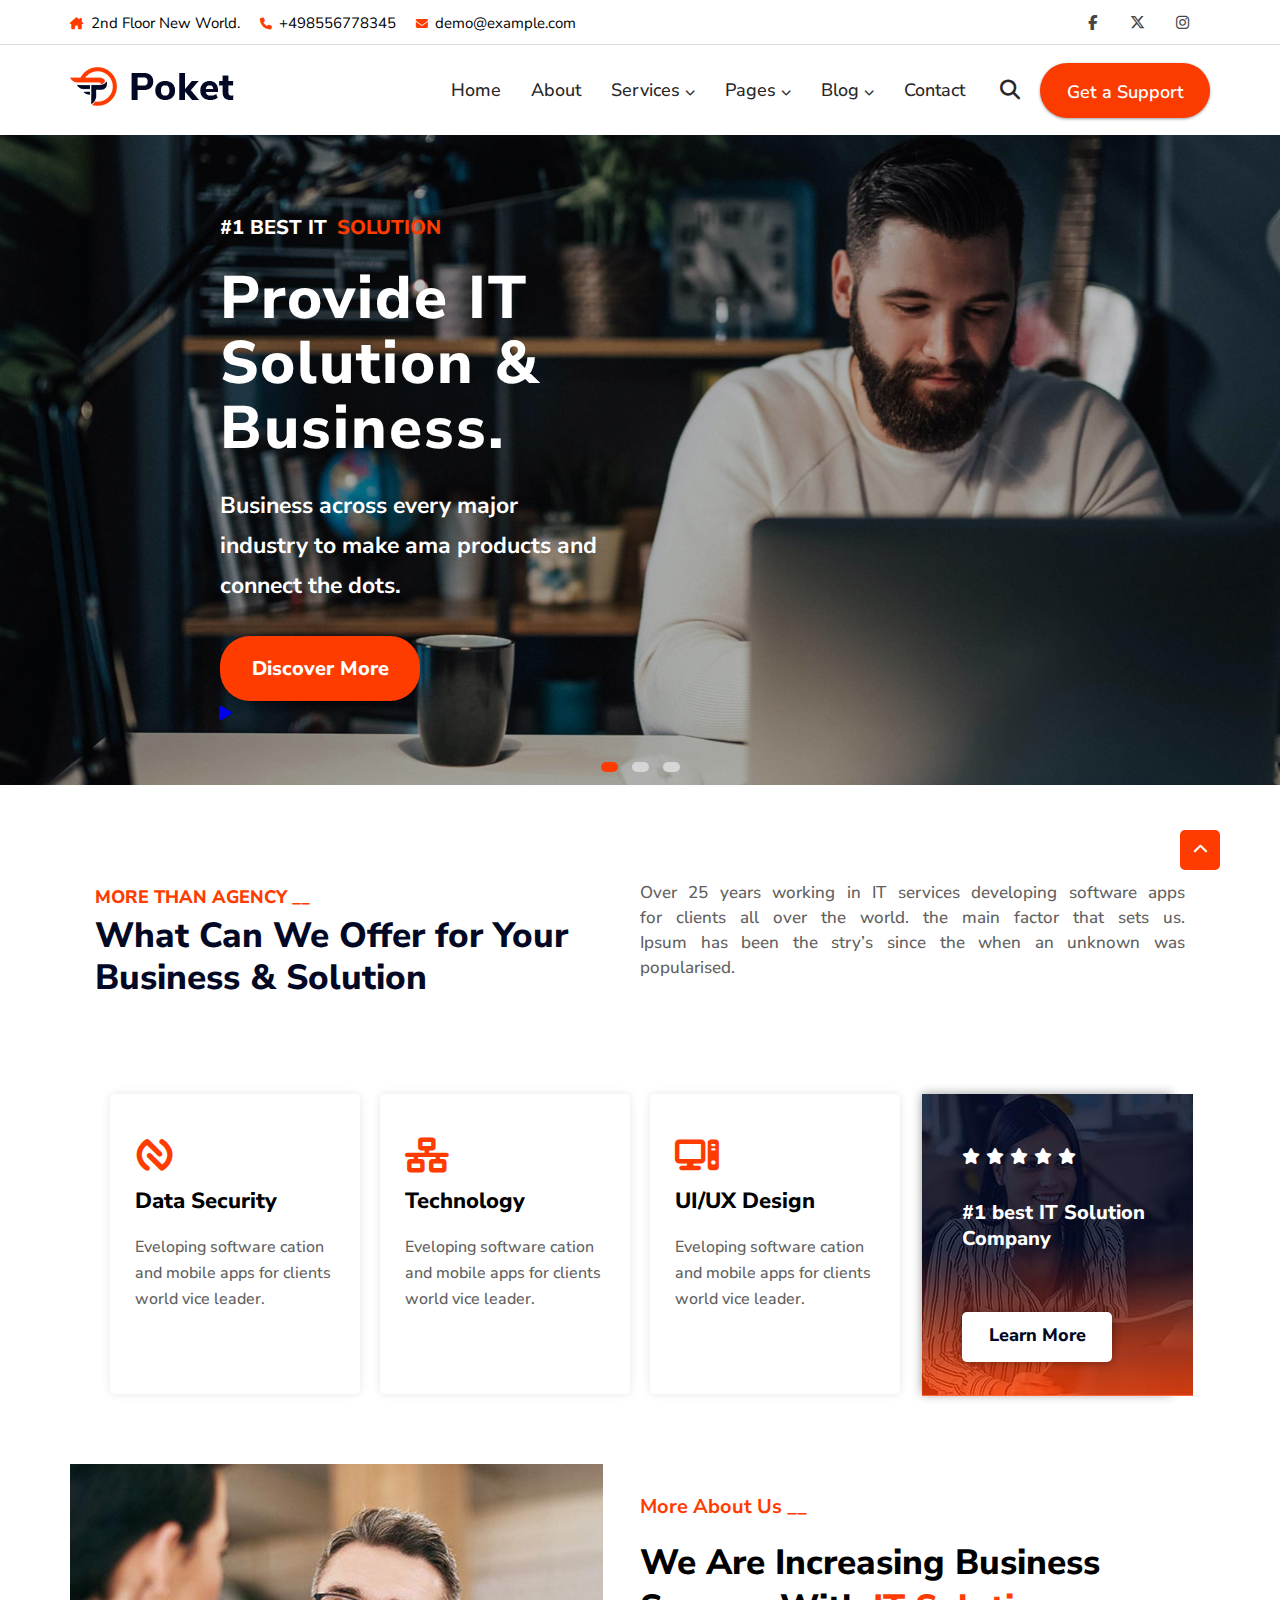
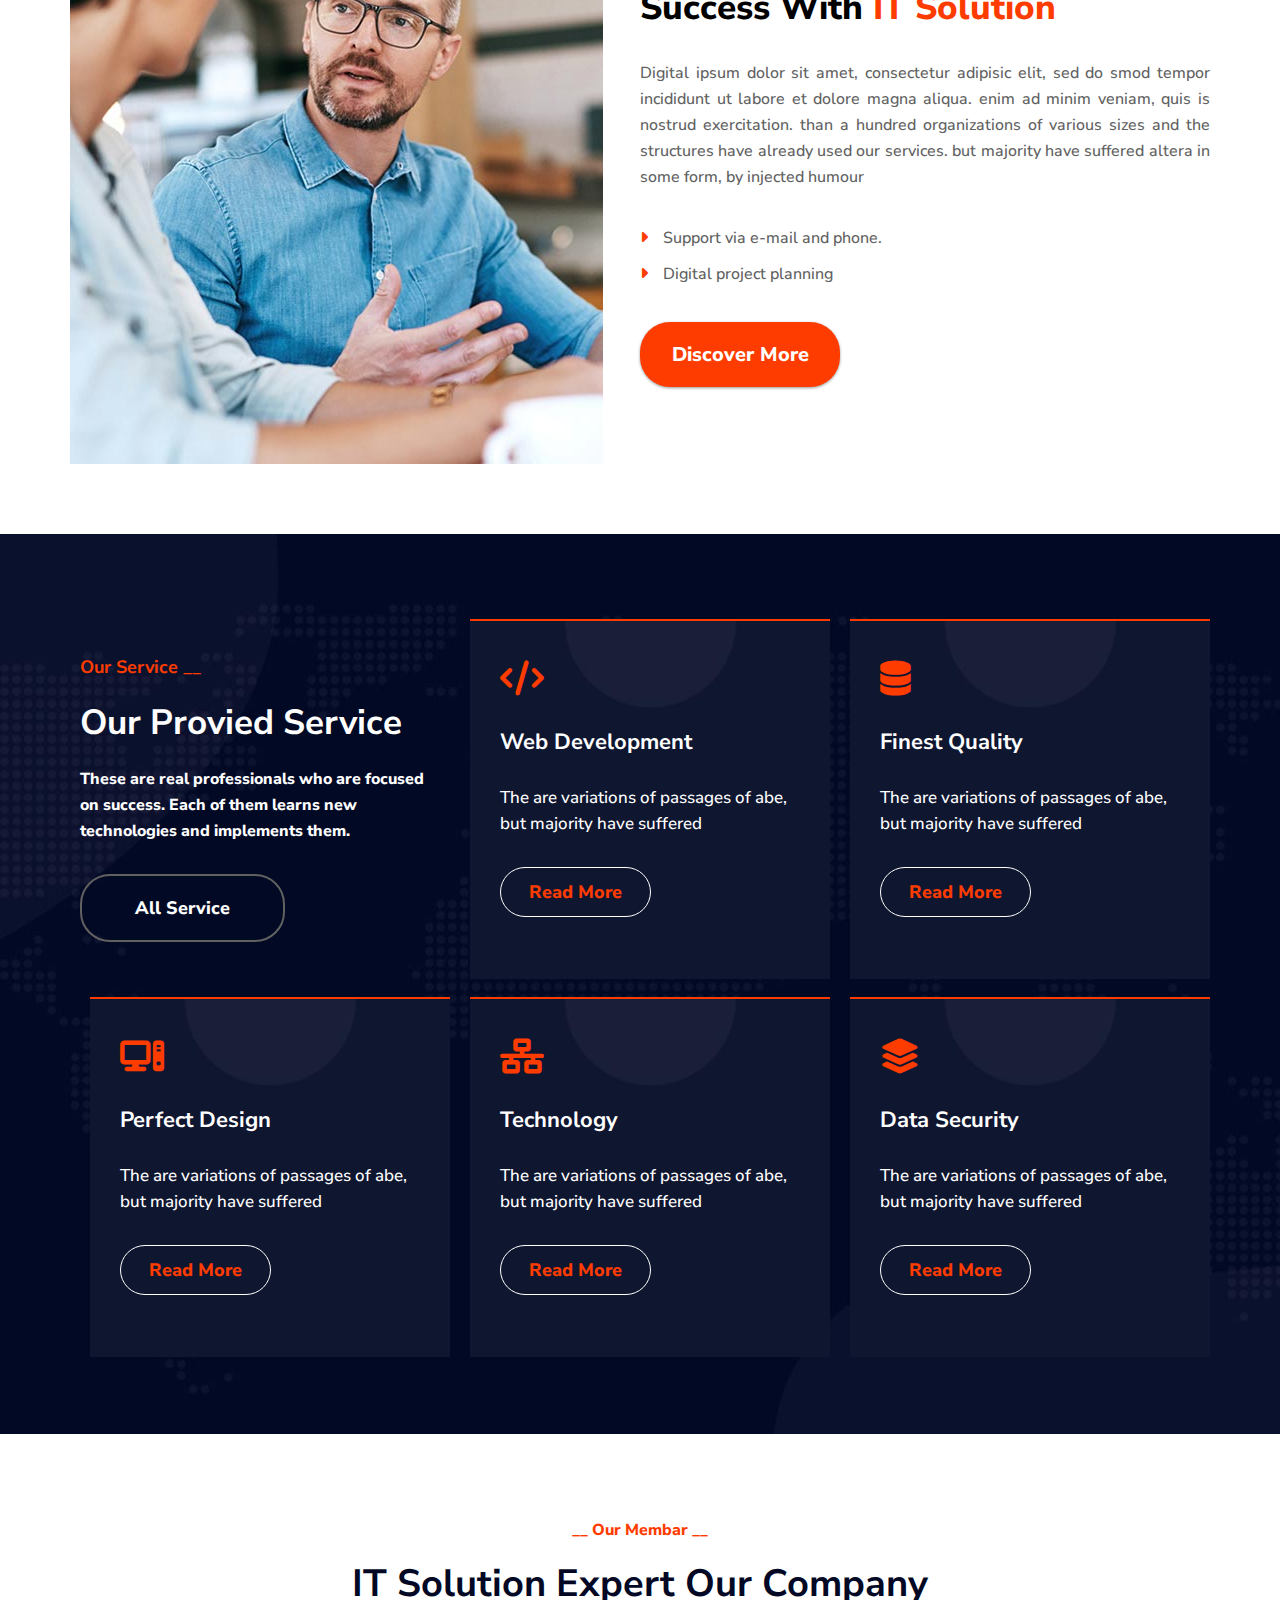
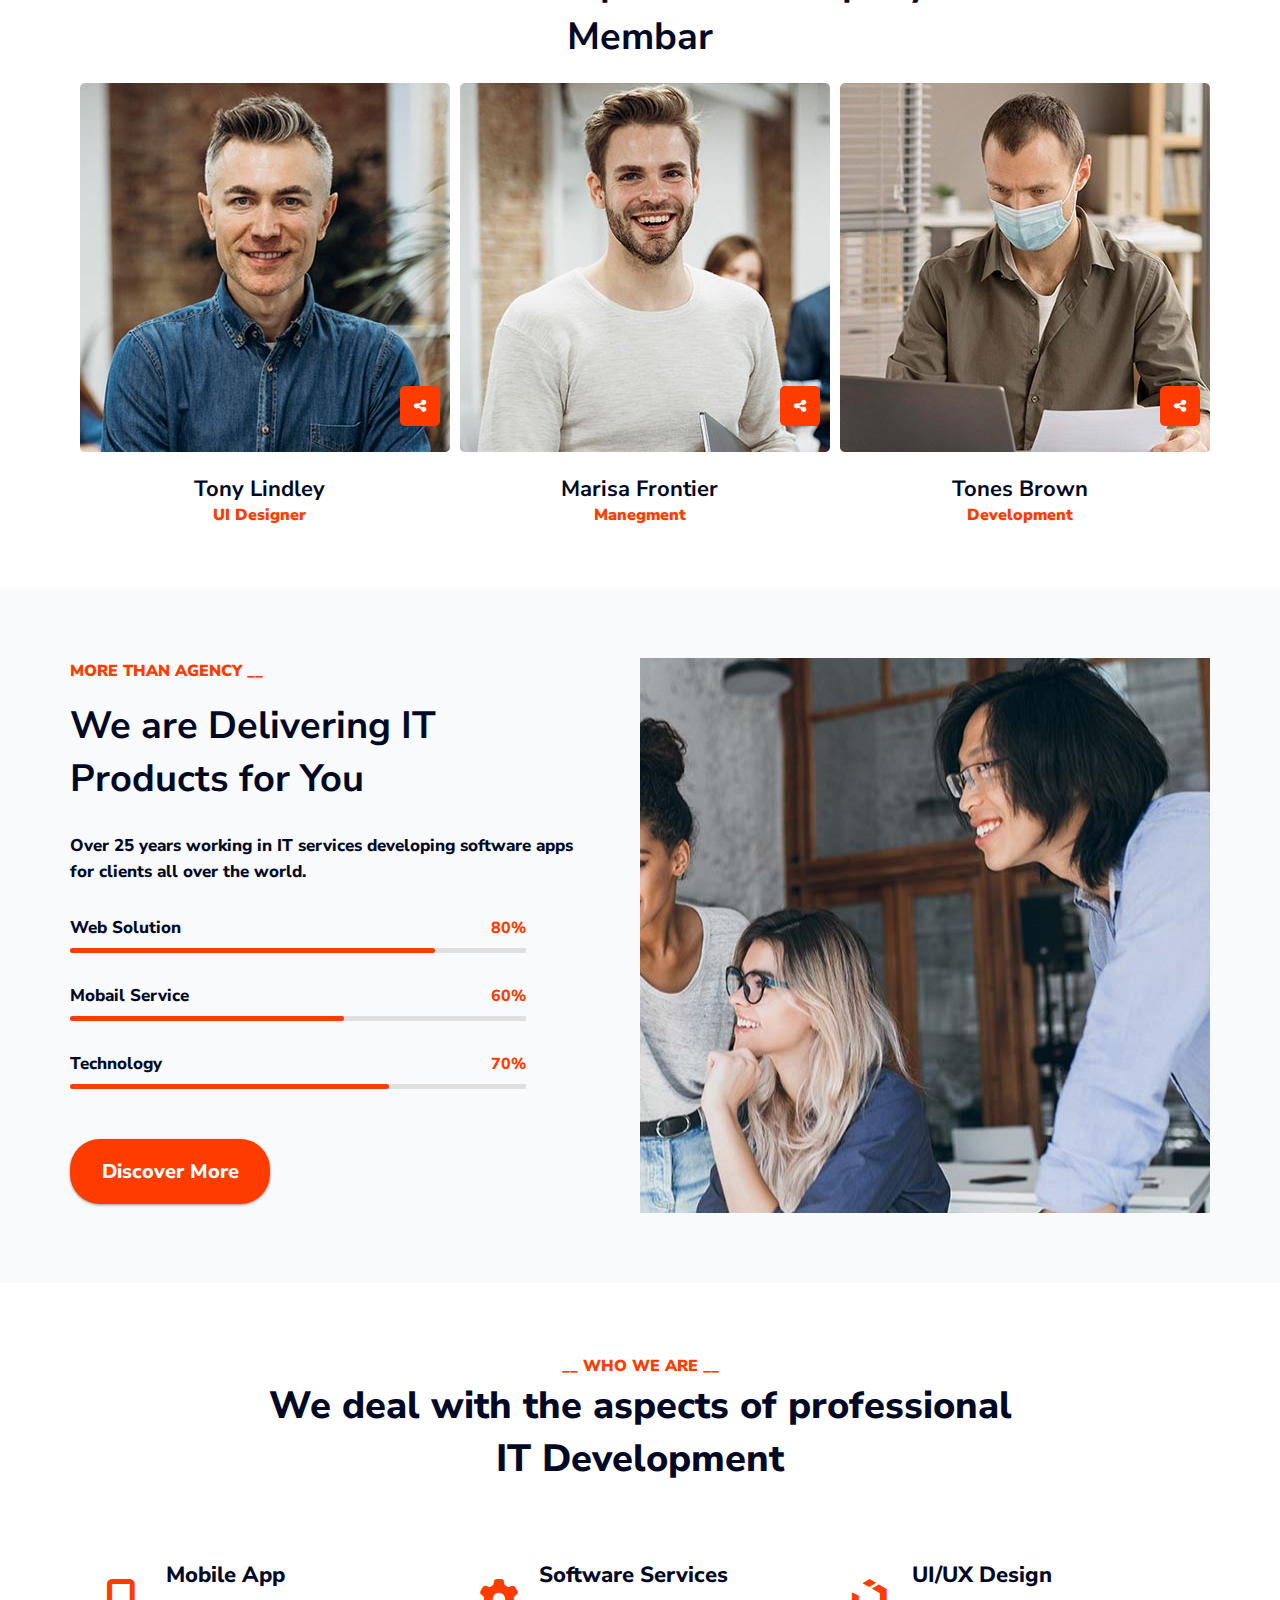
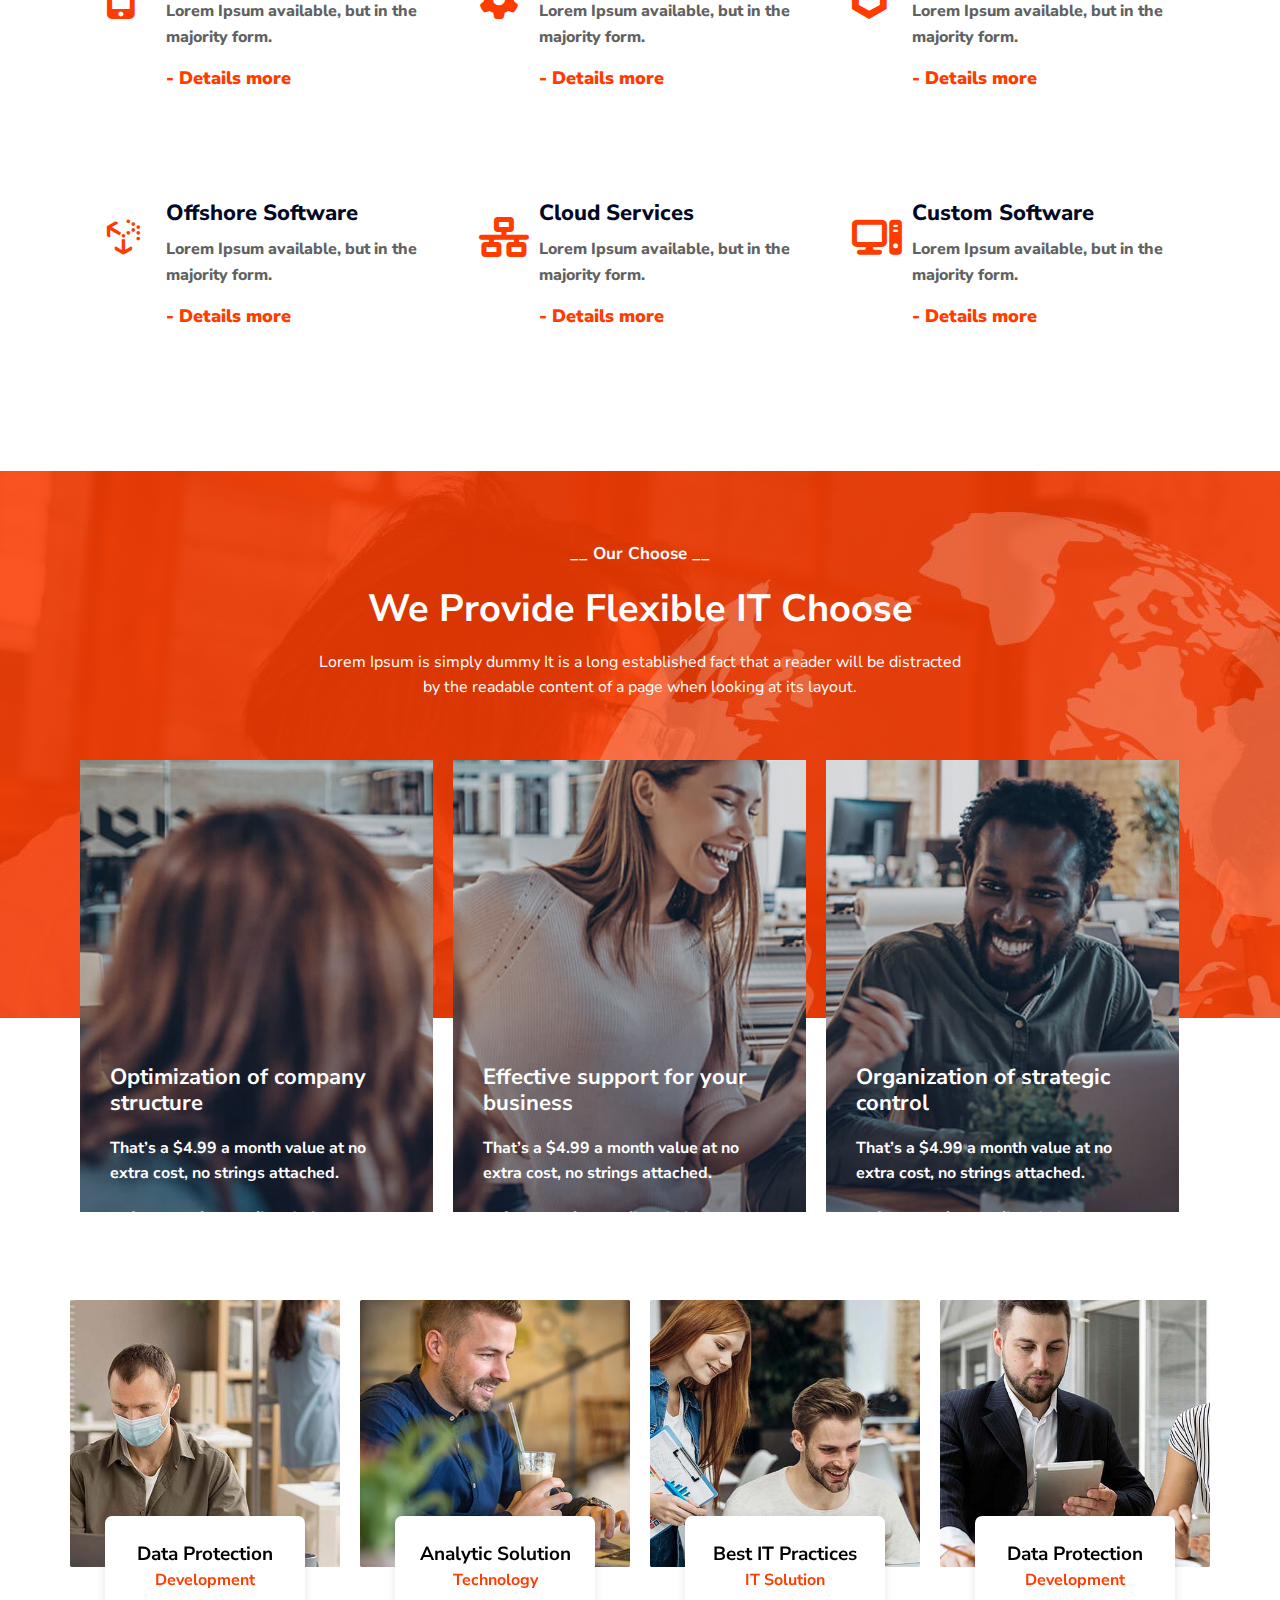
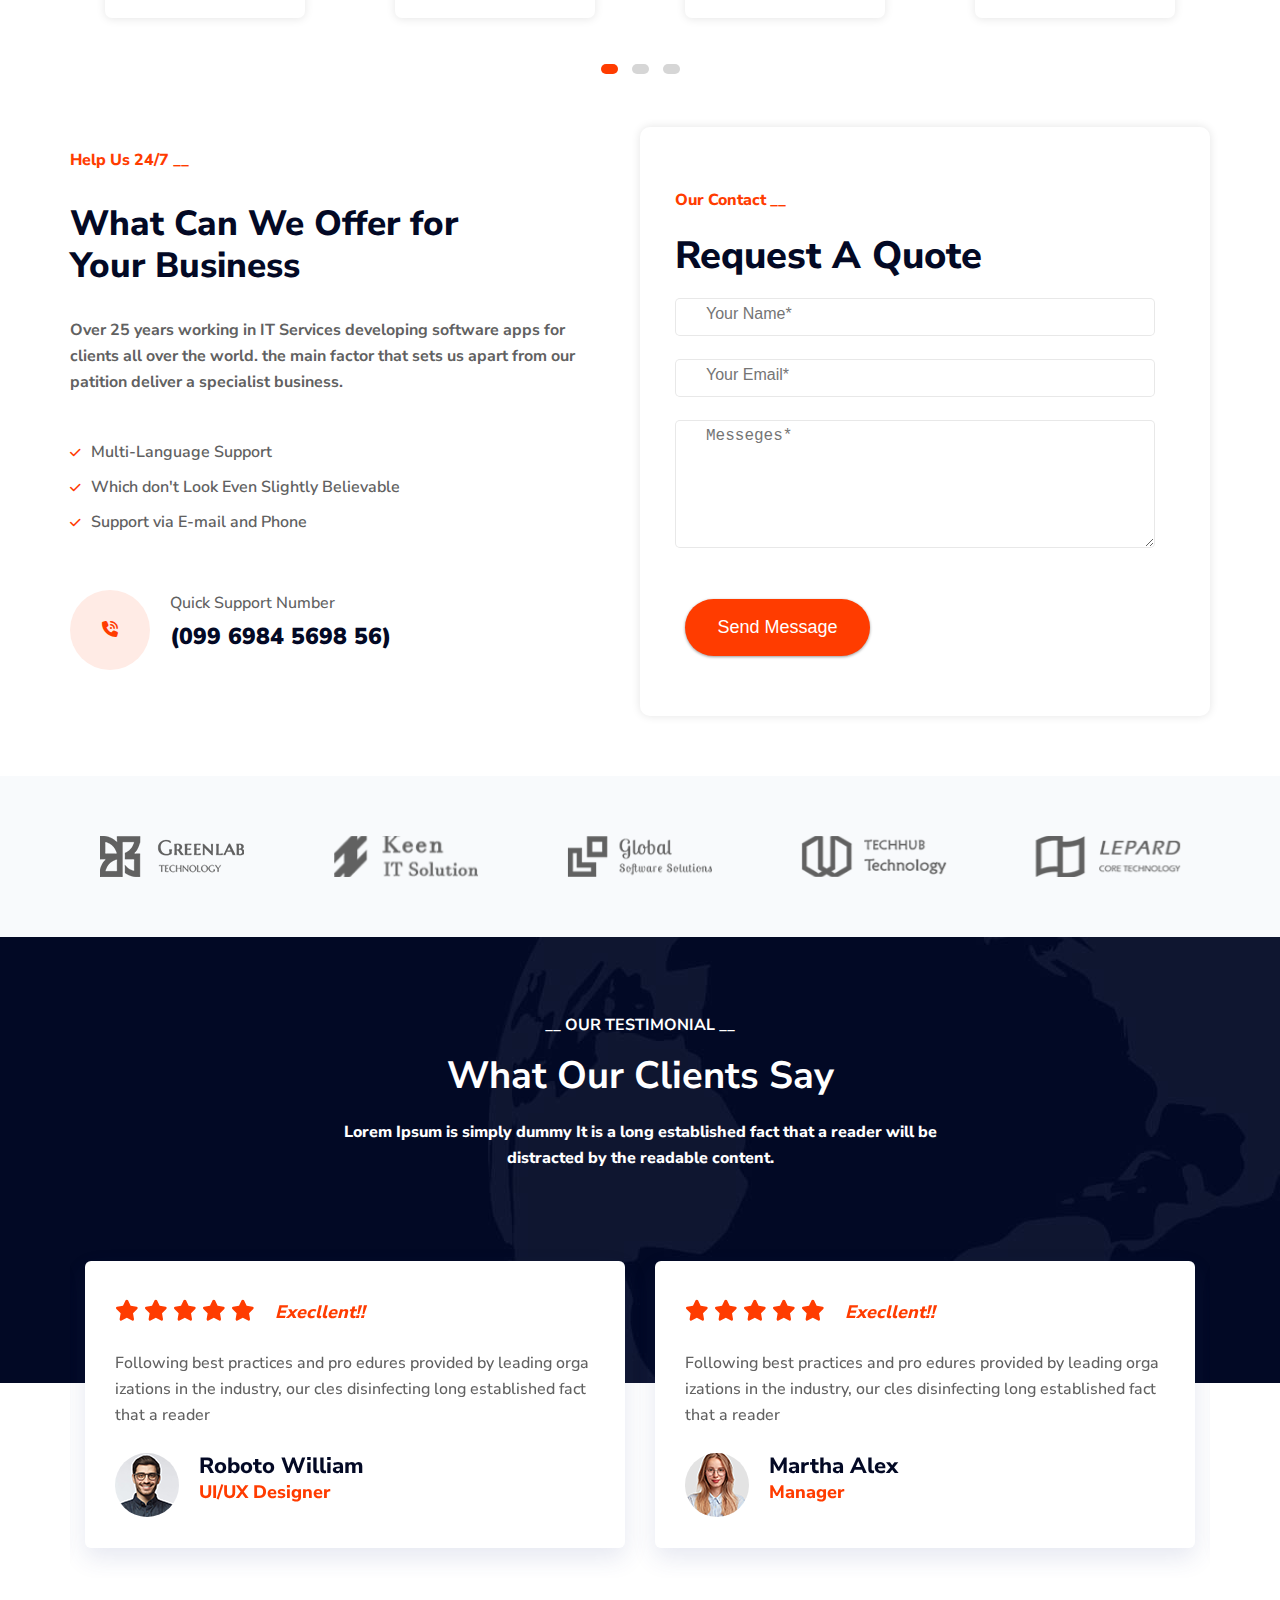
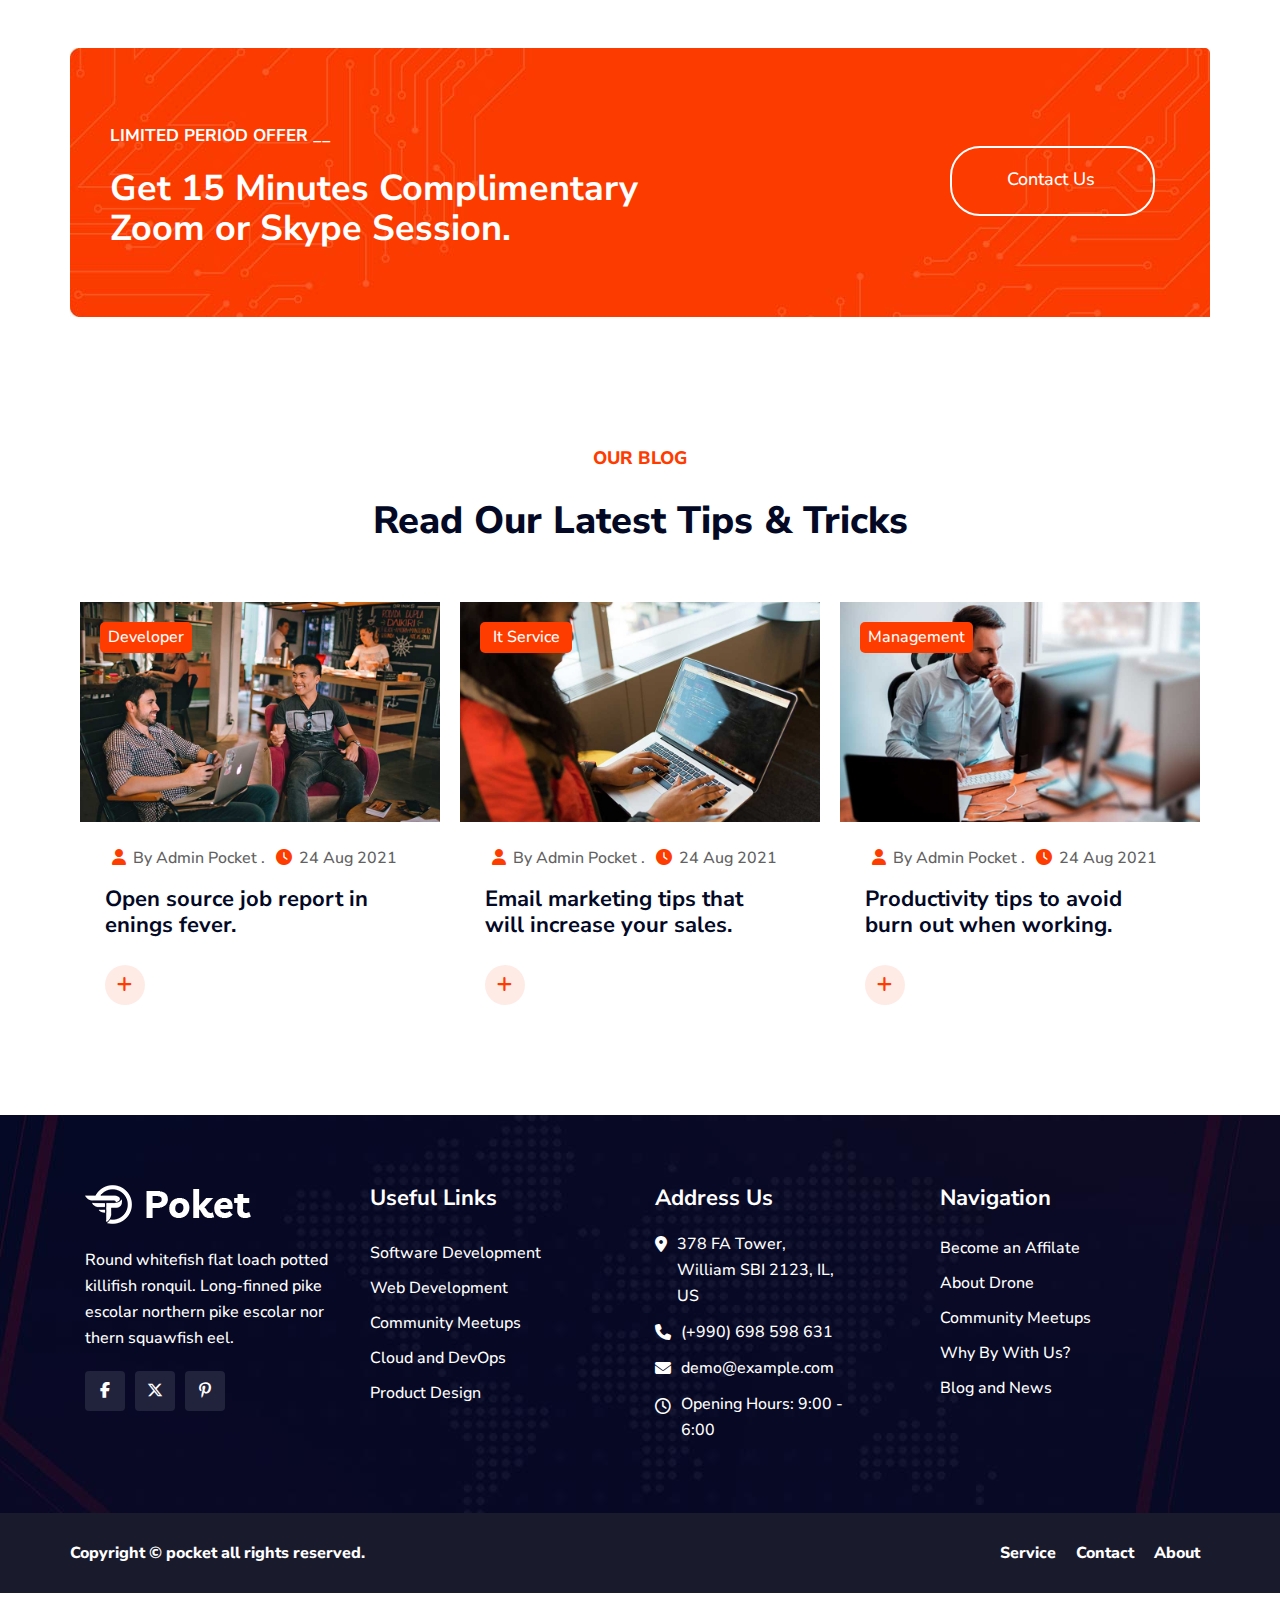
<file: Pocket-IT solution/index.html.html>
<!DOCTYPE html>
<html lang="en">

<head>
    <meta charset="UTF-8">
    <meta name="viewport" content="width=device-width, initial-scale=1.0">
    <title>Poket - IT Solution</title>


    <!-- https://themexbd.com/poket/itsolution/# -->

    <link rel="stylesheet" href="css/animate.min.css">

    <!-- owl-carousel css file -->
    <link rel="stylesheet" href="css/owl.carousel.min.css">
    <link rel="stylesheet" href="css/owl.theme.default.min.css">


    <!-- font awesome -->
    <link rel="stylesheet" href="css/all.min.css">

    <!-- line awesome -->
    <!-- <link rel="stylesheet" href="css/line-awesome.min.css">     -->

    <!-- theme stylesheet -->
    <link rel="stylesheet" href="style.css">

</head>

<body>

    <!--Start Header -->
    <header>
        <div>
            <!-- top header -->
            <div class="top_header">
                <div class="container flex justify-between align-center justify-between">
                    <div class="left_header flex">
                        <div class="left-header-content">
                            <i class="fa-solid fa-house-chimney left-icon"></i>
                            <span>2nd Floor New World.</span>
                        </div>
                        <div class="left-header-content">
                            <i class="fa-solid fa-phone left-icon"></i>
                            <span>+498556778345</span>
                        </div>
                        <div class="left-header-content">
                            <i class="fa-solid fa-envelope left-icon"></i>
                            <span>demo@example.com</span>
                        </div>
                    </div>

                    <div class="right_header flex">
                        <div>
                            <a href="https://www.facebook.com/"><i class="fa-brands fa-facebook-f right-icon"></i></a>
                        </div>
                        <div>
                            <a href="https://x.com/"><i class="fa-brands fa-x-twitter right-icon"></i></a>
                        </div>
                        <div>
                            <a href="https://www.instagram.com/"><i class="fa-brands fa-instagram right-icon"></i></a>
                        </div>
                    </div>
                </div>
            </div>

            <!-- logo header -->
            <div class="sticky">
                <div class="logo_header container flex justify-center align-center justify-between">
                    <div class="logo_white">
                        <a href="index.html"><img src="images/asset 1.png" alt=""></a>
                    </div>
                    <div class="logo">
                        <a href="index.html"><img src="images/asset 0.png" alt=""></a>
                    </div>

                    <nav>
                        <ul class="main_menu flex">
                            <li><a href="index.html">Home</a></li>
                            <li><a href="about.html">About</a></li>
                            <li class="mega">
                                <a href="service.html">Services<i class="fa-solid fa-chevron-down arrow-icon"></i></a>
                                <div class="mega_menu flex justify-between">
                                    <div class="single_menu">
                                        <ul>
                                            <li><a href="#">Managed IT Services</a></li>
                                            <li><a href="#">Cloud Computing Services</a></li>
                                            <li><a href="#">Network Management</a></li>
                                            <li><a href="#">Cybersecurity Services</a></li>
                                            <li><a href="#">Software Development</a></li>
                                            <li><a href="#">IT Consulting</a></li>
                                        </ul>
                                    </div>

                                    <div class="single_menu">
                                        <ul>
                                            <li><a href="#">Blockchain Technology</a></li>
                                            <li><a href="#">Artificial Intelligence(AI)</a></li>
                                            <li><a href="#">Machine Learning (ML)</a></li>
                                            <li><a href="#">Big Data Analytics</a></li>
                                            <li><a href="#">Internet of Things (IoT)</a></li>
                                            <li><a href="#">Edge Computing Services</a></li>
                                        </ul>
                                    </div>

                                    <div class="single_menu">
                                        <ul>
                                            <li><a href="#">Search Engine Optimization</a></li>
                                            <li><a href="#">Social Media Marketing</a></li>
                                            <li><a href="#">Content Marketing</a></li>
                                            <li><a href="#">Virtualization Technology</a></li>
                                            <li><a href="#">Web Technology</a></li>
                                            <li><a href="#">Mobile Technology </a></li>
                                        </ul>
                                    </div>

                                    <div class="single_menu">
                                        <ul>
                                            <li><a href="#">Data Science and Analytics</a></li>
                                            <li><a href="#">Network Security Technology</a></li>
                                            <li><a href="#">Microservices Architecture</a></li>
                                            <li><a href="#">Geographic Information Systems</a></li>
                                            <li><a href="#">Server Management Technology</a></li>
                                            <li><a href="#">Robotics Technology</a></li>
                                        </ul>
                                    </div>
                                </div>
                            </li>
                            <li>
                                <a href="#">Pages<i class="fa-solid fa-chevron-down arrow-icon"></i></a>
                                <ul class="sub_menu">
                                    <li>
                                        <a href="#">Portfolio<i class="fa-solid fa-chevron-down arrow_icon"></i></a>
                                        <ul class="peta_menu">
                                            <li><a href="#">Portfolio Grid</a></li>
                                            <li><a href="#">Portfolio 3Column</a></li>
                                            <li><a href="#">Portfolio 4Column</a></li>
                                            <li><a href="#">Portfolio 3Column</a></li>
                                            <li><a href="#">Portfolio 4Column</a></li>
                                        </ul>
                                    </li>
                                    <li><a href="#">Our Clients</a></li>
                                    <li><a href="#">Pricing</a></li>
                                    <li><a href="pages_team.html">Team</a></li>
                                    <li><a href="#">Faq page</a></li>
                                    <li><a href="#">Single Service</a></li>
                                </ul>
                            </li>
                            <li>
                                <a href="#">Blog<i class="fa-solid fa-chevron-down arrow-icon"></i></a>
                                <ul class="sub_menu">
                                    <li><a href="blog.html">Blog grid</a></li>
                                    <li><a href="#">Blog Left Sidebar</a></li>
                                    <li><a href="#">Blog Right Sidebar</a></li>
                                </ul>
                            </li>
                            <li><a href="contact.html">Contact</a></li>
                        </ul>
                    </nav>

                    <div>
                        <a href="#"><i class="fa-solid fa-magnifying-glass search-icon"></i></a>
                    </div>

                    <div class="support-btn">
                        <a href="#">Get a Support</a>
                    </div>
                </div>
            </div>

        </div>

    </header>
    <!--End Header -->

    <!-- Start Main -->
    <main>

        <!-- banner slider -->
        <div class="owl-carousel owl-theme" id="banner_slider">
            <div class="item">
                <img src="images/asset 24.jpeg" alt="">
                <div class="slide_content text-center">
                    <div class="content">
                        <div class="single_line flex">
                            <span class="white_color">#1 Best IT</span>
                            <span class="orange_color">Solution</span>
                        </div>
                        <h1 class="banner_heading">Provide IT Solution & Business.</h1>
                        <p class="banner_pera">Business across every major industry to make ama products and connect the
                            dots.</p>
                        <a href="index.html" class="discover_btn">Discover More</a>
                    </div>
                    <div class="play_btn">
                        <a href="#"><i class="fa-solid fa-play"></i></a>
                    </div>
                </div>
            </div>

            <div class="item">
                <img src="images/asset 24.jpeg" alt="">
                <div class="slide_content text-center">
                    <div class="content">
                        <div class="single_line flex">
                            <span class="white_color">#1 Best IT</span>
                            <span class="orange_color">Solution</span>
                        </div>
                        <h1 class="banner_heading">Provide IT Solution & Business.</h1>
                        <p class="banner_pera">Business across every major industry to make ama products and connect the
                            dots.</p>
                        <a href="index.html" class="discover_btn">Discover More</a>
                    </div>
                </div>
            </div>

            <div class="item">
                <img src="images/asset 24.jpeg" alt="">
                <div class="slide_content text-center">
                    <div class="content">
                        <div class="single_line flex">
                            <span class="white_color">#1 Best IT</span>
                            <span class="orange_color">Solution</span>
                        </div>
                        <h1 class="banner_heading">Provide IT Solution & Business.</h1>
                        <p class="banner_pera">Business across every major industry to make ama products and connect the
                            dots.</p>
                        <a href="index.html" class="discover_btn">Discover More</a>
                    </div>
                </div>
            </div>
        </div>


        <!-- start content -->
        <div class="container spacerY">

            <div class="start_content flex">
                <div class="left_txt">
                    <p class="min_txt">MORE THAN AGENCY __</p>
                    <h2 class="max_txt">What Can We Offer for Your Business & Solution</h2>
                </div>
                <div class="right_txt">
                    <p>Over 25 years working in IT services developing software apps for clients all over the world. the
                        main factor that sets us. Ipsum has been the stry’s since the when an unknown was popularised.
                    </p>
                </div>
            </div>

        </div>

        <!-- service row -->
        <div class="service_row container flex justify-between">
            <div class="single_item">
                <i class="fa-brands fa-nfc-symbol"></i>
                <p class="sub_title">Data Security</p>
                <p class="sub_txt">Eveloping software cation and mobile apps for clients world vice leader.</p>
            </div>

            <div class="single_item">
                <i class="fa-solid fa-network-wired"></i>
                <p class="sub_title">Technology</p>
                <p class="sub_txt">Eveloping software cation and mobile apps for clients world vice leader.</p>
            </div>

            <div class="single_item">
                <i class="fa-solid fa-computer"></i>
                <p class="sub_title">UI/UX Design</p>
                <p class="sub_txt">Eveloping software cation and mobile apps for clients world vice leader.</p>
            </div>

            <div class="single_item_img container">
                <img src="images/asset 26.jpeg" alt="">

                <div class="image_content">
                    <div class="star_icon">
                        <i class="fa-solid fa-star"></i>
                        <i class="fa-solid fa-star"></i>
                        <i class="fa-solid fa-star"></i>
                        <i class="fa-solid fa-star"></i>
                        <i class="fa-solid fa-star"></i>
                    </div>
                    <h3 class="img_txt">#1 best IT Solution Company</h3>
                    <a href="#" class="learn_btn">Learn More</a>
                </div>
            </div>
        </div>

        <!-- More about row -->
        <div class="container spacerY">
            <div class="about_row flex">
                <div class="about_img">
                    <img src="images/asset 2.jpeg" alt="">
                </div>
                <div class="about_txt">
                    <h3 class="about_line">More About Us __</h3>
                    <h2 class="about_head">We Are Increasing Business Success With <span>IT Solution</span></h2>
                    <p class="about_pera">Digital ipsum dolor sit amet, consectetur adipisic elit, sed do smod tempor
                        incididunt ut labore et dolore magna aliqua. enim ad minim veniam, quis is nostrud exercitation.
                        than a hundred organizations of various sizes and the structures have already used our services.
                        but majority have suffered altera in some form, by injected humour</p>
                    <p class="sub_points"><i class="fa-solid fa-caret-right"></i>Support via e-mail and phone.</p>
                    <p class="sub_points"><i class="fa-solid fa-caret-right"></i>Digital project planning</p>
                    <a href="index.html" class="discover_btn">Discover More</a>
                </div>
            </div>
        </div>

        <!-- Our service section -->
        <div class="services">
            <div class="container flex">
                <div class="single_service_head">
                    <p class="services_title">Our Service __</p>
                    <h2 class="services_head">Our Provied Service</h2>
                    <p class="services_pera">These are real professionals who are focused on success. Each of them
                        learns new technologies and implements them.</p>
                    <a href="#" class="all_service_btn">All Service</a>
                </div>


                <div class="single_service">
                    <img src="images/asset 28.jpeg" alt="">
                    <div class="single_service_txt">
                        <div class="single_content">
                            <i class="fa-solid fa-code"></i>
                            <h3>Web Development</h3>
                            <p>The are variations of passages of abe, but majority have suffered</p>
                            <a href="#" class="read_more_btn">Read More</a>
                        </div>
                        <div class="services_layer eff"></div>
                    </div>
                </div>

                <div class="single_service">
                    <img src="images/asset 28.jpeg" alt="">
                    <div class="single_service_txt">
                        <div class="single_content">
                            <i class="fa-solid fa-database"></i>
                            <h3>Finest Quality</h3>
                            <p>The are variations of passages of abe, but majority have suffered</p>
                            <a href="#" class="read_more_btn">Read More</a>
                        </div>
                        <div class="services_layer eff"></div>
                    </div>
                </div>

                <div class="single_service">
                    <img src="images/asset 28.jpeg" alt="">
                    <div class="single_service_txt">
                        <div class="single_content">
                            <i class="fa-solid fa-computer"></i>
                            <h3>Perfect Design</h3>
                            <p>The are variations of passages of abe, but majority have suffered</p>
                            <a href="#" class="read_more_btn">Read More</a>
                        </div>
                        <div class="services_layer eff"></div>
                    </div>
                </div>

                <div class="single_service">
                    <img src="images/asset 28.jpeg" alt="">
                    <div class="single_service_txt">
                        <div class="single_content">
                            <i class="fa-solid fa-network-wired"></i>
                            <h3>Technology</h3>
                            <p>The are variations of passages of abe, but majority have suffered</p>
                            <a href="#" class="read_more_btn">Read More</a>
                        </div>
                        <div class="services_layer eff"></div>
                    </div>
                </div>

                <div class="single_service">
                    <img src="images/asset 28.jpeg" alt="">
                    <div class="single_service_txt">
                        <div class="single_content">
                            <i class="fa-solid fa-layer-group"></i>
                            <h3>Data Security</h3>
                            <p>The are variations of passages of abe, but majority have suffered</p>
                            <a href="#" class="read_more_btn">Read More</a>
                        </div>
                        <div class="services_layer eff"></div>
                    </div>
                </div>
            </div>
        </div>

        <!-- Our member section -->
        <div class="container spacerY">
            <div class="members">
                <h4 class="our_member">__ Our Membar __</h4>
                <h3 class="member_heading">IT Solution Expert Our Company <br>Membar</h3>

                <div class="members_row flex">

                    <div class="single_member">
                        <div class="member_img">
                            <img src="images/asset 3.jpeg" alt="">
                            <a href="#"><i class="fa-solid fa-share-nodes share_icon"></i></a>
                        </div>
                        <div class="member_info">
                            <h5>Tony Lindley</h5>
                            <span>UI Designer</span>
                        </div>
                    </div>

                    <div class="single_member">
                        <div class="member_img">
                            <img src="images/asset 4.jpeg" alt="">
                            <a href="#"><i class="fa-solid fa-share-nodes share_icon"></i></a>
                        </div>
                        <div class="member_info">
                            <h5>Marisa Frontier</h5>
                            <span>Manegment</span>
                        </div>
                    </div>

                    <div class="single_member">
                        <div class="member_img">
                            <img src="images/asset 5.jpeg" alt="">
                            <a href="#"><i class="fa-solid fa-share-nodes share_icon"></i></a>
                        </div>
                        <div class="member_info">
                            <h5>Tones Brown</h5>
                            <span>Development</span>
                        </div>
                    </div>

                </div>

            </div>
        </div>

        <!-- More then agency section -->
        <div class="spacerY" style="background-color: #F8FAFC;">
            <div class="agency_section container flex">
                <div class="left_agency">
                    <h2>MORE THAN AGENCY __</h2>
                    <h1>We are Delivering IT Products for You</h1>
                    <p>Over 25 years working in IT services developing software apps for clients all over the world.</p>

                    <div class="progress">
                        <div class="flex justify-between">
                            <span class="pro_label" for="file">Web Solution</span>
                            <span class="pro_per">80%</span>
                        </div>
                        <div class="progress-container">
                            <div class="progress-bar web"></div>
                        </div>
                    </div>

                    <div class="progress">
                        <div class="flex justify-between">
                            <span class="pro_label" for="file">Mobail Service</span>
                            <span class="pro_per">60%</span>
                        </div>
                        <div class="progress-container">
                            <div class="progress-bar mobile"></div>
                        </div>
                    </div>


                    <div class="progress">
                        <div class="flex justify-between">
                            <span class="pro_label" for="file">Technology</span>
                            <span class="pro_per">70%</span>
                        </div>
                        <div class="progress-container">
                            <div class="progress-bar tech"></div>
                        </div>
                    </div>

                    <div class="agency_btn">
                        <a href="index.html" class="discover_btn">Discover More</a>
                    </div>
                </div>

                <div class="right_video">
                    <img src="images/asset29.jpeg" alt="">
                </div>
            </div>
        </div>

        <!-- IT development section -->
        <div class="container spacerY">
            <div class="it_develop_head">
                <h4>__ WHO WE ARE __</h4>
                <h3>We deal with the aspects of professional <br>IT Development</h3>
            </div>

            <div class="develop_content flex">
                <div class="single_it flex">
                    <div>
                        <i class="fa-solid fa-mobile-screen-button"></i>
                    </div>
                    <div class="it_info">
                        <h3>Mobile App</h3>
                        <p>Lorem Ipsum available, but in the majority form.</p>
                        <a href="index.html">- Details more</a>
                    </div>
                </div>

                <div class="single_it flex">
                    <div>
                        <i class="fa-solid fa-gear"></i>
                    </div>
                    <div class="it_info">
                        <h3>Software Services</h3>
                        <p>Lorem Ipsum available, but in the majority form.</p>
                        <a href="index.html">- Details more</a>
                    </div>
                </div>

                <div class="single_it flex">
                    <div>
                        <i class="fa-brands fa-uikit"></i>
                    </div>
                    <div class="it_info">
                        <h3>UI/UX Design</h3>
                        <p>Lorem Ipsum available, but in the majority form.</p>
                        <a href="index.html">- Details more</a>
                    </div>
                </div>

                <div class="single_it flex">
                    <div>
                        <i class="fa-brands fa-uncharted"></i>
                    </div>
                    <div class="it_info">
                        <h3>Offshore Software</h3>
                        <p>Lorem Ipsum available, but in the majority form.</p>
                        <a href="index.html">- Details more</a>
                    </div>
                </div>

                <div class="single_it flex">
                    <div>
                        <i class="fa-solid fa-network-wired"></i>
                    </div>
                    <div class="it_info">
                        <h3>Cloud Services</h3>
                        <p>Lorem Ipsum available, but in the majority form.</p>
                        <a href="index.html">- Details more</a>
                    </div>
                </div>

                <div class="single_it flex">
                    <div>
                        <i class="fa-solid fa-computer"></i>

                    </div>
                    <div class="it_info">
                        <h3>Custom Software</h3>
                        <p>Lorem Ipsum available, but in the majority form.</p>
                        <a href="index.html">- Details more</a>
                    </div>
                </div>
            </div>
        </div>


        <!-- reason to choose this company -->
        <div class="choose_it spacerY">
            <div class="container">
                <div>
                    <h3>__ Our Choose __</h3>
                    <h2>We Provide Flexible IT Choose</h2>
                    <p>Lorem Ipsum is simply dummy It is a long established fact that a reader will be distracted <br>
                        by the readable content of a page when looking at its layout.</p>
                </div>

                <div class="img_row flex">
                    <div class="single_it_img">
                        <img src="images/asset 6.jpeg" alt="">

                        <div class="img_on_txt">
                            <h3>Optimization of company structure</h3>
                            <p class="img_peratxt">That’s a $4.99 a month value at no extra cost, no strings attached.
                            </p>
                            <p class="img_subtxt"><i class="fa-solid fa-caret-right"></i>Support via e-mail and phone
                            </p>
                            <p class="img_subtxt"><i class="fa-solid fa-caret-right"></i>Digital project planning</p>
                        </div>
                    </div>
                    <div class="single_it_img">
                        <img src="images/asset 7.jpeg" alt="">
                        <div class="img_on_txt">
                            <h3>Effective support for your business</h3>
                            <p class="img_peratxt">That’s a $4.99 a month value at no extra cost, no strings attached.
                            </p>
                            <p class="img_subtxt"><i class="fa-solid fa-caret-right"></i>Support via e-mail and phone
                            </p>
                            <p class="img_subtxt"><i class="fa-solid fa-caret-right"></i>Digital project planning</p>
                        </div>
                    </div>
                    <div class="single_it_img">
                        <img src="images/asset 8.jpeg" alt="">
                        <div class="img_on_txt">
                            <h3>Organization of strategic control</h3>
                            <p class="img_peratxt">That’s a $4.99 a month value at no extra cost, no strings attached.
                            </p>
                            <p class="img_subtxt"><i class="fa-solid fa-caret-right"></i>Support via e-mail and phone
                            </p>
                            <p class="img_subtxt"><i class="fa-solid fa-caret-right"></i>Digital project planning</p>
                        </div>
                    </div>
                </div>
            </div>

        </div>


        <!--technology slider -->
        <div class="container">
            <div class="owl-carousel owl-theme" id="tech_slider">
                <div class="img_item">
                    <img src="images/asset 13.jpeg" alt="">
                    <div class="slide_layer"></div>
                    <div class="slider_txt">
                        <h3>Data Protection</h3>
                        <h4>Development</h4>
                    </div>
                </div>

                <div class="img_item">
                    <img src="images/asset 10.jpeg" alt="">
                    <div class="slide_layer"></div>
                    <div class="slider_txt">
                        <h3>Analytic Solution</h3>
                        <h4>Technology</h4>
                    </div>
                </div>

                <div class="img_item">
                    <img src="images/asset 11.jpeg" alt="">
                    <div class="slide_layer"></div>
                    <div class="slider_txt">
                        <h3>Best IT Practices</h3>
                        <h4>IT Solution</h4>
                    </div>
                </div>

                <div class="img_item">
                    <img src="images/asset 12.jpeg" alt="">
                    <div class="slide_layer"></div>
                    <div class="slider_txt">
                        <h3>Data Protection</h3>
                        <h4>Development</h4>
                    </div>
                </div>

                <div class="img_item">
                    <img src="images/asset 13.jpeg" alt="">
                    <div class="slide_layer"></div>
                    <div class="slider_txt">
                        <h3>Data Protection</h3>
                        <h4>Development</h4>
                    </div>
                </div>

                <div class="img_item">
                    <img src="images/asset 10.jpeg" alt="">
                    <div class="slide_layer"></div>
                    <div class="slider_txt">
                        <h3>Analytic Solution</h3>
                        <h4>Technology</h4>
                    </div>
                </div>

                <div class="img_item">
                    <img src="images/asset 11.jpeg" alt="">
                    <div class="slide_layer"></div>
                    <div class="slider_txt">
                        <h3>Best IT Practices</h3>
                        <h4>IT Solution</h4>
                    </div>
                </div>

                <div class="img_item">
                    <img src="images/asset 12.jpeg" alt="">
                    <div class="slide_layer"></div>
                    <div class="slider_txt">
                        <h3>Data Protection</h3>
                        <h4>Development</h4>
                    </div>
                </div>
                <div class="img_item">
                    <img src="images/asset 13.jpeg" alt="">
                    <div class="slide_layer"></div>
                    <div class="slider_txt">
                        <h3>Data Protection</h3>
                        <h4>Development</h4>
                    </div>
                </div>

                <div class="img_item">
                    <img src="images/asset 10.jpeg" alt="">
                    <div class="slide_layer"></div>
                    <div class="slider_txt">
                        <h3>Analytic Solution</h3>
                        <h4>Technology</h4>
                    </div>
                </div>

                <div class="img_item">
                    <img src="images/asset 11.jpeg" alt="">
                    <div class="slide_layer"></div>
                    <div class="slider_txt">
                        <h3>Best IT Practices</h3>
                        <h4>IT Solution</h4>
                    </div>
                </div>

                <div class="img_item">
                    <img src="images/asset 12.jpeg" alt="">
                    <div class="slide_layer"></div>
                    <div class="slider_txt">
                        <h3>Data Protection</h3>
                        <h4>Development</h4>
                    </div>
                </div>

            </div>

        </div>


        <!-- help us & contact section -->
        <div class="container">
            <div class="help_contact flex">
                <div class="help_section">
                    <h4>Help Us 24/7 __</h4>
                    <h2>What Can We Offer for Your Business</h2>
                    <p class="help_pera">Over 25 years working in IT Services developing software apps for clients all
                        over the world. the main factor that sets us apart from our patition deliver a specialist
                        business.</p>
                    <p class="help_subtxt"><i class="fa-solid fa-check"></i>Multi-Language Support</p>
                    <p class="help_subtxt"><i class="fa-solid fa-check"></i>Which don't Look Even Slightly Believable
                    </p>
                    <p class="help_subtxt"><i class="fa-solid fa-check"></i>Support via E-mail and Phone</p>
                    <div class="contact_num flex">
                        <div class="contact_icon">
                            <a href="#"><i class="fa-solid fa-phone-volume"></i></a>
                        </div>
                        <div class="quick_num">
                            <p>Quick Support Number</p>
                            <span>(099 6984 5698 56)</span>
                        </div>
                    </div>
                </div>
                <div class="contact_section">
                    <h3 class="contact_head">Our Contact __</h3>
                    <h2 class="contact_form_title">Request A Quote</h2>
                    <input type="text" placeholder="Your Name*">
                    <input type="email" placeholder="Your Email*">
                    <textarea name="textarea" id="" cols="40" rows="6" placeholder="Messeges*"></textarea>
                    <button type="submit">
                        <a href="index.html">Send Message</a>
                    </button>
                </div>
            </div>
        </div>


        <!-- logo slider -->
        <div class="logo_slide spacerY" style="background-color: #F8FAFC;">
            <div class="container">
                <div class="owl-carousel owl-theme" id="logo_slider">
                    <div class="logo_item">
                        <img src="images/asset 14.png" alt="">
                    </div>
                    <div class="logo_item">
                        <img src="images/asset 15.png" alt="">
                    </div>
                    <div class="logo_item">
                        <img src="images/asset 16.png" alt="">
                    </div>
                    <div class="logo_item">
                        <img src="images/asset 17.png" alt="">
                    </div>
                    <div class="logo_item">
                        <img src="images/asset 18.png" alt="">
                    </div>
                </div>
            </div>
        </div>

        <!-- our testinomial -->
        <div class="test_silde">
            <div class="container">
                <div class="test_content">
                    <h3>__ OUR TESTIMONIAL __</h3>
                    <h2>What Our Clients Say</h2>
                    <p>Lorem Ipsum is simply dummy It is a long established fact that a reader will be <br>distracted by
                        the readable content.</p>
                </div>


                <div class="owl-carousel owl-theme" id="test_slider">

                    <div class="box">
                        <div class="test_star_icon">
                            <i class="fa-solid fa-star"></i>
                            <i class="fa-solid fa-star"></i>
                            <i class="fa-solid fa-star"></i>
                            <i class="fa-solid fa-star"></i>
                            <i class="fa-solid fa-star"></i>
                            <span>Execllent!!</span>
                        </div>

                        <p class="test_pera">Following best practices and pro edures provided by leading orga izations
                            in the industry, our cles disinfecting long established fact that a reader</p>

                        <div class="test_name flex">
                            <div class="test_img">
                                <img src="images/asset 19.png" alt="">
                            </div>
                            <div class="img_name">
                                <h2>Roboto William</h2>
                                <span>UI/UX Designer</span>
                            </div>
                        </div>
                    </div>

                    <div class="box">
                        <div class="test_star_icon">
                            <i class="fa-solid fa-star"></i>
                            <i class="fa-solid fa-star"></i>
                            <i class="fa-solid fa-star"></i>
                            <i class="fa-solid fa-star"></i>
                            <i class="fa-solid fa-star"></i>
                            <span>Execllent!!</span>
                        </div>
                        <p class="test_pera">Following best practices and pro edures provided by leading orga izations
                            in the industry, our cles disinfecting long established fact that a reader</p>
                        <div class="test_name flex">
                            <div class="test_img">
                                <img src="images/asset 20.png" alt="">
                            </div>
                            <div class="img_name">
                                <h2>Martha Alex</h2>
                                <span>Manager</span>
                            </div>
                        </div>
                    </div>

                    <div class="box">
                        <div class="test_star_icon">
                            <i class="fa-solid fa-star"></i>
                            <i class="fa-solid fa-star"></i>
                            <i class="fa-solid fa-star"></i>
                            <i class="fa-solid fa-star"></i>
                            <i class="fa-solid fa-star"></i>
                            <span>Execllent!!</span>
                        </div>
                        <p class="test_pera">Following best practices and pro edures provided by leading orga izations
                            in the industry, our cles disinfecting long established fact that a reader</p>
                        <div class="test_name flex">
                            <div class="test_img">
                                <img src="images/asset 19.png" alt="">
                            </div>
                            <div class="img_name">
                                <h2>David Markers</h2>
                                <span>Co- Of Officer</span>
                            </div>
                        </div>
                    </div>

                    <div class="box">
                        <div class="test_star_icon">
                            <i class="fa-solid fa-star"></i>
                            <i class="fa-solid fa-star"></i>
                            <i class="fa-solid fa-star"></i>
                            <i class="fa-solid fa-star"></i>
                            <i class="fa-solid fa-star"></i>
                            <span>Execllent!!</span>
                        </div>
                        <p class="test_pera">Following best practices and pro edures provided by leading orga izations
                            in the industry, our cles disinfecting long established fact that a reader</p>
                        <div class="test_name flex">
                            <div class="test_img">
                                <img src="images/asset 20.png" alt="">
                            </div>
                            <div class="img_name">
                                <h2>Chicana males</h2>
                                <span>Marketing</span>
                            </div>
                        </div>
                    </div>
                </div>
            </div>
        </div>


        <!-- Limited Period Offer -->
        <div class="container spacerY">
            <div class="limit_offer flex justify-between">
                <div class="offer_content">
                    <h5>Limited Period Offer __</h5>
                    <h2>Get 15 Minutes Complimentary Zoom or Skype Session.</h2>
                </div>
                <div class="contact_btn">
                    <a href="index.html">Contact Us</a>
                </div>
            </div>
        </div>

        <!-- Our Blog -->
        <div class="container">
            <div class="our_blog">
                <div class="blog_title">
                    <h3>OUR BLOG</h3>
                    <h2>Read Our Latest Tips & Tricks</h2>
                </div>

                <div class="blog_content">
                    <div class="single_blog">
                        <div class="blog_thumb">
                            <img src="images/asset 21.jpeg" alt="blog thumb">
                            <div class="blog_layer"></div>
                        </div>
                        <div class="blog_btn">
                            <a href="#">Developer</a>
                        </div>
                        <div class="blog_details">
                            <div class="blog_icon">
                                <i class="fa-solid fa-user"></i>
                                <span>By Admin Pocket .</span>
                                <i class="fa-regular fa-clock"></i>
                                <span>24 Aug 2021</span>
                            </div>
                            <div class="blog_info">
                                <a href="#">Open source job report in enings fever.</a>
                            </div>
                            <div class="blog_plus_icon">
                                <a href="#">
                                    <i class="fa-solid fa-plus"></i>
                                </a>
                            </div>
                        </div>

                    </div>

                    <div class="single_blog">
                        <div class="blog_thumb">
                            <img src="images/asset 22.jpeg" alt="">
                            <div class="blog_layer"></div>
                        </div>
                        <div class="blog_btn">
                            <a href="#">It Service</a>
                        </div>
                        <div class="blog_details">
                            <div class="blog_icon">
                                <i class="fa-solid fa-user"></i>
                                <span>By Admin Pocket .</span>
                                <i class="fa-regular fa-clock"></i>
                                <span>24 Aug 2021</span>
                            </div>
                            <div class="blog_info">
                                <a href="#">Email marketing tips that will increase your sales.</a>
                            </div>
                            <div class="blog_plus_icon">
                                <a href="#">
                                    <i class="fa-solid fa-plus"></i>
                                </a>
                            </div>
                        </div>
                    </div>

                    <div class="single_blog">
                        <div class="blog_thumb">
                            <img src="images/asset 23.jpeg" alt="">
                            <div class="blog_layer"></div>
                        </div>
                        <div class="blog_btn manage_btn">
                            <a href="#">Management</a>
                        </div>
                        <div class="blog_details">
                            <div class="blog_icon">
                                <i class="fa-solid fa-user"></i>
                                <span>By Admin Pocket .</span>
                                <i class="fa-regular fa-clock"></i>
                                <span>24 Aug 2021</span>
                            </div>
                            <div class="blog_info">
                                <a href="#">Productivity tips to avoid burn out when working.</a>
                            </div>
                            <div class="blog_plus_icon">
                                <a href="#">
                                    <i class="fa-solid fa-plus"></i>
                                </a>
                            </div>
                        </div>
                    </div>
                </div>

            </div>
        </div>

    </main>
    <!-- End Main -->


    <!-- Start Footer -->
    <footer>
        <div class="footer_sec spacerY">
            <div class="container flex justify-between">
                <div class="single_foot_content">
                    <div class="footer_logo">
                        <a href="index.html">
                            <img src="images/asset 1.png" alt="">
                        </a>
                    </div>

                    <div class="footer_pera">
                        <p>
                            Round whitefish flat loach potted killifish ronquil. Long-finned pike escolar northern pike
                            escolar nor thern squawfish eel.
                        </p>
                    </div>

                    <div class="flex">
                        <div class="footer_social">
                            <a href="#">
                                <i class="fa-brands fa-facebook-f"></i>
                            </a>
                        </div>

                        <div class="footer_social">
                            <a href="#">
                                <i class="fa-brands fa-x-twitter"></i>
                            </a>
                        </div>

                        <div class="footer_social">
                            <a href="#">
                                <i class="fa-brands fa-pinterest-p"></i>
                            </a>
                        </div>
                    </div>
                </div>

                <div class="single_foot_content">
                    <div class="footer_link_section">
                        <div class="link_title">
                            <h3>Useful Links</h3>
                        </div>
                        <ul class="footer_links">
                            <li><a href="#">Software Development</a></li>
                            <li><a href="#">Web Development</a></li>
                            <li><a href="#">Community Meetups</a></li>
                            <li><a href="#">Cloud and DevOps</a></li>
                            <li><a href="#">Product Design</a></li>
                        </ul>
                    </div>
                </div>


                <div class="single_foot_content">
                    <div class="address_details">
                        <div class="address_title">
                            <h3>Address Us</h3>
                        </div>

                        <div class="footer_address flex">
                            <i class="fa-solid fa-location-dot"></i>
                            <p>378 FA Tower, William SBI 2123, IL, US</p>
                        </div>

                        <div class="footer_phone flex">
                            <i class="fa-solid fa-phone"></i>
                            <span>(+990) 698 598 631</span>
                        </div>

                        <div class="footer_email flex">
                            <i class="fa-solid fa-envelope"></i>
                            <span>demo@example.com</span>
                        </div>

                        <div class="footer_time flex">
                            <i class="fa-regular fa-clock"></i>
                            <span>Opening Hours: 9:00 - 6:00</span>
                        </div>
                    </div>
                </div>

                <div class="single_foot_content">
                    <div class="footer_navigation">
                        <div class="nav_title">
                            <h3>Navigation</h3>
                        </div>
                        <ul class="navs">
                            <li><a href="#">Become an Affilate</a></li>
                            <li><a href="#">About Drone</a></li>
                            <li><a href="#">Community Meetups</a></li>
                            <li><a href="#">Why By With Us?</a></li>
                            <li><a href="#">Blog and News</a></li>
                        </ul>
                    </div>
                </div>
            </div>
        </div>

        <!-- Last footer section -->

        <div class="last_footer">
            <div class="container flex justify-between">
                <div class="left_footer_txt">
                    <span>Copyright © pocket all rights reserved.</span>
                </div>

                <div class="right_footer_txt">
                    <ul class="footer_menu flex">
                        <li><a href="#">Service</a></li>
                        <li><a href="contact.html">Contact</a></li>
                        <li><a href="#">About</a></li>
                    </ul>
                </div>
            </div>
        </div>

        <a href="#" id="scrollTop">
            <i class="fa-solid fa-chevron-up"></i>
        </a>
    </footer>
    <!-- End Footer -->

    <script src="js/jquery-3.7.1.min.js"></script>
    <script src="js/owl.carousel.min.js"></script>
    <script src="js/script.js"></script>

</body>

</html>
</file>
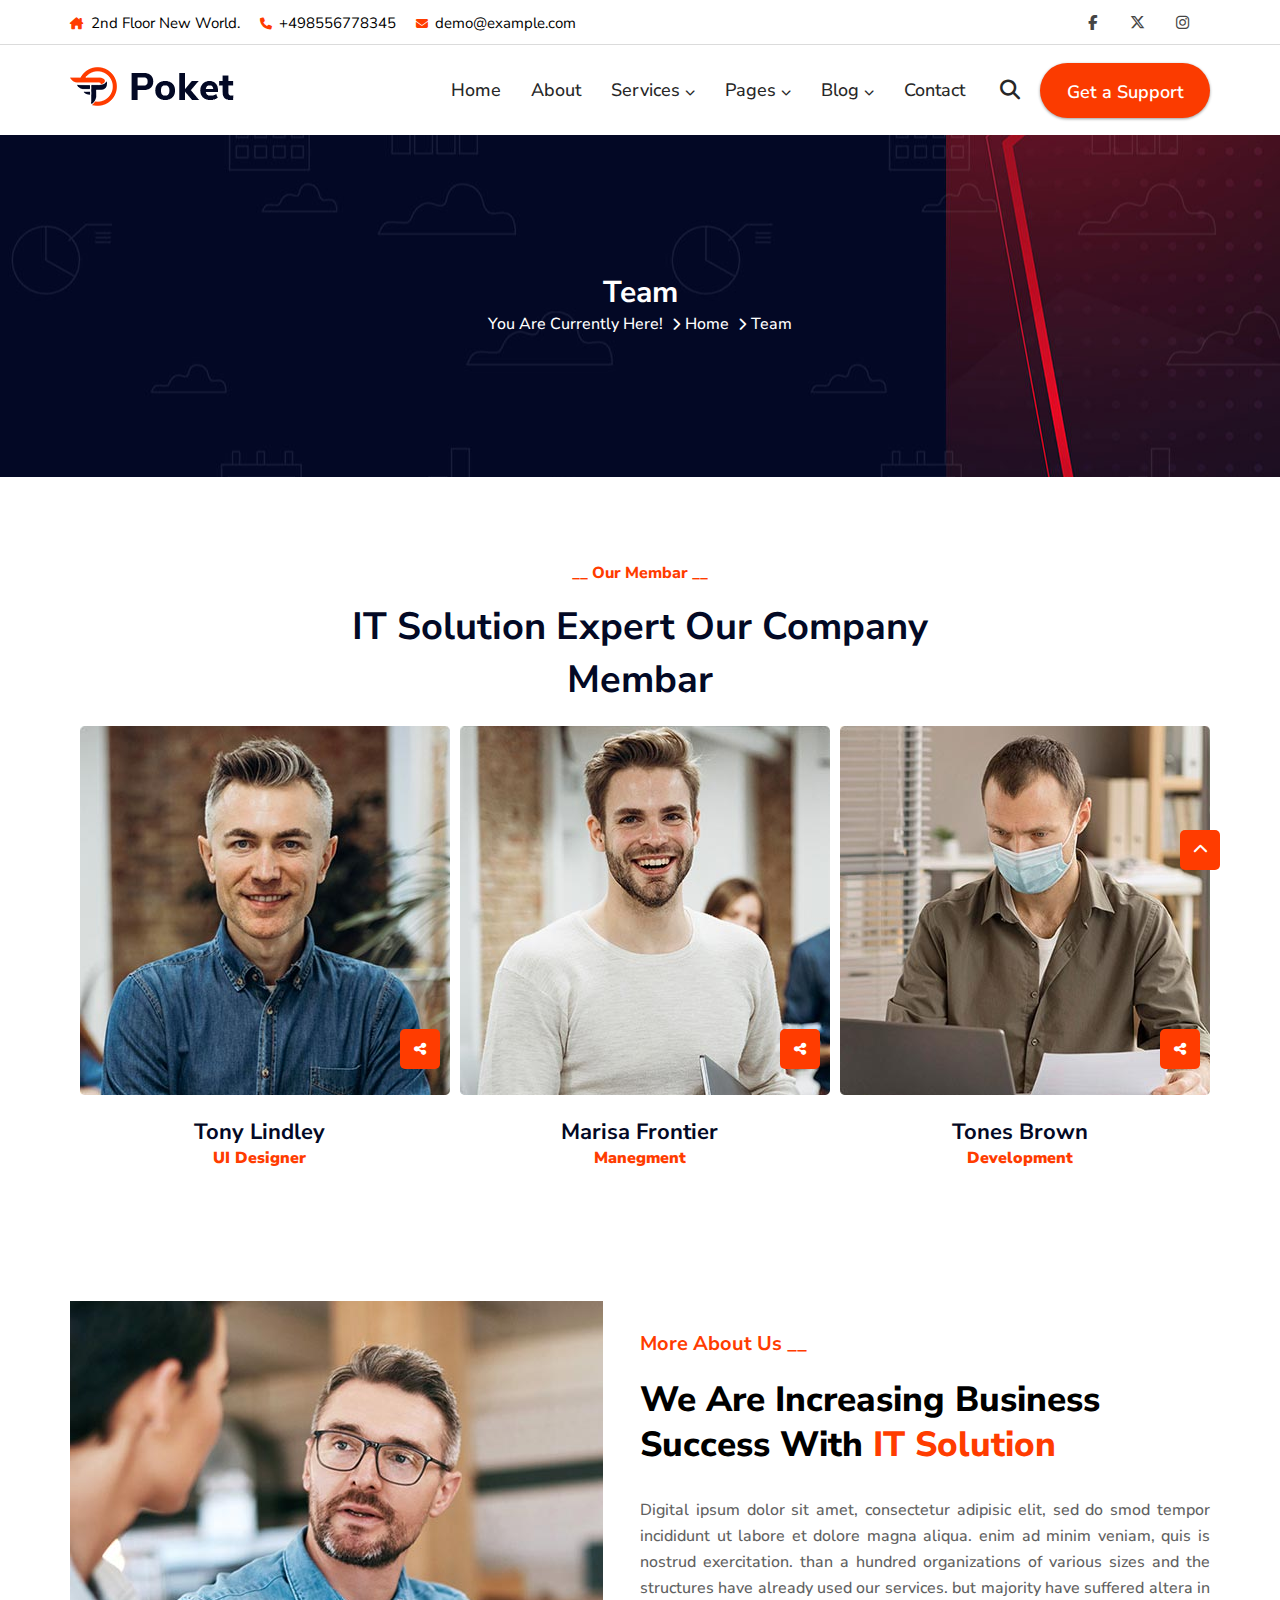
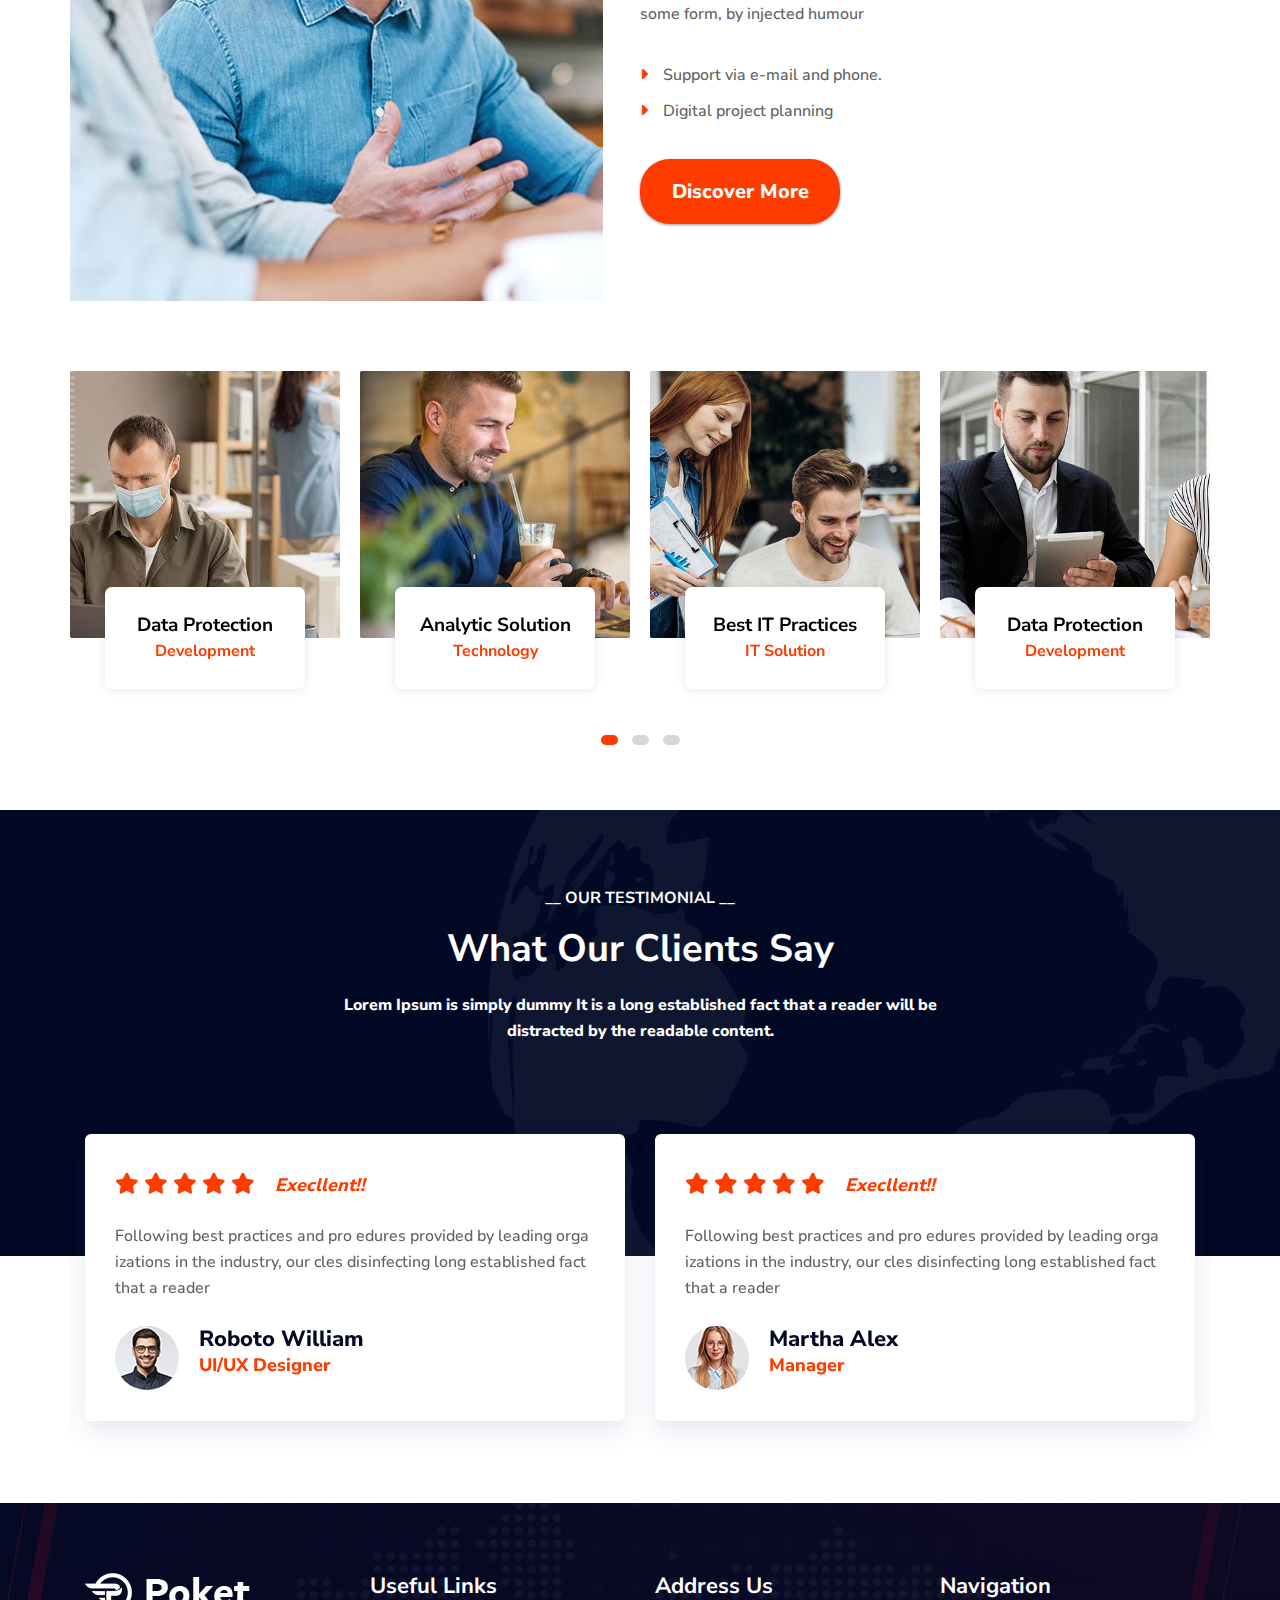
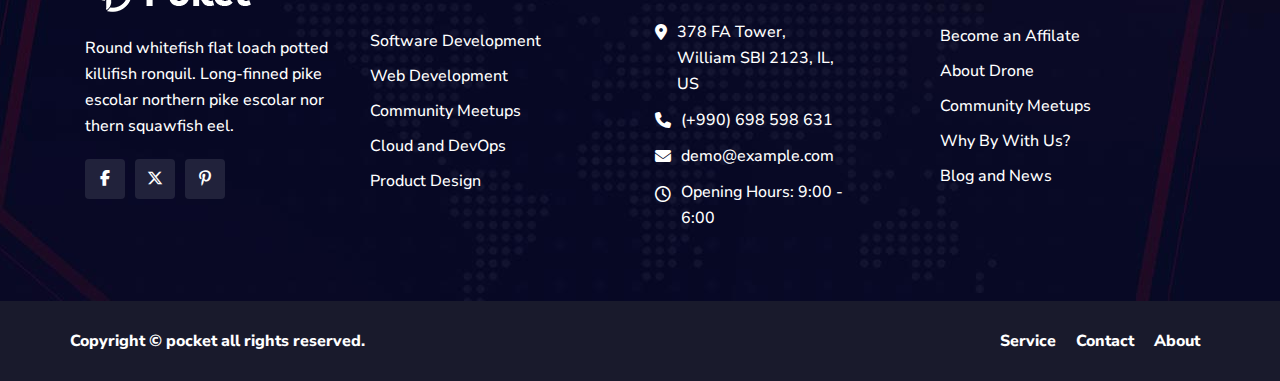
<file: Pocket-IT solution/pages_team.html>
<!DOCTYPE html>
<html lang="en">

<head>
    <meta charset="UTF-8">
    <meta name="viewport" content="width=device-width, initial-scale=1.0">
    <title>About-Poket</title>

    <link rel="stylesheet" href="css/animate.min.css">

    <!-- owl-carousel css file -->
    <link rel="stylesheet" href="css/owl.carousel.min.css">
    <link rel="stylesheet" href="css/owl.theme.default.min.css">


    <!-- font awesome -->
    <link rel="stylesheet" href="css/all.min.css">

    <!-- line awesome -->
    <!-- <link rel="stylesheet" href="css/line-awesome.min.css">     -->

    <!-- theme stylesheet -->
    <link rel="stylesheet" href="style.css">
</head>

<body>

    <!--Start Header -->
    <header>
        <div>
            <!-- top header -->
            <div class="top_header">
                <div class="container flex justify-between align-center justify-between">
                    <div class="left_header flex">
                        <div class="left-header-content">
                            <i class="fa-solid fa-house-chimney left-icon"></i>
                            <span>2nd Floor New World.</span>
                        </div>
                        <div class="left-header-content">
                            <i class="fa-solid fa-phone left-icon"></i>
                            <span>+498556778345</span>
                        </div>
                        <div class="left-header-content">
                            <i class="fa-solid fa-envelope left-icon"></i>
                            <span>demo@example.com</span>
                        </div>
                    </div>

                    <div class="right_header flex">
                        <div>
                            <a href="https://www.facebook.com/"><i class="fa-brands fa-facebook-f right-icon"></i></a>
                        </div>
                        <div>
                            <a href="https://x.com/"><i class="fa-brands fa-x-twitter right-icon"></i></a>
                        </div>
                        <div>
                            <a href="https://www.instagram.com/"><i class="fa-brands fa-instagram right-icon"></i></a>
                        </div>
                    </div>
                </div>
            </div>

            <!-- logo header -->
            <div class="sticky">
                <div class="logo_header container flex justify-center align-center justify-between">
                    <div class="logo_white">
                        <a href="index.html"><img src="images/asset 1.png" alt=""></a>
                    </div>
                    <div class="logo">
                        <a href="index.html"><img src="images/asset 0.png" alt=""></a>
                    </div>

                    <nav>
                        <ul class="main_menu flex">
                            <li><a href="index.html">Home</a></li>
                            <li><a href="about.html">About</a></li>
                            <li class="mega">
                                <a href="service.html">Services<i class="fa-solid fa-chevron-down arrow-icon"></i></a>
                                <div class="mega_menu flex justify-between">
                                    <div class="single_menu">
                                        <ul>
                                            <li><a href="#">Managed IT Services</a></li>
                                            <li><a href="#">Cloud Computing Services</a></li>
                                            <li><a href="#">Network Management</a></li>
                                            <li><a href="#">Cybersecurity Services</a></li>
                                            <li><a href="#">Software Development</a></li>
                                            <li><a href="#">IT Consulting</a></li>
                                        </ul>
                                    </div>

                                    <div class="single_menu">
                                        <ul>
                                            <li><a href="#">Blockchain Technology</a></li>
                                            <li><a href="#">Artificial Intelligence(AI)</a></li>
                                            <li><a href="#">Machine Learning (ML)</a></li>
                                            <li><a href="#">Big Data Analytics</a></li>
                                            <li><a href="#">Internet of Things (IoT)</a></li>
                                            <li><a href="#">Edge Computing Services</a></li>
                                        </ul>
                                    </div>

                                    <div class="single_menu">
                                        <ul>
                                            <li><a href="#">Search Engine Optimization</a></li>
                                            <li><a href="#">Social Media Marketing</a></li>
                                            <li><a href="#">Content Marketing</a></li>
                                            <li><a href="#">Virtualization Technology</a></li>
                                            <li><a href="#">Web Technology</a></li>
                                            <li><a href="#">Mobile Technology </a></li>
                                        </ul>
                                    </div>

                                    <div class="single_menu">
                                        <ul>
                                            <li><a href="#">Data Science and Analytics</a></li>
                                            <li><a href="#">Network Security Technology</a></li>
                                            <li><a href="#">Microservices Architecture</a></li>
                                            <li><a href="#">Geographic Information Systems</a></li>
                                            <li><a href="#">Server Management Technology</a></li>
                                            <li><a href="#">Robotics Technology</a></li>
                                        </ul>
                                    </div>

                                </div>
                            </li>
                            <li>
                                <a href="#">Pages<i class="fa-solid fa-chevron-down arrow-icon"></i></a>
                                <ul class="sub_menu">
                                    <li>
                                        <a href="#">Portfolio<i class="fa-solid fa-chevron-down arrow_icon"></i></a>
                                        <ul class="peta_menu">
                                            <li><a href="#">Portfolio Grid</a></li>
                                            <li><a href="#">Portfolio 3Column</a></li>
                                            <li><a href="#">Portfolio 4Column</a></li>
                                            <li><a href="#">Portfolio 3Column</a></li>
                                            <li><a href="#">Portfolio 4Column</a></li>
                                        </ul>
                                    </li>
                                    <li><a href="#">Our Clients</a></li>
                                    <li><a href="#">Pricing</a></li>
                                    <li><a href="pages_team.html">Team</a></li>
                                    <li><a href="#">Faq page</a></li>
                                    <li><a href="#">Single Service</a></li>
                                </ul>
                            </li>
                            <li>
                                <a href="#">Blog<i class="fa-solid fa-chevron-down arrow-icon"></i></a>
                                <ul class="sub_menu">
                                    <li><a href="blog.html">Blog grid</a></li>
                                    <li><a href="#">Blog Left Sidebar</a></li>
                                    <li><a href="#">Blog Right Sidebar</a></li>

                                </ul>
                            </li>
                            <li><a href="contact.html">Contact</a></li>
                        </ul>
                    </nav>

                    <div>
                        <a href="#"><i class="fa-solid fa-magnifying-glass search-icon"></i></a>
                    </div>

                    <div class="support-btn">
                        <a href="#">Get a Support</a>
                    </div>

                </div>
            </div>
        </div>
    </header>
    <!--End Header -->

    <!-- Start main -->
    <main>
        <!-- banner start -->
        <div class="breadcrumb_area">
            <div class="container">
                <div class="about_banner">
                    <h2>Team</h2>
                    <div class="flex breadcrumb_menu">
                        <li>You Are Currently Here! <i class="fa-solid fa-chevron-right"></i></li>
                        <li><a href="index.html">Home <i class="fa-solid fa-chevron-right"></i></a></li>
                        <li><a href="pages_team.html">Team</a></li>
                    </div>
                </div>
            </div>
        </div>
        <!-- banner end -->

          <!-- Our member section -->
          <div class="container spacerY">
            <div class="members">
                <h4 class="our_member">__ Our Membar __</h4>
                <h3 class="member_heading">IT Solution Expert Our Company <br>Membar</h3>

                <div class="members_row flex">

                    <div class="single_member">
                        <div class="member_img">
                            <img src="images/asset 3.jpeg" alt="">
                            <a href="#"><i class="fa-solid fa-share-nodes share_icon"></i></a>
                        </div>
                        <div class="member_info">
                            <h5>Tony Lindley</h5>
                            <span>UI Designer</span>
                        </div>
                    </div>

                    <div class="single_member">
                        <div class="member_img">
                            <img src="images/asset 4.jpeg" alt="">
                            <a href="#"><i class="fa-solid fa-share-nodes share_icon"></i></a>
                        </div>
                        <div class="member_info">
                            <h5>Marisa Frontier</h5>
                            <span>Manegment</span>
                        </div>
                    </div>

                    <div class="single_member">
                        <div class="member_img">
                            <img src="images/asset 5.jpeg" alt="">
                            <a href="#"><i class="fa-solid fa-share-nodes share_icon"></i></a>
                        </div>
                        <div class="member_info">
                            <h5>Tones Brown</h5>
                            <span>Development</span>
                        </div>
                    </div>

                </div>

            </div>
        </div>

           <!-- More about row -->
           <div class="container spacerY">
            <div class="about_row flex">
                <div class="about_img">
                    <img src="images/asset 2.jpeg" alt="">
                </div>
                <div class="about_txt">
                    <h3 class="about_line">More About Us __</h3>
                    <h2 class="about_head">We Are Increasing Business Success With <span>IT Solution</span></h2>
                    <p class="about_pera">Digital ipsum dolor sit amet, consectetur adipisic elit, sed do smod tempor
                        incididunt ut labore et dolore magna aliqua. enim ad minim veniam, quis is nostrud exercitation.
                        than a hundred organizations of various sizes and the structures have already used our services.
                        but majority have suffered altera in some form, by injected humour</p>
                    <p class="sub_points"><i class="fa-solid fa-caret-right"></i>Support via e-mail and phone.</p>
                    <p class="sub_points"><i class="fa-solid fa-caret-right"></i>Digital project planning</p>
                    <a href="index.html" class="discover_btn">Discover More</a>
                </div>
            </div>
        </div>

          <!--technology slider -->
          <div class="container">
            <div class="owl-carousel owl-theme" id="tech_slider">
                <div class="img_item">
                    <img src="images/asset 13.jpeg" alt="">
                    <div class="slide_layer"></div>
                    <div class="slider_txt">
                        <h3>Data Protection</h3>
                        <h4>Development</h4>
                    </div>
                </div>

                <div class="img_item">
                    <img src="images/asset 10.jpeg" alt="">
                    <div class="slide_layer"></div>
                    <div class="slider_txt">
                        <h3>Analytic Solution</h3>
                        <h4>Technology</h4>
                    </div>
                </div>

                <div class="img_item">
                    <img src="images/asset 11.jpeg" alt="">
                    <div class="slide_layer"></div>
                    <div class="slider_txt">
                        <h3>Best IT Practices</h3>
                        <h4>IT Solution</h4>
                    </div>
                </div>

                <div class="img_item">
                    <img src="images/asset 12.jpeg" alt="">
                    <div class="slide_layer"></div>
                    <div class="slider_txt">
                        <h3>Data Protection</h3>
                        <h4>Development</h4>
                    </div>
                </div>

                <div class="img_item">
                    <img src="images/asset 13.jpeg" alt="">
                    <div class="slide_layer"></div>
                    <div class="slider_txt">
                        <h3>Data Protection</h3>
                        <h4>Development</h4>
                    </div>
                </div>

                <div class="img_item">
                    <img src="images/asset 10.jpeg" alt="">
                    <div class="slide_layer"></div>
                    <div class="slider_txt">
                        <h3>Analytic Solution</h3>
                        <h4>Technology</h4>
                    </div>
                </div>

                <div class="img_item">
                    <img src="images/asset 11.jpeg" alt="">
                    <div class="slide_layer"></div>
                    <div class="slider_txt">
                        <h3>Best IT Practices</h3>
                        <h4>IT Solution</h4>
                    </div>
                </div>

                <div class="img_item">
                    <img src="images/asset 12.jpeg" alt="">
                    <div class="slide_layer"></div>
                    <div class="slider_txt">
                        <h3>Data Protection</h3>
                        <h4>Development</h4>
                    </div>
                </div>
                <div class="img_item">
                    <img src="images/asset 13.jpeg" alt="">
                    <div class="slide_layer"></div>
                    <div class="slider_txt">
                        <h3>Data Protection</h3>
                        <h4>Development</h4>
                    </div>
                </div>

                <div class="img_item">
                    <img src="images/asset 10.jpeg" alt="">
                    <div class="slide_layer"></div>
                    <div class="slider_txt">
                        <h3>Analytic Solution</h3>
                        <h4>Technology</h4>
                    </div>
                </div>

                <div class="img_item">
                    <img src="images/asset 11.jpeg" alt="">
                    <div class="slide_layer"></div>
                    <div class="slider_txt">
                        <h3>Best IT Practices</h3>
                        <h4>IT Solution</h4>
                    </div>
                </div>

                <div class="img_item">
                    <img src="images/asset 12.jpeg" alt="">
                    <div class="slide_layer"></div>
                    <div class="slider_txt">
                        <h3>Data Protection</h3>
                        <h4>Development</h4>
                    </div>
                </div>
            </div>
        </div>
 
        <br>
        <br>


        <!-- our testinomial -->
        <div class="test_silde">
            <div class="container">
                <div class="test_content">
                    <h3>__ OUR TESTIMONIAL __</h3>
                    <h2>What Our Clients Say</h2>
                    <p>Lorem Ipsum is simply dummy It is a long established fact that a reader will be <br>distracted by
                        the readable content.</p>
                </div>


                <div class="owl-carousel owl-theme" id="test_slider">

                    <div class="box">
                        <div class="test_star_icon">
                            <i class="fa-solid fa-star"></i>
                            <i class="fa-solid fa-star"></i>
                            <i class="fa-solid fa-star"></i>
                            <i class="fa-solid fa-star"></i>
                            <i class="fa-solid fa-star"></i>
                            <span>Execllent!!</span>
                        </div>

                        <p class="test_pera">Following best practices and pro edures provided by leading orga izations
                            in the industry, our cles disinfecting long established fact that a reader</p>

                        <div class="test_name flex">
                            <div class="test_img">
                                <img src="images/asset 19.png" alt="">
                            </div>
                            <div class="img_name">
                                <h2>Roboto William</h2>
                                <span>UI/UX Designer</span>
                            </div>
                        </div>
                    </div>

                    <div class="box">
                        <div class="test_star_icon">
                            <i class="fa-solid fa-star"></i>
                            <i class="fa-solid fa-star"></i>
                            <i class="fa-solid fa-star"></i>
                            <i class="fa-solid fa-star"></i>
                            <i class="fa-solid fa-star"></i>
                            <span>Execllent!!</span>
                        </div>
                        <p class="test_pera">Following best practices and pro edures provided by leading orga izations
                            in the industry, our cles disinfecting long established fact that a reader</p>
                        <div class="test_name flex">
                            <div class="test_img">
                                <img src="images/asset 20.png" alt="">
                            </div>
                            <div class="img_name">
                                <h2>Martha Alex</h2>
                                <span>Manager</span>
                            </div>
                        </div>
                    </div>

                    <div class="box">
                        <div class="test_star_icon">
                            <i class="fa-solid fa-star"></i>
                            <i class="fa-solid fa-star"></i>
                            <i class="fa-solid fa-star"></i>
                            <i class="fa-solid fa-star"></i>
                            <i class="fa-solid fa-star"></i>
                            <span>Execllent!!</span>
                        </div>
                        <p class="test_pera">Following best practices and pro edures provided by leading orga izations
                            in the industry, our cles disinfecting long established fact that a reader</p>
                        <div class="test_name flex">
                            <div class="test_img">
                                <img src="images/asset 19.png" alt="">
                            </div>
                            <div class="img_name">
                                <h2>David Markers</h2>
                                <span>Co- Of Officer</span>
                            </div>
                        </div>
                    </div>

                    <div class="box">
                        <div class="test_star_icon">
                            <i class="fa-solid fa-star"></i>
                            <i class="fa-solid fa-star"></i>
                            <i class="fa-solid fa-star"></i>
                            <i class="fa-solid fa-star"></i>
                            <i class="fa-solid fa-star"></i>
                            <span>Execllent!!</span>
                        </div>
                        <p class="test_pera">Following best practices and pro edures provided by leading orga izations
                            in the industry, our cles disinfecting long established fact that a reader</p>
                        <div class="test_name flex">
                            <div class="test_img">
                                <img src="images/asset 20.png" alt="">
                            </div>
                            <div class="img_name">
                                <h2>Chicana males</h2>
                                <span>Marketing</span>
                            </div>
                        </div>
                    </div>
                </div>
            </div>
        </div>
            <br>
            <br>
   

    </main>
    <!-- End main -->


    <!-- Start Footer -->
    <footer>
        <div class="footer_sec spacerY">
            <div class="container flex justify-between">
                <div class="single_foot_content">
                    <div class="footer_logo">
                        <a href="index.html">
                            <img src="images/asset 1.png" alt="">
                        </a>
                    </div>

                    <div class="footer_pera">
                        <p>
                            Round whitefish flat loach potted killifish ronquil. Long-finned pike escolar northern pike
                            escolar nor thern squawfish eel.
                        </p>
                    </div>

                    <div class="flex">
                        <div class="footer_social">
                            <a href="#">
                                <i class="fa-brands fa-facebook-f"></i>
                            </a>
                        </div>

                        <div class="footer_social">
                            <a href="#">
                                <i class="fa-brands fa-x-twitter"></i>
                            </a>
                        </div>

                        <div class="footer_social">
                            <a href="#">
                                <i class="fa-brands fa-pinterest-p"></i>
                            </a>
                        </div>
                    </div>
                </div>

                <div class="single_foot_content">
                    <div class="footer_link_section">
                        <div class="link_title">
                            <h3>Useful Links</h3>
                        </div>
                        <ul class="footer_links">
                            <li><a href="#">Software Development</a></li>
                            <li><a href="#">Web Development</a></li>
                            <li><a href="#">Community Meetups</a></li>
                            <li><a href="#">Cloud and DevOps</a></li>
                            <li><a href="#">Product Design</a></li>
                        </ul>
                    </div>
                </div>


                <div class="single_foot_content">
                    <div class="address_details">
                        <div class="address_title">
                            <h3>Address Us</h3>
                        </div>

                        <div class="footer_address flex">
                            <i class="fa-solid fa-location-dot"></i>
                            <p>378 FA Tower, William SBI 2123, IL, US</p>
                        </div>

                        <div class="footer_phone flex">
                            <i class="fa-solid fa-phone"></i>
                            <span>(+990) 698 598 631</span>
                        </div>

                        <div class="footer_email flex">
                            <i class="fa-solid fa-envelope"></i>
                            <span>demo@example.com</span>
                        </div>

                        <div class="footer_time flex">
                            <i class="fa-regular fa-clock"></i>
                            <span>Opening Hours: 9:00 - 6:00</span>
                        </div>
                    </div>
                </div>

                <div class="single_foot_content">
                    <div class="footer_navigation">
                        <div class="nav_title">
                            <h3>Navigation</h3>
                        </div>
                        <ul class="navs">
                            <li><a href="#">Become an Affilate</a></li>
                            <li><a href="#">About Drone</a></li>
                            <li><a href="#">Community Meetups</a></li>
                            <li><a href="#">Why By With Us?</a></li>
                            <li><a href="#">Blog and News</a></li>
                        </ul>
                    </div>
                </div>
            </div>
        </div>

        <!-- Last footer section -->

        <div class="last_footer">
            <div class="container flex justify-between">
                <div class="left_footer_txt">
                    <span>Copyright © pocket all rights reserved.</span>
                </div>

                <div class="right_footer_txt">
                    <ul class="footer_menu flex">
                        <li><a href="#">Service</a></li>
                        <li><a href="#">Contact</a></li>
                        <li><a href="#">About</a></li>
                    </ul>
                </div>
            </div>
        </div>

        <a href="#" id="scrollTop">
            <i class="fa-solid fa-chevron-up"></i>
        </a>
    </footer>
    <!-- End Footer -->

    <script src="js/jquery-3.7.1.min.js"></script>
    <script src="js/owl.carousel.min.js"></script>
    <script src="js/script.js"></script>
</body>
</html>
</file>
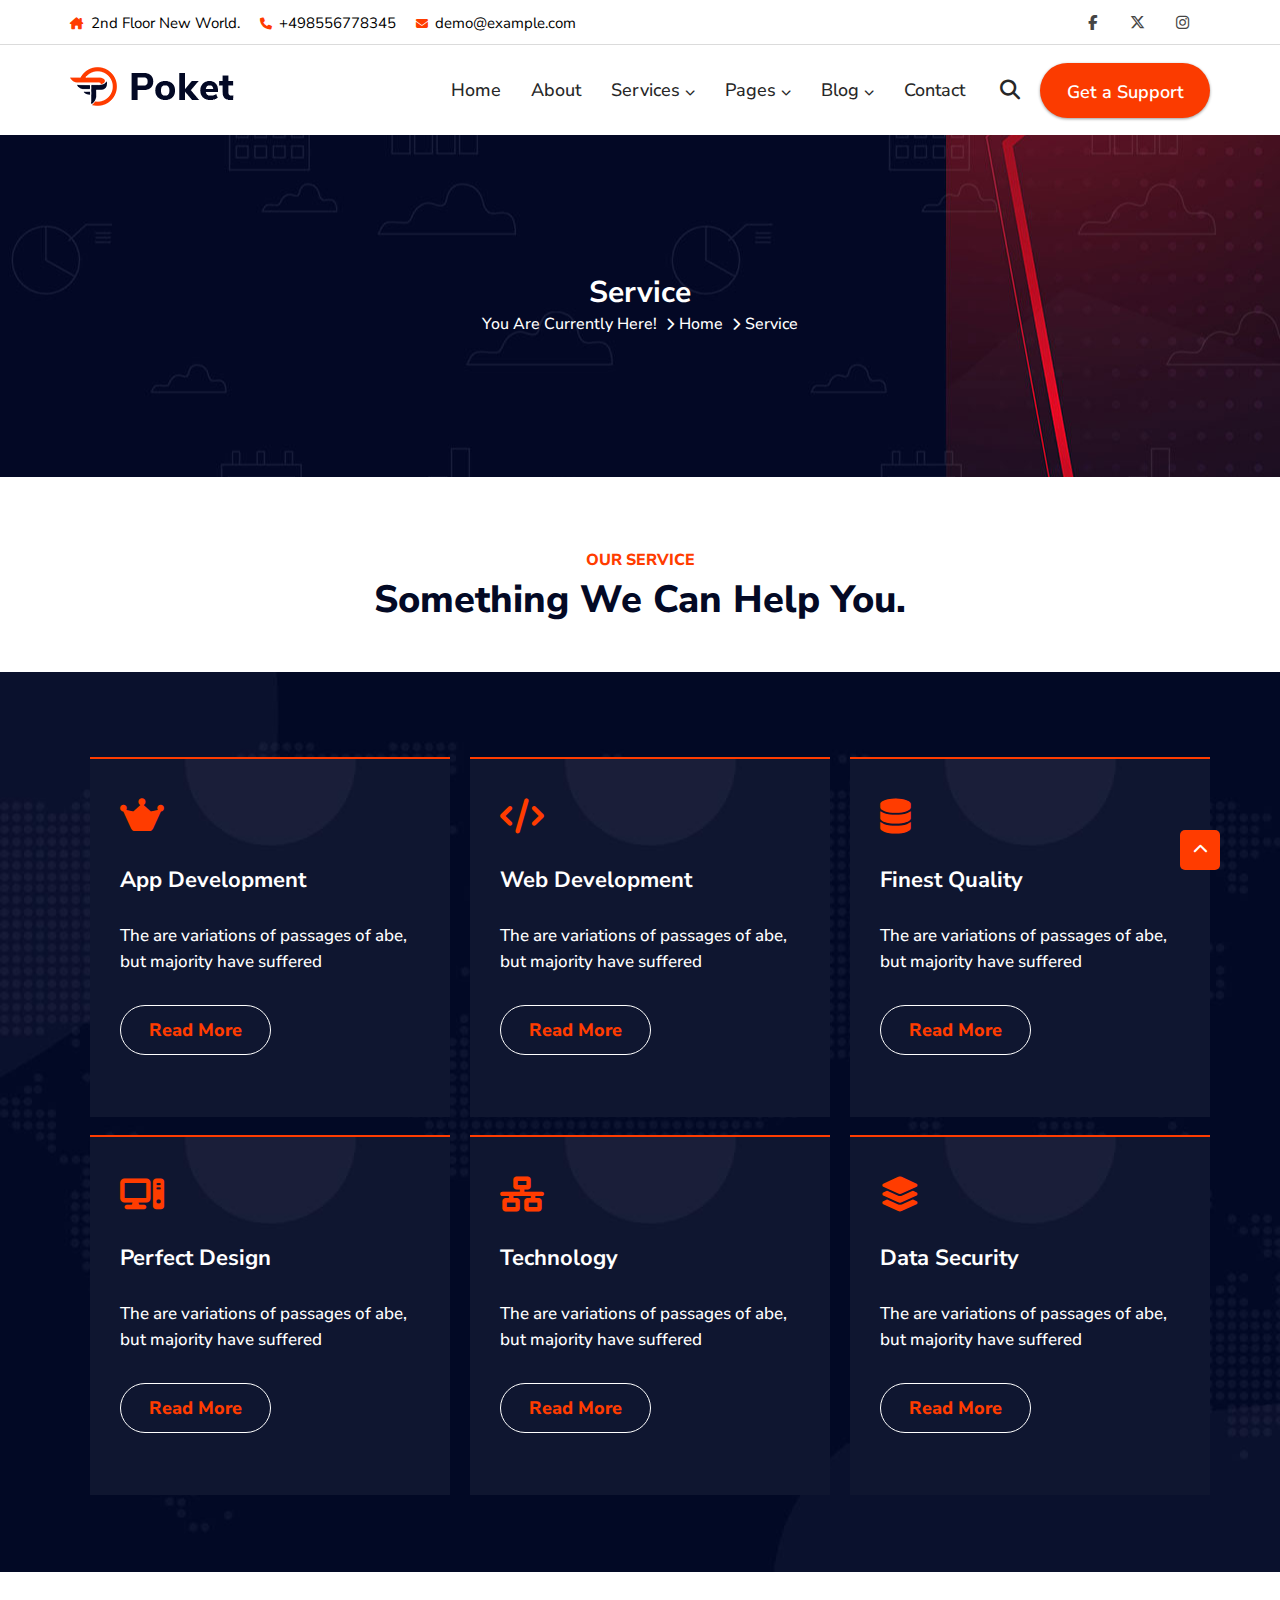
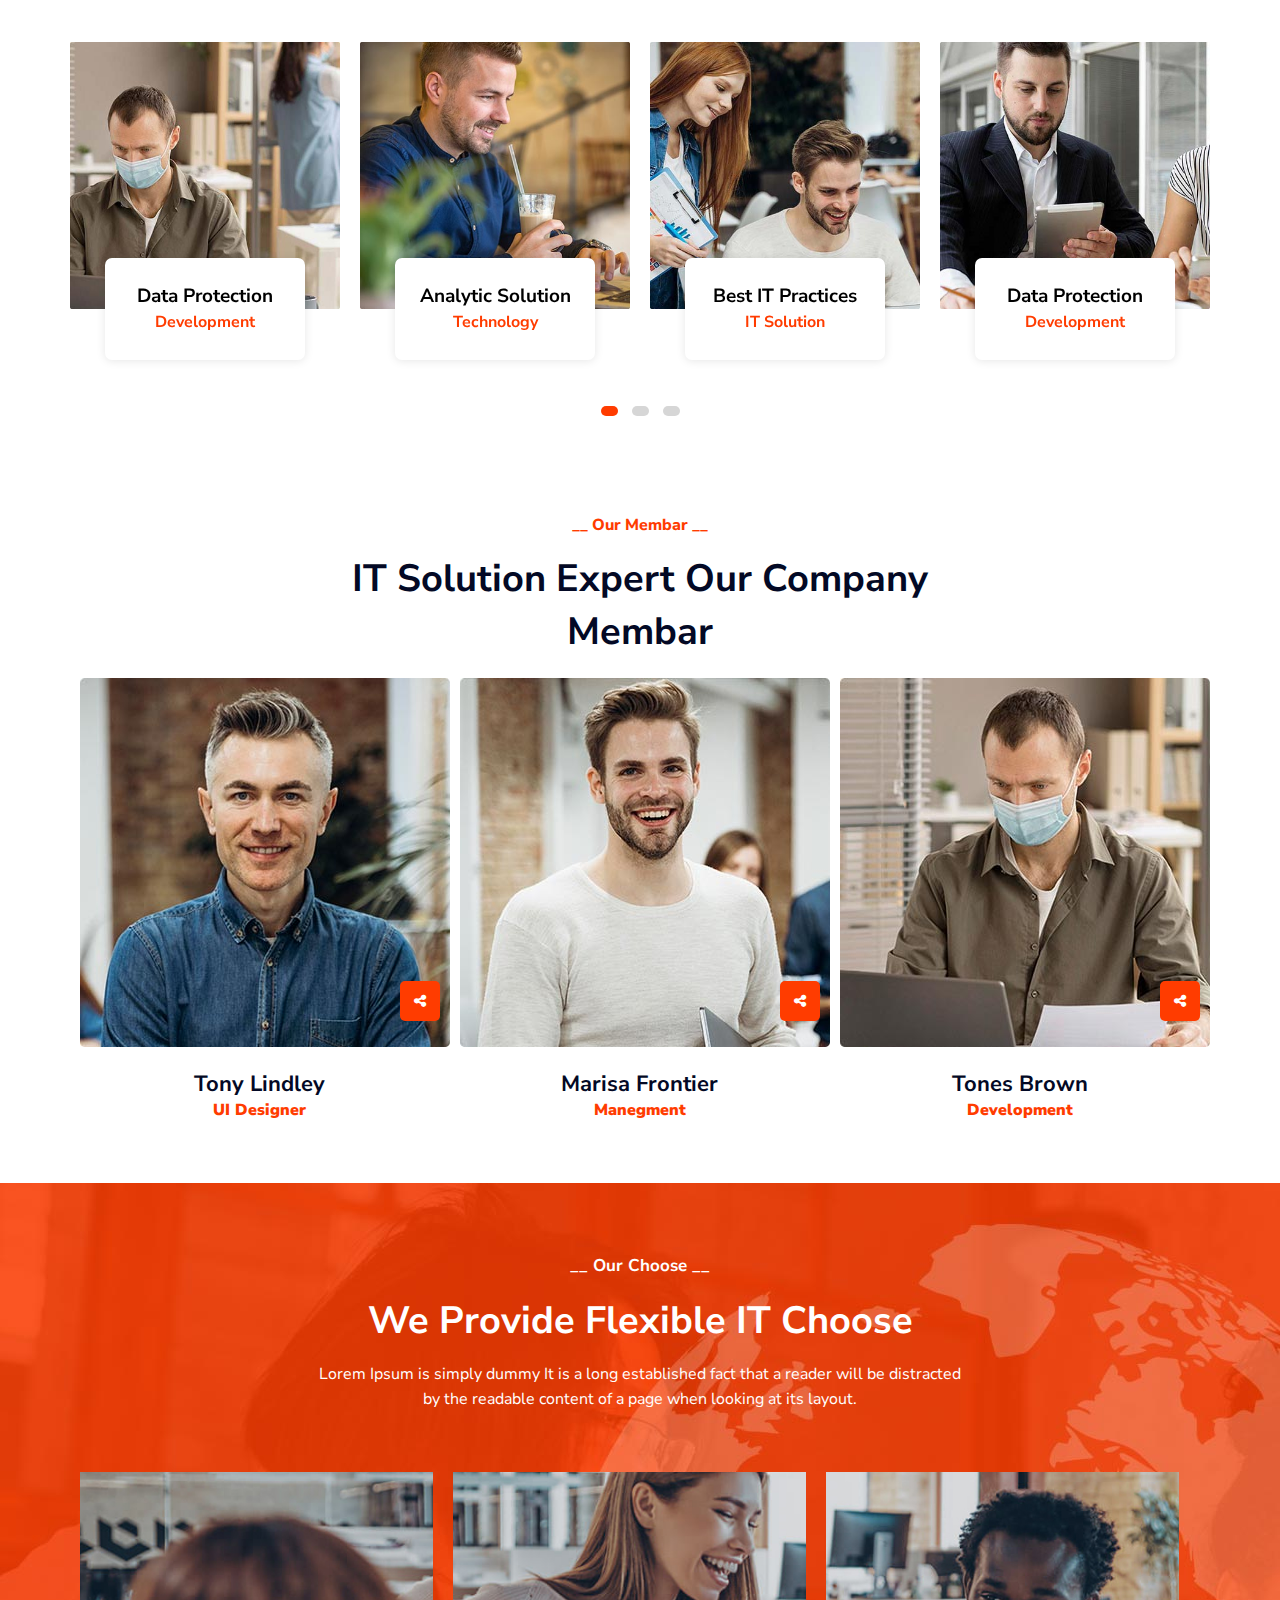
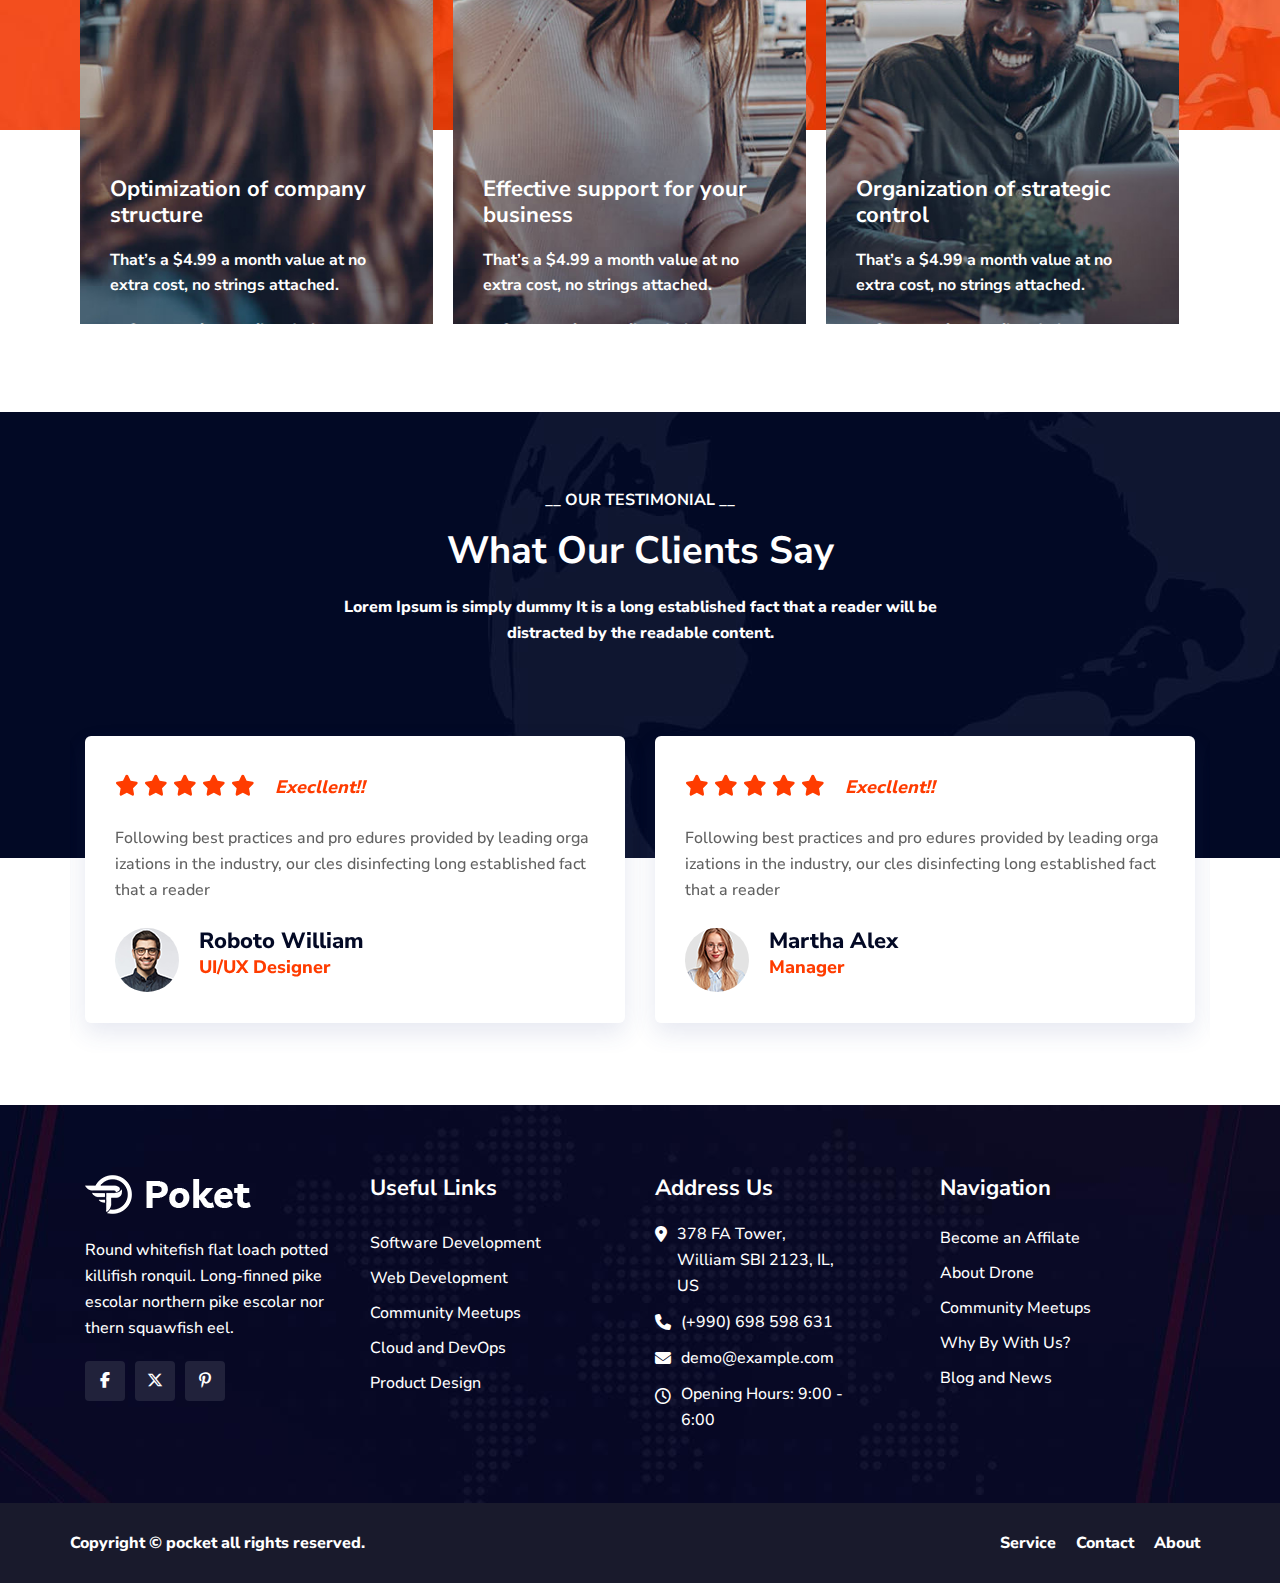
<file: Pocket-IT solution/service.html>
<!DOCTYPE html>
<html lang="en">

<head>
    <meta charset="UTF-8">
    <meta name="viewport" content="width=device-width, initial-scale=1.0">
    <title>About-Poket</title>

    <link rel="stylesheet" href="css/animate.min.css">

    <!-- owl-carousel css file -->
    <link rel="stylesheet" href="css/owl.carousel.min.css">
    <link rel="stylesheet" href="css/owl.theme.default.min.css">


    <!-- font awesome -->
    <link rel="stylesheet" href="css/all.min.css">

    <!-- line awesome -->
    <!-- <link rel="stylesheet" href="css/line-awesome.min.css">     -->

    <!-- theme stylesheet -->
    <link rel="stylesheet" href="style.css">
</head>

<body>

    <!--Start Header -->
    <header>
        <div>
            <!-- top header -->
            <div class="top_header">
                <div class="container flex justify-between align-center justify-between">
                    <div class="left_header flex">
                        <div class="left-header-content">
                            <i class="fa-solid fa-house-chimney left-icon"></i>
                            <span>2nd Floor New World.</span>
                        </div>
                        <div class="left-header-content">
                            <i class="fa-solid fa-phone left-icon"></i>
                            <span>+498556778345</span>
                        </div>
                        <div class="left-header-content">
                            <i class="fa-solid fa-envelope left-icon"></i>
                            <span>demo@example.com</span>
                        </div>
                    </div>

                    <div class="right_header flex">
                        <div>
                            <a href="https://www.facebook.com/"><i class="fa-brands fa-facebook-f right-icon"></i></a>
                        </div>
                        <div>
                            <a href="https://x.com/"><i class="fa-brands fa-x-twitter right-icon"></i></a>
                        </div>
                        <div>
                            <a href="https://www.instagram.com/"><i class="fa-brands fa-instagram right-icon"></i></a>
                        </div>
                    </div>
                </div>
            </div>

            <!-- logo header -->
            <div class="sticky">
                <div class="logo_header container flex justify-center align-center justify-between">
                    <div class="logo_white">
                        <a href="index.html"><img src="images/asset 1.png" alt=""></a>
                    </div>
                    <div class="logo">
                        <a href="index.html"><img src="images/asset 0.png" alt=""></a>
                    </div>

                    <nav>
                        <ul class="main_menu flex">
                            <li><a href="index.html">Home</a></li>
                            <li><a href="about.html">About</a></li>
                            <li class="mega">
                                <a href="service.html">Services<i class="fa-solid fa-chevron-down arrow-icon"></i></a>
                                <div class="mega_menu flex justify-between">
                                    <div class="single_menu">
                                        <ul>
                                            <li><a href="#">Managed IT Services</a></li>
                                            <li><a href="#">Cloud Computing Services</a></li>
                                            <li><a href="#">Network Management</a></li>
                                            <li><a href="#">Cybersecurity Services</a></li>
                                            <li><a href="#">Software Development</a></li>
                                            <li><a href="#">IT Consulting</a></li>
                                        </ul>
                                    </div>

                                    <div class="single_menu">
                                        <ul>
                                            <li><a href="#">Blockchain Technology</a></li>
                                            <li><a href="#">Artificial Intelligence(AI)</a></li>
                                            <li><a href="#">Machine Learning (ML)</a></li>
                                            <li><a href="#">Big Data Analytics</a></li>
                                            <li><a href="#">Internet of Things (IoT)</a></li>
                                            <li><a href="#">Edge Computing Services</a></li>
                                        </ul>
                                    </div>

                                    <div class="single_menu">
                                        <ul>
                                            <li><a href="#">Search Engine Optimization</a></li>
                                            <li><a href="#">Social Media Marketing</a></li>
                                            <li><a href="#">Content Marketing</a></li>
                                            <li><a href="#">Virtualization Technology</a></li>
                                            <li><a href="#">Web Technology</a></li>
                                            <li><a href="#">Mobile Technology </a></li>
                                        </ul>
                                    </div>

                                    <div class="single_menu">
                                        <ul>
                                            <li><a href="#">Data Science and Analytics</a></li>
                                            <li><a href="#">Network Security Technology</a></li>
                                            <li><a href="#">Microservices Architecture</a></li>
                                            <li><a href="#">Geographic Information Systems</a></li>
                                            <li><a href="#">Server Management Technology</a></li>
                                            <li><a href="#">Robotics Technology</a></li>
                                        </ul>
                                    </div>



                                </div>
                            </li>
                            <li>
                                <a href="#">Pages<i class="fa-solid fa-chevron-down arrow-icon"></i></a>
                                <ul class="sub_menu">
                                    <li>
                                        <a href="#">Portfolio<i class="fa-solid fa-chevron-down arrow_icon"></i></a>
                                        <ul class="peta_menu">
                                            <li><a href="#">Portfolio Grid</a></li>
                                            <li><a href="#">Portfolio 3Column</a></li>
                                            <li><a href="#">Portfolio 4Column</a></li>
                                            <li><a href="#">Portfolio 3Column</a></li>
                                            <li><a href="#">Portfolio 4Column</a></li>
                                        </ul>
                                    </li>
                                    <li><a href="#">Our Clients</a></li>
                                    <li><a href="#">Pricing</a></li>
                                    <li><a href="pages_team.html">Team</a></li>
                                    <li><a href="#">Faq page</a></li>
                                    <li><a href="#">Single Service</a></li>
                                </ul>
                            </li>
                            <li>
                                <a href="#">Blog<i class="fa-solid fa-chevron-down arrow-icon"></i></a>
                                <ul class="sub_menu">
                                    <li><a href="blog.html">Blog grid</a></li>
                                    <li><a href="#">Blog Left Sidebar</a></li>
                                    <li><a href="#">Blog Right Sidebar</a></li>

                                </ul>
                            </li>
                            <li><a href="contact.html">Contact</a></li>
                        </ul>
                    </nav>

                    <div>
                        <a href="#"><i class="fa-solid fa-magnifying-glass search-icon"></i></a>
                    </div>

                    <div class="support-btn">
                        <a href="#">Get a Support</a>
                    </div>

                </div>
            </div>
        </div>
    </header>
    <!--End Header -->

    <!-- Start main -->
    <main>
        <!-- banner start -->
        <div class="breadcrumb_area">
            <div class="container">
                <div class="about_banner">
                    <h2>Service</h2>
                    <div class="flex breadcrumb_menu">
                        <li>You Are Currently Here! <i class="fa-solid fa-chevron-right"></i></li>
                        <li><a href="index.html">Home <i class="fa-solid fa-chevron-right"></i></a></li>
                        <li><a href="service.html">Service</a></li>
                    </div>
                </div>
            </div>
        </div>
        <!-- banner end -->

        <!-- Service section start -->
        <div class="spacerY">
            <div class="service_head">
                <h4 class="our_service">OUR SERVICE</h4>
                <h3 class="service_heading">Something We Can Help You.</h3>
            </div>
            <br>
            <!-- Our service section -->
            <div class="services">
                <div class="container flex">
                    <div class="single_service">
                        <img src="images/asset 28.jpeg" alt="">
                        <div class="single_service_txt">
                            <div class="single_content">
                                <i class="fa-solid fa-web-awesome"></i>
                                <h3>App Development</h3>
                                <p>The are variations of passages of abe, but majority have suffered</p>
                                <a href="#" class="read_more_btn">Read More</a>
                            </div>
                            <div class="services_layer eff"></div>
                        </div>
                    </div>


                    <div class="single_service">
                        <img src="images/asset 28.jpeg" alt="">
                        <div class="single_service_txt">
                            <div class="single_content">
                                <i class="fa-solid fa-code"></i>
                                <h3>Web Development</h3>
                                <p>The are variations of passages of abe, but majority have suffered</p>
                                <a href="#" class="read_more_btn">Read More</a>
                            </div>
                            <div class="services_layer eff"></div>
                        </div>
                    </div>

                    <div class="single_service">
                        <img src="images/asset 28.jpeg" alt="">
                        <div class="single_service_txt">
                            <div class="single_content">
                                <i class="fa-solid fa-database"></i>
                                <h3>Finest Quality</h3>
                                <p>The are variations of passages of abe, but majority have suffered</p>
                                <a href="#" class="read_more_btn">Read More</a>
                            </div>
                            <div class="services_layer eff"></div>
                        </div>
                    </div>

                    <div class="single_service">
                        <img src="images/asset 28.jpeg" alt="">
                        <div class="single_service_txt">
                            <div class="single_content">
                                <i class="fa-solid fa-computer"></i>
                                <h3>Perfect Design</h3>
                                <p>The are variations of passages of abe, but majority have suffered</p>
                                <a href="#" class="read_more_btn">Read More</a>
                            </div>
                            <div class="services_layer eff"></div>
                        </div>
                    </div>

                    <div class="single_service">
                        <img src="images/asset 28.jpeg" alt="">
                        <div class="single_service_txt">
                            <div class="single_content">
                                <i class="fa-solid fa-network-wired"></i>
                                <h3>Technology</h3>
                                <p>The are variations of passages of abe, but majority have suffered</p>
                                <a href="#" class="read_more_btn">Read More</a>
                            </div>
                            <div class="services_layer eff"></div>
                        </div>
                    </div>

                    <div class="single_service">
                        <img src="images/asset 28.jpeg" alt="">
                        <div class="single_service_txt">
                            <div class="single_content">
                                <i class="fa-solid fa-layer-group"></i>
                                <h3>Data Security</h3>
                                <p>The are variations of passages of abe, but majority have suffered</p>
                                <a href="#" class="read_more_btn">Read More</a>
                            </div>
                            <div class="services_layer eff"></div>
                        </div>
                    </div>
                </div>
            </div>
        </div>
        <!-- Service section end -->

          <!--technology slider -->
          <div class="container">
            <div class="owl-carousel owl-theme" id="tech_slider">
                <div class="img_item">
                    <img src="images/asset 13.jpeg" alt="">
                    <div class="slide_layer"></div>
                    <div class="slider_txt">
                        <h3>Data Protection</h3>
                        <h4>Development</h4>
                    </div>
                </div>

                <div class="img_item">
                    <img src="images/asset 10.jpeg" alt="">
                    <div class="slide_layer"></div>
                    <div class="slider_txt">
                        <h3>Analytic Solution</h3>
                        <h4>Technology</h4>
                    </div>
                </div>

                <div class="img_item">
                    <img src="images/asset 11.jpeg" alt="">
                    <div class="slide_layer"></div>
                    <div class="slider_txt">
                        <h3>Best IT Practices</h3>
                        <h4>IT Solution</h4>
                    </div>
                </div>

                <div class="img_item">
                    <img src="images/asset 12.jpeg" alt="">
                    <div class="slide_layer"></div>
                    <div class="slider_txt">
                        <h3>Data Protection</h3>
                        <h4>Development</h4>
                    </div>
                </div>

                <div class="img_item">
                    <img src="images/asset 13.jpeg" alt="">
                    <div class="slide_layer"></div>
                    <div class="slider_txt">
                        <h3>Data Protection</h3>
                        <h4>Development</h4>
                    </div>
                </div>

                <div class="img_item">
                    <img src="images/asset 10.jpeg" alt="">
                    <div class="slide_layer"></div>
                    <div class="slider_txt">
                        <h3>Analytic Solution</h3>
                        <h4>Technology</h4>
                    </div>
                </div>

                <div class="img_item">
                    <img src="images/asset 11.jpeg" alt="">
                    <div class="slide_layer"></div>
                    <div class="slider_txt">
                        <h3>Best IT Practices</h3>
                        <h4>IT Solution</h4>
                    </div>
                </div>

                <div class="img_item">
                    <img src="images/asset 12.jpeg" alt="">
                    <div class="slide_layer"></div>
                    <div class="slider_txt">
                        <h3>Data Protection</h3>
                        <h4>Development</h4>
                    </div>
                </div>
                <div class="img_item">
                    <img src="images/asset 13.jpeg" alt="">
                    <div class="slide_layer"></div>
                    <div class="slider_txt">
                        <h3>Data Protection</h3>
                        <h4>Development</h4>
                    </div>
                </div>

                <div class="img_item">
                    <img src="images/asset 10.jpeg" alt="">
                    <div class="slide_layer"></div>
                    <div class="slider_txt">
                        <h3>Analytic Solution</h3>
                        <h4>Technology</h4>
                    </div>
                </div>

                <div class="img_item">
                    <img src="images/asset 11.jpeg" alt="">
                    <div class="slide_layer"></div>
                    <div class="slider_txt">
                        <h3>Best IT Practices</h3>
                        <h4>IT Solution</h4>
                    </div>
                </div>

                <div class="img_item">
                    <img src="images/asset 12.jpeg" alt="">
                    <div class="slide_layer"></div>
                    <div class="slider_txt">
                        <h3>Data Protection</h3>
                        <h4>Development</h4>
                    </div>
                </div>
            </div>
        </div>
 
        <!-- Our member section -->
        <div class="container spacerY">
            <div class="members">
                <h4 class="our_member">__ Our Membar __</h4>
                <h3 class="member_heading">IT Solution Expert Our Company <br>Membar</h3>

                <div class="members_row flex">

                    <div class="single_member">
                        <div class="member_img">
                            <img src="images/asset 3.jpeg" alt="">
                            <a href="#"><i class="fa-solid fa-share-nodes share_icon"></i></a>
                        </div>
                        <div class="member_info">
                            <h5>Tony Lindley</h5>
                            <span>UI Designer</span>
                        </div>
                    </div>

                    <div class="single_member">
                        <div class="member_img">
                            <img src="images/asset 4.jpeg" alt="">
                            <a href="#"><i class="fa-solid fa-share-nodes share_icon"></i></a>
                        </div>
                        <div class="member_info">
                            <h5>Marisa Frontier</h5>
                            <span>Manegment</span>
                        </div>
                    </div>

                    <div class="single_member">
                        <div class="member_img">
                            <img src="images/asset 5.jpeg" alt="">
                            <a href="#"><i class="fa-solid fa-share-nodes share_icon"></i></a>
                        </div>
                        <div class="member_info">
                            <h5>Tones Brown</h5>
                            <span>Development</span>
                        </div>
                    </div>

                </div>

            </div>
        </div>

           <!-- reason to choose this company -->
           <div class="choose_it spacerY">
            <div class="container">
                <div>
                    <h3>__ Our Choose __</h3>
                    <h2>We Provide Flexible IT Choose</h2>
                    <p>Lorem Ipsum is simply dummy It is a long established fact that a reader will be distracted <br>
                        by the readable content of a page when looking at its layout.</p>
                </div>

                <div class="img_row flex">
                    <div class="single_it_img">
                        <img src="images/asset 6.jpeg" alt="">

                        <div class="img_on_txt">
                            <h3>Optimization of company structure</h3>
                            <p class="img_peratxt">That’s a $4.99 a month value at no extra cost, no strings attached.
                            </p>
                            <p class="img_subtxt"><i class="fa-solid fa-caret-right"></i>Support via e-mail and phone
                            </p>
                            <p class="img_subtxt"><i class="fa-solid fa-caret-right"></i>Digital project planning</p>
                        </div>
                    </div>
                    <div class="single_it_img">
                        <img src="images/asset 7.jpeg" alt="">
                        <div class="img_on_txt">
                            <h3>Effective support for your business</h3>
                            <p class="img_peratxt">That’s a $4.99 a month value at no extra cost, no strings attached.
                            </p>
                            <p class="img_subtxt"><i class="fa-solid fa-caret-right"></i>Support via e-mail and phone
                            </p>
                            <p class="img_subtxt"><i class="fa-solid fa-caret-right"></i>Digital project planning</p>
                        </div>
                    </div>
                    <div class="single_it_img">
                        <img src="images/asset 8.jpeg" alt="">
                        <div class="img_on_txt">
                            <h3>Organization of strategic control</h3>
                            <p class="img_peratxt">That’s a $4.99 a month value at no extra cost, no strings attached.
                            </p>
                            <p class="img_subtxt"><i class="fa-solid fa-caret-right"></i>Support via e-mail and phone
                            </p>
                            <p class="img_subtxt"><i class="fa-solid fa-caret-right"></i>Digital project planning</p>
                        </div>
                    </div>
                </div>
            </div>
        </div>

              <!-- our testinomial -->
              <div class="test_silde">
                <div class="container">
                    <div class="test_content">
                        <h3>__ OUR TESTIMONIAL __</h3>
                        <h2>What Our Clients Say</h2>
                        <p>Lorem Ipsum is simply dummy It is a long established fact that a reader will be <br>distracted by
                            the readable content.</p>
                    </div>
    
    
                    <div class="owl-carousel owl-theme" id="test_slider">
    
                        <div class="box">
                            <div class="test_star_icon">
                                <i class="fa-solid fa-star"></i>
                                <i class="fa-solid fa-star"></i>
                                <i class="fa-solid fa-star"></i>
                                <i class="fa-solid fa-star"></i>
                                <i class="fa-solid fa-star"></i>
                                <span>Execllent!!</span>
                            </div>
    
                            <p class="test_pera">Following best practices and pro edures provided by leading orga izations
                                in the industry, our cles disinfecting long established fact that a reader</p>
    
                            <div class="test_name flex">
                                <div class="test_img">
                                    <img src="images/asset 19.png" alt="">
                                </div>
                                <div class="img_name">
                                    <h2>Roboto William</h2>
                                    <span>UI/UX Designer</span>
                                </div>
                            </div>
                        </div>
    
                        <div class="box">
                            <div class="test_star_icon">
                                <i class="fa-solid fa-star"></i>
                                <i class="fa-solid fa-star"></i>
                                <i class="fa-solid fa-star"></i>
                                <i class="fa-solid fa-star"></i>
                                <i class="fa-solid fa-star"></i>
                                <span>Execllent!!</span>
                            </div>
                            <p class="test_pera">Following best practices and pro edures provided by leading orga izations
                                in the industry, our cles disinfecting long established fact that a reader</p>
                            <div class="test_name flex">
                                <div class="test_img">
                                    <img src="images/asset 20.png" alt="">
                                </div>
                                <div class="img_name">
                                    <h2>Martha Alex</h2>
                                    <span>Manager</span>
                                </div>
                            </div>
                        </div>
    
                        <div class="box">
                            <div class="test_star_icon">
                                <i class="fa-solid fa-star"></i>
                                <i class="fa-solid fa-star"></i>
                                <i class="fa-solid fa-star"></i>
                                <i class="fa-solid fa-star"></i>
                                <i class="fa-solid fa-star"></i>
                                <span>Execllent!!</span>
                            </div>
                            <p class="test_pera">Following best practices and pro edures provided by leading orga izations
                                in the industry, our cles disinfecting long established fact that a reader</p>
                            <div class="test_name flex">
                                <div class="test_img">
                                    <img src="images/asset 19.png" alt="">
                                </div>
                                <div class="img_name">
                                    <h2>David Markers</h2>
                                    <span>Co- Of Officer</span>
                                </div>
                            </div>
                        </div>
    
                        <div class="box">
                            <div class="test_star_icon">
                                <i class="fa-solid fa-star"></i>
                                <i class="fa-solid fa-star"></i>
                                <i class="fa-solid fa-star"></i>
                                <i class="fa-solid fa-star"></i>
                                <i class="fa-solid fa-star"></i>
                                <span>Execllent!!</span>
                            </div>
                            <p class="test_pera">Following best practices and pro edures provided by leading orga izations
                                in the industry, our cles disinfecting long established fact that a reader</p>
                            <div class="test_name flex">
                                <div class="test_img">
                                    <img src="images/asset 20.png" alt="">
                                </div>
                                <div class="img_name">
                                    <h2>Chicana males</h2>
                                    <span>Marketing</span>
                                </div>
                            </div>
                        </div>
                    </div>
                </div>
            </div>
            <br>
            <br>

    </main>
    <!-- End main -->


    <!-- Start Footer -->
    <footer>
        <div class="footer_sec spacerY">
            <div class="container flex justify-between">
                <div class="single_foot_content">
                    <div class="footer_logo">
                        <a href="index.html">
                            <img src="images/asset 1.png" alt="">
                        </a>
                    </div>

                    <div class="footer_pera">
                        <p>
                            Round whitefish flat loach potted killifish ronquil. Long-finned pike escolar northern pike
                            escolar nor thern squawfish eel.
                        </p>
                    </div>

                    <div class="flex">
                        <div class="footer_social">
                            <a href="#">
                                <i class="fa-brands fa-facebook-f"></i>
                            </a>
                        </div>

                        <div class="footer_social">
                            <a href="#">
                                <i class="fa-brands fa-x-twitter"></i>
                            </a>
                        </div>

                        <div class="footer_social">
                            <a href="#">
                                <i class="fa-brands fa-pinterest-p"></i>
                            </a>
                        </div>
                    </div>
                </div>

                <div class="single_foot_content">
                    <div class="footer_link_section">
                        <div class="link_title">
                            <h3>Useful Links</h3>
                        </div>
                        <ul class="footer_links">
                            <li><a href="#">Software Development</a></li>
                            <li><a href="#">Web Development</a></li>
                            <li><a href="#">Community Meetups</a></li>
                            <li><a href="#">Cloud and DevOps</a></li>
                            <li><a href="#">Product Design</a></li>
                        </ul>
                    </div>
                </div>


                <div class="single_foot_content">
                    <div class="address_details">
                        <div class="address_title">
                            <h3>Address Us</h3>
                        </div>

                        <div class="footer_address flex">
                            <i class="fa-solid fa-location-dot"></i>
                            <p>378 FA Tower, William SBI 2123, IL, US</p>
                        </div>

                        <div class="footer_phone flex">
                            <i class="fa-solid fa-phone"></i>
                            <span>(+990) 698 598 631</span>
                        </div>

                        <div class="footer_email flex">
                            <i class="fa-solid fa-envelope"></i>
                            <span>demo@example.com</span>
                        </div>

                        <div class="footer_time flex">
                            <i class="fa-regular fa-clock"></i>
                            <span>Opening Hours: 9:00 - 6:00</span>
                        </div>
                    </div>
                </div>

                <div class="single_foot_content">
                    <div class="footer_navigation">
                        <div class="nav_title">
                            <h3>Navigation</h3>
                        </div>
                        <ul class="navs">
                            <li><a href="#">Become an Affilate</a></li>
                            <li><a href="#">About Drone</a></li>
                            <li><a href="#">Community Meetups</a></li>
                            <li><a href="#">Why By With Us?</a></li>
                            <li><a href="#">Blog and News</a></li>
                        </ul>
                    </div>
                </div>
            </div>
        </div>

        <!-- Last footer section -->

        <div class="last_footer">
            <div class="container flex justify-between">
                <div class="left_footer_txt">
                    <span>Copyright © pocket all rights reserved.</span>
                </div>

                <div class="right_footer_txt">
                    <ul class="footer_menu flex">
                        <li><a href="#">Service</a></li>
                        <li><a href="#">Contact</a></li>
                        <li><a href="#">About</a></li>
                    </ul>
                </div>
            </div>
        </div>

        <a href="#" id="scrollTop">
            <i class="fa-solid fa-chevron-up"></i>
        </a>
    </footer>
    <!-- End Footer -->

    <script src="js/jquery-3.7.1.min.js"></script>
    <script src="js/owl.carousel.min.js"></script>
    <script src="js/script.js"></script>
</body>
</html>
</file>
<file: style.css>
/* @import url('https://fonts.googleapis.com/css2?family=Nunito+Sans:ital,opsz,wght@0,6..12,200..1000;1,6..12,200..1000&display=swap'); */


@font-face {
    font-display: swap;
    font-family: 'Nunito Sans';
    font-style: normal;
    font-weight: 400;
    src: url('../fonts/nunito-sans-v15-latin-regular.woff2') format('woff2'); 
  }

@font-face {
    font-display: swap; 
    font-family: 'Nunito Sans';
    font-style: normal;
    font-weight: 500;
    src: url('../fonts/nunito-sans-v15-latin-500.woff2') format('woff2');
}

@font-face {
    font-display: swap; 
    font-family: 'Nunito Sans';
    font-style: normal;
    font-weight: 600;
    src: url('../fonts/nunito-sans-v15-latin-600.woff2') format('woff2');
}

@font-face {
    font-display: swap; 
    font-family: 'Nunito Sans';
    font-style: normal;
    font-weight: 700;
    src: url('../fonts/nunito-sans-v15-latin-700.woff2') format('woff2'); 
}

@font-face {
    font-display: swap; 
    font-family: 'Nunito Sans';
    font-style: normal;
    font-weight: 800;
    src: url('../fonts/nunito-sans-v15-latin-800.woff2') format('woff2');
}

@font-face {
    font-display: swap; 
    font-family: 'Nunito Sans';
    font-style: normal;
    font-weight: 900;
    src: url('../fonts/nunito-sans-v15-latin-900.woff2') format('woff2');
}


:root{
    --themeOrange :#FF3C00;
    --txtGrey : #272727;
    --themeDark: #030925;
    --txtDark : #616161;
    --txtwhite : #FFFFFF;
}
*{
    margin: 0;
    padding: 0;
    box-sizing: border-box;
}
body{
    font-family: "Nunito Sans", sans-serif;
    font-weight: 500; 
    line-height: 26px;
    overflow-x: hidden;
}
ul{
    list-style: none;
}
a{
    text-decoration: none;
    display: inline-block;
}
.container{
    width: 1140px;
    margin-left: auto;
    margin-right: auto;
}
.spacerY{
    padding-top: 70px;
    padding-bottom: 70px;
}
.spacerTop{
    padding-top: 70px;
}
.spacerBottom{
    padding-bottom: 70px;

}
.flex{
    display: flex;
    flex-wrap: wrap;
}
.justify-center{
    justify-content: center;
}
.align-center{
    align-items: center;
}
.justify-between{
    justify-content: space-between;
}

::selection {
    color: #888888;
    background: #4FC1F0;
}

#scrollTop{
    position: fixed;
    bottom: 30px;
    right: 60px;
    height: 40px;
    width: 40px;
    font-size: 15px;
    cursor: pointer;
    color: #fff;
    background-color: var(--themeOrange);
    border-radius: 5px;
    transition: opacity 0.3s ease-in-out;
    text-align: center;
    display: inline-block;
    justify-content: center;
    align-content: center;
    z-index: 9999;
}
/*---------------------------- Header----------------------- */
.fixed{
    position: fixed;
    top:0; left:0;
    width: 100%; 
    background-color: rgba(0, 0, 0, 0.7);
    
    z-index: 9999;
}
.fixed .main_menu li a,
.fixed .main_menu li i{
    color: white;
}
.fixed .mega_menu li a,
.fixed .sub_menu li a{
    color: var(--themeDark);
}

.top_header{
    align-items: center;
    height: 45px;
    border-bottom: 1px solid #dbdbdb;
    padding-top: 5px;
}
.left_header{
    font-weight: 300;
    font-size: 15px;
}
.left-icon{
    /* margin-left: 25px; */
    margin-right:3px;
    font-size: 12px;
    color: var(--themeOrange);
}
.left-header-content{
    margin-right: 20px;
}
.right-icon{
    font-size: 15px;
    margin-right: 10px;
    color: #454545;
    height: 35px;
    width: 35px;
    border-radius: 50%;   
    display: inline-flex;
    justify-content: center;
    align-items: center;
    transition-duration: 0.5s;
}
.right-icon:hover{
    box-shadow: rgba(0, 0, 0, 0.4) 0px 2px 7px 0px;
    background-color: var(--themeOrange);
    color: var(--txtwhite);
}

/*-----------logo header----------- */

.fixed .logo_white{
   z-index: 9999;
   position: absolute;  
}
.fixed .search-icon{
    color: var(--txtwhite);
}
/* .fixed .main_menu{
    margin-left: 200px; */
/* } */
/* .fixed .search-icon{
    margin-left: 200px;
} */


.logo_header{
    position: relative; 
}
.logo{
    position: absolute;
    padding-top: 20px;
    padding-bottom: 20px;    
}
.search-icon{
    padding: 35px 20px;
    font-size: 20px;
    color: var(--txtGrey);
}
.main_menu{  
    padding-top: 30px;
    padding-bottom: 30px;
    padding-left: 200px;
}
.main_menu li a{
    padding-left: 15px;
    padding-right: 15px;
    color: var(--txtGrey);
    font-weight: 500;
    font-size: 18px;
    text-transform: capitalize;
    transition-duration: 0.5s;
}
.main_menu li:not(.mega){
    position: relative;
}
.main_menu li:hover > a,
.main_menu li:hover .arrow-icon{
    color: var(--themeOrange);
}   
.arrow-icon{
    color: var(--txtGrey);
    font-size: 10px;    
    margin-left: 5px;
    transition-duration: 0.5s;
}
.support-btn{
    height: 55px;
    width: 170px;
    margin-top: 15px;
    margin-bottom: 15px;
    background-color: #FB3B00;
    text-align: center;
    box-shadow: rgba(0, 0, 0, 0.4) 0px 1px 3px 0px;
    padding:15px 0;
    border-radius: 30px;
    line-height: 28px;
    transition-duration: 0.5s;
}
.support-btn a{
    color: var(--txtwhite);
    font-size: 18px;
    font-weight: 600;  
}
.support-btn:hover{
    background-color: var(--themeDark);
    cursor: pointer;
}
.sub_menu{
    position: absolute;
    top: 100%;
    left: 0px;
    background-color:  var(--txtwhite);
    /* display: none; */
    padding: 20px;
    box-shadow: rgba(0, 0, 0, 0.4) 0px 1px 3px 0px;
    opacity: 0;
    visibility: hidden;
    transform: translateY(50px);
    transition-duration: 0.5s;
    z-index: 10;
    margin-top: 30px;
}
.sub_menu li{ 
    position: relative;
    width: 200px;
    padding: 8px 0;
} 
.sub_menu li > a{
    color: var(--txtGrey);
    font-weight: 600;
}
.sub_menu li .arrow_icon{
    color: var(--txtGrey);
    font-size: 10px;    
    margin-left: 5px;
    transition-duration: 0.5s;
}
.sub_menu li:hover .arrow_icon{
    color: var(--themeOrange);
}
.sub_menu li:hover > a{
    color: #FB3B00;  
    transform: translateX(15px);
}
.main_menu li:hover .sub_menu,
.sub_menu li:hover .peta_menu,
.main_menu li:hover .mega_menu{
    /* display: block; */
    opacity: 1;
    visibility: visible;
    transform: translateX(0);
}
.peta_menu{
    position: absolute;
    top: 0;
    left: 110%;
    /* right: 10%; */
    background-color: var(--txtwhite);
    /* display: none; */
    padding: 20px;
    box-shadow: rgba(0, 0, 0, 0.4) 0px 1px 3px 0px;
    opacity: 0;
    visibility: hidden;
    transform: translateY(50px);
    transition-duration: 0.5s;
    z-index: 10;
}
.peta_menu li{
    width: 200px;
}

/*---- mega_menu----- */

.mega_menu{
    width: 100%;
    background-color: var(--txtwhite);
    position: absolute;
    top: 100%; 
    left: 0;
    padding: 30px;
    line-height: 50px;
    box-shadow: rgba(0, 0, 0, 0.4) 0px 1px 3px 0px;
    opacity: 0;
    visibility: hidden;
    transform: translateY(50px);
    transition-duration: 0.5s;
    z-index: 10;    
}

/*----------------------- Main content------------------------- */

/*------ banner slider----- */

#banner_slider img{
    /* height: 500px; */
    /* width: 100%; */
    display: block;
    height: 650px;
    background-position: center ;
    object-fit: cover;
}
.owl-nav{
    position: absolute;
    top: 40%;
    left: 50%;
    width: 90%;
    transform: translate(-50%,50%);
    display: flex;
    justify-content: space-between;
    margin-top: 0px !important;
}
.owl-nav .owl-prev{
    transform: translateX(-100px);  
}
.owl-nav .owl-next{
    transform: translateX(100px);
}
.owl-nav .owl-prev,
.owl-nav .owl-next{
    height: 50px !important;
    width: 50px !important;
    background-color: var(--txtwhite) !important;
    color: var(--themeOrange) !important;
    border-radius: 50% !important;   
    opacity: 0;
    transition-duration: 0.5s;
}
#banner_slider:hover .owl-nav .owl-prev,
#banner_slider:hover .owl-nav .owl-next{
    transform: translateX(0);
    opacity: 1;
}
#banner_slider .owl-dots{
    position: absolute;
    width: 100%;
    bottom: 0;
}
#banner_slider .owl-dots .owl-dot span{  
    width: 17px;
    height: 10px;
} 
#banner_slider .owl-dots .owl-dot.active span{
    background: var(--themeOrange);   
}
#banner_slider .slide_content{
    position: absolute;
    top: 80px ;
    left: 220px;
    width: 30%;
}    
.single_line{
    text-transform: uppercase;
    font-size: 20px;
    font-weight: 800;
}
.single_line .white_color{
    color: var(--txtwhite);
}
.single_line .orange_color{
    color: var(--themeOrange);
    padding-left: 10px;
}
.content .banner_heading{
    color: var(--txtwhite);
    font-size: 60px;
    font-weight: 800;
    padding: 25px 0;
    line-height: 65px;
    letter-spacing: 2px;
}
.content .banner_pera{
    color: var(--txtwhite);
    font-size: 23px;
    font-weight: 700;  
    line-height: 40px;
    padding-bottom: 30px;
}
.discover_btn{
    height: 65px;
    width: 200px;
    text-decoration: none;
    display: inline-block;
    justify-content: center;
    align-content: center;
    text-transform: capitalize;
    border-radius: 30px;
    text-align: center; 
    font-size: 20px;
    font-weight: 800;
    background-color: var(--themeOrange);
    box-shadow: rgba(0, 0, 0, 0.4) 0px 1px 3px 0px;
    color: var(--txtwhite);
    transition-duration: 0.5s;
}
.discover_btn:hover{
    background-color: var(--themeDark);
}
.slide_content .text_center{
    text-align: center;
    width: 100%;
    top: 0;
}


.play_btn{
    z-index: 999;
    height: 70px;
    width: 70px;
}

/*--------------- starting content----------- */

.start_content{
    padding: 25px;
}
.min_txt{
    color: var(--themeOrange);
    font-size: 18px;
    font-weight: 800;
}
.max_txt{
    color: var(--themeDark);
    font-size: 35px;
    font-weight: 800;
    line-height: 42px;
}
.left_txt{
    width: 50%;
    line-height: 35px;
}
.right_txt{
    width: 50%;
    color: var(--txtDark);
    line-height: 25px;
    font-size: 17px;
    word-spacing: 5px;
    text-align: justify;
}

/*----service content----*/

.service_row{
    padding: 0 30px;
}
.service_row .single_item{
    width: calc(25% - 20px); 
    height: 300px;
    border-radius: 5px;
    box-shadow: rgba(0, 0, 0, 0.1) 0px 0px 10px 0px;
    padding: 44px 25px 44px 25px;
    margin: 0 10px;
}
.single_item i{
    font-size: 35px;
    font-weight: 600;
    color: var(--themeOrange);
}
.single_item .sub_title{
    font-size: 22px;
    font-weight: 800;
    margin-top: 12px;
    margin-bottom: 20px;
}
.single_item .sub_txt{
    color: var(--txtDark);
}
.single_item_img{  
    width: calc(25% - 20px);
    height: 300px;
    margin-left: 12px;
    box-shadow: rgba(0, 0, 0, 0.4) 0px 0px 10px 0px;
}
.image_content{
    transform: translate(40px,-270px);
    /* padding: 20px; */
}
.image_content .star_icon{
    margin-top: 10px;
}
.image_content .star_icon i{
    font-size: 16px;
    color: var(--txtwhite);
    letter-spacing: 2px;
}
.image_content .img_txt{
    margin-top: 30px;
    color: var(--txtwhite);
    font-size: 20px;
    font-weight: 800;
}
.image_content .learn_btn{
    margin-top: 60px;
    width: 150px;
    height: 50px;
    padding: 10px 20px;
    font-size: 18px;
    text-align: center;
    color: var(--themeDark);
    font-weight: 800;
    background-color: var(--txtwhite);
    box-shadow: rgba(0, 0, 0, 0.4) 0px 0px 10px 0px;
    border-radius: 5px;
}

/*------ More about row----- */

.about_txt{
    padding-top: 30px;
}
.about_img{
    height: 600px;
    /* width: 550px;     */
    width: 50%;
}
.about_txt{
    width: 50%;
}
.about_line{
    color: var(--themeOrange);
    font-size: 20px;
    font-weight: 700;
}
.about_head{
    padding-top: 20px;
    font-size: 35px;
    font-weight: 800;
    line-height: 45px;
}
.about_head span{
    color: var(--themeOrange);
}
.about_pera{
    padding: 30px 0;
    color: var(--txtDark);
    text-align: justify;
    font-size: 16px;
}
.sub_points i{
    color: var(--themeOrange);
    padding-right: 15px;
}
.sub_points{
    padding: 5px 0;
    font-size: 16px;
    color: var(--txtDark);
}
.about_txt .discover_btn{
    margin-top: 30px;
}

/*--------- Our services section-------- */

.services{
    background-image: url("../images/asset 27.jpeg");
    height: 900px;
    background-position: center;
    padding-left: 20px;
    padding-top: 80px;
}
.single_service_head{
    width: calc(33.33% - 20px);
    margin-right: 20px;
}
.services_title{
    padding-top: 40px;
    color: var(--themeOrange);
    font-size: 18px;
    font-weight: 700;
}
.services_head{
    color: var(--txtwhite);
    padding-top: 30px;
    font-size: 35px;
}
.services_pera{
    color: var(--txtwhite);
    padding-top: 30px;
    font-size: 16px;
    font-weight: 800;
    line-height: 26px;
}
.all_service_btn{
    height: 68px;
    width: 205px;
    margin-top: 30px;
    color: var(--txtwhite);
    background-color: transparent;
    border: 2px var(--txtDark) solid;
    border-radius: 30px;
    font-size: 18px;
    font-weight: 800;
    text-align: center;
    display: inline-block;
    justify-content: center;
    align-content: center;
}
.single_service {
    width: calc(33.33% - 20px);
    position: relative;
    margin: 5px 10px;
}
.single_service img{
    border-top: 2px solid var(--themeOrange);
    width: 100%;
}
.single_service_txt{
    position: absolute;
    top: 0;
    left: 0;
    padding: 42px 30px 50px 30px;
    overflow: hidden;.
    position: relative;
}
.single_service_txt i{
    color: var(--themeOrange);
    font-size: 35px;
    transition-duration: 0.5s;
    
}
.single_service_txt h3{
    color: var(--txtwhite);
    font-size: 22px;
    padding: 30px 0;
}
.single_service_txt p{
    color: var(--txtwhite);
    font-size: 17px;
}
.read_more_btn{
    margin: 30px 0;
    height:  50px;
    width: 151px;
    border: var(--txtwhite) solid 1px;
    border-radius: 30px;
    background-color: transparent;
    color: var(--themeOrange);
    font-size: 18px;
    font-weight: 800;
    text-align: center;
    display: inline-block;
    justify-content: center;
    align-content: center;
    transition-duration: 0.5s;
}
.services_layer{
    position: absolute;
    height: 360px;
    width: 100%;
    top: 0;
    left: 0;
    background-color: var(--themeOrange);
    transition: 0.5s;
}
.single_content{
    position: relative;
    z-index: 1;
}
.eff{
    transform: translateY(-100%);
}
.single_service :hover .eff{
    transform: translate(0);
} 
.single_service :hover i{
    color: var(--txtwhite);
} 

.single_service :hover .read_more_btn{
    background-color: var(--txtwhite);
}


/*----- Our members section----- */

.members .our_member{
    color: var(--themeOrange);
    font-size: 16px;
    line-height: 53px;
    font-weight: 800;
    text-align: center;
}
.members .member_heading{
    color: var(--themeDark);
    font-size: 38px;
    text-align: center;
    line-height: 53px;
    padding-bottom: 20px;
}
.single_member{
    width: calc(33.33% - 20px);
    margin: 0 10px;
}
.member_info{
    text-align: center;
    margin: -10px;
}

.member_info h5{
    color: var(--themeDark);
    font-size: 22px;
   
}
.member_info span{
    color: var(--themeOrange);
    font-size: 16px;
    font-weight: 900;
   
}
.member_img{
    position: relative;
}
.member_img .share_icon{
    position: absolute;
    bottom: 60px;
    right: 0px;
    color: var(--txtwhite);
    background-color: var(--themeOrange);
    height: 40px;
    width: 40px;
    font-size: 14px;
    border-radius: 5px;
    text-align: center;
    display: inline-block;
    justify-content: center;
    align-content: center;
}

/* -----More agency section----- */

.left_agency{
    width: 50%;
}
.left_agency h2{
    color: var(--themeOrange);
    font-size: 16px;
    padding-bottom:15px;
    font-weight: 900;
}
.left_agency h1{
    color: var(--themeDark);
    font-size: 38px;
    line-height: 53px;
    font-weight: 700;
    width: 70%;
}
.left_agency p{
    color: var(--themeDark);
    font-size: 17px;
    padding-top: 28px;
    width: 90%;
    font-weight: 800;
}

.progress{
    padding-top: 30px;
    width: 80%;
}
.progress .pro_label{
    color: var(--themeDark);
    font-size: 17px;
    font-weight: 800;
}
.progress .pro_per{
    color: var(--themeOrange);
    font-size: 16px;
    font-weight: 800;
}

.progress-container{
    width: 100%;
    background-color: #e0e0e0;   
    height: 5px;
    overflow: hidden;
    margin-top: 7px;
}
  
.progress-bar {
    height: 100%;
    width: 0%;
    background-color: var(--themeOrange);
    border-radius: 25px;
    transition: width 0.5s ease;
}
.progress-container .web{
    width: 80%;
}
.progress-container .mobile{
    width: 60%;
}
.progress-container .tech{
    width: 70%;
}
.agency_btn{
    margin-top: 50px;
}

.right_video img{
    height: 100%;
    width: 100%;
}


/* ------It development section------ */

.it_develop_head h4{
    font-size: 16px;
    font-weight: 900;
    color: var(--themeOrange);
    text-align: center;
}
.it_develop_head h3{
    font-size: 38px;
    font-weight: 800;
    color: var(--themeDark);
    line-height: 53px;
    text-align: center;
    padding-bottom: 40px;
}

.single_it i{
    color: var(--themeOrange);
    font-size: 40px;
    padding-right: 60px;
}
.single_it{
    width: 353px;
    height: 218px;
    margin: 10px;
    padding: 44px 26px 44px 26px;
    border-radius: 5px;
    transition-duration: 0.5s;
}

.it_info{
    padding: 20px 30px 20px 20px;
    transform: translate(40px, -80px);
  
}
.it_info h3{
    font-size: 22px;
    color: var(--themeDark);
    font-weight: 800;
    padding-bottom: 10px;
}
.it_info p{
    font-size: 16px;
    color: var(--txtDark);
    font-weight: 800;
}
.it_info a{
    padding-top: 15px;
    color: var(--themeOrange);
    font-size: 18px;
    font-weight: 900;
}

.single_it:hover{
    box-shadow: rgba(0, 0, 0, 0.1) 1px 1px 10px 0px;
}

/*---- reason to choose this company---- */

.choose_it{
    background-image: url('../images/asset 30.jpeg');
    background-repeat: no-repeat;
    text-align: center;
    justify-content: center;
    align-content: center;
    color: var(--txtwhite);
}
.choose_it h3{
    font-size: 17px;
    color: var(--txtwhite);
}
.choose_it h2{
    font-size: 38px;
    line-height: 53px;
    padding: 15px 0;
}
.choose_it p{
    font-size: 16px;
    font-weight: 300;
    line-height: 25px;
}

.img_row{
    margin-top: 50px;
}
.single_it_img img{
    height: 452px;
    width: 353px;
    margin: 10px;
}
.single_it_img{
    position: relative;
}

.img_on_txt{
    position: absolute;
    bottom: 20px;
    padding: 230px 40px 34px 40px;
    transform: translateY(80px);
    transition-duration: 0.5s;
}
.img_on_txt h3{
    font-size: 22px;
    text-align: left;
    line-height: 26px;
}
.img_on_txt .img_peratxt{
    font-size: 16px;
    line-height: 25px;
    text-align: left;
    padding: 20px 0;
    font-weight: 700;
}
.img_on_txt .img_subtxt{
    font-size: 16px;
    line-height: 25px;
    text-align: left;
    font-weight: 700;
}
.img_subtxt i{
    padding-right: 10px;
}

.single_it_img:hover .img_on_txt{
    transform: translate(0);
}

/*------ technology slider ------ */


#test_slider{
    padding-top: 20px;
}
.img_item .slider_txt{
    background-color: var(--txtwhite);
    width: 200px;   
    justify-content: center;
    text-align: center;
    border-radius: 7px;
    box-shadow: 0px 1px 10px 0px rgba(0, 0, 0, 0.1);
    padding: 25px 7px ;
    transform: translate(35px, -50%);   
}
.slider_txt h3{
    font-size: 19px;
}
.slider_txt h4{
    color: var(--themeOrange);
    font-size: 16px;
    
}
.img_item{
   
    overflow: hidden;

}
.img_item img{
    position: relative;
    transition-duration: 0.5s;
    overflow: hidden;
    object-fit: cover;

}
.img_item:hover img{
    /* transform: scale(1.1); */

}

.img_item .slide_layer{
    position: absolute;
    height: 268px;
    width: 100%;
    top: 0;
    left: 0;
    background-color: rgba(0, 0, 0, 0.4); 
    transition-duration: 0.5s;
}
.img_item .slide_layer{
    transform: scale(0);
    overflow: hidden;
}
.img_item:hover .slide_layer{
    transform: scale(1);
}



#tech_slider .owl-dots{
    margin-top: -10px;
}
#tech_slider .owl-dots .owl-dot span{  
    width: 17px;
    height: 10px;
}
#tech_slider .owl-dots .owl-dot.active span{
    background: var(--themeOrange);   
}

/*----- help us & contact section------ */

.help_contact{
    padding-top: 40px;
}
.help_section{
    width: 50%;
}


.help_section h4{
    color: var(--themeOrange);
    font-size: 16px;
    font-weight: 800;
    padding-top: 20px;
}
.help_section h2{
    color: var(--themeDark);
    padding: 30px 0;
    font-size: 35px;
    width: 70%; 
    font-weight: 800;
    line-height: 42px;
}
.help_section .help_pera{
    width: 90%;
    font-size: 16px;
    color: var(--txtDark);
    font-weight: 700;
    padding-bottom: 40px;

}
.help_section .help_subtxt{
    font-size: 16px;
    color: var(--txtDark);
    line-height: 35px;
    font-weight: 600;
}
.help_subtxt i{
    padding-right: 10px;
    font-size: 12px;
    color: var(--themeOrange);
}
.contact_num{
    padding-top: 50px;
}

.contact_icon{
    height: 80px;
    width: 80px;
    border-radius: 50%;
    background-color: #FFEBE5;
    text-align: center;
    display: inline-block;
    justify-content: center;
    align-content: center;
    transition-duration: 0.3s;
}
.contact_icon:hover{
    box-shadow: rgba(0, 0, 0, 0.1) 1px 1px 10px 0px;    
    cursor: pointer;

}
.contact_icon i{
    font-size: px;
    color: var(--themeOrange);
}
.contact_num .quick_num{
    padding-left: 20px;
}
.contact_num .quick_num p{
    font-size: 16px;
    padding-bottom: 8px;
    color: var(--txtDark);
}
.contact_num .quick_num span{
    color: var(--themeDark);
    font-size: 23px;
    font-weight: 900;
}

.contact_section{
    width: 50%;
    border-radius: 10px;
    /* border: 1px solid rgba(0, 0, 0, 0.4); */
    box-shadow: rgba(0, 0, 0, 0.11) 0px 0px 10px 0px;    
    padding: 60px 35px;
    border: none;
}
.contact_section .contact_head{
    color: var(--themeOrange);
    font-size: 16px;
    font-weight: 800;
    padding-bottom: 20px;
}
.contact_section .contact_form_title{
    color: var(--themeDark);
    font-weight: 800;
    font-size: 38px;
    line-height: 45px;
    padding-bottom: 20px;
}

.contact_section input,
.contact_section textarea{
    width: 480px;
    /* height: 54px; */
    padding: 6px 6px 12px 30px;
    font-size: 16px;
    border-radius: 5px;
    border: 1px solid rgba(0, 0, 0, 0.09);
    /* box-shadow: rgba(0, 0, 0, 0.3) 0px 0px 10px 0px;     */
    margin-bottom: 23px ;
}
.contact_section button{
    height: 57px;
    width: 185px;
    text-decoration: none;
    display: inline-block;
    justify-content: center;
    align-content: center;
    text-transform: capitalize;
    text-align: center; 
    border: none;
    background-color: var(--themeOrange);
    border-radius: 30px;
    box-shadow: rgba(0, 0, 0, 0.4) 0px 1px 3px 0px;
    transition-duration: 0.5s;
    margin-top: 20px;
    margin-left: 10px;
}
.contact_section button a{
    color: var(--txtwhite);
    font-size: 18px;
}
.contact_section button:hover{
    background-color: var(--themeDark);
}


/* ------logo slider------- */

.logo_slide{
    margin-top: 60px;
}

#logo_slider .logo_item img{
    margin: 0 20px;
    width: 144px;
    height: 41px;
    object-fit: cover;
}
#logo_slider{
    padding: 10px;
    margin: -20px 0;
}


/* -----Our tesonomial----- */


.test_silde{
    background-image: url('../images/asset 32.jpeg');
    background-repeat: no-repeat;
    height: 100%;
    width: 100%;
}

.test_content{
    color: var(--txtwhite);
    text-align: center;
    padding: 50px 0;
}
.test_content h3{
    font-size: 16px;
    padding: 25px 0;
}
.test_content h2{
    font-size: 38px;
    padding-bottom: 30px;
}
.test_content p{
    font-size: 16px;
    font-weight: 800;
}


#test_slider .box{
    height: 287px;
    width: 540px;
    padding: 37px 30px 26px 30px;
    margin-top: 20px;
    margin-bottom: 30px;
    margin-left: 15px;
    background-color: var(--txtwhite);
    box-shadow: rgba(50, 65, 141, 0.12) 0px 10px 25px 0px;
    border-radius: 6px;

}

#test_slider .box .test_star_icon{
    color: var(--themeOrange);
    font-size: 21px;

}
#test_slider .box .test_star_icon span{
    font-style: italic;
    padding-left: 15px;
    font-weight: 800;
    font-size: 18px;
}
#test_slider .box .test_pera{
    padding: 25px 0;
    color: var(--txtDark);
    font-size: 16px;
    font-weight: 500;
}

.test_name .test_img img{
    height: 64px;
    width: 64px;
    border-radius: 50%;
}
.img_name{
    padding-left: 20px;
}

.test_name .img_name h2{
    color: var(--themeDark);
    font-size: 22px;    
    font-weight: 800;
}
.test_name .img_name span{
    color: var(--themeOrange);
    font-size: 18px;
    font-weight: 800;
}

/* Limited Period Offer */

.limit_offer{
    background-image: url("../images/asset 33.jpeg");
    background-repeat: no-repeat;
    border-radius: 5px;
}
.offer_content{
    color: var(--txtwhite);
    width: 662px;
    padding: 75px 40px;

}
.offer_content h5{
    font-size: 17px;
    text-transform: uppercase;

}
.offer_content h2{
    font-size: 36px;
    font-weight: 700;
    padding: 20px 0;
    line-height: 40px;
}

.contact_btn{
    height: 70px;
    width: 205px;
    padding: 18px 55px;
    border-radius: 30px;
    border: 2px solid var(--txtwhite);
    margin-right: 55px;
    margin-bottom: 30px;
    align-self: center;
    transition-duration: 0.5s;
}
.contact_btn a{
    color: var(--txtwhite);
    font-size: 18px;

}
.contact_btn:hover{
    background-color: var(--themeOrange);
    cursor: pointer;
}

/* -------Our Blog section----- */

.our_blog .blog_title{
    text-align: center;
    padding-top: 20px;
    line-height: 48px;
}
.blog_content{
    padding-top:7px;
    display: flex;
}
.blog_title h3{
    font-size: 18px;
    color: var(--themeOrange);
    font-weight: 800;
    padding-bottom: 15px;

}
.blog_title h2{
    color: var(--themeDark);
    font-size: 38px;
    font-weight: 800;
    padding-bottom: 40px;
}


.single_blog img{
    width: 100%;
    height: 100%;
    object-fit: cover;
    transition-duration: 0.5s;
}
.single_blog{
    position: relative;
    margin: 10px;
    width: calc(33.33% - 20px);
    overflow: hidden; 
}
.single_blog:hover{
    cursor: pointer;
}
.blog_content{
    display: flex;
    flex-wrap: wrap;
    justify-content: center;
    /* gap: 10px; */
}
/* .single_blog:hover img{
    transform: scale(1.1);
} */

.blog_thumb{
    position: relative;
}

.blog_layer{
    position: absolute;
    height: 97%;
    width: 100%;
    top: 0;
    left: 0;
    background-color: rgba(0, 0, 0, 0.4); 
    transition-duration: 0.5s;
    transform: scale(0);
}
.single_blog:hover .blog_layer{
    transform: scale(1);
}

.blog_btn{
    position: absolute;
    top: 20px;
    left: 20px;
    height: 31px;
    width: 92px;
    background-color: var(--themeOrange);
    border-radius: 5px;
    text-align: center;
    display: inline-block;
    justify-content: center;
    align-content: center;
}
.blog_btn a{
    color: var(--txtwhite);
}
.single_blog .manage_btn{
    width: 113px;
}

.blog_details{
    padding-top: 15px;
    padding-left: 25px;
}

.blog_icon i{
    color: var(--themeOrange);
    font-size: 16px;
    font-weight: 600;
    padding-left: 7px;
}
.blog_icon span{
    color: var(--txtDark);
    font-size: 16px;
    padding-left: 3px;
}
.blog_details .blog_info a{  
    color: var(--themeDark);
    font-weight: 700;
    font-size: 22px;
    /* text-align: left; */
    padding-top: 15px;
    width: 90%;
    line-height: 26px;
    transition-duration: 0.5s;
}
.blog_details a:hover{
    color: var(--themeOrange);
}

.blog_plus_icon{
    margin-top: 25px;
    height: 40px;
    width: 40px;
    border-radius: 50%;
    background-color: #FFEBE5 ;
    text-align: center;
    display: inline-block;
    justify-content: center;
    align-content: center;
    transition-duration: 0.5s; 
    margin-bottom: 100px;


}
.blog_plus_icon > a{
    color: var(--themeOrange);
    font-size: 17px;
    font-weight: 800;
}
.blog_plus_icon:hover{
    background-color: var(--themeOrange);
}
.blog_plus_icon:hover i{
    color: #FFEBE5;
}


/* ----------Footer section------------ */


.footer_sec{
    background-image: url("../images/asset 34.jpeg");
    background-repeat: no-repeat;
    background-position: center center;
    /* justify-content: center; */
    padding-left: 30px;
    

}
.single_foot_content{
    color: var(--txtwhite);
    /* width: calc(25% - 20px);
    padding: 0 10px; */
    width: 25%;
    justify-content: space-between;
  
}
.single_foot_content .footer_pera p{
    padding: 15px 15px 10px 0;
    font-size: 16px;
}
.footer_social{
    height: 40px;
    width: 40px;
    border-radius: 4px;
    background-color: #21223b;
    text-align: center;
    display: inline-block;
    justify-content: center;
    align-content: center;
    margin-top: 10px;
    transition-duration: 0.5s; 

}
.footer_social:nth-child(2){
    margin: 10px;
}
.footer_social a{
    color: var(--txtwhite);
}
.footer_social:hover{
    background-color: var(--themeOrange);
    cursor: pointer;
}

.link_title h3{
    font-size: 22px;
}
.footer_links{
    padding-top: 25px;
    line-height: 35px;
    /* font-weight: 700; */
}
.footer_links li a{
    text-decoration: none;
    color: var(--txtwhite);
    transition-duration: 0.5s;

}
.footer_links li:hover a{
    color: var(--themeOrange);
}

.address_title h3{
    font-size: 22px;

}
.address_details{
    width: 70%; 
    /* line-height: 30px; */
}
.footer_address{
    padding-top: 20px;
    display: flex;
}
.footer_address p{
    width: 80%;
   
}
.footer_address i{
    padding-top: 5px;
    padding-right: 10px;
}

.footer_phone{
    padding-top: 10px;
}
.footer_phone i{
    padding-top: 5px;
    padding-right: 10px;
    /* font-weight: 700; */
}

.footer_email{
    padding-top: 10px;
}
.footer_email i{
    padding-top: 5px;
    padding-right: 10px;
    /* font-weight: 700; */
}

.footer_time{
    padding-top: 10px;
    
}
.footer_time i{
    padding-right: 10px;
    padding-top: 7px;    
}
.footer_time span{
    width: 85%;
}

.nav_title h3{
    font-size: 22px;
}
.navs{
    padding-top: 20px;
    line-height: 35px;
    /* font-weight: 700; */
}
.navs li a{
    text-decoration: none;
    color: var(--txtwhite);
    transition-duration: 0.5s;
}
.navs li:hover a{
    color: var(--themeOrange);
}

/*------ last footer section---- */

.last_footer{
    background-color: #191A2C;
    height: 80px;
    color: var(--txtwhite);
    align-content: center;
    font-size: 16px;
    font-weight: 800;
}

.footer_menu li a{
    padding: 0 10px;
    color: var(--txtwhite);
    transition-duration: 0.5s;
}
.footer_menu li:hover a{
    color: var(--themeOrange);
}

/* ---------------------------------------------------------------------------------------------- */
/* -----------------------About page------------------------ */

/* ------------Breadcrumb area----------------- */

a{
    text-decoration: none;
}
.breadcrumb_area{
    background-image: url("../images/choose-bg.jpg");
    background-repeat: no-repeat;
    background-position: center center;
    color: var(--txtwhite);
    list-style-type: none;
    text-align: center;
}
.about_banner{
    padding: 140px;
    /* line-height: 30px; */
}
.about_banner h2{
    font-size: 30px;     
    line-height: 36px;
}
.breadcrumb_menu{
    justify-content: center;
}
.breadcrumb_menu li a{
    color: var(--txtwhite); 
    transition-duration: 0.5s;   
}
.breadcrumb_menu li i{
    padding:0 5px;
    font-size: 13px;
}
.breadcrumb_menu li:hover a{
    color: var(--themeOrange);
}
.breadcrumb_menu li:hover i{
    color: var(--txtwhite);
}

/* --------------------------About us --------------------------------- */


.right_about{
    width: 50%;
    padding: 10px;
}
.right_about h3{
    color: var(--themeOrange);
    font-size: 16px;
    padding-bottom:15px;
    font-weight: 800;
 
}
.right_about h2{
    color: var(--themeDark);
    font-size: 38px;
    line-height: 53px;
    font-weight: 800;
    text-align: left;
    padding: 10px 0;
}
.right_about h2 span{
    color: var(--themeOrange);
}
.right_about p{
    color: var(--txtDark);
    font-size: 17px;
    padding-top: 20px;
    padding-bottom: 14px;
    font-weight: 600;
}


/* ----------------------Services section----------------------- */

.service_head h4{
    color: var(--themeOrange);
    text-align: center;
    font-weight: 800;
    font-size: 16px;
}
.service_head h3{
    color: var(--themeDark);
    text-align: center;
    font-size: 38px;
    line-height: 53px;
    font-weight: 800;
    margin-bottom: 20px;
}
.about_services{
    margin-top: 40px;
}
.about_services .single_service{
    margin-top: 20px;
    padding: 48px 30px 45px 30px;
    border: 1px solid #E4E5E7;
    box-shadow: rgba(3, 43, 86, 0.12) 0px 5px 83px 0px;
    border-radius: 5px;
    text-align: center;
    height: 330px;
    width: 351px;
}

.about_services .single_service i{
    color: var(--themeOrange);
    font-size: 50px;
}
.about_services .single_service h4{
    font-size: 22px;
    font-weight: 800;
    color: var(--themeDark);
    padding: 25px 0;
}
.about_services .single_service p{
    color: var(--txtDark);
}


/* *****************************  */

.info-section {
    display: flex;
    justify-content: space-between;
    gap: 20px;
  }

  .info-box {
    background-color: #fff;
    border-radius: 12px;
    padding: 40px 30px;
    box-shadow: 0 8px 24px rgba(0, 0, 0, 0.05);
    text-align: center;
    flex: 1;
  }

  .info-icon {
    background-color: #ff3c00;
    color: white;
    font-size: 30px;
    width: 70px;
    height: 70px;
    display: flex;
    align-items: center;
    justify-content: center;
    border-radius: 12px;
    margin: 0 auto 20px;
  }

  .info-title {
    font-size: 24px;
    font-weight: bold;
    color: #000e42;
    margin-bottom: 15px;
  }

  .info-text {
    color: #555;
    font-size: 16px;
    font-weight: 600;
    line-height: 1.6;
  }
</file>
<file: css/style.css>
/* @import url('https://fonts.googleapis.com/css2?family=Nunito+Sans:ital,opsz,wght@0,6..12,200..1000;1,6..12,200..1000&display=swap'); */


@font-face {
    font-display: swap;
    font-family: 'Nunito Sans';
    font-style: normal;
    font-weight: 400;
    src: url('../fonts/nunito-sans-v15-latin-regular.woff2') format('woff2'); 
  }

@font-face {
    font-display: swap; 
    font-family: 'Nunito Sans';
    font-style: normal;
    font-weight: 500;
    src: url('../fonts/nunito-sans-v15-latin-500.woff2') format('woff2');
}

@font-face {
    font-display: swap; 
    font-family: 'Nunito Sans';
    font-style: normal;
    font-weight: 600;
    src: url('../fonts/nunito-sans-v15-latin-600.woff2') format('woff2');
}

@font-face {
    font-display: swap; 
    font-family: 'Nunito Sans';
    font-style: normal;
    font-weight: 700;
    src: url('../fonts/nunito-sans-v15-latin-700.woff2') format('woff2'); 
}

@font-face {
    font-display: swap; 
    font-family: 'Nunito Sans';
    font-style: normal;
    font-weight: 800;
    src: url('../fonts/nunito-sans-v15-latin-800.woff2') format('woff2');
}

@font-face {
    font-display: swap; 
    font-family: 'Nunito Sans';
    font-style: normal;
    font-weight: 900;
    src: url('../fonts/nunito-sans-v15-latin-900.woff2') format('woff2');
}


:root{
    --themeOrange :#FF3C00;
    --txtGrey : #272727;
    --themeDark: #030925;
    --txtDark : #616161;
    --txtwhite : #FFFFFF;
}
*{
    margin: 0;
    padding: 0;
    box-sizing: border-box;
}
body{
    font-family: "Nunito Sans", sans-serif;
    font-weight: 500; 
    line-height: 26px;
    overflow-x: hidden;
}
ul{
    list-style: none;
}
a{
    text-decoration: none;
    display: inline-block;
}
.container{
    width: 1140px;
    margin-left: auto;
    margin-right: auto;
}
.spacerY{
    padding-top: 70px;
    padding-bottom: 70px;
}
.spacerTop{
    padding-top: 70px;
}
.spacerBottom{
    padding-bottom: 70px;

}
.flex{
    display: flex;
    flex-wrap: wrap;
}
.justify-center{
    justify-content: center;
}
.align-center{
    align-items: center;
}
.justify-between{
    justify-content: space-between;
}

::selection {
    color: #888888;
    background: #4FC1F0;
}

#scrollTop{
    position: fixed;
    bottom: 30px;
    right: 60px;
    height: 40px;
    width: 40px;
    font-size: 15px;
    cursor: pointer;
    color: #fff;
    background-color: var(--themeOrange);
    border-radius: 5px;
    transition: opacity 0.3s ease-in-out;
    text-align: center;
    display: inline-block;
    justify-content: center;
    align-content: center;
    z-index: 9999;
}
/*---------------------------- Header----------------------- */
.fixed{
    position: fixed;
    top:0; left:0;
    width: 100%; 
    background-color: rgba(0, 0, 0, 0.7);
    
    z-index: 9999;
}
.fixed .main_menu li a,
.fixed .main_menu li i{
    color: white;
}
.fixed .mega_menu li a,
.fixed .sub_menu li a{
    color: var(--themeDark);
}

.top_header{
    align-items: center;
    height: 45px;
    border-bottom: 1px solid #dbdbdb;
    padding-top: 5px;
}
.left_header{
    font-weight: 300;
    font-size: 15px;
}
.left-icon{
    /* margin-left: 25px; */
    margin-right:3px;
    font-size: 12px;
    color: var(--themeOrange);
}
.left-header-content{
    margin-right: 20px;
}
.right-icon{
    font-size: 15px;
    margin-right: 10px;
    color: #454545;
    height: 35px;
    width: 35px;
    border-radius: 50%;   
    display: inline-flex;
    justify-content: center;
    align-items: center;
    transition-duration: 0.5s;
}
.right-icon:hover{
    box-shadow: rgba(0, 0, 0, 0.4) 0px 2px 7px 0px;
    background-color: var(--themeOrange);
    color: var(--txtwhite);
}

/*-----------logo header----------- */

.fixed .logo_white{
   z-index: 9999;
   position: absolute;  
}
.fixed .search-icon{
    color: var(--txtwhite);
}
/* .fixed .main_menu{
    margin-left: 200px; */
/* } */
/* .fixed .search-icon{
    margin-left: 200px;
} */


.logo_header{
    position: relative; 
}
.logo{
    position: absolute;
    padding-top: 20px;
    padding-bottom: 20px;    
}
.search-icon{
    padding: 35px 20px;
    font-size: 20px;
    color: var(--txtGrey);
}
.main_menu{  
    padding-top: 30px;
    padding-bottom: 30px;
    padding-left: 200px;
}
.main_menu li a{
    padding-left: 15px;
    padding-right: 15px;
    color: var(--txtGrey);
    font-weight: 500;
    font-size: 18px;
    text-transform: capitalize;
    transition-duration: 0.5s;
}
.main_menu li:not(.mega){
    position: relative;
}
.main_menu li:hover > a,
.main_menu li:hover .arrow-icon{
    color: var(--themeOrange);
}   
.arrow-icon{
    color: var(--txtGrey);
    font-size: 10px;    
    margin-left: 5px;
    transition-duration: 0.5s;
}
.support-btn{
    height: 55px;
    width: 170px;
    margin-top: 15px;
    margin-bottom: 15px;
    background-color: #FB3B00;
    text-align: center;
    box-shadow: rgba(0, 0, 0, 0.4) 0px 1px 3px 0px;
    padding:15px 0;
    border-radius: 30px;
    line-height: 28px;
    transition-duration: 0.5s;
}
.support-btn a{
    color: var(--txtwhite);
    font-size: 18px;
    font-weight: 600;  
}
.support-btn:hover{
    background-color: var(--themeDark);
    cursor: pointer;
}
.sub_menu{
    position: absolute;
    top: 100%;
    left: 0px;
    background-color:  var(--txtwhite);
    /* display: none; */
    padding: 20px;
    box-shadow: rgba(0, 0, 0, 0.4) 0px 1px 3px 0px;
    opacity: 0;
    visibility: hidden;
    transform: translateY(50px);
    transition-duration: 0.5s;
    z-index: 10;
    margin-top: 30px;
}
.sub_menu li{ 
    position: relative;
    width: 200px;
    padding: 8px 0;
} 
.sub_menu li > a{
    color: var(--txtGrey);
    font-weight: 600;
}
.sub_menu li .arrow_icon{
    color: var(--txtGrey);
    font-size: 10px;    
    margin-left: 5px;
    transition-duration: 0.5s;
}
.sub_menu li:hover .arrow_icon{
    color: var(--themeOrange);
}
.sub_menu li:hover > a{
    color: #FB3B00;  
    transform: translateX(15px);
}
.main_menu li:hover .sub_menu,
.sub_menu li:hover .peta_menu,
.main_menu li:hover .mega_menu{
    /* display: block; */
    opacity: 1;
    visibility: visible;
    transform: translateX(0);
}
.peta_menu{
    position: absolute;
    top: 0;
    left: 110%;
    /* right: 10%; */
    background-color: var(--txtwhite);
    /* display: none; */
    padding: 20px;
    box-shadow: rgba(0, 0, 0, 0.4) 0px 1px 3px 0px;
    opacity: 0;
    visibility: hidden;
    transform: translateY(50px);
    transition-duration: 0.5s;
    z-index: 10;
}
.peta_menu li{
    width: 200px;
}

/*---- mega_menu----- */

.mega_menu{
    width: 100%;
    background-color: var(--txtwhite);
    position: absolute;
    top: 100%; 
    left: 0;
    padding: 30px;
    line-height: 50px;
    box-shadow: rgba(0, 0, 0, 0.4) 0px 1px 3px 0px;
    opacity: 0;
    visibility: hidden;
    transform: translateY(50px);
    transition-duration: 0.5s;
    z-index: 10;    
}

/*----------------------- Main content------------------------- */

/*------ banner slider----- */

#banner_slider img{
    /* height: 500px; */
    /* width: 100%; */
    display: block;
    height: 650px;
    background-position: center ;
    object-fit: cover;
}
.owl-nav{
    position: absolute;
    top: 40%;
    left: 50%;
    width: 90%;
    transform: translate(-50%,50%);
    display: flex;
    justify-content: space-between;
    margin-top: 0px !important;
}
.owl-nav .owl-prev{
    transform: translateX(-100px);  
}
.owl-nav .owl-next{
    transform: translateX(100px);
}
.owl-nav .owl-prev,
.owl-nav .owl-next{
    height: 50px !important;
    width: 50px !important;
    background-color: var(--txtwhite) !important;
    color: var(--themeOrange) !important;
    border-radius: 50% !important;   
    opacity: 0;
    transition-duration: 0.5s;
}
#banner_slider:hover .owl-nav .owl-prev,
#banner_slider:hover .owl-nav .owl-next{
    transform: translateX(0);
    opacity: 1;
}
#banner_slider .owl-dots{
    position: absolute;
    width: 100%;
    bottom: 0;
}
#banner_slider .owl-dots .owl-dot span{  
    width: 17px;
    height: 10px;
} 
#banner_slider .owl-dots .owl-dot.active span{
    background: var(--themeOrange);   
}
#banner_slider .slide_content{
    position: absolute;
    top: 80px ;
    left: 220px;
    width: 30%;
}    
.single_line{
    text-transform: uppercase;
    font-size: 20px;
    font-weight: 800;
}
.single_line .white_color{
    color: var(--txtwhite);
}
.single_line .orange_color{
    color: var(--themeOrange);
    padding-left: 10px;
}
.content .banner_heading{
    color: var(--txtwhite);
    font-size: 60px;
    font-weight: 800;
    padding: 25px 0;
    line-height: 65px;
    letter-spacing: 2px;
}
.content .banner_pera{
    color: var(--txtwhite);
    font-size: 23px;
    font-weight: 700;  
    line-height: 40px;
    padding-bottom: 30px;
}
.discover_btn{
    height: 65px;
    width: 200px;
    text-decoration: none;
    display: inline-block;
    justify-content: center;
    align-content: center;
    text-transform: capitalize;
    border-radius: 30px;
    text-align: center; 
    font-size: 20px;
    font-weight: 800;
    background-color: var(--themeOrange);
    box-shadow: rgba(0, 0, 0, 0.4) 0px 1px 3px 0px;
    color: var(--txtwhite);
    transition-duration: 0.5s;
}
.discover_btn:hover{
    background-color: var(--themeDark);
}
.slide_content .text_center{
    text-align: center;
    width: 100%;
    top: 0;
}


.play_btn{
    z-index: 999;
    height: 70px;
    width: 70px;
}

/*--------------- starting content----------- */

.start_content{
    padding: 25px;
}
.min_txt{
    color: var(--themeOrange);
    font-size: 18px;
    font-weight: 800;
}
.max_txt{
    color: var(--themeDark);
    font-size: 35px;
    font-weight: 800;
    line-height: 42px;
}
.left_txt{
    width: 50%;
    line-height: 35px;
}
.right_txt{
    width: 50%;
    color: var(--txtDark);
    line-height: 25px;
    font-size: 17px;
    word-spacing: 5px;
    text-align: justify;
}

/*----service content----*/

.service_row{
    padding: 0 30px;
}
.service_row .single_item{
    width: calc(25% - 20px); 
    height: 300px;
    border-radius: 5px;
    box-shadow: rgba(0, 0, 0, 0.1) 0px 0px 10px 0px;
    padding: 44px 25px 44px 25px;
    margin: 0 10px;
}
.single_item i{
    font-size: 35px;
    font-weight: 600;
    color: var(--themeOrange);
}
.single_item .sub_title{
    font-size: 22px;
    font-weight: 800;
    margin-top: 12px;
    margin-bottom: 20px;
}
.single_item .sub_txt{
    color: var(--txtDark);
}
.single_item_img{  
    width: calc(25% - 20px);
    height: 300px;
    margin-left: 12px;
    box-shadow: rgba(0, 0, 0, 0.4) 0px 0px 10px 0px;
}
.image_content{
    transform: translate(40px,-270px);
    /* padding: 20px; */
}
.image_content .star_icon{
    margin-top: 10px;
}
.image_content .star_icon i{
    font-size: 16px;
    color: var(--txtwhite);
    letter-spacing: 2px;
}
.image_content .img_txt{
    margin-top: 30px;
    color: var(--txtwhite);
    font-size: 20px;
    font-weight: 800;
}
.image_content .learn_btn{
    margin-top: 60px;
    width: 150px;
    height: 50px;
    padding: 10px 20px;
    font-size: 18px;
    text-align: center;
    color: var(--themeDark);
    font-weight: 800;
    background-color: var(--txtwhite);
    box-shadow: rgba(0, 0, 0, 0.4) 0px 0px 10px 0px;
    border-radius: 5px;
}

/*------ More about row----- */

.about_txt{
    padding-top: 30px;
}
.about_img{
    height: 600px;
    /* width: 550px;     */
    width: 50%;
}
.about_txt{
    width: 50%;
}
.about_line{
    color: var(--themeOrange);
    font-size: 20px;
    font-weight: 700;
}
.about_head{
    padding-top: 20px;
    font-size: 35px;
    font-weight: 800;
    line-height: 45px;
}
.about_head span{
    color: var(--themeOrange);
}
.about_pera{
    padding: 30px 0;
    color: var(--txtDark);
    text-align: justify;
    font-size: 16px;
}
.sub_points i{
    color: var(--themeOrange);
    padding-right: 15px;
}
.sub_points{
    padding: 5px 0;
    font-size: 16px;
    color: var(--txtDark);
}
.about_txt .discover_btn{
    margin-top: 30px;
}

/*--------- Our services section-------- */

.services{
    background-image: url("../images/asset 27.jpeg");
    height: 900px;
    background-position: center;
    padding-left: 20px;
    padding-top: 80px;
}
.single_service_head{
    width: calc(33.33% - 20px);
    margin-right: 20px;
}
.services_title{
    padding-top: 40px;
    color: var(--themeOrange);
    font-size: 18px;
    font-weight: 700;
}
.services_head{
    color: var(--txtwhite);
    padding-top: 30px;
    font-size: 35px;
}
.services_pera{
    color: var(--txtwhite);
    padding-top: 30px;
    font-size: 16px;
    font-weight: 800;
    line-height: 26px;
}
.all_service_btn{
    height: 68px;
    width: 205px;
    margin-top: 30px;
    color: var(--txtwhite);
    background-color: transparent;
    border: 2px var(--txtDark) solid;
    border-radius: 30px;
    font-size: 18px;
    font-weight: 800;
    text-align: center;
    display: inline-block;
    justify-content: center;
    align-content: center;
}
.single_service {
    width: calc(33.33% - 20px);
    position: relative;
    margin: 5px 10px;
}
.single_service img{
    border-top: 2px solid var(--themeOrange);
    width: 100%;
}
.single_service_txt{
    position: absolute;
    top: 0;
    left: 0;
    padding: 42px 30px 50px 30px;
    overflow: hidden;.
    position: relative;
}
.single_service_txt i{
    color: var(--themeOrange);
    font-size: 35px;
    transition-duration: 0.5s;
    
}
.single_service_txt h3{
    color: var(--txtwhite);
    font-size: 22px;
    padding: 30px 0;
}
.single_service_txt p{
    color: var(--txtwhite);
    font-size: 17px;
}
.read_more_btn{
    margin: 30px 0;
    height:  50px;
    width: 151px;
    border: var(--txtwhite) solid 1px;
    border-radius: 30px;
    background-color: transparent;
    color: var(--themeOrange);
    font-size: 18px;
    font-weight: 800;
    text-align: center;
    display: inline-block;
    justify-content: center;
    align-content: center;
    transition-duration: 0.5s;
}
.services_layer{
    position: absolute;
    height: 360px;
    width: 100%;
    top: 0;
    left: 0;
    background-color: var(--themeOrange);
    transition: 0.5s;
}
.single_content{
    position: relative;
    z-index: 1;
}
.eff{
    transform: translateY(-100%);
}
.single_service :hover .eff{
    transform: translate(0);
} 
.single_service :hover i{
    color: var(--txtwhite);
} 

.single_service :hover .read_more_btn{
    background-color: var(--txtwhite);
}


/*----- Our members section----- */

.members .our_member{
    color: var(--themeOrange);
    font-size: 16px;
    line-height: 53px;
    font-weight: 800;
    text-align: center;
}
.members .member_heading{
    color: var(--themeDark);
    font-size: 38px;
    text-align: center;
    line-height: 53px;
    padding-bottom: 20px;
}
.single_member{
    width: calc(33.33% - 20px);
    margin: 0 10px;
}
.member_info{
    text-align: center;
    margin: -10px;
}

.member_info h5{
    color: var(--themeDark);
    font-size: 22px;
   
}
.member_info span{
    color: var(--themeOrange);
    font-size: 16px;
    font-weight: 900;
   
}
.member_img{
    position: relative;
}
.member_img .share_icon{
    position: absolute;
    bottom: 60px;
    right: 0px;
    color: var(--txtwhite);
    background-color: var(--themeOrange);
    height: 40px;
    width: 40px;
    font-size: 14px;
    border-radius: 5px;
    text-align: center;
    display: inline-block;
    justify-content: center;
    align-content: center;
}

/* -----More agency section----- */

.left_agency{
    width: 50%;
}
.left_agency h2{
    color: var(--themeOrange);
    font-size: 16px;
    padding-bottom:15px;
    font-weight: 900;
}
.left_agency h1{
    color: var(--themeDark);
    font-size: 38px;
    line-height: 53px;
    font-weight: 700;
    width: 70%;
}
.left_agency p{
    color: var(--themeDark);
    font-size: 17px;
    padding-top: 28px;
    width: 90%;
    font-weight: 800;
}

.progress{
    padding-top: 30px;
    width: 80%;
}
.progress .pro_label{
    color: var(--themeDark);
    font-size: 17px;
    font-weight: 800;
}
.progress .pro_per{
    color: var(--themeOrange);
    font-size: 16px;
    font-weight: 800;
}

.progress-container{
    width: 100%;
    background-color: #e0e0e0;   
    height: 5px;
    overflow: hidden;
    margin-top: 7px;
}
  
.progress-bar {
    height: 100%;
    width: 0%;
    background-color: var(--themeOrange);
    border-radius: 25px;
    transition: width 0.5s ease;
}
.progress-container .web{
    width: 80%;
}
.progress-container .mobile{
    width: 60%;
}
.progress-container .tech{
    width: 70%;
}
.agency_btn{
    margin-top: 50px;
}

.right_video img{
    height: 100%;
    width: 100%;
}


/* ------It development section------ */

.it_develop_head h4{
    font-size: 16px;
    font-weight: 900;
    color: var(--themeOrange);
    text-align: center;
}
.it_develop_head h3{
    font-size: 38px;
    font-weight: 800;
    color: var(--themeDark);
    line-height: 53px;
    text-align: center;
    padding-bottom: 40px;
}

.single_it i{
    color: var(--themeOrange);
    font-size: 40px;
    padding-right: 60px;
}
.single_it{
    width: 353px;
    height: 218px;
    margin: 10px;
    padding: 44px 26px 44px 26px;
    border-radius: 5px;
    transition-duration: 0.5s;
}

.it_info{
    padding: 20px 30px 20px 20px;
    transform: translate(40px, -80px);
  
}
.it_info h3{
    font-size: 22px;
    color: var(--themeDark);
    font-weight: 800;
    padding-bottom: 10px;
}
.it_info p{
    font-size: 16px;
    color: var(--txtDark);
    font-weight: 800;
}
.it_info a{
    padding-top: 15px;
    color: var(--themeOrange);
    font-size: 18px;
    font-weight: 900;
}

.single_it:hover{
    box-shadow: rgba(0, 0, 0, 0.1) 1px 1px 10px 0px;
}

/*---- reason to choose this company---- */

.choose_it{
    background-image: url('../images/asset 30.jpeg');
    background-repeat: no-repeat;
    text-align: center;
    justify-content: center;
    align-content: center;
    color: var(--txtwhite);
}
.choose_it h3{
    font-size: 17px;
    color: var(--txtwhite);
}
.choose_it h2{
    font-size: 38px;
    line-height: 53px;
    padding: 15px 0;
}
.choose_it p{
    font-size: 16px;
    font-weight: 300;
    line-height: 25px;
}

.img_row{
    margin-top: 50px;
}
.single_it_img img{
    height: 452px;
    width: 353px;
    margin: 10px;
}
.single_it_img{
    position: relative;
}

.img_on_txt{
    position: absolute;
    bottom: 20px;
    padding: 230px 40px 34px 40px;
    transform: translateY(80px);
    transition-duration: 0.5s;
}
.img_on_txt h3{
    font-size: 22px;
    text-align: left;
    line-height: 26px;
}
.img_on_txt .img_peratxt{
    font-size: 16px;
    line-height: 25px;
    text-align: left;
    padding: 20px 0;
    font-weight: 700;
}
.img_on_txt .img_subtxt{
    font-size: 16px;
    line-height: 25px;
    text-align: left;
    font-weight: 700;
}
.img_subtxt i{
    padding-right: 10px;
}

.single_it_img:hover .img_on_txt{
    transform: translate(0);
}

/*------ technology slider ------ */


#test_slider{
    padding-top: 20px;
}
.img_item .slider_txt{
    background-color: var(--txtwhite);
    width: 200px;   
    justify-content: center;
    text-align: center;
    border-radius: 7px;
    box-shadow: 0px 1px 10px 0px rgba(0, 0, 0, 0.1);
    padding: 25px 7px ;
    transform: translate(35px, -50%);   
}
.slider_txt h3{
    font-size: 19px;
}
.slider_txt h4{
    color: var(--themeOrange);
    font-size: 16px;
    
}
.img_item{
   
    overflow: hidden;

}
.img_item img{
    position: relative;
    transition-duration: 0.5s;
    overflow: hidden;
    object-fit: cover;

}
.img_item:hover img{
    /* transform: scale(1.1); */

}

.img_item .slide_layer{
    position: absolute;
    height: 268px;
    width: 100%;
    top: 0;
    left: 0;
    background-color: rgba(0, 0, 0, 0.4); 
    transition-duration: 0.5s;
}
.img_item .slide_layer{
    transform: scale(0);
    overflow: hidden;
}
.img_item:hover .slide_layer{
    transform: scale(1);
}



#tech_slider .owl-dots{
    margin-top: -10px;
}
#tech_slider .owl-dots .owl-dot span{  
    width: 17px;
    height: 10px;
}
#tech_slider .owl-dots .owl-dot.active span{
    background: var(--themeOrange);   
}

/*----- help us & contact section------ */

.help_contact{
    padding-top: 40px;
}
.help_section{
    width: 50%;
}


.help_section h4{
    color: var(--themeOrange);
    font-size: 16px;
    font-weight: 800;
    padding-top: 20px;
}
.help_section h2{
    color: var(--themeDark);
    padding: 30px 0;
    font-size: 35px;
    width: 70%; 
    font-weight: 800;
    line-height: 42px;
}
.help_section .help_pera{
    width: 90%;
    font-size: 16px;
    color: var(--txtDark);
    font-weight: 700;
    padding-bottom: 40px;

}
.help_section .help_subtxt{
    font-size: 16px;
    color: var(--txtDark);
    line-height: 35px;
    font-weight: 600;
}
.help_subtxt i{
    padding-right: 10px;
    font-size: 12px;
    color: var(--themeOrange);
}
.contact_num{
    padding-top: 50px;
}

.contact_icon{
    height: 80px;
    width: 80px;
    border-radius: 50%;
    background-color: #FFEBE5;
    text-align: center;
    display: inline-block;
    justify-content: center;
    align-content: center;
    transition-duration: 0.3s;
}
.contact_icon:hover{
    box-shadow: rgba(0, 0, 0, 0.1) 1px 1px 10px 0px;    
    cursor: pointer;

}
.contact_icon i{
    font-size: px;
    color: var(--themeOrange);
}
.contact_num .quick_num{
    padding-left: 20px;
}
.contact_num .quick_num p{
    font-size: 16px;
    padding-bottom: 8px;
    color: var(--txtDark);
}
.contact_num .quick_num span{
    color: var(--themeDark);
    font-size: 23px;
    font-weight: 900;
}

.contact_section{
    width: 50%;
    border-radius: 10px;
    /* border: 1px solid rgba(0, 0, 0, 0.4); */
    box-shadow: rgba(0, 0, 0, 0.11) 0px 0px 10px 0px;    
    padding: 60px 35px;
    border: none;
}
.contact_section .contact_head{
    color: var(--themeOrange);
    font-size: 16px;
    font-weight: 800;
    padding-bottom: 20px;
}
.contact_section .contact_form_title{
    color: var(--themeDark);
    font-weight: 800;
    font-size: 38px;
    line-height: 45px;
    padding-bottom: 20px;
}

.contact_section input,
.contact_section textarea{
    width: 480px;
    /* height: 54px; */
    padding: 6px 6px 12px 30px;
    font-size: 16px;
    border-radius: 5px;
    border: 1px solid rgba(0, 0, 0, 0.09);
    /* box-shadow: rgba(0, 0, 0, 0.3) 0px 0px 10px 0px;     */
    margin-bottom: 23px ;
}
.contact_section button{
    height: 57px;
    width: 185px;
    text-decoration: none;
    display: inline-block;
    justify-content: center;
    align-content: center;
    text-transform: capitalize;
    text-align: center; 
    border: none;
    background-color: var(--themeOrange);
    border-radius: 30px;
    box-shadow: rgba(0, 0, 0, 0.4) 0px 1px 3px 0px;
    transition-duration: 0.5s;
    margin-top: 20px;
    margin-left: 10px;
}
.contact_section button a{
    color: var(--txtwhite);
    font-size: 18px;
}
.contact_section button:hover{
    background-color: var(--themeDark);
}


/* ------logo slider------- */

.logo_slide{
    margin-top: 60px;
}

#logo_slider .logo_item img{
    margin: 0 20px;
    width: 144px;
    height: 41px;
    object-fit: cover;
}
#logo_slider{
    padding: 10px;
    margin: -20px 0;
}


/* -----Our tesonomial----- */


.test_silde{
    background-image: url('../images/asset 32.jpeg');
    background-repeat: no-repeat;
    height: 100%;
    width: 100%;
}

.test_content{
    color: var(--txtwhite);
    text-align: center;
    padding: 50px 0;
}
.test_content h3{
    font-size: 16px;
    padding: 25px 0;
}
.test_content h2{
    font-size: 38px;
    padding-bottom: 30px;
}
.test_content p{
    font-size: 16px;
    font-weight: 800;
}


#test_slider .box{
    height: 287px;
    width: 540px;
    padding: 37px 30px 26px 30px;
    margin-top: 20px;
    margin-bottom: 30px;
    margin-left: 15px;
    background-color: var(--txtwhite);
    box-shadow: rgba(50, 65, 141, 0.12) 0px 10px 25px 0px;
    border-radius: 6px;

}

#test_slider .box .test_star_icon{
    color: var(--themeOrange);
    font-size: 21px;

}
#test_slider .box .test_star_icon span{
    font-style: italic;
    padding-left: 15px;
    font-weight: 800;
    font-size: 18px;
}
#test_slider .box .test_pera{
    padding: 25px 0;
    color: var(--txtDark);
    font-size: 16px;
    font-weight: 500;
}

.test_name .test_img img{
    height: 64px;
    width: 64px;
    border-radius: 50%;
}
.img_name{
    padding-left: 20px;
}

.test_name .img_name h2{
    color: var(--themeDark);
    font-size: 22px;    
    font-weight: 800;
}
.test_name .img_name span{
    color: var(--themeOrange);
    font-size: 18px;
    font-weight: 800;
}

/* Limited Period Offer */

.limit_offer{
    background-image: url("../images/asset 33.jpeg");
    background-repeat: no-repeat;
    border-radius: 5px;
}
.offer_content{
    color: var(--txtwhite);
    width: 662px;
    padding: 75px 40px;

}
.offer_content h5{
    font-size: 17px;
    text-transform: uppercase;

}
.offer_content h2{
    font-size: 36px;
    font-weight: 700;
    padding: 20px 0;
    line-height: 40px;
}

.contact_btn{
    height: 70px;
    width: 205px;
    padding: 18px 55px;
    border-radius: 30px;
    border: 2px solid var(--txtwhite);
    margin-right: 55px;
    margin-bottom: 30px;
    align-self: center;
    transition-duration: 0.5s;
}
.contact_btn a{
    color: var(--txtwhite);
    font-size: 18px;

}
.contact_btn:hover{
    background-color: var(--themeOrange);
    cursor: pointer;
}

/* -------Our Blog section----- */

.our_blog .blog_title{
    text-align: center;
    padding-top: 20px;
    line-height: 48px;
}
.blog_content{
    padding-top:7px;
    display: flex;
}
.blog_title h3{
    font-size: 18px;
    color: var(--themeOrange);
    font-weight: 800;
    padding-bottom: 15px;

}
.blog_title h2{
    color: var(--themeDark);
    font-size: 38px;
    font-weight: 800;
    padding-bottom: 40px;
}


.single_blog img{
    width: 100%;
    height: 100%;
    object-fit: cover;
    transition-duration: 0.5s;
}
.single_blog{
    position: relative;
    margin: 10px;
    width: calc(33.33% - 20px);
    overflow: hidden; 
}
.single_blog:hover{
    cursor: pointer;
}
.blog_content{
    display: flex;
    flex-wrap: wrap;
    justify-content: center;
    /* gap: 10px; */
}
/* .single_blog:hover img{
    transform: scale(1.1);
} */

.blog_thumb{
    position: relative;
}

.blog_layer{
    position: absolute;
    height: 97%;
    width: 100%;
    top: 0;
    left: 0;
    background-color: rgba(0, 0, 0, 0.4); 
    transition-duration: 0.5s;
    transform: scale(0);
}
.single_blog:hover .blog_layer{
    transform: scale(1);
}

.blog_btn{
    position: absolute;
    top: 20px;
    left: 20px;
    height: 31px;
    width: 92px;
    background-color: var(--themeOrange);
    border-radius: 5px;
    text-align: center;
    display: inline-block;
    justify-content: center;
    align-content: center;
}
.blog_btn a{
    color: var(--txtwhite);
}
.single_blog .manage_btn{
    width: 113px;
}

.blog_details{
    padding-top: 15px;
    padding-left: 25px;
}

.blog_icon i{
    color: var(--themeOrange);
    font-size: 16px;
    font-weight: 600;
    padding-left: 7px;
}
.blog_icon span{
    color: var(--txtDark);
    font-size: 16px;
    padding-left: 3px;
}
.blog_details .blog_info a{  
    color: var(--themeDark);
    font-weight: 700;
    font-size: 22px;
    /* text-align: left; */
    padding-top: 15px;
    width: 90%;
    line-height: 26px;
    transition-duration: 0.5s;
}
.blog_details a:hover{
    color: var(--themeOrange);
}

.blog_plus_icon{
    margin-top: 25px;
    height: 40px;
    width: 40px;
    border-radius: 50%;
    background-color: #FFEBE5 ;
    text-align: center;
    display: inline-block;
    justify-content: center;
    align-content: center;
    transition-duration: 0.5s; 
    margin-bottom: 100px;


}
.blog_plus_icon > a{
    color: var(--themeOrange);
    font-size: 17px;
    font-weight: 800;
}
.blog_plus_icon:hover{
    background-color: var(--themeOrange);
}
.blog_plus_icon:hover i{
    color: #FFEBE5;
}


/* ----------Footer section------------ */


.footer_sec{
    background-image: url("../images/asset 34.jpeg");
    background-repeat: no-repeat;
    background-position: center center;
    /* justify-content: center; */
    padding-left: 30px;
    

}
.single_foot_content{
    color: var(--txtwhite);
    /* width: calc(25% - 20px);
    padding: 0 10px; */
    width: 25%;
    justify-content: space-between;
  
}
.single_foot_content .footer_pera p{
    padding: 15px 15px 10px 0;
    font-size: 16px;
}
.footer_social{
    height: 40px;
    width: 40px;
    border-radius: 4px;
    background-color: #21223b;
    text-align: center;
    display: inline-block;
    justify-content: center;
    align-content: center;
    margin-top: 10px;
    transition-duration: 0.5s; 

}
.footer_social:nth-child(2){
    margin: 10px;
}
.footer_social a{
    color: var(--txtwhite);
}
.footer_social:hover{
    background-color: var(--themeOrange);
    cursor: pointer;
}

.link_title h3{
    font-size: 22px;
}
.footer_links{
    padding-top: 25px;
    line-height: 35px;
    /* font-weight: 700; */
}
.footer_links li a{
    text-decoration: none;
    color: var(--txtwhite);
    transition-duration: 0.5s;

}
.footer_links li:hover a{
    color: var(--themeOrange);
}

.address_title h3{
    font-size: 22px;

}
.address_details{
    width: 70%; 
    /* line-height: 30px; */
}
.footer_address{
    padding-top: 20px;
    display: flex;
}
.footer_address p{
    width: 80%;
   
}
.footer_address i{
    padding-top: 5px;
    padding-right: 10px;
}

.footer_phone{
    padding-top: 10px;
}
.footer_phone i{
    padding-top: 5px;
    padding-right: 10px;
    /* font-weight: 700; */
}

.footer_email{
    padding-top: 10px;
}
.footer_email i{
    padding-top: 5px;
    padding-right: 10px;
    /* font-weight: 700; */
}

.footer_time{
    padding-top: 10px;
    
}
.footer_time i{
    padding-right: 10px;
    padding-top: 7px;    
}
.footer_time span{
    width: 85%;
}

.nav_title h3{
    font-size: 22px;
}
.navs{
    padding-top: 20px;
    line-height: 35px;
    /* font-weight: 700; */
}
.navs li a{
    text-decoration: none;
    color: var(--txtwhite);
    transition-duration: 0.5s;
}
.navs li:hover a{
    color: var(--themeOrange);
}

/*------ last footer section---- */

.last_footer{
    background-color: #191A2C;
    height: 80px;
    color: var(--txtwhite);
    align-content: center;
    font-size: 16px;
    font-weight: 800;
}

.footer_menu li a{
    padding: 0 10px;
    color: var(--txtwhite);
    transition-duration: 0.5s;
}
.footer_menu li:hover a{
    color: var(--themeOrange);
}

/* ---------------------------------------------------------------------------------------------- */
/* -----------------------About page------------------------ */

/* ------------Breadcrumb area----------------- */

a{
    text-decoration: none;
}
.breadcrumb_area{
    background-image: url("../images/choose-bg.jpg");
    background-repeat: no-repeat;
    background-position: center center;
    color: var(--txtwhite);
    list-style-type: none;
    text-align: center;
}
.about_banner{
    padding: 140px;
    /* line-height: 30px; */
}
.about_banner h2{
    font-size: 30px;     
    line-height: 36px;
}
.breadcrumb_menu{
    justify-content: center;
}
.breadcrumb_menu li a{
    color: var(--txtwhite); 
    transition-duration: 0.5s;   
}
.breadcrumb_menu li i{
    padding:0 5px;
    font-size: 13px;
}
.breadcrumb_menu li:hover a{
    color: var(--themeOrange);
}
.breadcrumb_menu li:hover i{
    color: var(--txtwhite);
}

/* --------------------------About us --------------------------------- */


.right_about{
    width: 50%;
    padding: 10px;
}
.right_about h3{
    color: var(--themeOrange);
    font-size: 16px;
    padding-bottom:15px;
    font-weight: 800;
 
}
.right_about h2{
    color: var(--themeDark);
    font-size: 38px;
    line-height: 53px;
    font-weight: 800;
    text-align: left;
    padding: 10px 0;
}
.right_about h2 span{
    color: var(--themeOrange);
}
.right_about p{
    color: var(--txtDark);
    font-size: 17px;
    padding-top: 20px;
    padding-bottom: 14px;
    font-weight: 600;
}


/* ----------------------Services section----------------------- */

.service_head h4{
    color: var(--themeOrange);
    text-align: center;
    font-weight: 800;
    font-size: 16px;
}
.service_head h3{
    color: var(--themeDark);
    text-align: center;
    font-size: 38px;
    line-height: 53px;
    font-weight: 800;
    margin-bottom: 20px;
}
.about_services{
    margin-top: 40px;
}
.about_services .single_service{
    margin-top: 20px;
    padding: 48px 30px 45px 30px;
    border: 1px solid #E4E5E7;
    box-shadow: rgba(3, 43, 86, 0.12) 0px 5px 83px 0px;
    border-radius: 5px;
    text-align: center;
    height: 330px;
    width: 351px;
}

.about_services .single_service i{
    color: var(--themeOrange);
    font-size: 50px;
}
.about_services .single_service h4{
    font-size: 22px;
    font-weight: 800;
    color: var(--themeDark);
    padding: 25px 0;
}
.about_services .single_service p{
    color: var(--txtDark);
}


/* *****************************  */

.info-section {
    display: flex;
    justify-content: space-between;
    gap: 20px;
  }

  .info-box {
    background-color: #fff;
    border-radius: 12px;
    padding: 40px 30px;
    box-shadow: 0 8px 24px rgba(0, 0, 0, 0.05);
    text-align: center;
    flex: 1;
  }

  .info-icon {
    background-color: #ff3c00;
    color: white;
    font-size: 30px;
    width: 70px;
    height: 70px;
    display: flex;
    align-items: center;
    justify-content: center;
    border-radius: 12px;
    margin: 0 auto 20px;
  }

  .info-title {
    font-size: 24px;
    font-weight: bold;
    color: #000e42;
    margin-bottom: 15px;
  }

  .info-text {
    color: #555;
    font-size: 16px;
    font-weight: 600;
    line-height: 1.6;
  }
</file>
<file: Pocket-IT solution/style.css>
/* @import url('https://fonts.googleapis.com/css2?family=Nunito+Sans:ital,opsz,wght@0,6..12,200..1000;1,6..12,200..1000&display=swap'); */


@font-face {
    font-display: swap;
    font-family: 'Nunito Sans';
    font-style: normal;
    font-weight: 400;
    src: url('../fonts/nunito-sans-v15-latin-regular.woff2') format('woff2'); 
  }

@font-face {
    font-display: swap; 
    font-family: 'Nunito Sans';
    font-style: normal;
    font-weight: 500;
    src: url('../fonts/nunito-sans-v15-latin-500.woff2') format('woff2');
}

@font-face {
    font-display: swap; 
    font-family: 'Nunito Sans';
    font-style: normal;
    font-weight: 600;
    src: url('../fonts/nunito-sans-v15-latin-600.woff2') format('woff2');
}

@font-face {
    font-display: swap; 
    font-family: 'Nunito Sans';
    font-style: normal;
    font-weight: 700;
    src: url('../fonts/nunito-sans-v15-latin-700.woff2') format('woff2'); 
}

@font-face {
    font-display: swap; 
    font-family: 'Nunito Sans';
    font-style: normal;
    font-weight: 800;
    src: url('../fonts/nunito-sans-v15-latin-800.woff2') format('woff2');
}

@font-face {
    font-display: swap; 
    font-family: 'Nunito Sans';
    font-style: normal;
    font-weight: 900;
    src: url('../fonts/nunito-sans-v15-latin-900.woff2') format('woff2');
}


:root{
    --themeOrange :#FF3C00;
    --txtGrey : #272727;
    --themeDark: #030925;
    --txtDark : #616161;
    --txtwhite : #FFFFFF;
}
*{
    margin: 0;
    padding: 0;
    box-sizing: border-box;
}
body{
    font-family: "Nunito Sans", sans-serif;
    font-weight: 500; 
    line-height: 26px;
    overflow-x: hidden;
}
ul{
    list-style: none;
}
a{
    text-decoration: none;
    display: inline-block;
}
.container{
    width: 1140px;
    margin-left: auto;
    margin-right: auto;
}
.spacerY{
    padding-top: 70px;
    padding-bottom: 70px;
}
.spacerTop{
    padding-top: 70px;
}
.spacerBottom{
    padding-bottom: 70px;

}
.flex{
    display: flex;
    flex-wrap: wrap;
}
.justify-center{
    justify-content: center;
}
.align-center{
    align-items: center;
}
.justify-between{
    justify-content: space-between;
}

::selection {
    color: #888888;
    background: #4FC1F0;
}

#scrollTop{
    position: fixed;
    bottom: 30px;
    right: 60px;
    height: 40px;
    width: 40px;
    font-size: 15px;
    cursor: pointer;
    color: #fff;
    background-color: var(--themeOrange);
    border-radius: 5px;
    transition: opacity 0.3s ease-in-out;
    text-align: center;
    display: inline-block;
    justify-content: center;
    align-content: center;
    z-index: 9999;
}
/*---------------------------- Header----------------------- */
.fixed{
    position: fixed;
    top:0; left:0;
    width: 100%; 
    background-color: rgba(0, 0, 0, 0.7);
    
    z-index: 9999;
}
.fixed .main_menu li a,
.fixed .main_menu li i{
    color: white;
}
.fixed .mega_menu li a,
.fixed .sub_menu li a{
    color: var(--themeDark);
}

.top_header{
    align-items: center;
    height: 45px;
    border-bottom: 1px solid #dbdbdb;
    padding-top: 5px;
}
.left_header{
    font-weight: 300;
    font-size: 15px;
}
.left-icon{
    /* margin-left: 25px; */
    margin-right:3px;
    font-size: 12px;
    color: var(--themeOrange);
}
.left-header-content{
    margin-right: 20px;
}
.right-icon{
    font-size: 15px;
    margin-right: 10px;
    color: #454545;
    height: 35px;
    width: 35px;
    border-radius: 50%;   
    display: inline-flex;
    justify-content: center;
    align-items: center;
    transition-duration: 0.5s;
}
.right-icon:hover{
    box-shadow: rgba(0, 0, 0, 0.4) 0px 2px 7px 0px;
    background-color: var(--themeOrange);
    color: var(--txtwhite);
}

/*-----------logo header----------- */

.fixed .logo_white{
   z-index: 9999;
   position: absolute;  
}
.fixed .search-icon{
    color: var(--txtwhite);
}
/* .fixed .main_menu{
    margin-left: 200px; */
/* } */
/* .fixed .search-icon{
    margin-left: 200px;
} */


.logo_header{
    position: relative; 
}
.logo{
    position: absolute;
    padding-top: 20px;
    padding-bottom: 20px;    
}
.search-icon{
    padding: 35px 20px;
    font-size: 20px;
    color: var(--txtGrey);
}
.main_menu{  
    padding-top: 30px;
    padding-bottom: 30px;
    padding-left: 200px;
}
.main_menu li a{
    padding-left: 15px;
    padding-right: 15px;
    color: var(--txtGrey);
    font-weight: 500;
    font-size: 18px;
    text-transform: capitalize;
    transition-duration: 0.5s;
}
.main_menu li:not(.mega){
    position: relative;
}
.main_menu li:hover > a,
.main_menu li:hover .arrow-icon{
    color: var(--themeOrange);
}   
.arrow-icon{
    color: var(--txtGrey);
    font-size: 10px;    
    margin-left: 5px;
    transition-duration: 0.5s;
}
.support-btn{
    height: 55px;
    width: 170px;
    margin-top: 15px;
    margin-bottom: 15px;
    background-color: #FB3B00;
    text-align: center;
    box-shadow: rgba(0, 0, 0, 0.4) 0px 1px 3px 0px;
    padding:15px 0;
    border-radius: 30px;
    line-height: 28px;
    transition-duration: 0.5s;
}
.support-btn a{
    color: var(--txtwhite);
    font-size: 18px;
    font-weight: 600;  
}
.support-btn:hover{
    background-color: var(--themeDark);
    cursor: pointer;
}
.sub_menu{
    position: absolute;
    top: 100%;
    left: 0px;
    background-color:  var(--txtwhite);
    /* display: none; */
    padding: 20px;
    box-shadow: rgba(0, 0, 0, 0.4) 0px 1px 3px 0px;
    opacity: 0;
    visibility: hidden;
    transform: translateY(50px);
    transition-duration: 0.5s;
    z-index: 10;
    margin-top: 30px;
}
.sub_menu li{ 
    position: relative;
    width: 200px;
    padding: 8px 0;
} 
.sub_menu li > a{
    color: var(--txtGrey);
    font-weight: 600;
}
.sub_menu li .arrow_icon{
    color: var(--txtGrey);
    font-size: 10px;    
    margin-left: 5px;
    transition-duration: 0.5s;
}
.sub_menu li:hover .arrow_icon{
    color: var(--themeOrange);
}
.sub_menu li:hover > a{
    color: #FB3B00;  
    transform: translateX(15px);
}
.main_menu li:hover .sub_menu,
.sub_menu li:hover .peta_menu,
.main_menu li:hover .mega_menu{
    /* display: block; */
    opacity: 1;
    visibility: visible;
    transform: translateX(0);
}
.peta_menu{
    position: absolute;
    top: 0;
    left: 110%;
    /* right: 10%; */
    background-color: var(--txtwhite);
    /* display: none; */
    padding: 20px;
    box-shadow: rgba(0, 0, 0, 0.4) 0px 1px 3px 0px;
    opacity: 0;
    visibility: hidden;
    transform: translateY(50px);
    transition-duration: 0.5s;
    z-index: 10;
}
.peta_menu li{
    width: 200px;
}

/*---- mega_menu----- */

.mega_menu{
    width: 100%;
    background-color: var(--txtwhite);
    position: absolute;
    top: 100%; 
    left: 0;
    padding: 30px;
    line-height: 50px;
    box-shadow: rgba(0, 0, 0, 0.4) 0px 1px 3px 0px;
    opacity: 0;
    visibility: hidden;
    transform: translateY(50px);
    transition-duration: 0.5s;
    z-index: 10;    
}

/*----------------------- Main content------------------------- */

/*------ banner slider----- */

#banner_slider img{
    /* height: 500px; */
    /* width: 100%; */
    display: block;
    height: 650px;
    background-position: center ;
    object-fit: cover;
}
.owl-nav{
    position: absolute;
    top: 40%;
    left: 50%;
    width: 90%;
    transform: translate(-50%,50%);
    display: flex;
    justify-content: space-between;
    margin-top: 0px !important;
}
.owl-nav .owl-prev{
    transform: translateX(-100px);  
}
.owl-nav .owl-next{
    transform: translateX(100px);
}
.owl-nav .owl-prev,
.owl-nav .owl-next{
    height: 50px !important;
    width: 50px !important;
    background-color: var(--txtwhite) !important;
    color: var(--themeOrange) !important;
    border-radius: 50% !important;   
    opacity: 0;
    transition-duration: 0.5s;
}
#banner_slider:hover .owl-nav .owl-prev,
#banner_slider:hover .owl-nav .owl-next{
    transform: translateX(0);
    opacity: 1;
}
#banner_slider .owl-dots{
    position: absolute;
    width: 100%;
    bottom: 0;
}
#banner_slider .owl-dots .owl-dot span{  
    width: 17px;
    height: 10px;
} 
#banner_slider .owl-dots .owl-dot.active span{
    background: var(--themeOrange);   
}
#banner_slider .slide_content{
    position: absolute;
    top: 80px ;
    left: 220px;
    width: 30%;
}    
.single_line{
    text-transform: uppercase;
    font-size: 20px;
    font-weight: 800;
}
.single_line .white_color{
    color: var(--txtwhite);
}
.single_line .orange_color{
    color: var(--themeOrange);
    padding-left: 10px;
}
.content .banner_heading{
    color: var(--txtwhite);
    font-size: 60px;
    font-weight: 800;
    padding: 25px 0;
    line-height: 65px;
    letter-spacing: 2px;
}
.content .banner_pera{
    color: var(--txtwhite);
    font-size: 23px;
    font-weight: 700;  
    line-height: 40px;
    padding-bottom: 30px;
}
.discover_btn{
    height: 65px;
    width: 200px;
    text-decoration: none;
    display: inline-block;
    justify-content: center;
    align-content: center;
    text-transform: capitalize;
    border-radius: 30px;
    text-align: center; 
    font-size: 20px;
    font-weight: 800;
    background-color: var(--themeOrange);
    box-shadow: rgba(0, 0, 0, 0.4) 0px 1px 3px 0px;
    color: var(--txtwhite);
    transition-duration: 0.5s;
}
.discover_btn:hover{
    background-color: var(--themeDark);
}
.slide_content .text_center{
    text-align: center;
    width: 100%;
    top: 0;
}


.play_btn{
    z-index: 999;
    height: 70px;
    width: 70px;
}

/*--------------- starting content----------- */

.start_content{
    padding: 25px;
}
.min_txt{
    color: var(--themeOrange);
    font-size: 18px;
    font-weight: 800;
}
.max_txt{
    color: var(--themeDark);
    font-size: 35px;
    font-weight: 800;
    line-height: 42px;
}
.left_txt{
    width: 50%;
    line-height: 35px;
}
.right_txt{
    width: 50%;
    color: var(--txtDark);
    line-height: 25px;
    font-size: 17px;
    word-spacing: 5px;
    text-align: justify;
}

/*----service content----*/

.service_row{
    padding: 0 30px;
}
.service_row .single_item{
    width: calc(25% - 20px); 
    height: 300px;
    border-radius: 5px;
    box-shadow: rgba(0, 0, 0, 0.1) 0px 0px 10px 0px;
    padding: 44px 25px 44px 25px;
    margin: 0 10px;
}
.single_item i{
    font-size: 35px;
    font-weight: 600;
    color: var(--themeOrange);
}
.single_item .sub_title{
    font-size: 22px;
    font-weight: 800;
    margin-top: 12px;
    margin-bottom: 20px;
}
.single_item .sub_txt{
    color: var(--txtDark);
}
.single_item_img{  
    width: calc(25% - 20px);
    height: 300px;
    margin-left: 12px;
    box-shadow: rgba(0, 0, 0, 0.4) 0px 0px 10px 0px;
}
.image_content{
    transform: translate(40px,-270px);
    /* padding: 20px; */
}
.image_content .star_icon{
    margin-top: 10px;
}
.image_content .star_icon i{
    font-size: 16px;
    color: var(--txtwhite);
    letter-spacing: 2px;
}
.image_content .img_txt{
    margin-top: 30px;
    color: var(--txtwhite);
    font-size: 20px;
    font-weight: 800;
}
.image_content .learn_btn{
    margin-top: 60px;
    width: 150px;
    height: 50px;
    padding: 10px 20px;
    font-size: 18px;
    text-align: center;
    color: var(--themeDark);
    font-weight: 800;
    background-color: var(--txtwhite);
    box-shadow: rgba(0, 0, 0, 0.4) 0px 0px 10px 0px;
    border-radius: 5px;
}

/*------ More about row----- */

.about_txt{
    padding-top: 30px;
}
.about_img{
    height: 600px;
    /* width: 550px;     */
    width: 50%;
}
.about_txt{
    width: 50%;
}
.about_line{
    color: var(--themeOrange);
    font-size: 20px;
    font-weight: 700;
}
.about_head{
    padding-top: 20px;
    font-size: 35px;
    font-weight: 800;
    line-height: 45px;
}
.about_head span{
    color: var(--themeOrange);
}
.about_pera{
    padding: 30px 0;
    color: var(--txtDark);
    text-align: justify;
    font-size: 16px;
}
.sub_points i{
    color: var(--themeOrange);
    padding-right: 15px;
}
.sub_points{
    padding: 5px 0;
    font-size: 16px;
    color: var(--txtDark);
}
.about_txt .discover_btn{
    margin-top: 30px;
}

/*--------- Our services section-------- */

.services{
    background-image: url("../images/asset 27.jpeg");
    height: 900px;
    background-position: center;
    padding-left: 20px;
    padding-top: 80px;
}
.single_service_head{
    width: calc(33.33% - 20px);
    margin-right: 20px;
}
.services_title{
    padding-top: 40px;
    color: var(--themeOrange);
    font-size: 18px;
    font-weight: 700;
}
.services_head{
    color: var(--txtwhite);
    padding-top: 30px;
    font-size: 35px;
}
.services_pera{
    color: var(--txtwhite);
    padding-top: 30px;
    font-size: 16px;
    font-weight: 800;
    line-height: 26px;
}
.all_service_btn{
    height: 68px;
    width: 205px;
    margin-top: 30px;
    color: var(--txtwhite);
    background-color: transparent;
    border: 2px var(--txtDark) solid;
    border-radius: 30px;
    font-size: 18px;
    font-weight: 800;
    text-align: center;
    display: inline-block;
    justify-content: center;
    align-content: center;
}
.single_service {
    width: calc(33.33% - 20px);
    position: relative;
    margin: 5px 10px;
}
.single_service img{
    border-top: 2px solid var(--themeOrange);
    width: 100%;
}
.single_service_txt{
    position: absolute;
    top: 0;
    left: 0;
    padding: 42px 30px 50px 30px;
    overflow: hidden;.
    position: relative;
}
.single_service_txt i{
    color: var(--themeOrange);
    font-size: 35px;
    transition-duration: 0.5s;
    
}
.single_service_txt h3{
    color: var(--txtwhite);
    font-size: 22px;
    padding: 30px 0;
}
.single_service_txt p{
    color: var(--txtwhite);
    font-size: 17px;
}
.read_more_btn{
    margin: 30px 0;
    height:  50px;
    width: 151px;
    border: var(--txtwhite) solid 1px;
    border-radius: 30px;
    background-color: transparent;
    color: var(--themeOrange);
    font-size: 18px;
    font-weight: 800;
    text-align: center;
    display: inline-block;
    justify-content: center;
    align-content: center;
    transition-duration: 0.5s;
}
.services_layer{
    position: absolute;
    height: 360px;
    width: 100%;
    top: 0;
    left: 0;
    background-color: var(--themeOrange);
    transition: 0.5s;
}
.single_content{
    position: relative;
    z-index: 1;
}
.eff{
    transform: translateY(-100%);
}
.single_service :hover .eff{
    transform: translate(0);
} 
.single_service :hover i{
    color: var(--txtwhite);
} 

.single_service :hover .read_more_btn{
    background-color: var(--txtwhite);
}


/*----- Our members section----- */

.members .our_member{
    color: var(--themeOrange);
    font-size: 16px;
    line-height: 53px;
    font-weight: 800;
    text-align: center;
}
.members .member_heading{
    color: var(--themeDark);
    font-size: 38px;
    text-align: center;
    line-height: 53px;
    padding-bottom: 20px;
}
.single_member{
    width: calc(33.33% - 20px);
    margin: 0 10px;
}
.member_info{
    text-align: center;
    margin: -10px;
}

.member_info h5{
    color: var(--themeDark);
    font-size: 22px;
   
}
.member_info span{
    color: var(--themeOrange);
    font-size: 16px;
    font-weight: 900;
   
}
.member_img{
    position: relative;
}
.member_img .share_icon{
    position: absolute;
    bottom: 60px;
    right: 0px;
    color: var(--txtwhite);
    background-color: var(--themeOrange);
    height: 40px;
    width: 40px;
    font-size: 14px;
    border-radius: 5px;
    text-align: center;
    display: inline-block;
    justify-content: center;
    align-content: center;
}

/* -----More agency section----- */

.left_agency{
    width: 50%;
}
.left_agency h2{
    color: var(--themeOrange);
    font-size: 16px;
    padding-bottom:15px;
    font-weight: 900;
}
.left_agency h1{
    color: var(--themeDark);
    font-size: 38px;
    line-height: 53px;
    font-weight: 700;
    width: 70%;
}
.left_agency p{
    color: var(--themeDark);
    font-size: 17px;
    padding-top: 28px;
    width: 90%;
    font-weight: 800;
}

.progress{
    padding-top: 30px;
    width: 80%;
}
.progress .pro_label{
    color: var(--themeDark);
    font-size: 17px;
    font-weight: 800;
}
.progress .pro_per{
    color: var(--themeOrange);
    font-size: 16px;
    font-weight: 800;
}

.progress-container{
    width: 100%;
    background-color: #e0e0e0;   
    height: 5px;
    overflow: hidden;
    margin-top: 7px;
}
  
.progress-bar {
    height: 100%;
    width: 0%;
    background-color: var(--themeOrange);
    border-radius: 25px;
    transition: width 0.5s ease;
}
.progress-container .web{
    width: 80%;
}
.progress-container .mobile{
    width: 60%;
}
.progress-container .tech{
    width: 70%;
}
.agency_btn{
    margin-top: 50px;
}

.right_video img{
    height: 100%;
    width: 100%;
}


/* ------It development section------ */

.it_develop_head h4{
    font-size: 16px;
    font-weight: 900;
    color: var(--themeOrange);
    text-align: center;
}
.it_develop_head h3{
    font-size: 38px;
    font-weight: 800;
    color: var(--themeDark);
    line-height: 53px;
    text-align: center;
    padding-bottom: 40px;
}

.single_it i{
    color: var(--themeOrange);
    font-size: 40px;
    padding-right: 60px;
}
.single_it{
    width: 353px;
    height: 218px;
    margin: 10px;
    padding: 44px 26px 44px 26px;
    border-radius: 5px;
    transition-duration: 0.5s;
}

.it_info{
    padding: 20px 30px 20px 20px;
    transform: translate(40px, -80px);
  
}
.it_info h3{
    font-size: 22px;
    color: var(--themeDark);
    font-weight: 800;
    padding-bottom: 10px;
}
.it_info p{
    font-size: 16px;
    color: var(--txtDark);
    font-weight: 800;
}
.it_info a{
    padding-top: 15px;
    color: var(--themeOrange);
    font-size: 18px;
    font-weight: 900;
}

.single_it:hover{
    box-shadow: rgba(0, 0, 0, 0.1) 1px 1px 10px 0px;
}

/*---- reason to choose this company---- */

.choose_it{
    background-image: url('../images/asset 30.jpeg');
    background-repeat: no-repeat;
    text-align: center;
    justify-content: center;
    align-content: center;
    color: var(--txtwhite);
}
.choose_it h3{
    font-size: 17px;
    color: var(--txtwhite);
}
.choose_it h2{
    font-size: 38px;
    line-height: 53px;
    padding: 15px 0;
}
.choose_it p{
    font-size: 16px;
    font-weight: 300;
    line-height: 25px;
}

.img_row{
    margin-top: 50px;
}
.single_it_img img{
    height: 452px;
    width: 353px;
    margin: 10px;
}
.single_it_img{
    position: relative;
}

.img_on_txt{
    position: absolute;
    bottom: 20px;
    padding: 230px 40px 34px 40px;
    transform: translateY(80px);
    transition-duration: 0.5s;
}
.img_on_txt h3{
    font-size: 22px;
    text-align: left;
    line-height: 26px;
}
.img_on_txt .img_peratxt{
    font-size: 16px;
    line-height: 25px;
    text-align: left;
    padding: 20px 0;
    font-weight: 700;
}
.img_on_txt .img_subtxt{
    font-size: 16px;
    line-height: 25px;
    text-align: left;
    font-weight: 700;
}
.img_subtxt i{
    padding-right: 10px;
}

.single_it_img:hover .img_on_txt{
    transform: translate(0);
}

/*------ technology slider ------ */


#test_slider{
    padding-top: 20px;
}
.img_item .slider_txt{
    background-color: var(--txtwhite);
    width: 200px;   
    justify-content: center;
    text-align: center;
    border-radius: 7px;
    box-shadow: 0px 1px 10px 0px rgba(0, 0, 0, 0.1);
    padding: 25px 7px ;
    transform: translate(35px, -50%);   
}
.slider_txt h3{
    font-size: 19px;
}
.slider_txt h4{
    color: var(--themeOrange);
    font-size: 16px;
    
}
.img_item{
   
    overflow: hidden;

}
.img_item img{
    position: relative;
    transition-duration: 0.5s;
    overflow: hidden;
    object-fit: cover;

}
.img_item:hover img{
    /* transform: scale(1.1); */

}

.img_item .slide_layer{
    position: absolute;
    height: 268px;
    width: 100%;
    top: 0;
    left: 0;
    background-color: rgba(0, 0, 0, 0.4); 
    transition-duration: 0.5s;
}
.img_item .slide_layer{
    transform: scale(0);
    overflow: hidden;
}
.img_item:hover .slide_layer{
    transform: scale(1);
}



#tech_slider .owl-dots{
    margin-top: -10px;
}
#tech_slider .owl-dots .owl-dot span{  
    width: 17px;
    height: 10px;
}
#tech_slider .owl-dots .owl-dot.active span{
    background: var(--themeOrange);   
}

/*----- help us & contact section------ */

.help_contact{
    padding-top: 40px;
}
.help_section{
    width: 50%;
}


.help_section h4{
    color: var(--themeOrange);
    font-size: 16px;
    font-weight: 800;
    padding-top: 20px;
}
.help_section h2{
    color: var(--themeDark);
    padding: 30px 0;
    font-size: 35px;
    width: 70%; 
    font-weight: 800;
    line-height: 42px;
}
.help_section .help_pera{
    width: 90%;
    font-size: 16px;
    color: var(--txtDark);
    font-weight: 700;
    padding-bottom: 40px;

}
.help_section .help_subtxt{
    font-size: 16px;
    color: var(--txtDark);
    line-height: 35px;
    font-weight: 600;
}
.help_subtxt i{
    padding-right: 10px;
    font-size: 12px;
    color: var(--themeOrange);
}
.contact_num{
    padding-top: 50px;
}

.contact_icon{
    height: 80px;
    width: 80px;
    border-radius: 50%;
    background-color: #FFEBE5;
    text-align: center;
    display: inline-block;
    justify-content: center;
    align-content: center;
    transition-duration: 0.3s;
}
.contact_icon:hover{
    box-shadow: rgba(0, 0, 0, 0.1) 1px 1px 10px 0px;    
    cursor: pointer;

}
.contact_icon i{
    font-size: px;
    color: var(--themeOrange);
}
.contact_num .quick_num{
    padding-left: 20px;
}
.contact_num .quick_num p{
    font-size: 16px;
    padding-bottom: 8px;
    color: var(--txtDark);
}
.contact_num .quick_num span{
    color: var(--themeDark);
    font-size: 23px;
    font-weight: 900;
}

.contact_section{
    width: 50%;
    border-radius: 10px;
    /* border: 1px solid rgba(0, 0, 0, 0.4); */
    box-shadow: rgba(0, 0, 0, 0.11) 0px 0px 10px 0px;    
    padding: 60px 35px;
    border: none;
}
.contact_section .contact_head{
    color: var(--themeOrange);
    font-size: 16px;
    font-weight: 800;
    padding-bottom: 20px;
}
.contact_section .contact_form_title{
    color: var(--themeDark);
    font-weight: 800;
    font-size: 38px;
    line-height: 45px;
    padding-bottom: 20px;
}

.contact_section input,
.contact_section textarea{
    width: 480px;
    /* height: 54px; */
    padding: 6px 6px 12px 30px;
    font-size: 16px;
    border-radius: 5px;
    border: 1px solid rgba(0, 0, 0, 0.09);
    /* box-shadow: rgba(0, 0, 0, 0.3) 0px 0px 10px 0px;     */
    margin-bottom: 23px ;
}
.contact_section button{
    height: 57px;
    width: 185px;
    text-decoration: none;
    display: inline-block;
    justify-content: center;
    align-content: center;
    text-transform: capitalize;
    text-align: center; 
    border: none;
    background-color: var(--themeOrange);
    border-radius: 30px;
    box-shadow: rgba(0, 0, 0, 0.4) 0px 1px 3px 0px;
    transition-duration: 0.5s;
    margin-top: 20px;
    margin-left: 10px;
}
.contact_section button a{
    color: var(--txtwhite);
    font-size: 18px;
}
.contact_section button:hover{
    background-color: var(--themeDark);
}


/* ------logo slider------- */

.logo_slide{
    margin-top: 60px;
}

#logo_slider .logo_item img{
    margin: 0 20px;
    width: 144px;
    height: 41px;
    object-fit: cover;
}
#logo_slider{
    padding: 10px;
    margin: -20px 0;
}


/* -----Our tesonomial----- */


.test_silde{
    background-image: url('../images/asset 32.jpeg');
    background-repeat: no-repeat;
    height: 100%;
    width: 100%;
}

.test_content{
    color: var(--txtwhite);
    text-align: center;
    padding: 50px 0;
}
.test_content h3{
    font-size: 16px;
    padding: 25px 0;
}
.test_content h2{
    font-size: 38px;
    padding-bottom: 30px;
}
.test_content p{
    font-size: 16px;
    font-weight: 800;
}


#test_slider .box{
    height: 287px;
    width: 540px;
    padding: 37px 30px 26px 30px;
    margin-top: 20px;
    margin-bottom: 30px;
    margin-left: 15px;
    background-color: var(--txtwhite);
    box-shadow: rgba(50, 65, 141, 0.12) 0px 10px 25px 0px;
    border-radius: 6px;

}

#test_slider .box .test_star_icon{
    color: var(--themeOrange);
    font-size: 21px;

}
#test_slider .box .test_star_icon span{
    font-style: italic;
    padding-left: 15px;
    font-weight: 800;
    font-size: 18px;
}
#test_slider .box .test_pera{
    padding: 25px 0;
    color: var(--txtDark);
    font-size: 16px;
    font-weight: 500;
}

.test_name .test_img img{
    height: 64px;
    width: 64px;
    border-radius: 50%;
}
.img_name{
    padding-left: 20px;
}

.test_name .img_name h2{
    color: var(--themeDark);
    font-size: 22px;    
    font-weight: 800;
}
.test_name .img_name span{
    color: var(--themeOrange);
    font-size: 18px;
    font-weight: 800;
}

/* Limited Period Offer */

.limit_offer{
    background-image: url("../images/asset 33.jpeg");
    background-repeat: no-repeat;
    border-radius: 5px;
}
.offer_content{
    color: var(--txtwhite);
    width: 662px;
    padding: 75px 40px;

}
.offer_content h5{
    font-size: 17px;
    text-transform: uppercase;

}
.offer_content h2{
    font-size: 36px;
    font-weight: 700;
    padding: 20px 0;
    line-height: 40px;
}

.contact_btn{
    height: 70px;
    width: 205px;
    padding: 18px 55px;
    border-radius: 30px;
    border: 2px solid var(--txtwhite);
    margin-right: 55px;
    margin-bottom: 30px;
    align-self: center;
    transition-duration: 0.5s;
}
.contact_btn a{
    color: var(--txtwhite);
    font-size: 18px;

}
.contact_btn:hover{
    background-color: var(--themeOrange);
    cursor: pointer;
}

/* -------Our Blog section----- */

.our_blog .blog_title{
    text-align: center;
    padding-top: 20px;
    line-height: 48px;
}
.blog_content{
    padding-top:7px;
    display: flex;
}
.blog_title h3{
    font-size: 18px;
    color: var(--themeOrange);
    font-weight: 800;
    padding-bottom: 15px;

}
.blog_title h2{
    color: var(--themeDark);
    font-size: 38px;
    font-weight: 800;
    padding-bottom: 40px;
}


.single_blog img{
    width: 100%;
    height: 100%;
    object-fit: cover;
    transition-duration: 0.5s;
}
.single_blog{
    position: relative;
    margin: 10px;
    width: calc(33.33% - 20px);
    overflow: hidden; 
}
.single_blog:hover{
    cursor: pointer;
}
.blog_content{
    display: flex;
    flex-wrap: wrap;
    justify-content: center;
    /* gap: 10px; */
}
/* .single_blog:hover img{
    transform: scale(1.1);
} */

.blog_thumb{
    position: relative;
}

.blog_layer{
    position: absolute;
    height: 97%;
    width: 100%;
    top: 0;
    left: 0;
    background-color: rgba(0, 0, 0, 0.4); 
    transition-duration: 0.5s;
    transform: scale(0);
}
.single_blog:hover .blog_layer{
    transform: scale(1);
}

.blog_btn{
    position: absolute;
    top: 20px;
    left: 20px;
    height: 31px;
    width: 92px;
    background-color: var(--themeOrange);
    border-radius: 5px;
    text-align: center;
    display: inline-block;
    justify-content: center;
    align-content: center;
}
.blog_btn a{
    color: var(--txtwhite);
}
.single_blog .manage_btn{
    width: 113px;
}

.blog_details{
    padding-top: 15px;
    padding-left: 25px;
}

.blog_icon i{
    color: var(--themeOrange);
    font-size: 16px;
    font-weight: 600;
    padding-left: 7px;
}
.blog_icon span{
    color: var(--txtDark);
    font-size: 16px;
    padding-left: 3px;
}
.blog_details .blog_info a{  
    color: var(--themeDark);
    font-weight: 700;
    font-size: 22px;
    /* text-align: left; */
    padding-top: 15px;
    width: 90%;
    line-height: 26px;
    transition-duration: 0.5s;
}
.blog_details a:hover{
    color: var(--themeOrange);
}

.blog_plus_icon{
    margin-top: 25px;
    height: 40px;
    width: 40px;
    border-radius: 50%;
    background-color: #FFEBE5 ;
    text-align: center;
    display: inline-block;
    justify-content: center;
    align-content: center;
    transition-duration: 0.5s; 
    margin-bottom: 100px;


}
.blog_plus_icon > a{
    color: var(--themeOrange);
    font-size: 17px;
    font-weight: 800;
}
.blog_plus_icon:hover{
    background-color: var(--themeOrange);
}
.blog_plus_icon:hover i{
    color: #FFEBE5;
}


/* ----------Footer section------------ */


.footer_sec{
    background-image: url("../images/asset 34.jpeg");
    background-repeat: no-repeat;
    background-position: center center;
    /* justify-content: center; */
    padding-left: 30px;
    

}
.single_foot_content{
    color: var(--txtwhite);
    /* width: calc(25% - 20px);
    padding: 0 10px; */
    width: 25%;
    justify-content: space-between;
  
}
.single_foot_content .footer_pera p{
    padding: 15px 15px 10px 0;
    font-size: 16px;
}
.footer_social{
    height: 40px;
    width: 40px;
    border-radius: 4px;
    background-color: #21223b;
    text-align: center;
    display: inline-block;
    justify-content: center;
    align-content: center;
    margin-top: 10px;
    transition-duration: 0.5s; 

}
.footer_social:nth-child(2){
    margin: 10px;
}
.footer_social a{
    color: var(--txtwhite);
}
.footer_social:hover{
    background-color: var(--themeOrange);
    cursor: pointer;
}

.link_title h3{
    font-size: 22px;
}
.footer_links{
    padding-top: 25px;
    line-height: 35px;
    /* font-weight: 700; */
}
.footer_links li a{
    text-decoration: none;
    color: var(--txtwhite);
    transition-duration: 0.5s;

}
.footer_links li:hover a{
    color: var(--themeOrange);
}

.address_title h3{
    font-size: 22px;

}
.address_details{
    width: 70%; 
    /* line-height: 30px; */
}
.footer_address{
    padding-top: 20px;
    display: flex;
}
.footer_address p{
    width: 80%;
   
}
.footer_address i{
    padding-top: 5px;
    padding-right: 10px;
}

.footer_phone{
    padding-top: 10px;
}
.footer_phone i{
    padding-top: 5px;
    padding-right: 10px;
    /* font-weight: 700; */
}

.footer_email{
    padding-top: 10px;
}
.footer_email i{
    padding-top: 5px;
    padding-right: 10px;
    /* font-weight: 700; */
}

.footer_time{
    padding-top: 10px;
    
}
.footer_time i{
    padding-right: 10px;
    padding-top: 7px;    
}
.footer_time span{
    width: 85%;
}

.nav_title h3{
    font-size: 22px;
}
.navs{
    padding-top: 20px;
    line-height: 35px;
    /* font-weight: 700; */
}
.navs li a{
    text-decoration: none;
    color: var(--txtwhite);
    transition-duration: 0.5s;
}
.navs li:hover a{
    color: var(--themeOrange);
}

/*------ last footer section---- */

.last_footer{
    background-color: #191A2C;
    height: 80px;
    color: var(--txtwhite);
    align-content: center;
    font-size: 16px;
    font-weight: 800;
}

.footer_menu li a{
    padding: 0 10px;
    color: var(--txtwhite);
    transition-duration: 0.5s;
}
.footer_menu li:hover a{
    color: var(--themeOrange);
}

/* ---------------------------------------------------------------------------------------------- */
/* -----------------------About page------------------------ */

/* ------------Breadcrumb area----------------- */

a{
    text-decoration: none;
}
.breadcrumb_area{
    background-image: url("../images/choose-bg.jpg");
    background-repeat: no-repeat;
    background-position: center center;
    color: var(--txtwhite);
    list-style-type: none;
    text-align: center;
}
.about_banner{
    padding: 140px;
    /* line-height: 30px; */
}
.about_banner h2{
    font-size: 30px;     
    line-height: 36px;
}
.breadcrumb_menu{
    justify-content: center;
}
.breadcrumb_menu li a{
    color: var(--txtwhite); 
    transition-duration: 0.5s;   
}
.breadcrumb_menu li i{
    padding:0 5px;
    font-size: 13px;
}
.breadcrumb_menu li:hover a{
    color: var(--themeOrange);
}
.breadcrumb_menu li:hover i{
    color: var(--txtwhite);
}

/* --------------------------About us --------------------------------- */


.right_about{
    width: 50%;
    padding: 10px;
}
.right_about h3{
    color: var(--themeOrange);
    font-size: 16px;
    padding-bottom:15px;
    font-weight: 800;
 
}
.right_about h2{
    color: var(--themeDark);
    font-size: 38px;
    line-height: 53px;
    font-weight: 800;
    text-align: left;
    padding: 10px 0;
}
.right_about h2 span{
    color: var(--themeOrange);
}
.right_about p{
    color: var(--txtDark);
    font-size: 17px;
    padding-top: 20px;
    padding-bottom: 14px;
    font-weight: 600;
}


/* ----------------------Services section----------------------- */

.service_head h4{
    color: var(--themeOrange);
    text-align: center;
    font-weight: 800;
    font-size: 16px;
}
.service_head h3{
    color: var(--themeDark);
    text-align: center;
    font-size: 38px;
    line-height: 53px;
    font-weight: 800;
    margin-bottom: 20px;
}
.about_services{
    margin-top: 40px;
}
.about_services .single_service{
    margin-top: 20px;
    padding: 48px 30px 45px 30px;
    border: 1px solid #E4E5E7;
    box-shadow: rgba(3, 43, 86, 0.12) 0px 5px 83px 0px;
    border-radius: 5px;
    text-align: center;
    height: 330px;
    width: 351px;
}

.about_services .single_service i{
    color: var(--themeOrange);
    font-size: 50px;
}
.about_services .single_service h4{
    font-size: 22px;
    font-weight: 800;
    color: var(--themeDark);
    padding: 25px 0;
}
.about_services .single_service p{
    color: var(--txtDark);
}


/* *****************************  */

.info-section {
    display: flex;
    justify-content: space-between;
    gap: 20px;
  }

  .info-box {
    background-color: #fff;
    border-radius: 12px;
    padding: 40px 30px;
    box-shadow: 0 8px 24px rgba(0, 0, 0, 0.05);
    text-align: center;
    flex: 1;
  }

  .info-icon {
    background-color: #ff3c00;
    color: white;
    font-size: 30px;
    width: 70px;
    height: 70px;
    display: flex;
    align-items: center;
    justify-content: center;
    border-radius: 12px;
    margin: 0 auto 20px;
  }

  .info-title {
    font-size: 24px;
    font-weight: bold;
    color: #000e42;
    margin-bottom: 15px;
  }

  .info-text {
    color: #555;
    font-size: 16px;
    font-weight: 600;
    line-height: 1.6;
  }
</file>
